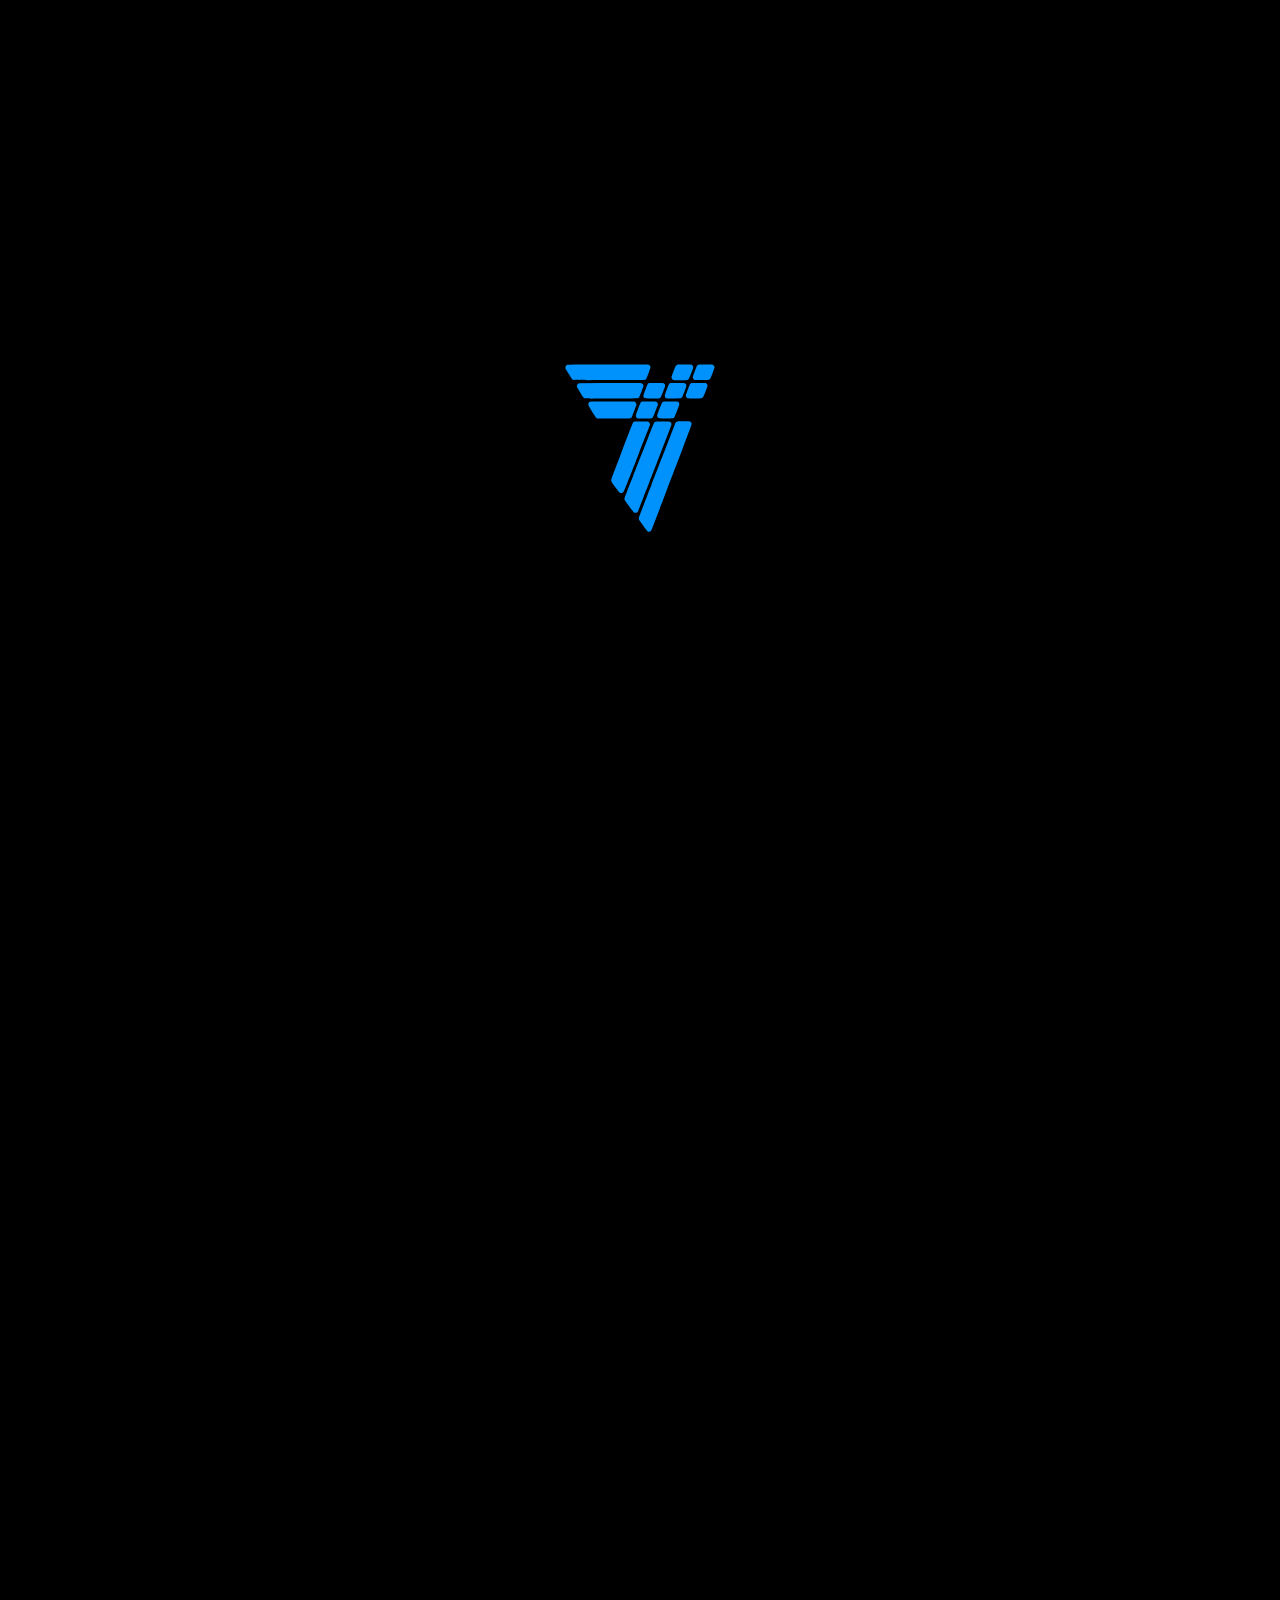
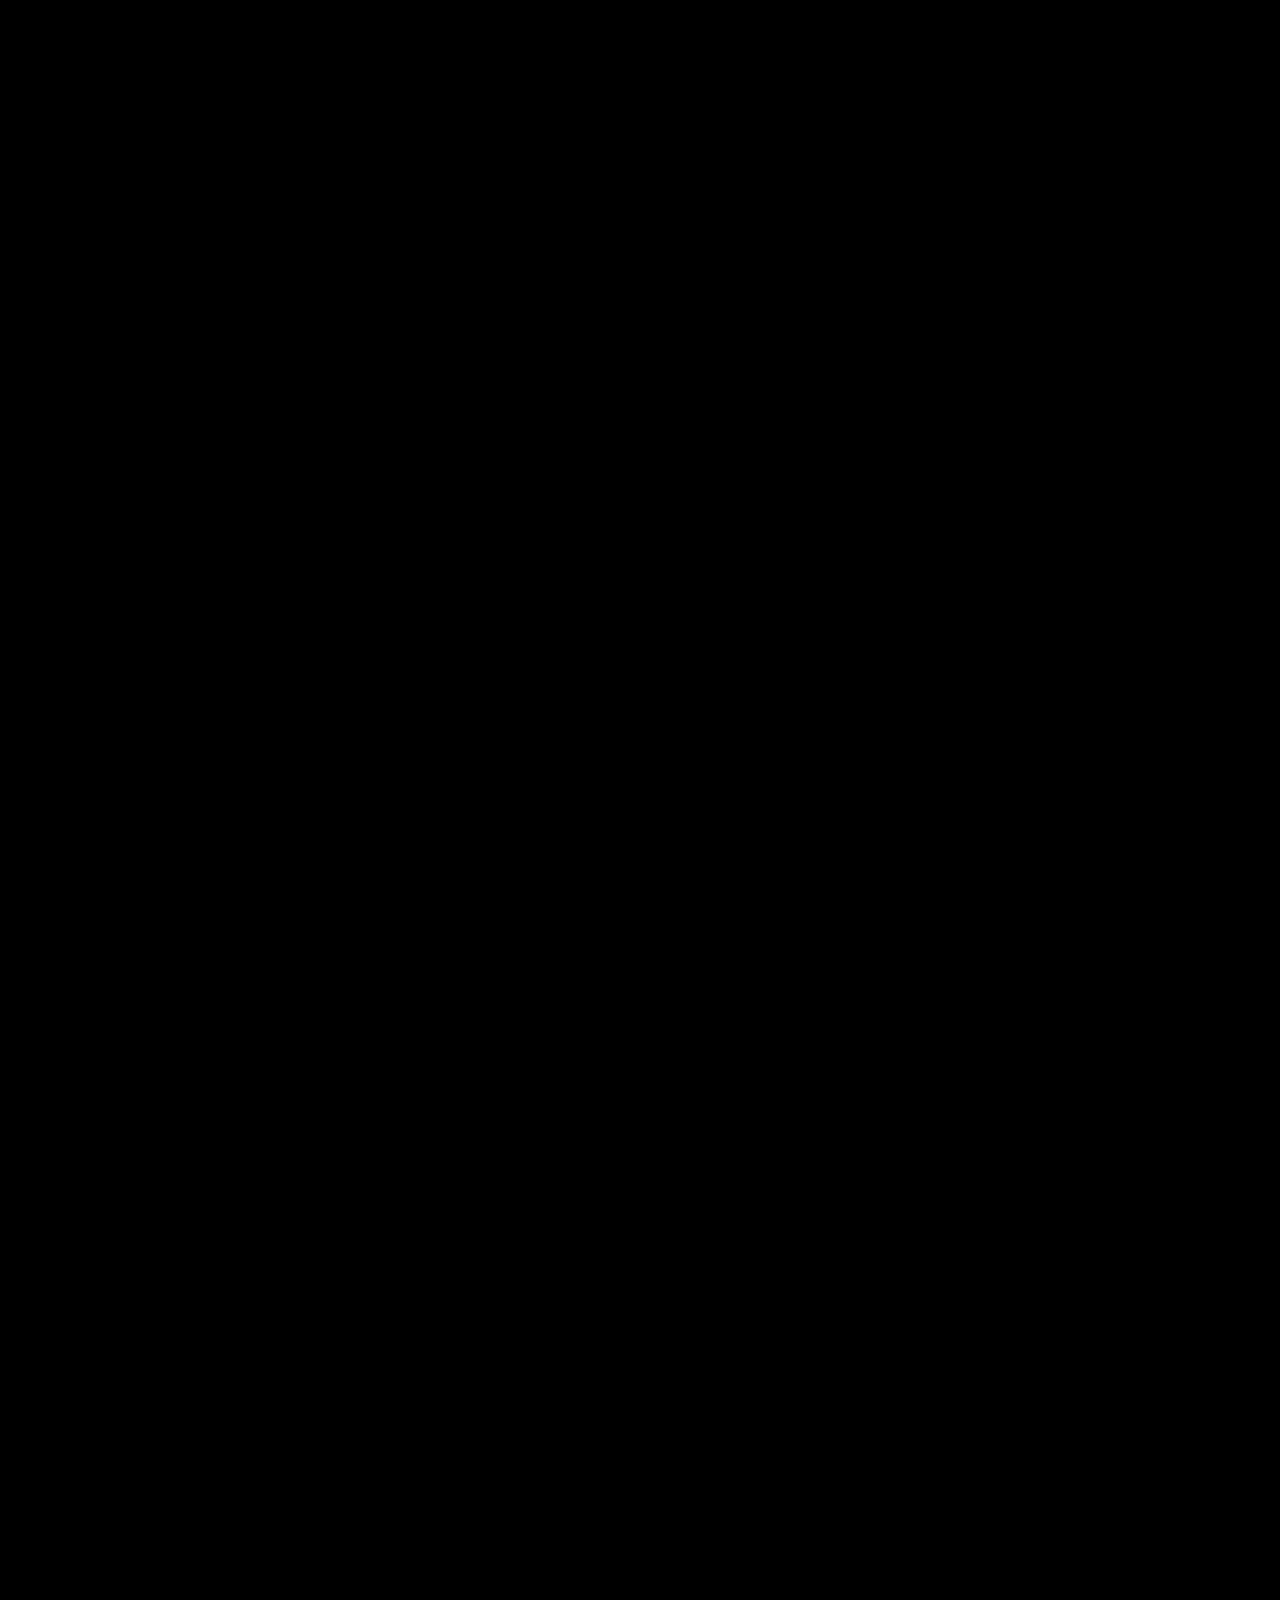
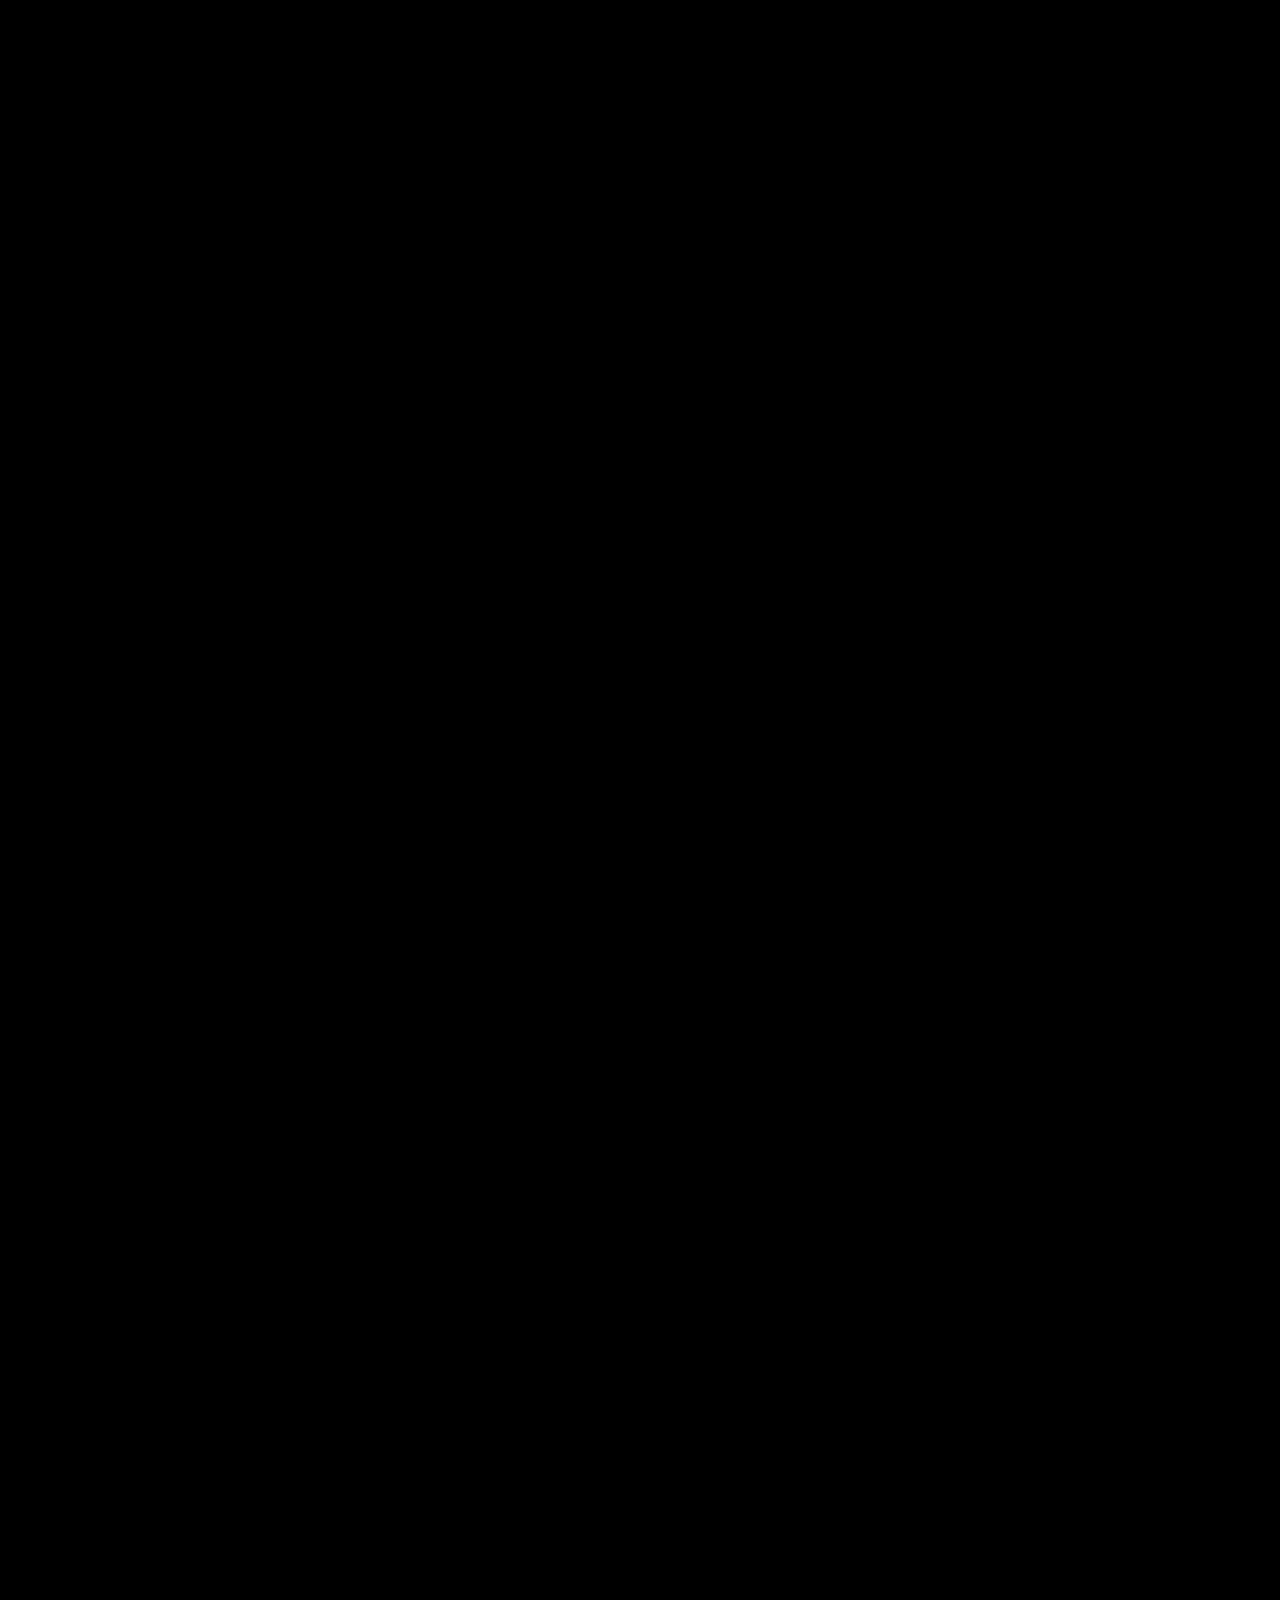
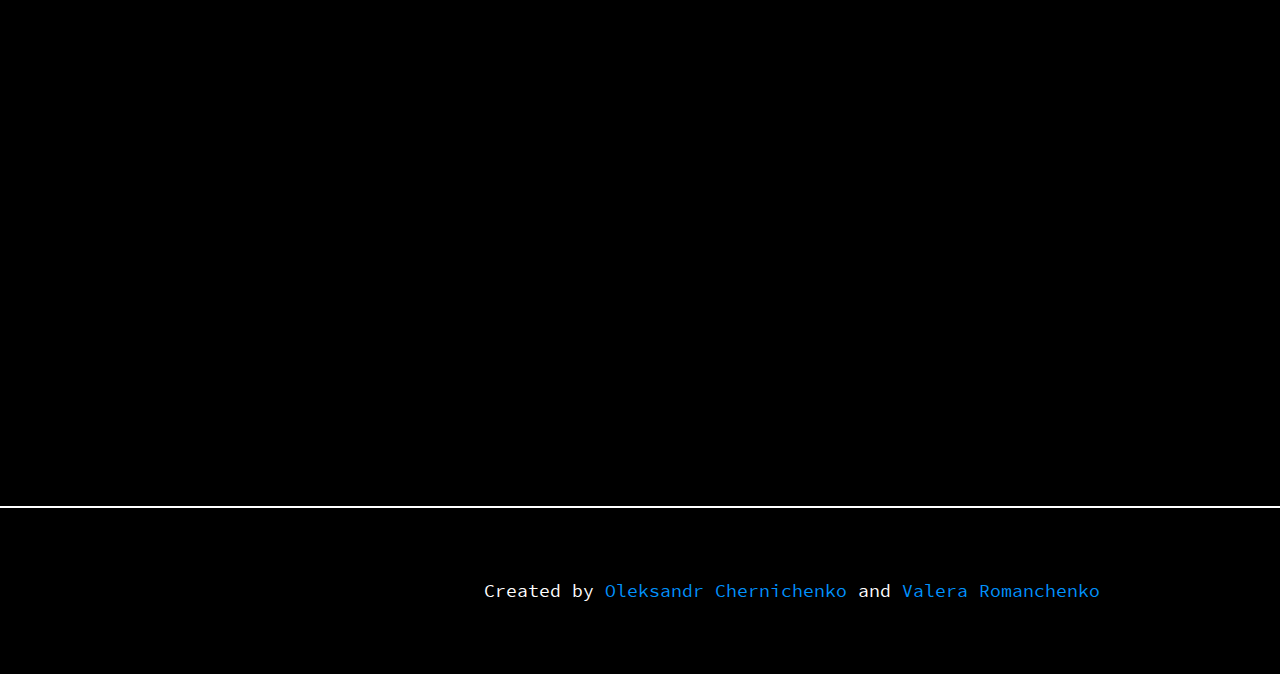
<file: index.html>
<!DOCTYPE html>
<html lang="en">
  <head>
    <meta charset="utf-8" />
    <link rel="shortcut icon" href="img/logo.ico" />
    <link rel="stylesheet" href="css/style.bundle.css" />
    <meta name="viewport" content="width=device-width,initial-scale=1,shrink-to-fit=no" />
    <meta name="theme-color" content="#000000" />
    <title>7even</title>
    <meta name="description" content="IT Roadmap" />
  </head>
  <body data-barba="wrapper">
    <div class="up">
      <svg
        version="1.1"
        id="Layer_1"
        xmlns="http://www.w3.org/2000/svg"
        xmlns:xlink="http://www.w3.org/1999/xlink"
        x="0px"
        y="0px"
        viewBox="0 0 38 72"
        style="enable-background: new 0 0 38 72"
        xml:space="preserve"
      >
        <polygon class="st0" points="0,25 18,0 38,21 25,26 28,72 10,67 13,27 " />
      </svg>
    </div>
    <div class="preloader">
      <div class="logo-wrap">
        <svg
          version="1.1"
          id="logo"
          xmlns="http://www.w3.org/2000/svg"
          xmlns:xlink="http://www.w3.org/1999/xlink"
          x="0px"
          y="0px"
          viewBox="0 0 762 854"
          style="enable-background: new 0 0 762 854"
          xml:space="preserve"
        >
          <g id="top_x5F_lines">
            <path
              class="logo-top-1"
              d="M92.5,3C33.8,3.4,11,3.8,9.5,4.7c-4.8,2.7-6.9,6.2-7.2,12.1l-0.4,5.7l17.4,27.9c13.8,22.1,18.1,28.4,20.8,29.8
            c3.3,1.8,9.4,1.9,183.9,1.6c169.9-0.3,180.7-0.4,183.7-2.1c1.8-1,4-2.9,4.9-4.2c3.4-5.2,21.8-55,21.8-59.2c0.1-4.5-2-8.2-6.8-11.7
            c-2.7-2.1-3.1-2.1-128.4-2.1C230.1,2.5,137.1,2.7,92.5,3z"
            />
            <path
              class="logo-top-2"
              d="M189.5,97l-119,0.5L67,99.7c-6.5,4.1-8.6,10.6-5.5,17.8c1.5,3.8,29.8,49.8,32.4,52.9c0.9,1,3.4,2.7,5.6,3.9
            c4,2,4.4,2,136.9,1.3c140.7-0.8,135.6-0.6,139.8-5.3c2-2.2,22.8-56.3,22.8-59.3c0-3.1-2.5-8.2-5.1-10.6c-4.8-4.3-7.8-4.6-47.7-4.2
            C325.5,96.3,255,96.7,189.5,97z"
            />
            <path
              class="logo-top-3"
              d="M155.3,191c-26.5,0.5-28.3,0.6-31,2.6c-4.1,3-6.5,8.1-6,12.9c0.6,5.6,37.7,65.7,42.3,68.6c3,1.8,5.8,1.9,85.8,1.9
            c89.3,0,87,0.1,91.3-5.3c2.7-3.4,24.4-60.1,25-65.3c0.7-5.4-1.9-10.7-6.6-13.6l-3.6-2.3H268C221.5,190.5,170.8,190.7,155.3,191z"
            />
          </g>
          <g id="mid">
            <path
              class="logo-romb-1"
              d="M568.1,4.8c-1.9,0.9-4.3,2.8-5.3,4.2C560,12.8,541,63.8,541,67.4c0,5,3.1,9.8,8,12.3c4.3,2.2,5.2,2.3,36.5,2.3
            c34.5,0,38.2-0.4,42.5-4.9c2.8-3.1,23-53.3,23.7-59.1c0.5-4.5-2.2-9.8-6.6-12.7C641.7,3,641.4,3,606.6,3
            C575.2,3,571.1,3.2,568.1,4.8z"
            />
            <path
              class="logo-romb-2"
              d="M680.8,2.9c-4.3,0.9-8.2,3.3-10.2,6.4c-0.8,1.2-5.9,13.7-11.2,27.7c-10.8,28.2-11.6,32.1-7.5,37.9
            c4.7,6.6,4.9,6.6,43.1,6.6c34.5,0,34.5,0,38.3-2.3c2.1-1.3,4.5-3.8,5.3-5.4c4-7.7,21.4-54.3,21.4-57.2c0-3.7-3.2-8.9-7.3-12
            c-2.7-2-4-2.1-35.5-2.2C699.2,2.3,682.9,2.5,680.8,2.9z"
            />
            <path
              class="logo-romb-3"
              d="M427.6,97c-3.3,1-7.2,4.5-9.1,8c-0.7,1.4-5.6,14-11,28c-10.5,27.7-10.9,29.9-6.5,36.1c4.1,5.7,5.6,5.9,42.5,5.9
            c36.4,0,38.2-0.2,42.3-5.4c2.8-3.7,22.3-53.1,22.9-58.1c0.6-5.6-2.2-10.4-7.7-13.3c-4.3-2.2-5.1-2.2-37.5-2.1
            C445.4,96.1,429.2,96.6,427.6,97z"
            />
            <path
              class="logo-romb-4"
              d="M535,97.1c-3.2,1.3-6.8,4.7-8.5,7.9c-0.7,1.4-5.4,13.3-10.4,26.6c-10,26.3-10.8,30.8-7.1,36.9c4,6.4,5.6,6.6,44.1,6.3
            l34.6-0.3l3.6-2.5c4.2-2.8,4.6-3.7,17.6-37.3c8.8-22.7,9.5-26.3,5.8-31.8c-4.5-6.8-5.3-6.9-43.2-6.8
            C551.4,96.1,536.5,96.5,535,97.1z"
            />
            <path
              class="logo-romb-5"
              d="M640,98.2c-1.8,1.3-4.1,3.4-5.1,4.8c-1,1.4-6.4,14.5-11.9,29.2c-9.5,25.4-10,27-9,30.7c1.4,5.4,5.4,9.8,9.8,11.1
            c5.1,1.4,64.5,1.3,69.7-0.1c7.1-2,9.1-5.4,20.3-34c5.8-14.9,10.2-27.8,10.2-29.7c0-4-1.9-7.9-5.5-11.2l-2.7-2.5l-36.2-0.3
            l-36.2-0.3L640,98.2z"
            />
            <path
              class="logo-romb-6"
              d="M391.5,191c-6.1,1.9-8,5.3-20,36.8c-12.6,33-13.3,36.2-9.2,42.3c4.5,6.7,5.4,6.9,41.7,6.9c29.7,0,32.9-0.2,36.7-1.9
            c2.3-1.1,4.9-3.1,5.9-4.5c2.4-3.8,25.3-62.7,25.4-65.3c0-4-3.1-10.3-6.4-12.6c-3-2.2-3.6-2.2-37.1-2.4
            C409.8,190.2,393.1,190.5,391.5,191z"
            />
            <path
              class="logo-romb-7"
              d="M498.5,191.9c-1.6,1-3.8,2.7-4.7,3.8c-3,3.4-25,60.2-25.5,65.8c-0.5,6.4,1.9,10.4,8,13.4c4.4,2.1,5.3,2.2,37.9,1.9
            c36.3-0.3,37.6-0.5,41.4-6.3c2.9-4.4,25.3-62.9,25.4-66c0-4.3-3-9.6-6.9-12.2c-3.4-2.3-3.7-2.3-38-2.3
            C504.2,190,501.3,190.2,498.5,191.9z"
            />
          </g>
          <g id="bot_x5F_lines">
            <path
              class="logo-bottom-1"
              d="M350.3,294c-5.7,3.4,1.1-13.4-72.6,179.5c-32.9,86-34.7,90.6-39.3,103.5c-5.3,14.8-5.2,16.6,1.1,26
            c11.6,17.2,35.5,48.7,38.5,50.8c6.1,4.1,15.4,2.1,19.5-4.2c1-1.4,5.4-11.9,10-23.3c4.6-11.5,9.9-24.6,11.8-29.3
            c1.9-4.7,8.6-21.8,15-38c6.4-16.2,18.2-46,26.1-66.3c8-20.2,14.9-38,15.2-39.5c0.6-2.5,23.1-60.3,46.4-119c5.1-12.9,9.4-25,9.7-27
            c0.5-4.6-2.2-9.9-6.7-13c-3.3-2.2-3.7-2.2-37.4-2.2C355.6,292,353.3,292.1,350.3,294z"
            />
            <path
              class="logo-bottom-2"
              d="M479.5,292c-21.3,0.5-22.9,0.9-26.3,5.7c-1,1.6-15.4,37.2-32,79.3S381.6,477.5,370,506.7c-11.5,29.3-21,53.9-21,54.6
            c0,1.3-12.3,32.4-14,35.5c-0.5,0.9-8,19.7-16.6,41.7c-9.9,25.1-15.9,41.8-16.2,44.8c-0.5,6-0.8,5.5,24.6,40.6
            c12.2,16.8,21.8,29.1,23.6,30.2c6.1,3.7,16.6,1.5,19.6-4.1c1.1-2,4.6-11,29.1-74.5c6.6-17,13.1-33.3,14.4-36.1
            c1.3-2.9,3.3-7.9,4.3-11.1c1.1-3.2,6.2-16.6,11.5-29.8c14.4-36.3,40.8-104.5,42.2-109c0.7-2.2,16.6-43.5,35.4-91.8
            c25-64.3,34.1-88.9,34.1-91.9c0-4.9-2.7-9.6-7.1-12.2C530.3,291.5,516.6,291.1,479.5,292z"
            />
            <path
              class="logo-bottom-3"
              d="M571.5,292c-4.2,0.9-8.4,3.8-9.9,6.9c-0.8,1.4-6,14.5-11.6,29.1c-5.7,14.6-12.7,32.6-15.5,40c-2.9,7.4-11.8,30.4-19.8,51
            s-17.9,46-22,56.5c-11,28.2-46.8,120.8-53.2,138c-3.2,8.2-7.2,18.6-9,23c-1.9,4.4-8.5,21.5-14.8,38c-6.4,16.5-18.2,47.1-26.3,68
            c-17.5,44.8-17.3,43.7-9.9,54.1c29.5,41.8,37.4,52.1,41.4,53.9c6.4,2.8,13.9,0.8,17.5-4.8c1.3-1.9,62.8-162,69.1-179.7
            c1.3-3.6,5-13.5,8.3-22c11.7-30.3,47.5-124,87.7-229.7c44.4-116.8,42.4-110.6,37-117.2c-5-5.9-6.5-6.1-37.7-6
            C587.2,291.2,573.1,291.6,571.5,292z"
            />
          </g>
        </svg>
      </div>
    </div>
    <header>
      <div class="container flex space-between middle">
        <a href="/" class="logo-wrap"
          ><svg
            version="1.1"
            id="logo"
            xmlns="http://www.w3.org/2000/svg"
            xmlns:xlink="http://www.w3.org/1999/xlink"
            x="0px"
            y="0px"
            viewBox="0 0 762 854"
            style="enable-background: new 0 0 762 854"
            xml:space="preserve"
          >
            <g id="top_x5F_lines">
              <path
                class="logo-top-1"
                d="M92.5,3C33.8,3.4,11,3.8,9.5,4.7c-4.8,2.7-6.9,6.2-7.2,12.1l-0.4,5.7l17.4,27.9c13.8,22.1,18.1,28.4,20.8,29.8
              c3.3,1.8,9.4,1.9,183.9,1.6c169.9-0.3,180.7-0.4,183.7-2.1c1.8-1,4-2.9,4.9-4.2c3.4-5.2,21.8-55,21.8-59.2c0.1-4.5-2-8.2-6.8-11.7
              c-2.7-2.1-3.1-2.1-128.4-2.1C230.1,2.5,137.1,2.7,92.5,3z"
              />
              <path
                class="logo-top-2"
                d="M189.5,97l-119,0.5L67,99.7c-6.5,4.1-8.6,10.6-5.5,17.8c1.5,3.8,29.8,49.8,32.4,52.9c0.9,1,3.4,2.7,5.6,3.9
              c4,2,4.4,2,136.9,1.3c140.7-0.8,135.6-0.6,139.8-5.3c2-2.2,22.8-56.3,22.8-59.3c0-3.1-2.5-8.2-5.1-10.6c-4.8-4.3-7.8-4.6-47.7-4.2
              C325.5,96.3,255,96.7,189.5,97z"
              />
              <path
                class="logo-top-3"
                d="M155.3,191c-26.5,0.5-28.3,0.6-31,2.6c-4.1,3-6.5,8.1-6,12.9c0.6,5.6,37.7,65.7,42.3,68.6c3,1.8,5.8,1.9,85.8,1.9
              c89.3,0,87,0.1,91.3-5.3c2.7-3.4,24.4-60.1,25-65.3c0.7-5.4-1.9-10.7-6.6-13.6l-3.6-2.3H268C221.5,190.5,170.8,190.7,155.3,191z"
              />
            </g>
            <g id="mid">
              <path
                class="logo-romb-1"
                d="M568.1,4.8c-1.9,0.9-4.3,2.8-5.3,4.2C560,12.8,541,63.8,541,67.4c0,5,3.1,9.8,8,12.3c4.3,2.2,5.2,2.3,36.5,2.3
              c34.5,0,38.2-0.4,42.5-4.9c2.8-3.1,23-53.3,23.7-59.1c0.5-4.5-2.2-9.8-6.6-12.7C641.7,3,641.4,3,606.6,3
              C575.2,3,571.1,3.2,568.1,4.8z"
              />
              <path
                class="logo-romb-2"
                d="M680.8,2.9c-4.3,0.9-8.2,3.3-10.2,6.4c-0.8,1.2-5.9,13.7-11.2,27.7c-10.8,28.2-11.6,32.1-7.5,37.9
              c4.7,6.6,4.9,6.6,43.1,6.6c34.5,0,34.5,0,38.3-2.3c2.1-1.3,4.5-3.8,5.3-5.4c4-7.7,21.4-54.3,21.4-57.2c0-3.7-3.2-8.9-7.3-12
              c-2.7-2-4-2.1-35.5-2.2C699.2,2.3,682.9,2.5,680.8,2.9z"
              />
              <path
                class="logo-romb-3"
                d="M427.6,97c-3.3,1-7.2,4.5-9.1,8c-0.7,1.4-5.6,14-11,28c-10.5,27.7-10.9,29.9-6.5,36.1c4.1,5.7,5.6,5.9,42.5,5.9
              c36.4,0,38.2-0.2,42.3-5.4c2.8-3.7,22.3-53.1,22.9-58.1c0.6-5.6-2.2-10.4-7.7-13.3c-4.3-2.2-5.1-2.2-37.5-2.1
              C445.4,96.1,429.2,96.6,427.6,97z"
              />
              <path
                class="logo-romb-4"
                d="M535,97.1c-3.2,1.3-6.8,4.7-8.5,7.9c-0.7,1.4-5.4,13.3-10.4,26.6c-10,26.3-10.8,30.8-7.1,36.9c4,6.4,5.6,6.6,44.1,6.3
              l34.6-0.3l3.6-2.5c4.2-2.8,4.6-3.7,17.6-37.3c8.8-22.7,9.5-26.3,5.8-31.8c-4.5-6.8-5.3-6.9-43.2-6.8
              C551.4,96.1,536.5,96.5,535,97.1z"
              />
              <path
                class="logo-romb-5"
                d="M640,98.2c-1.8,1.3-4.1,3.4-5.1,4.8c-1,1.4-6.4,14.5-11.9,29.2c-9.5,25.4-10,27-9,30.7c1.4,5.4,5.4,9.8,9.8,11.1
              c5.1,1.4,64.5,1.3,69.7-0.1c7.1-2,9.1-5.4,20.3-34c5.8-14.9,10.2-27.8,10.2-29.7c0-4-1.9-7.9-5.5-11.2l-2.7-2.5l-36.2-0.3
              l-36.2-0.3L640,98.2z"
              />
              <path
                class="logo-romb-6"
                d="M391.5,191c-6.1,1.9-8,5.3-20,36.8c-12.6,33-13.3,36.2-9.2,42.3c4.5,6.7,5.4,6.9,41.7,6.9c29.7,0,32.9-0.2,36.7-1.9
              c2.3-1.1,4.9-3.1,5.9-4.5c2.4-3.8,25.3-62.7,25.4-65.3c0-4-3.1-10.3-6.4-12.6c-3-2.2-3.6-2.2-37.1-2.4
              C409.8,190.2,393.1,190.5,391.5,191z"
              />
              <path
                class="logo-romb-7"
                d="M498.5,191.9c-1.6,1-3.8,2.7-4.7,3.8c-3,3.4-25,60.2-25.5,65.8c-0.5,6.4,1.9,10.4,8,13.4c4.4,2.1,5.3,2.2,37.9,1.9
              c36.3-0.3,37.6-0.5,41.4-6.3c2.9-4.4,25.3-62.9,25.4-66c0-4.3-3-9.6-6.9-12.2c-3.4-2.3-3.7-2.3-38-2.3
              C504.2,190,501.3,190.2,498.5,191.9z"
              />
            </g>
            <g id="bot_x5F_lines">
              <path
                class="logo-bottom-1"
                d="M350.3,294c-5.7,3.4,1.1-13.4-72.6,179.5c-32.9,86-34.7,90.6-39.3,103.5c-5.3,14.8-5.2,16.6,1.1,26
              c11.6,17.2,35.5,48.7,38.5,50.8c6.1,4.1,15.4,2.1,19.5-4.2c1-1.4,5.4-11.9,10-23.3c4.6-11.5,9.9-24.6,11.8-29.3
              c1.9-4.7,8.6-21.8,15-38c6.4-16.2,18.2-46,26.1-66.3c8-20.2,14.9-38,15.2-39.5c0.6-2.5,23.1-60.3,46.4-119c5.1-12.9,9.4-25,9.7-27
              c0.5-4.6-2.2-9.9-6.7-13c-3.3-2.2-3.7-2.2-37.4-2.2C355.6,292,353.3,292.1,350.3,294z"
              />
              <path
                class="logo-bottom-2"
                d="M479.5,292c-21.3,0.5-22.9,0.9-26.3,5.7c-1,1.6-15.4,37.2-32,79.3S381.6,477.5,370,506.7c-11.5,29.3-21,53.9-21,54.6
              c0,1.3-12.3,32.4-14,35.5c-0.5,0.9-8,19.7-16.6,41.7c-9.9,25.1-15.9,41.8-16.2,44.8c-0.5,6-0.8,5.5,24.6,40.6
              c12.2,16.8,21.8,29.1,23.6,30.2c6.1,3.7,16.6,1.5,19.6-4.1c1.1-2,4.6-11,29.1-74.5c6.6-17,13.1-33.3,14.4-36.1
              c1.3-2.9,3.3-7.9,4.3-11.1c1.1-3.2,6.2-16.6,11.5-29.8c14.4-36.3,40.8-104.5,42.2-109c0.7-2.2,16.6-43.5,35.4-91.8
              c25-64.3,34.1-88.9,34.1-91.9c0-4.9-2.7-9.6-7.1-12.2C530.3,291.5,516.6,291.1,479.5,292z"
              />
              <path
                class="logo-bottom-3"
                d="M571.5,292c-4.2,0.9-8.4,3.8-9.9,6.9c-0.8,1.4-6,14.5-11.6,29.1c-5.7,14.6-12.7,32.6-15.5,40c-2.9,7.4-11.8,30.4-19.8,51
              s-17.9,46-22,56.5c-11,28.2-46.8,120.8-53.2,138c-3.2,8.2-7.2,18.6-9,23c-1.9,4.4-8.5,21.5-14.8,38c-6.4,16.5-18.2,47.1-26.3,68
              c-17.5,44.8-17.3,43.7-9.9,54.1c29.5,41.8,37.4,52.1,41.4,53.9c6.4,2.8,13.9,0.8,17.5-4.8c1.3-1.9,62.8-162,69.1-179.7
              c1.3-3.6,5-13.5,8.3-22c11.7-30.3,47.5-124,87.7-229.7c44.4-116.8,42.4-110.6,37-117.2c-5-5.9-6.5-6.1-37.7-6
              C587.2,291.2,573.1,291.6,571.5,292z"
              />
            </g></svg
        ></a>
        <div class="right-col">
          <div class="menu-wrap">
            <ul>
              <li><a href="html-page.html">HTML</a></li>
              <li><a href="css-page.html">CSS</a></li>
              <li><a href="verstka-page.html">Верстка</a></li>
              <li><a href="js-page.html">JavaScript</a></li>
              <li><a href="react-page.html">React</a></li>
              <li><a href="other-page.html">Інше</a></li>
              <li><a href="final-page.html">Фінал</a></li>
            </ul>
          </div>
          <div class="burger-wrap">
            <div class="burger">
              <label for="check"><input type="checkbox" id="check" /> <span></span> <span></span> <span></span></label>
            </div>
          </div>
        </div>
      </div>
    </header>
    <div class="mob-menu">
      <div class="menu-wrap">
        <ul>
          <li><a href="html-page.html">HTML</a></li>
          <li><a href="css-page.html">CSS</a></li>
          <li><a href="verstka-page.html">Верстка</a></li>
          <li><a href="js-page.html">JavaScript</a></li>
          <li><a href="react-page.html">React</a></li>
          <li><a href="other-page.html">Інше</a></li>
          <li><a href="final-page.html">Фінал</a></li>
        </ul>
      </div>
      <div class="back"></div>
    </div>
    <div class="rombs-wrap">
      <div class="romb romb1" data-rellax-speed="6"><div class="inner"></div></div>
      <div class="romb romb2" data-rellax-speed="3"><div class="inner"></div></div>
      <div class="romb romb3" data-rellax-speed="2"><div class="inner"></div></div>
      <div class="romb romb4" data-rellax-speed="-4"><div class="inner"></div></div>
      <div class="romb romb5" data-rellax-speed="3"><div class="inner"></div></div>
    </div>
    <main data-barba="container" data-barba-namespace="home" class="main">
      <div class="mainpage">
        <div class="container">
          <div class="block myAnimate dialog right dialog-index-1">
            <div class="info">
              <svg
                version="1.1"
                id="Layer_1"
                xmlns="http://www.w3.org/2000/svg"
                xmlns:xlink="http://www.w3.org/1999/xlink"
                x="0px"
                y="0px"
                viewBox="0 0 558 109"
                style="enable-background: new 0 0 558 109"
                xml:space="preserve"
              >
                <polygon class="st0" points="20,104 528,83 549,69 532,69 527,14 5,5 " />
              </svg>
              <p>
                Привіт! Мене звати Che! Тепер я буду твоїм віртуальним провідником в світ ІТ. Пропоную до твого відома
                сайт, де я зібрав всю актуальну БЕЗКОШТОВНУ інформацію, яка тобі допоможе якнайшвидше досягнути
                результату. Давай для початку подивимось відео, яке покаже, що ж воно взагалі таке те «програмування»?
              </p>
            </div>
            <div class="image-wrap">
              <div class="img-wrap"><img src="img/hi.png" alt="" /></div>
            </div>
          </div>
          <div class="block myAnimate video-wrap">
            <div class="iframe-wrap">
              <iframe
                width="560"
                height="315"
                src="https://www.youtube.com/embed/NOVaNe3jx6c"
                title="YouTube video player"
                frameborder="0"
                allow="accelerometer; autoplay; clipboard-write; encrypted-media; gyroscope; picture-in-picture"
                allowfullscreen
              ></iframe>
            </div>
          </div>
          <div class="block myAnimate dialog left dialog-index-2">
            <div class="image-wrap">
              <div class="img-wrap"><img src="img/fear3.png" alt="" /></div>
            </div>
            <div class="info">
              <svg
                version="1.1"
                id="Layer_1"
                xmlns="http://www.w3.org/2000/svg"
                xmlns:xlink="http://www.w3.org/1999/xlink"
                x="0px"
                y="0px"
                viewBox="0 0 725.2 172.1"
                style="enable-background: new 0 0 725.2 172.1"
                xml:space="preserve"
              >
                <polygon class="st0" points="718.8,170.6 685.8,1.6 1.8,18.6 50.8,41.6 80.8,147.6 " />
              </svg>
              <p>
                Світ програмування дуже великий. Є сила силенна різних мов програмуваннь та велика кількість напрямків.
                На даному сайті я пропоную один з них - Web, а саме Frontend. Однак, навіть, вибравши, мову чи напрям
                новачку дуже легко заплутатись у всьому цьому, так як кількість технологій, фреймворків зростає з кожним
                днем. Ось, наприклад, road map фронтенд:
              </p>
            </div>
          </div>
          <div class="block myAnimate image"><img src="img/roadmap.png" /></div>
          <div class="block myAnimate dialog right dialog-index-3">
            <div class="info">
              <svg
                version="1.1"
                id="Layer_1"
                xmlns="http://www.w3.org/2000/svg"
                xmlns:xlink="http://www.w3.org/1999/xlink"
                x="0px"
                y="0px"
                viewBox="0 0 725.2 172.1"
                style="enable-background: new 0 0 725.2 172.1"
                xml:space="preserve"
              >
                <polygon class="st0" points="1.8,1.6 34.8,170.6 718.8,153.6 669.8,130.6 639.8,24.6 " />
              </svg>
              <p>
                Страшненько, чи не так? Але для отримання першої роботи аж ніяк не обов’язково знати абсолютно все. Плюс
                до того там є багато альтернативних пунктів і, не маючи достатньо досвіду, важко обрати «правильну»
                технологію. Тут тобі на допомогу приходжу я. Для найшвидшого старту я вже підібрав потрібні курси та
                книги.
              </p>
            </div>
            <div class="image-wrap">
              <div class="img-wrap"><img src="img/fear.png" alt="" /></div>
            </div>
          </div>
          <div class="block myAnimate dialog left dialog-index-4">
            <div class="image-wrap">
              <div class="img-wrap"><img src="img/learning.png" alt="" /></div>
            </div>
            <div class="info">
              <svg
                version="1.1"
                id="Layer_1"
                xmlns="http://www.w3.org/2000/svg"
                xmlns:xlink="http://www.w3.org/1999/xlink"
                x="0px"
                y="0px"
                viewBox="0 0 725.2 172.1"
                style="enable-background: new 0 0 725.2 172.1"
                xml:space="preserve"
              >
                <polygon class="st0" points="80.8,24.6 50.8,130.6 1.8,153.6 685.8,170.6 718.8,1.6 " />
              </svg>
              <p>
                Вчитися ми будемо по курсах з Youtube, книжках та статтях. Як показує практика, суміщення різних типів
                навчання дає найкращий результат. Тобто, комбінуючи, курси, книги, статті по одній з тем і, працюючи,
                над ними одночасно, розкривається повна картина розуміння опрацьованого.
              </p>
            </div>
          </div>
          <div class="block myAnimate dialog right dialog-index-5">
            <div class="info">
              <svg
                version="1.1"
                id="Layer_1"
                xmlns="http://www.w3.org/2000/svg"
                xmlns:xlink="http://www.w3.org/1999/xlink"
                x="0px"
                y="0px"
                viewBox="0 0 826 125"
                style="enable-background: new 0 0 826 125"
                xml:space="preserve"
              >
                <polygon class="st0" points="13,8 46,119 811,105 758,85 721,27 " />
              </svg>
              <p>
                Для початку рекомендую скачати редактор коду. Найкращим варіантом для новачка буде VS Code від Microsoft
              </p>
            </div>
            <div class="image-wrap">
              <div class="img-wrap"><img src="img/ill_do_it.png" alt="" /></div>
            </div>
          </div>
          <div class="block myAnimate">
            <div class="link">
              <a href="https://code.visualstudio.com/" target="_black"
                ><span>Download Visual Studio Code</span>
                <svg
                  class="cursor"
                  xmlns="http://www.w3.org/2000/svg"
                  xmlns:xlink="http://www.w3.org/1999/xlink"
                  version="1.1"
                  id="Layer_1"
                  x="0px"
                  y="0px"
                  viewBox="0 0 511.995 511.995"
                  style="enable-background: new 0 0 511.995 511.995"
                  xml:space="preserve"
                  width="512"
                  height="512"
                >
                  <path
                    d="M346.999,511.995c-22.429,0.001-44.06-12.513-54.479-33.798l-30.156-56.463l-17.107,32.654  c-0.438,0.838-0.937,1.644-1.489,2.411c-11.227,15.58-29.699,21.117-43.375,21.117c-0.11,0-0.22,0-0.331-0.001  c-15.284-0.101-30.503-6.659-41.752-17.995c-11.683-11.772-18.116-27.399-18.116-44.005V156.961  c0-23.619,13.308-44.471,34.729-54.419c21.218-9.854,45.475-6.722,63.469,8.149l131.747,98.111  c8.859,6.597,10.692,19.127,4.096,27.986c-6.598,8.859-19.127,10.692-27.986,4.095l-132.191-98.442  c-0.327-0.244-0.647-0.497-0.959-0.761c-9.047-7.64-18.61-4.12-21.328-2.859c-2.716,1.261-11.576,6.296-11.576,18.14v258.955  c0,12.887,10.609,21.938,20.132,22c0.03,0,0.062,0,0.092,0c3.892,0,8.171-1.612,10.303-3.798l33.758-64.438  c3.438-6.564,10.226-10.689,17.636-10.719c0.027,0,0.054,0,0.08,0c7.38,0,14.163,4.064,17.642,10.578l48.151,90.155  c0.136,0.254,0.266,0.511,0.39,0.771c4.8,10.002,16.898,14.354,26.966,9.693c5.013-2.318,8.795-6.458,10.652-11.658  c1.801-5.041,1.57-10.458-0.641-15.31l-48.596-86.476c-3.48-6.193-3.414-13.767,0.174-19.898c3.587-6.131,10.158-9.899,17.262-9.899  h68.568c11.604-0.593,16.237-9.731,17.387-12.539c1.18-2.879,4.385-12.958-3.896-21.741c-7.577-8.037-7.205-20.694,0.831-28.272  c8.037-7.578,20.695-7.204,28.272,0.832c16.41,17.405,20.936,42.059,11.809,64.342c-9.076,22.16-29.471,36.477-53.225,37.364  c-0.248,0.01-0.497,0.014-0.746,0.014h-34.819l32.196,57.293c0.197,0.352,0.385,0.709,0.561,1.072  c7.131,14.706,8.03,31.282,2.532,46.673c-5.497,15.392-16.693,27.647-31.527,34.508C364.016,510.216,355.45,511.994,346.999,511.995  z M162.808,78.542c9.686-5.311,13.231-17.468,7.92-27.153l-17-31c-5.311-9.685-17.466-13.23-27.152-7.919  c-9.686,5.311-13.231,17.468-7.92,27.153l17,31c3.638,6.634,10.486,10.387,17.554,10.387  C156.46,81.01,159.758,80.216,162.808,78.542z M120.515,124.023c4.427-10.12-0.188-21.913-10.307-26.34l-32-14  c-10.12-4.428-21.912,0.188-26.34,10.307c-4.427,10.12,0.188,21.913,10.307,26.34l32,14c2.609,1.142,5.329,1.682,8.006,1.682  C109.886,136.011,117.229,131.533,120.515,124.023z M245.166,59.331l11-33c3.493-10.479-2.17-21.806-12.649-25.298  c-10.475-3.495-21.806,2.17-25.298,12.649l-11,33c-3.493,10.479,2.17,21.806,12.649,25.298c2.098,0.7,4.23,1.032,6.327,1.032  C234.568,73.012,242.373,67.711,245.166,59.331z M298.096,110.078l27-20c8.876-6.575,10.741-19.1,4.167-27.976  c-6.575-8.876-19.101-10.741-27.976-4.167l-27,20c-8.876,6.575-10.741,19.1-4.167,27.976c3.924,5.297,9.966,8.097,16.087,8.097  C290.344,114.008,294.517,112.729,298.096,110.078z M79.62,222.576l30-12c10.256-4.102,15.244-15.742,11.142-25.997  c-4.103-10.257-15.744-15.245-25.997-11.142l-30,12c-10.256,4.102-15.244,15.742-11.142,25.997  c3.128,7.82,10.638,12.578,18.575,12.578C74.671,224.012,77.184,223.55,79.62,222.576z"
                  />
                </svg>
                <svg
                  class="back"
                  version="1.1"
                  id="Layer_1"
                  xmlns="http://www.w3.org/2000/svg"
                  xmlns:xlink="http://www.w3.org/1999/xlink"
                  x="0px"
                  y="0px"
                  viewBox="0 0 283 45"
                  style="enable-background: new 0 0 283 45"
                  xml:space="preserve"
                >
                  <polygon class="st0" points="4.5,45 279.5,42 270,5 21.5,0 " /></svg
              ></a>
            </div>
          </div>
          <div class="block myAnimate dialog left dialog-index-6">
            <div class="image-wrap">
              <div class="img-wrap"><img src="img/genius.png" alt="" /></div>
            </div>
            <div class="info">
              <svg
                version="1.1"
                id="Layer_1"
                xmlns="http://www.w3.org/2000/svg"
                xmlns:xlink="http://www.w3.org/1999/xlink"
                x="0px"
                y="0px"
                viewBox="0 0 417 96"
                style="enable-background: new 0 0 417 96"
                xml:space="preserve"
              >
                <polygon class="st0" points="20.5,81.5 364.5,75.5 402,12 61.5,34.5 47.5,67.5 " />
              </svg>
              <p>
                Коли ти будеш більш продвиненим програмістом можеш глянути ось це відео. Там є дуже детальна інформація
                про кастомізацію VS Code
              </p>
            </div>
          </div>
          <div class="block myAnimate video-wrap">
            <div class="iframe-wrap">
              <iframe
                width="560"
                height="315"
                src="https://www.youtube.com/embed/nxCLXMBl4e4"
                title="YouTube video player"
                frameborder="0"
                allow="accelerometer; autoplay; clipboard-write; encrypted-media; gyroscope; picture-in-picture"
                allowfullscreen
              ></iframe>
            </div>
          </div>
        </div>
      </div>
    </main>
    <script src="js/bundle.js"></script>
    <footer>
      <div class="container">
        <p>Created by <span>Oleksandr Chernichenko</span> and <span>Valera Romanchenko</span></p>
      </div>
    </footer>
  </body>
</html>
</file>
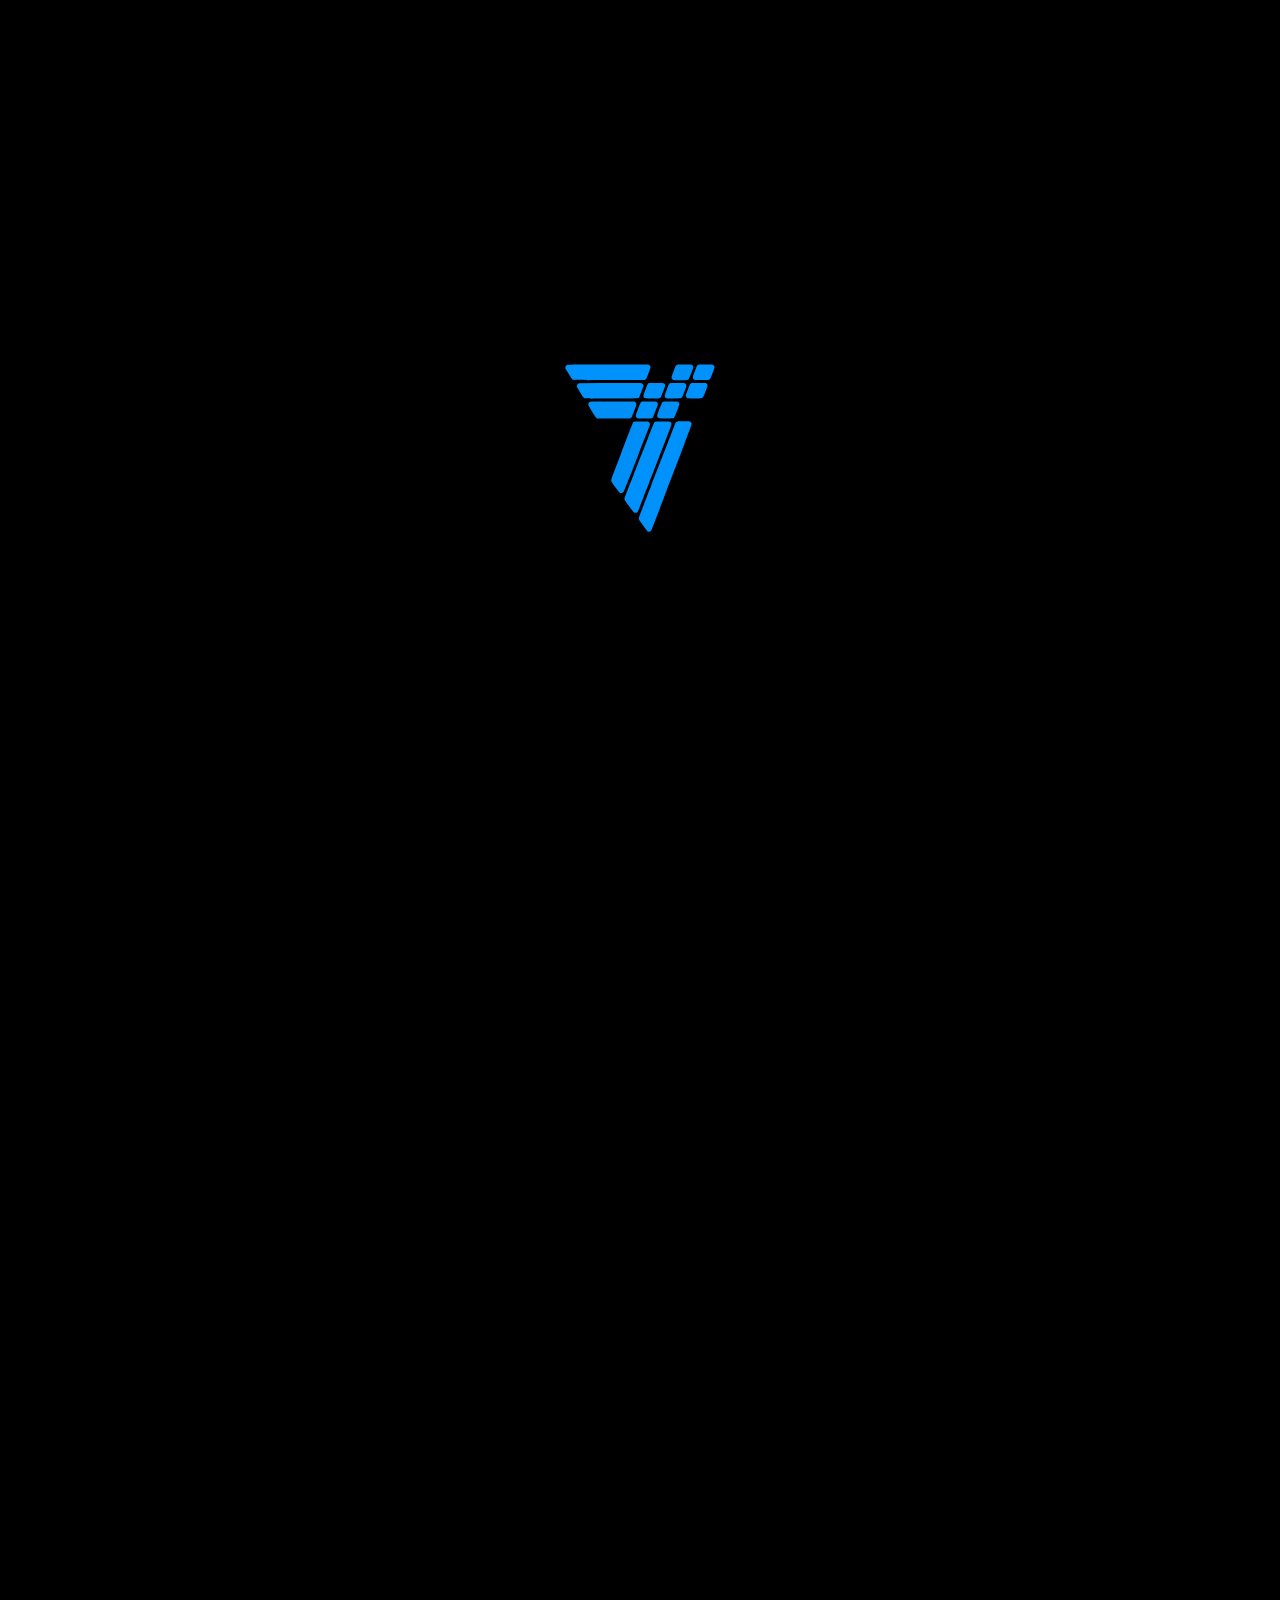
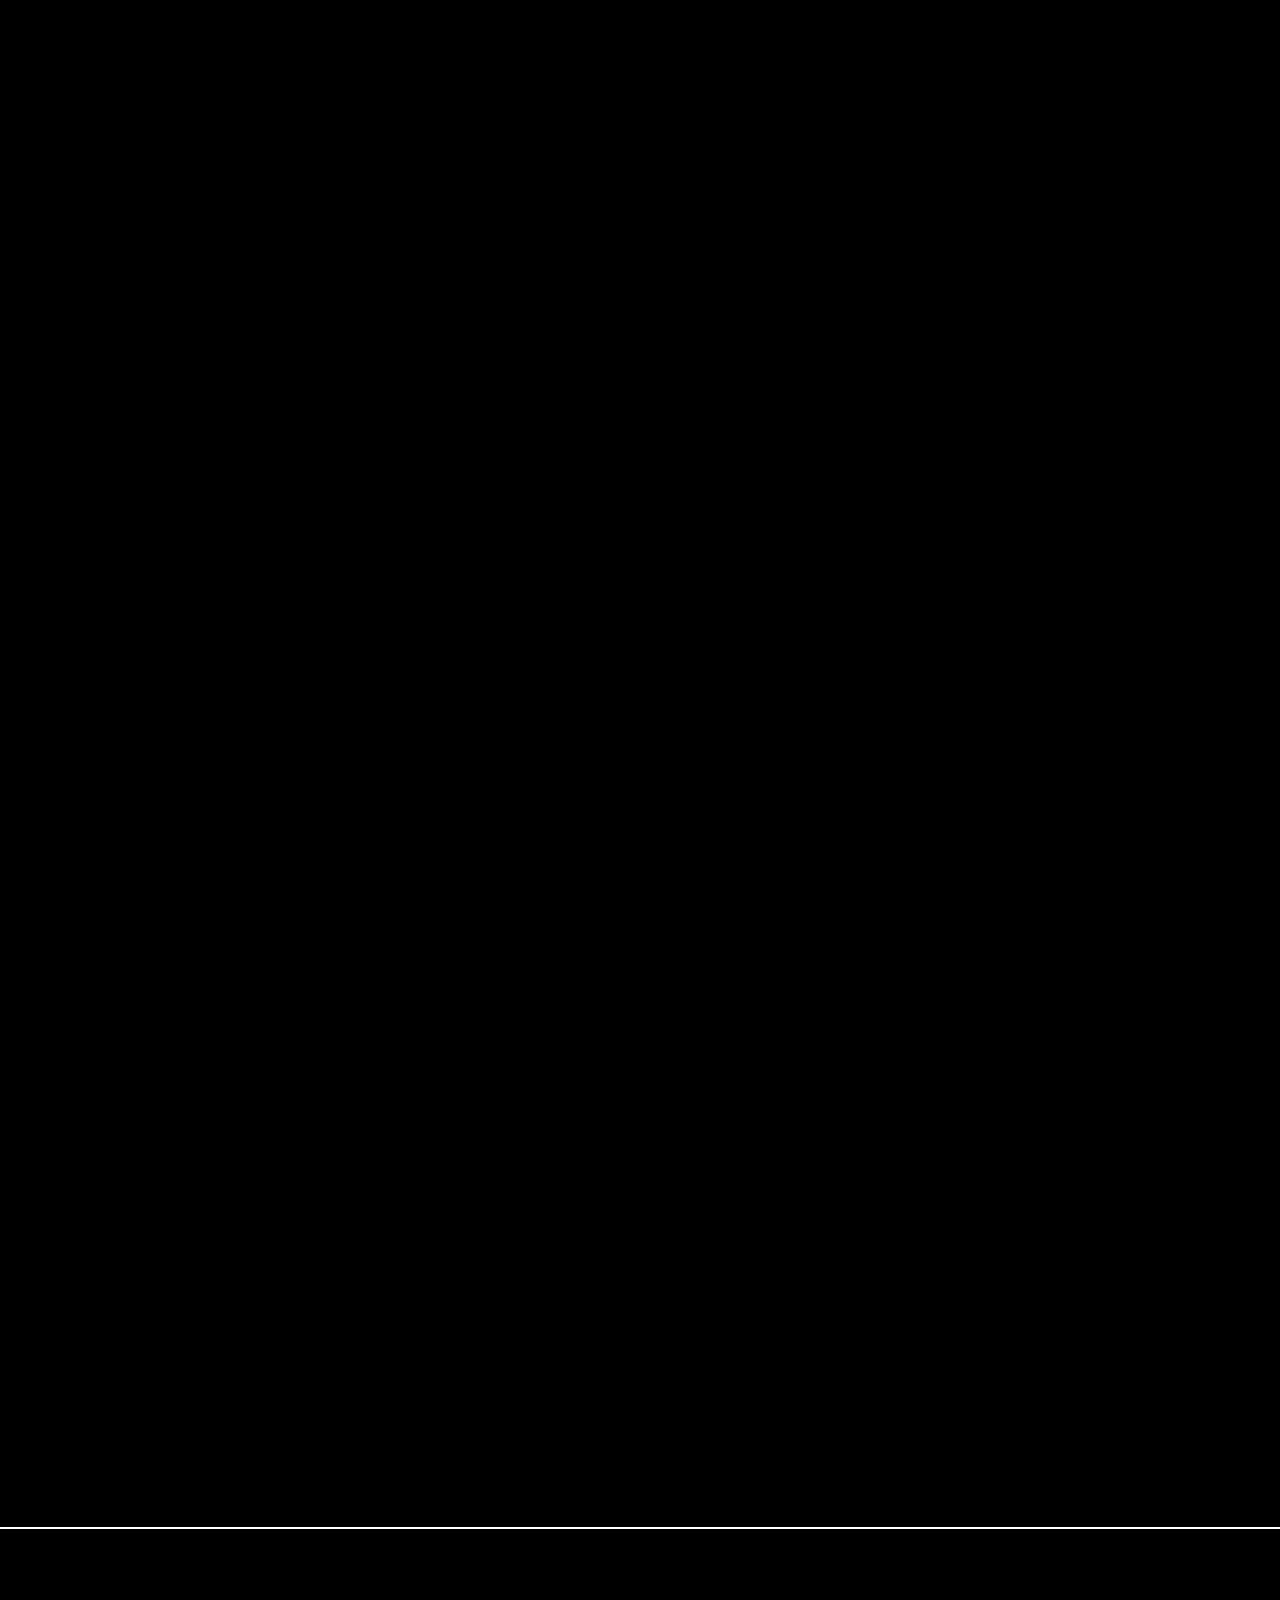
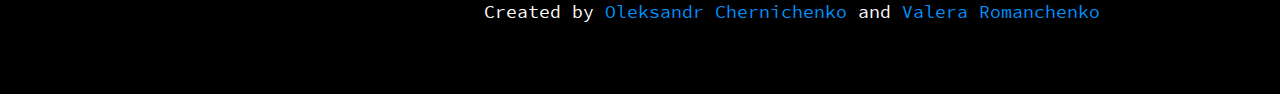
<file: css-page.html>
<!DOCTYPE html>
<html lang="en">
  <head>
    <meta charset="utf-8" />
    <link rel="shortcut icon" href="img/logo.ico" />
    <link rel="stylesheet" href="css/style.bundle.css" />
    <meta name="viewport" content="width=device-width,initial-scale=1,shrink-to-fit=no" />
    <meta name="theme-color" content="#000000" />
    <title>7even - CSS</title>
    <meta name="description" content="IT Roadmap" />
  </head>
  <body data-barba="wrapper">
    <div class="up">
      <svg
        version="1.1"
        id="Layer_1"
        xmlns="http://www.w3.org/2000/svg"
        xmlns:xlink="http://www.w3.org/1999/xlink"
        x="0px"
        y="0px"
        viewBox="0 0 38 72"
        style="enable-background: new 0 0 38 72"
        xml:space="preserve"
      >
        <polygon class="st0" points="0,25 18,0 38,21 25,26 28,72 10,67 13,27 " />
      </svg>
    </div>
    <div class="preloader">
      <div class="logo-wrap">
        <svg
          version="1.1"
          id="logo"
          xmlns="http://www.w3.org/2000/svg"
          xmlns:xlink="http://www.w3.org/1999/xlink"
          x="0px"
          y="0px"
          viewBox="0 0 762 854"
          style="enable-background: new 0 0 762 854"
          xml:space="preserve"
        >
          <g id="top_x5F_lines">
            <path
              class="logo-top-1"
              d="M92.5,3C33.8,3.4,11,3.8,9.5,4.7c-4.8,2.7-6.9,6.2-7.2,12.1l-0.4,5.7l17.4,27.9c13.8,22.1,18.1,28.4,20.8,29.8
            c3.3,1.8,9.4,1.9,183.9,1.6c169.9-0.3,180.7-0.4,183.7-2.1c1.8-1,4-2.9,4.9-4.2c3.4-5.2,21.8-55,21.8-59.2c0.1-4.5-2-8.2-6.8-11.7
            c-2.7-2.1-3.1-2.1-128.4-2.1C230.1,2.5,137.1,2.7,92.5,3z"
            />
            <path
              class="logo-top-2"
              d="M189.5,97l-119,0.5L67,99.7c-6.5,4.1-8.6,10.6-5.5,17.8c1.5,3.8,29.8,49.8,32.4,52.9c0.9,1,3.4,2.7,5.6,3.9
            c4,2,4.4,2,136.9,1.3c140.7-0.8,135.6-0.6,139.8-5.3c2-2.2,22.8-56.3,22.8-59.3c0-3.1-2.5-8.2-5.1-10.6c-4.8-4.3-7.8-4.6-47.7-4.2
            C325.5,96.3,255,96.7,189.5,97z"
            />
            <path
              class="logo-top-3"
              d="M155.3,191c-26.5,0.5-28.3,0.6-31,2.6c-4.1,3-6.5,8.1-6,12.9c0.6,5.6,37.7,65.7,42.3,68.6c3,1.8,5.8,1.9,85.8,1.9
            c89.3,0,87,0.1,91.3-5.3c2.7-3.4,24.4-60.1,25-65.3c0.7-5.4-1.9-10.7-6.6-13.6l-3.6-2.3H268C221.5,190.5,170.8,190.7,155.3,191z"
            />
          </g>
          <g id="mid">
            <path
              class="logo-romb-1"
              d="M568.1,4.8c-1.9,0.9-4.3,2.8-5.3,4.2C560,12.8,541,63.8,541,67.4c0,5,3.1,9.8,8,12.3c4.3,2.2,5.2,2.3,36.5,2.3
            c34.5,0,38.2-0.4,42.5-4.9c2.8-3.1,23-53.3,23.7-59.1c0.5-4.5-2.2-9.8-6.6-12.7C641.7,3,641.4,3,606.6,3
            C575.2,3,571.1,3.2,568.1,4.8z"
            />
            <path
              class="logo-romb-2"
              d="M680.8,2.9c-4.3,0.9-8.2,3.3-10.2,6.4c-0.8,1.2-5.9,13.7-11.2,27.7c-10.8,28.2-11.6,32.1-7.5,37.9
            c4.7,6.6,4.9,6.6,43.1,6.6c34.5,0,34.5,0,38.3-2.3c2.1-1.3,4.5-3.8,5.3-5.4c4-7.7,21.4-54.3,21.4-57.2c0-3.7-3.2-8.9-7.3-12
            c-2.7-2-4-2.1-35.5-2.2C699.2,2.3,682.9,2.5,680.8,2.9z"
            />
            <path
              class="logo-romb-3"
              d="M427.6,97c-3.3,1-7.2,4.5-9.1,8c-0.7,1.4-5.6,14-11,28c-10.5,27.7-10.9,29.9-6.5,36.1c4.1,5.7,5.6,5.9,42.5,5.9
            c36.4,0,38.2-0.2,42.3-5.4c2.8-3.7,22.3-53.1,22.9-58.1c0.6-5.6-2.2-10.4-7.7-13.3c-4.3-2.2-5.1-2.2-37.5-2.1
            C445.4,96.1,429.2,96.6,427.6,97z"
            />
            <path
              class="logo-romb-4"
              d="M535,97.1c-3.2,1.3-6.8,4.7-8.5,7.9c-0.7,1.4-5.4,13.3-10.4,26.6c-10,26.3-10.8,30.8-7.1,36.9c4,6.4,5.6,6.6,44.1,6.3
            l34.6-0.3l3.6-2.5c4.2-2.8,4.6-3.7,17.6-37.3c8.8-22.7,9.5-26.3,5.8-31.8c-4.5-6.8-5.3-6.9-43.2-6.8
            C551.4,96.1,536.5,96.5,535,97.1z"
            />
            <path
              class="logo-romb-5"
              d="M640,98.2c-1.8,1.3-4.1,3.4-5.1,4.8c-1,1.4-6.4,14.5-11.9,29.2c-9.5,25.4-10,27-9,30.7c1.4,5.4,5.4,9.8,9.8,11.1
            c5.1,1.4,64.5,1.3,69.7-0.1c7.1-2,9.1-5.4,20.3-34c5.8-14.9,10.2-27.8,10.2-29.7c0-4-1.9-7.9-5.5-11.2l-2.7-2.5l-36.2-0.3
            l-36.2-0.3L640,98.2z"
            />
            <path
              class="logo-romb-6"
              d="M391.5,191c-6.1,1.9-8,5.3-20,36.8c-12.6,33-13.3,36.2-9.2,42.3c4.5,6.7,5.4,6.9,41.7,6.9c29.7,0,32.9-0.2,36.7-1.9
            c2.3-1.1,4.9-3.1,5.9-4.5c2.4-3.8,25.3-62.7,25.4-65.3c0-4-3.1-10.3-6.4-12.6c-3-2.2-3.6-2.2-37.1-2.4
            C409.8,190.2,393.1,190.5,391.5,191z"
            />
            <path
              class="logo-romb-7"
              d="M498.5,191.9c-1.6,1-3.8,2.7-4.7,3.8c-3,3.4-25,60.2-25.5,65.8c-0.5,6.4,1.9,10.4,8,13.4c4.4,2.1,5.3,2.2,37.9,1.9
            c36.3-0.3,37.6-0.5,41.4-6.3c2.9-4.4,25.3-62.9,25.4-66c0-4.3-3-9.6-6.9-12.2c-3.4-2.3-3.7-2.3-38-2.3
            C504.2,190,501.3,190.2,498.5,191.9z"
            />
          </g>
          <g id="bot_x5F_lines">
            <path
              class="logo-bottom-1"
              d="M350.3,294c-5.7,3.4,1.1-13.4-72.6,179.5c-32.9,86-34.7,90.6-39.3,103.5c-5.3,14.8-5.2,16.6,1.1,26
            c11.6,17.2,35.5,48.7,38.5,50.8c6.1,4.1,15.4,2.1,19.5-4.2c1-1.4,5.4-11.9,10-23.3c4.6-11.5,9.9-24.6,11.8-29.3
            c1.9-4.7,8.6-21.8,15-38c6.4-16.2,18.2-46,26.1-66.3c8-20.2,14.9-38,15.2-39.5c0.6-2.5,23.1-60.3,46.4-119c5.1-12.9,9.4-25,9.7-27
            c0.5-4.6-2.2-9.9-6.7-13c-3.3-2.2-3.7-2.2-37.4-2.2C355.6,292,353.3,292.1,350.3,294z"
            />
            <path
              class="logo-bottom-2"
              d="M479.5,292c-21.3,0.5-22.9,0.9-26.3,5.7c-1,1.6-15.4,37.2-32,79.3S381.6,477.5,370,506.7c-11.5,29.3-21,53.9-21,54.6
            c0,1.3-12.3,32.4-14,35.5c-0.5,0.9-8,19.7-16.6,41.7c-9.9,25.1-15.9,41.8-16.2,44.8c-0.5,6-0.8,5.5,24.6,40.6
            c12.2,16.8,21.8,29.1,23.6,30.2c6.1,3.7,16.6,1.5,19.6-4.1c1.1-2,4.6-11,29.1-74.5c6.6-17,13.1-33.3,14.4-36.1
            c1.3-2.9,3.3-7.9,4.3-11.1c1.1-3.2,6.2-16.6,11.5-29.8c14.4-36.3,40.8-104.5,42.2-109c0.7-2.2,16.6-43.5,35.4-91.8
            c25-64.3,34.1-88.9,34.1-91.9c0-4.9-2.7-9.6-7.1-12.2C530.3,291.5,516.6,291.1,479.5,292z"
            />
            <path
              class="logo-bottom-3"
              d="M571.5,292c-4.2,0.9-8.4,3.8-9.9,6.9c-0.8,1.4-6,14.5-11.6,29.1c-5.7,14.6-12.7,32.6-15.5,40c-2.9,7.4-11.8,30.4-19.8,51
            s-17.9,46-22,56.5c-11,28.2-46.8,120.8-53.2,138c-3.2,8.2-7.2,18.6-9,23c-1.9,4.4-8.5,21.5-14.8,38c-6.4,16.5-18.2,47.1-26.3,68
            c-17.5,44.8-17.3,43.7-9.9,54.1c29.5,41.8,37.4,52.1,41.4,53.9c6.4,2.8,13.9,0.8,17.5-4.8c1.3-1.9,62.8-162,69.1-179.7
            c1.3-3.6,5-13.5,8.3-22c11.7-30.3,47.5-124,87.7-229.7c44.4-116.8,42.4-110.6,37-117.2c-5-5.9-6.5-6.1-37.7-6
            C587.2,291.2,573.1,291.6,571.5,292z"
            />
          </g>
        </svg>
      </div>
    </div>
    <header>
      <div class="container flex space-between middle">
        <a href="/" class="logo-wrap"
          ><svg
            version="1.1"
            id="logo"
            xmlns="http://www.w3.org/2000/svg"
            xmlns:xlink="http://www.w3.org/1999/xlink"
            x="0px"
            y="0px"
            viewBox="0 0 762 854"
            style="enable-background: new 0 0 762 854"
            xml:space="preserve"
          >
            <g id="top_x5F_lines">
              <path
                class="logo-top-1"
                d="M92.5,3C33.8,3.4,11,3.8,9.5,4.7c-4.8,2.7-6.9,6.2-7.2,12.1l-0.4,5.7l17.4,27.9c13.8,22.1,18.1,28.4,20.8,29.8
              c3.3,1.8,9.4,1.9,183.9,1.6c169.9-0.3,180.7-0.4,183.7-2.1c1.8-1,4-2.9,4.9-4.2c3.4-5.2,21.8-55,21.8-59.2c0.1-4.5-2-8.2-6.8-11.7
              c-2.7-2.1-3.1-2.1-128.4-2.1C230.1,2.5,137.1,2.7,92.5,3z"
              />
              <path
                class="logo-top-2"
                d="M189.5,97l-119,0.5L67,99.7c-6.5,4.1-8.6,10.6-5.5,17.8c1.5,3.8,29.8,49.8,32.4,52.9c0.9,1,3.4,2.7,5.6,3.9
              c4,2,4.4,2,136.9,1.3c140.7-0.8,135.6-0.6,139.8-5.3c2-2.2,22.8-56.3,22.8-59.3c0-3.1-2.5-8.2-5.1-10.6c-4.8-4.3-7.8-4.6-47.7-4.2
              C325.5,96.3,255,96.7,189.5,97z"
              />
              <path
                class="logo-top-3"
                d="M155.3,191c-26.5,0.5-28.3,0.6-31,2.6c-4.1,3-6.5,8.1-6,12.9c0.6,5.6,37.7,65.7,42.3,68.6c3,1.8,5.8,1.9,85.8,1.9
              c89.3,0,87,0.1,91.3-5.3c2.7-3.4,24.4-60.1,25-65.3c0.7-5.4-1.9-10.7-6.6-13.6l-3.6-2.3H268C221.5,190.5,170.8,190.7,155.3,191z"
              />
            </g>
            <g id="mid">
              <path
                class="logo-romb-1"
                d="M568.1,4.8c-1.9,0.9-4.3,2.8-5.3,4.2C560,12.8,541,63.8,541,67.4c0,5,3.1,9.8,8,12.3c4.3,2.2,5.2,2.3,36.5,2.3
              c34.5,0,38.2-0.4,42.5-4.9c2.8-3.1,23-53.3,23.7-59.1c0.5-4.5-2.2-9.8-6.6-12.7C641.7,3,641.4,3,606.6,3
              C575.2,3,571.1,3.2,568.1,4.8z"
              />
              <path
                class="logo-romb-2"
                d="M680.8,2.9c-4.3,0.9-8.2,3.3-10.2,6.4c-0.8,1.2-5.9,13.7-11.2,27.7c-10.8,28.2-11.6,32.1-7.5,37.9
              c4.7,6.6,4.9,6.6,43.1,6.6c34.5,0,34.5,0,38.3-2.3c2.1-1.3,4.5-3.8,5.3-5.4c4-7.7,21.4-54.3,21.4-57.2c0-3.7-3.2-8.9-7.3-12
              c-2.7-2-4-2.1-35.5-2.2C699.2,2.3,682.9,2.5,680.8,2.9z"
              />
              <path
                class="logo-romb-3"
                d="M427.6,97c-3.3,1-7.2,4.5-9.1,8c-0.7,1.4-5.6,14-11,28c-10.5,27.7-10.9,29.9-6.5,36.1c4.1,5.7,5.6,5.9,42.5,5.9
              c36.4,0,38.2-0.2,42.3-5.4c2.8-3.7,22.3-53.1,22.9-58.1c0.6-5.6-2.2-10.4-7.7-13.3c-4.3-2.2-5.1-2.2-37.5-2.1
              C445.4,96.1,429.2,96.6,427.6,97z"
              />
              <path
                class="logo-romb-4"
                d="M535,97.1c-3.2,1.3-6.8,4.7-8.5,7.9c-0.7,1.4-5.4,13.3-10.4,26.6c-10,26.3-10.8,30.8-7.1,36.9c4,6.4,5.6,6.6,44.1,6.3
              l34.6-0.3l3.6-2.5c4.2-2.8,4.6-3.7,17.6-37.3c8.8-22.7,9.5-26.3,5.8-31.8c-4.5-6.8-5.3-6.9-43.2-6.8
              C551.4,96.1,536.5,96.5,535,97.1z"
              />
              <path
                class="logo-romb-5"
                d="M640,98.2c-1.8,1.3-4.1,3.4-5.1,4.8c-1,1.4-6.4,14.5-11.9,29.2c-9.5,25.4-10,27-9,30.7c1.4,5.4,5.4,9.8,9.8,11.1
              c5.1,1.4,64.5,1.3,69.7-0.1c7.1-2,9.1-5.4,20.3-34c5.8-14.9,10.2-27.8,10.2-29.7c0-4-1.9-7.9-5.5-11.2l-2.7-2.5l-36.2-0.3
              l-36.2-0.3L640,98.2z"
              />
              <path
                class="logo-romb-6"
                d="M391.5,191c-6.1,1.9-8,5.3-20,36.8c-12.6,33-13.3,36.2-9.2,42.3c4.5,6.7,5.4,6.9,41.7,6.9c29.7,0,32.9-0.2,36.7-1.9
              c2.3-1.1,4.9-3.1,5.9-4.5c2.4-3.8,25.3-62.7,25.4-65.3c0-4-3.1-10.3-6.4-12.6c-3-2.2-3.6-2.2-37.1-2.4
              C409.8,190.2,393.1,190.5,391.5,191z"
              />
              <path
                class="logo-romb-7"
                d="M498.5,191.9c-1.6,1-3.8,2.7-4.7,3.8c-3,3.4-25,60.2-25.5,65.8c-0.5,6.4,1.9,10.4,8,13.4c4.4,2.1,5.3,2.2,37.9,1.9
              c36.3-0.3,37.6-0.5,41.4-6.3c2.9-4.4,25.3-62.9,25.4-66c0-4.3-3-9.6-6.9-12.2c-3.4-2.3-3.7-2.3-38-2.3
              C504.2,190,501.3,190.2,498.5,191.9z"
              />
            </g>
            <g id="bot_x5F_lines">
              <path
                class="logo-bottom-1"
                d="M350.3,294c-5.7,3.4,1.1-13.4-72.6,179.5c-32.9,86-34.7,90.6-39.3,103.5c-5.3,14.8-5.2,16.6,1.1,26
              c11.6,17.2,35.5,48.7,38.5,50.8c6.1,4.1,15.4,2.1,19.5-4.2c1-1.4,5.4-11.9,10-23.3c4.6-11.5,9.9-24.6,11.8-29.3
              c1.9-4.7,8.6-21.8,15-38c6.4-16.2,18.2-46,26.1-66.3c8-20.2,14.9-38,15.2-39.5c0.6-2.5,23.1-60.3,46.4-119c5.1-12.9,9.4-25,9.7-27
              c0.5-4.6-2.2-9.9-6.7-13c-3.3-2.2-3.7-2.2-37.4-2.2C355.6,292,353.3,292.1,350.3,294z"
              />
              <path
                class="logo-bottom-2"
                d="M479.5,292c-21.3,0.5-22.9,0.9-26.3,5.7c-1,1.6-15.4,37.2-32,79.3S381.6,477.5,370,506.7c-11.5,29.3-21,53.9-21,54.6
              c0,1.3-12.3,32.4-14,35.5c-0.5,0.9-8,19.7-16.6,41.7c-9.9,25.1-15.9,41.8-16.2,44.8c-0.5,6-0.8,5.5,24.6,40.6
              c12.2,16.8,21.8,29.1,23.6,30.2c6.1,3.7,16.6,1.5,19.6-4.1c1.1-2,4.6-11,29.1-74.5c6.6-17,13.1-33.3,14.4-36.1
              c1.3-2.9,3.3-7.9,4.3-11.1c1.1-3.2,6.2-16.6,11.5-29.8c14.4-36.3,40.8-104.5,42.2-109c0.7-2.2,16.6-43.5,35.4-91.8
              c25-64.3,34.1-88.9,34.1-91.9c0-4.9-2.7-9.6-7.1-12.2C530.3,291.5,516.6,291.1,479.5,292z"
              />
              <path
                class="logo-bottom-3"
                d="M571.5,292c-4.2,0.9-8.4,3.8-9.9,6.9c-0.8,1.4-6,14.5-11.6,29.1c-5.7,14.6-12.7,32.6-15.5,40c-2.9,7.4-11.8,30.4-19.8,51
              s-17.9,46-22,56.5c-11,28.2-46.8,120.8-53.2,138c-3.2,8.2-7.2,18.6-9,23c-1.9,4.4-8.5,21.5-14.8,38c-6.4,16.5-18.2,47.1-26.3,68
              c-17.5,44.8-17.3,43.7-9.9,54.1c29.5,41.8,37.4,52.1,41.4,53.9c6.4,2.8,13.9,0.8,17.5-4.8c1.3-1.9,62.8-162,69.1-179.7
              c1.3-3.6,5-13.5,8.3-22c11.7-30.3,47.5-124,87.7-229.7c44.4-116.8,42.4-110.6,37-117.2c-5-5.9-6.5-6.1-37.7-6
              C587.2,291.2,573.1,291.6,571.5,292z"
              />
            </g></svg
        ></a>
        <div class="right-col">
          <div class="menu-wrap">
            <ul>
              <li><a href="html-page.html">HTML</a></li>
              <li><a href="css-page.html">CSS</a></li>
              <li><a href="verstka-page.html">Верстка</a></li>
              <li><a href="js-page.html">JavaScript</a></li>
              <li><a href="react-page.html">React</a></li>
              <li><a href="other-page.html">Інше</a></li>
              <li><a href="final-page.html">Фінал</a></li>
            </ul>
          </div>
          <div class="burger-wrap">
            <div class="burger">
              <label for="check"><input type="checkbox" id="check" /> <span></span> <span></span> <span></span></label>
            </div>
          </div>
        </div>
      </div>
    </header>
    <div class="mob-menu">
      <div class="menu-wrap">
        <ul>
          <li><a href="html-page.html">HTML</a></li>
          <li><a href="css-page.html">CSS</a></li>
          <li><a href="verstka-page.html">Верстка</a></li>
          <li><a href="js-page.html">JavaScript</a></li>
          <li><a href="react-page.html">React</a></li>
          <li><a href="other-page.html">Інше</a></li>
          <li><a href="final-page.html">Фінал</a></li>
        </ul>
      </div>
      <div class="back"></div>
    </div>
    <div class="rombs-wrap">
      <div class="romb romb1" data-rellax-speed="6"><div class="inner"></div></div>
      <div class="romb romb2" data-rellax-speed="3"><div class="inner"></div></div>
      <div class="romb romb3" data-rellax-speed="2"><div class="inner"></div></div>
      <div class="romb romb4" data-rellax-speed="-4"><div class="inner"></div></div>
      <div class="romb romb5" data-rellax-speed="3"><div class="inner"></div></div>
    </div>
    <main data-barba="container" data-barba-namespace="home" class="main">
      <div class="mainpage">
        <div class="container">
          <div class="block myAnimate dialog right dialog-css-1">
            <div class="info">
              <svg
                version="1.1"
                id="Layer_1"
                xmlns="http://www.w3.org/2000/svg"
                xmlns:xlink="http://www.w3.org/1999/xlink"
                x="0px"
                y="0px"
                viewBox="0 0 849 148"
                style="enable-background: new 0 0 849 148"
                xml:space="preserve"
              >
                <polygon class="st0" points="16,12.5 42,139.5 777,119.5 834,91.5 777.5,95 737,22.5 " />
              </svg>
              <p>Ну що, джедай HTML-у, як тобі?</p>
            </div>
            <div class="image-wrap">
              <div class="img-wrap"><img src="img/css1.png" alt="" /></div>
            </div>
          </div>
          <div class="block myAnimate dialog left dialog-css-2">
            <div class="image-wrap">
              <div class="img-wrap"><img src="img/student3.png" alt="" /></div>
            </div>
            <div class="info">
              <svg
                version="1.1"
                id="Layer_1"
                xmlns="http://www.w3.org/2000/svg"
                xmlns:xlink="http://www.w3.org/1999/xlink"
                x="0px"
                y="0px"
                viewBox="0 0 417 96"
                style="enable-background: new 0 0 417 96"
                xml:space="preserve"
              >
                <polygon class="st0" points="20.5,81.5 364.5,75.5 402,12 61.5,34.5 47.5,67.5 " />
              </svg>
              <p>Це дійсно легше, ніж я думав.</p>
            </div>
          </div>
          <div class="block myAnimate dialog right dialog-css-3">
            <div class="info">
              <svg
                version="1.1"
                id="Layer_1"
                xmlns="http://www.w3.org/2000/svg"
                xmlns:xlink="http://www.w3.org/1999/xlink"
                x="0px"
                y="0px"
                viewBox="0 0 558 109"
                style="enable-background: new 0 0 558 109"
                xml:space="preserve"
              >
                <polygon class="st0" points="20,104 528,83 549,69 532,69 527,14 5,5 " />
              </svg>
              <p>
                Тепер давай навчимося кастомізувати наш HTML каркас сайту. Для цього пропоную тобі почати опрацьовувати
                книгу(в ідеальному випадку опрацювати її протягом місяця)
              </p>
            </div>
            <div class="image-wrap">
              <div class="img-wrap"><img src="img/css2.png" alt="" /></div>
            </div>
          </div>
          <div class="block myAnimate">
            <div class="link">
              <a
                href="https://drive.google.com/file/d/11z7KfSiWpJ7aJTdTfu7pDUWT8Esg-2Kl/view?usp=sharing"
                target="_black"
                ><span>Завантажити книгу про CSS</span>
                <svg
                  class="cursor"
                  xmlns="http://www.w3.org/2000/svg"
                  xmlns:xlink="http://www.w3.org/1999/xlink"
                  version="1.1"
                  id="Layer_1"
                  x="0px"
                  y="0px"
                  viewBox="0 0 511.995 511.995"
                  style="enable-background: new 0 0 511.995 511.995"
                  xml:space="preserve"
                  width="512"
                  height="512"
                >
                  <path
                    d="M346.999,511.995c-22.429,0.001-44.06-12.513-54.479-33.798l-30.156-56.463l-17.107,32.654  c-0.438,0.838-0.937,1.644-1.489,2.411c-11.227,15.58-29.699,21.117-43.375,21.117c-0.11,0-0.22,0-0.331-0.001  c-15.284-0.101-30.503-6.659-41.752-17.995c-11.683-11.772-18.116-27.399-18.116-44.005V156.961  c0-23.619,13.308-44.471,34.729-54.419c21.218-9.854,45.475-6.722,63.469,8.149l131.747,98.111  c8.859,6.597,10.692,19.127,4.096,27.986c-6.598,8.859-19.127,10.692-27.986,4.095l-132.191-98.442  c-0.327-0.244-0.647-0.497-0.959-0.761c-9.047-7.64-18.61-4.12-21.328-2.859c-2.716,1.261-11.576,6.296-11.576,18.14v258.955  c0,12.887,10.609,21.938,20.132,22c0.03,0,0.062,0,0.092,0c3.892,0,8.171-1.612,10.303-3.798l33.758-64.438  c3.438-6.564,10.226-10.689,17.636-10.719c0.027,0,0.054,0,0.08,0c7.38,0,14.163,4.064,17.642,10.578l48.151,90.155  c0.136,0.254,0.266,0.511,0.39,0.771c4.8,10.002,16.898,14.354,26.966,9.693c5.013-2.318,8.795-6.458,10.652-11.658  c1.801-5.041,1.57-10.458-0.641-15.31l-48.596-86.476c-3.48-6.193-3.414-13.767,0.174-19.898c3.587-6.131,10.158-9.899,17.262-9.899  h68.568c11.604-0.593,16.237-9.731,17.387-12.539c1.18-2.879,4.385-12.958-3.896-21.741c-7.577-8.037-7.205-20.694,0.831-28.272  c8.037-7.578,20.695-7.204,28.272,0.832c16.41,17.405,20.936,42.059,11.809,64.342c-9.076,22.16-29.471,36.477-53.225,37.364  c-0.248,0.01-0.497,0.014-0.746,0.014h-34.819l32.196,57.293c0.197,0.352,0.385,0.709,0.561,1.072  c7.131,14.706,8.03,31.282,2.532,46.673c-5.497,15.392-16.693,27.647-31.527,34.508C364.016,510.216,355.45,511.994,346.999,511.995  z M162.808,78.542c9.686-5.311,13.231-17.468,7.92-27.153l-17-31c-5.311-9.685-17.466-13.23-27.152-7.919  c-9.686,5.311-13.231,17.468-7.92,27.153l17,31c3.638,6.634,10.486,10.387,17.554,10.387  C156.46,81.01,159.758,80.216,162.808,78.542z M120.515,124.023c4.427-10.12-0.188-21.913-10.307-26.34l-32-14  c-10.12-4.428-21.912,0.188-26.34,10.307c-4.427,10.12,0.188,21.913,10.307,26.34l32,14c2.609,1.142,5.329,1.682,8.006,1.682  C109.886,136.011,117.229,131.533,120.515,124.023z M245.166,59.331l11-33c3.493-10.479-2.17-21.806-12.649-25.298  c-10.475-3.495-21.806,2.17-25.298,12.649l-11,33c-3.493,10.479,2.17,21.806,12.649,25.298c2.098,0.7,4.23,1.032,6.327,1.032  C234.568,73.012,242.373,67.711,245.166,59.331z M298.096,110.078l27-20c8.876-6.575,10.741-19.1,4.167-27.976  c-6.575-8.876-19.101-10.741-27.976-4.167l-27,20c-8.876,6.575-10.741,19.1-4.167,27.976c3.924,5.297,9.966,8.097,16.087,8.097  C290.344,114.008,294.517,112.729,298.096,110.078z M79.62,222.576l30-12c10.256-4.102,15.244-15.742,11.142-25.997  c-4.103-10.257-15.744-15.245-25.997-11.142l-30,12c-10.256,4.102-15.244,15.742-11.142,25.997  c3.128,7.82,10.638,12.578,18.575,12.578C74.671,224.012,77.184,223.55,79.62,222.576z"
                  />
                </svg>
                <svg
                  class="back"
                  version="1.1"
                  id="Layer_1"
                  xmlns="http://www.w3.org/2000/svg"
                  xmlns:xlink="http://www.w3.org/1999/xlink"
                  x="0px"
                  y="0px"
                  viewBox="0 0 283 45"
                  style="enable-background: new 0 0 283 45"
                  xml:space="preserve"
                >
                  <polygon class="st0" points="4.5,45 279.5,42 270,5 21.5,0 " /></svg
              ></a>
            </div>
          </div>
          <div class="block myAnimate dialog right dialog-css-4">
            <div class="info">
              <svg
                version="1.1"
                id="Layer_1"
                xmlns="http://www.w3.org/2000/svg"
                xmlns:xlink="http://www.w3.org/1999/xlink"
                x="0px"
                y="0px"
                viewBox="0 0 826 125"
                style="enable-background: new 0 0 826 125"
                xml:space="preserve"
              >
                <polygon class="st0" points="13,8 46,119 811,105 758,85 721,27 " />
              </svg>
              <p>І паралельно з книгою можна починати дивитись курс</p>
            </div>
            <div class="image-wrap">
              <div class="img-wrap"><img src="img/css3.png" alt="" /></div>
            </div>
          </div>
          <div class="block myAnimate video-wrap playlist">
            <div class="svg-wrap">
              <svg
                class="svg-dialog"
                version="1.1"
                id="Layer_1"
                xmlns="http://www.w3.org/2000/svg"
                xmlns:xlink="http://www.w3.org/1999/xlink"
                x="0px"
                y="0px"
                viewBox="0 0 220 96"
                style="enable-background: new 0 0 220 96"
                xml:space="preserve"
              >
                <polygon class="st0" points="0,0 220,21 208,72 154,96 167,71 19,64 " />
              </svg>
              <div class="svg-info"><p>Плейлист</p></div>
            </div>
            <div class="image-wrap"><img src="img/playlist.png" alt="" /></div>
            <div class="iframe-wrap">
              <iframe
                width="560"
                height="315"
                src="https://www.youtube.com/embed/videoseries?list=PLNkWIWHIRwMHUawuIEpPI_tOG7Mfhs_sA"
                title="YouTube video player"
                frameborder="0"
                allow="accelerometer; autoplay; clipboard-write; encrypted-media; gyroscope; picture-in-picture"
                allowfullscreen
              ></iframe>
            </div>
          </div>
          <div class="block myAnimate video-wrap playlist">
            <div class="svg-wrap">
              <svg
                class="svg-dialog"
                version="1.1"
                id="Layer_1"
                xmlns="http://www.w3.org/2000/svg"
                xmlns:xlink="http://www.w3.org/1999/xlink"
                x="0px"
                y="0px"
                viewBox="0 0 220 96"
                style="enable-background: new 0 0 220 96"
                xml:space="preserve"
              >
                <polygon class="st0" points="0,0 220,21 208,72 154,96 167,71 19,64 " />
              </svg>
              <div class="svg-info"><p>Плейлист</p></div>
            </div>
            <div class="image-wrap"><img src="img/playlist.png" alt="" /></div>
            <div class="iframe-wrap">
              <iframe
                width="560"
                height="315"
                src="https://www.youtube.com/embed/videoseries?list=PLNkWIWHIRwMG0EUBS8rvTRVNL9IcxcawW"
                title="YouTube video player"
                frameborder="0"
                allow="accelerometer; autoplay; clipboard-write; encrypted-media; gyroscope; picture-in-picture"
                allowfullscreen
              ></iframe>
            </div>
          </div>
          <div class="block myAnimate dialog right dialog-css-5">
            <div class="info">
              <svg
                version="1.1"
                id="Layer_1"
                xmlns="http://www.w3.org/2000/svg"
                xmlns:xlink="http://www.w3.org/1999/xlink"
                x="0px"
                y="0px"
                viewBox="0 0 558 109"
                style="enable-background: new 0 0 558 109"
                xml:space="preserve"
              >
                <polygon class="st0" points="20,104 528,83 549,69 532,69 527,14 5,5 " />
              </svg>
              <p>
                Тепер ти вмієш кастомізувати свої сайти. Але, щоб щоразу не писати всі стилі самотужки давай розберемо
                твій перший CSS фреймворк, а саме: Bootstrap
              </p>
            </div>
            <div class="image-wrap">
              <div class="img-wrap"><img src="img/css4.png" alt="" /></div>
            </div>
          </div>
          <div class="block myAnimate video-wrap">
            <div class="iframe-wrap">
              <iframe
                width="560"
                height="315"
                src="https://www.youtube.com/embed/Xoo5WT5tW2I"
                title="YouTube video player"
                frameborder="0"
                allow="accelerometer; autoplay; clipboard-write; encrypted-media; gyroscope; picture-in-picture"
                allowfullscreen
              ></iframe>
            </div>
          </div>
        </div>
      </div>
    </main>
    <script src="js/bundle.js"></script>
    <footer>
      <div class="container">
        <p>Created by <span>Oleksandr Chernichenko</span> and <span>Valera Romanchenko</span></p>
      </div>
    </footer>
  </body>
</html>
</file>
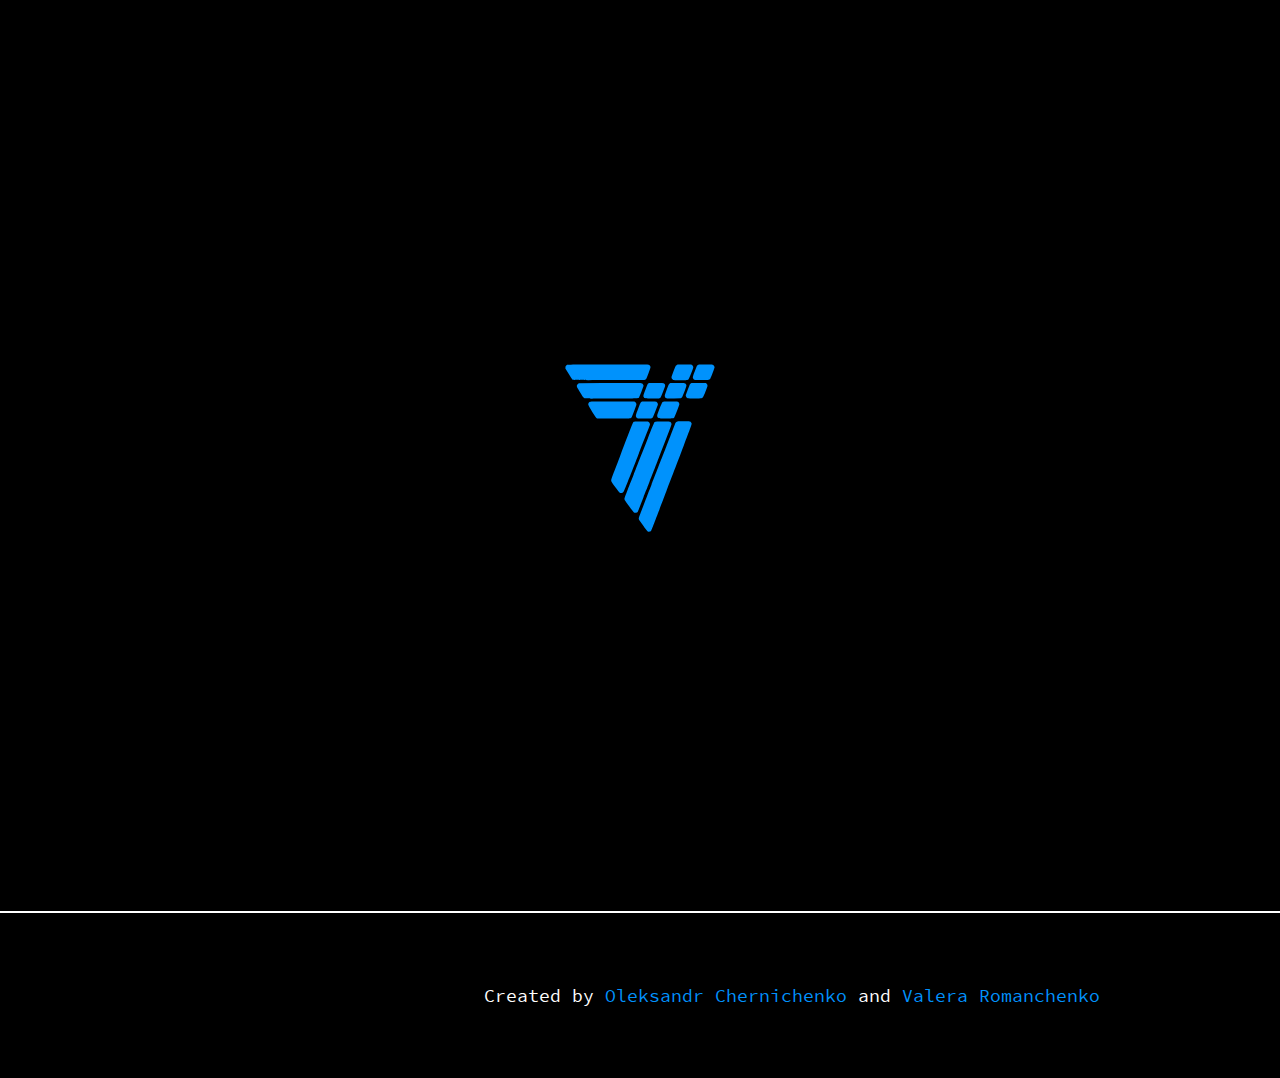
<file: final-page.html>
<!DOCTYPE html>
<html lang="en">
  <head>
    <meta charset="utf-8" />
    <link rel="shortcut icon" href="img/logo.ico" />
    <link rel="stylesheet" href="css/style.bundle.css" />
    <meta name="viewport" content="width=device-width,initial-scale=1,shrink-to-fit=no" />
    <meta name="theme-color" content="#000000" />
    <title>7even - Фінал</title>
    <meta name="description" content="IT Roadmap" />
  </head>
  <body data-barba="wrapper">
    <div class="up">
      <svg
        version="1.1"
        id="Layer_1"
        xmlns="http://www.w3.org/2000/svg"
        xmlns:xlink="http://www.w3.org/1999/xlink"
        x="0px"
        y="0px"
        viewBox="0 0 38 72"
        style="enable-background: new 0 0 38 72"
        xml:space="preserve"
      >
        <polygon class="st0" points="0,25 18,0 38,21 25,26 28,72 10,67 13,27 " />
      </svg>
    </div>
    <div class="preloader">
      <div class="logo-wrap">
        <svg
          version="1.1"
          id="logo"
          xmlns="http://www.w3.org/2000/svg"
          xmlns:xlink="http://www.w3.org/1999/xlink"
          x="0px"
          y="0px"
          viewBox="0 0 762 854"
          style="enable-background: new 0 0 762 854"
          xml:space="preserve"
        >
          <g id="top_x5F_lines">
            <path
              class="logo-top-1"
              d="M92.5,3C33.8,3.4,11,3.8,9.5,4.7c-4.8,2.7-6.9,6.2-7.2,12.1l-0.4,5.7l17.4,27.9c13.8,22.1,18.1,28.4,20.8,29.8
            c3.3,1.8,9.4,1.9,183.9,1.6c169.9-0.3,180.7-0.4,183.7-2.1c1.8-1,4-2.9,4.9-4.2c3.4-5.2,21.8-55,21.8-59.2c0.1-4.5-2-8.2-6.8-11.7
            c-2.7-2.1-3.1-2.1-128.4-2.1C230.1,2.5,137.1,2.7,92.5,3z"
            />
            <path
              class="logo-top-2"
              d="M189.5,97l-119,0.5L67,99.7c-6.5,4.1-8.6,10.6-5.5,17.8c1.5,3.8,29.8,49.8,32.4,52.9c0.9,1,3.4,2.7,5.6,3.9
            c4,2,4.4,2,136.9,1.3c140.7-0.8,135.6-0.6,139.8-5.3c2-2.2,22.8-56.3,22.8-59.3c0-3.1-2.5-8.2-5.1-10.6c-4.8-4.3-7.8-4.6-47.7-4.2
            C325.5,96.3,255,96.7,189.5,97z"
            />
            <path
              class="logo-top-3"
              d="M155.3,191c-26.5,0.5-28.3,0.6-31,2.6c-4.1,3-6.5,8.1-6,12.9c0.6,5.6,37.7,65.7,42.3,68.6c3,1.8,5.8,1.9,85.8,1.9
            c89.3,0,87,0.1,91.3-5.3c2.7-3.4,24.4-60.1,25-65.3c0.7-5.4-1.9-10.7-6.6-13.6l-3.6-2.3H268C221.5,190.5,170.8,190.7,155.3,191z"
            />
          </g>
          <g id="mid">
            <path
              class="logo-romb-1"
              d="M568.1,4.8c-1.9,0.9-4.3,2.8-5.3,4.2C560,12.8,541,63.8,541,67.4c0,5,3.1,9.8,8,12.3c4.3,2.2,5.2,2.3,36.5,2.3
            c34.5,0,38.2-0.4,42.5-4.9c2.8-3.1,23-53.3,23.7-59.1c0.5-4.5-2.2-9.8-6.6-12.7C641.7,3,641.4,3,606.6,3
            C575.2,3,571.1,3.2,568.1,4.8z"
            />
            <path
              class="logo-romb-2"
              d="M680.8,2.9c-4.3,0.9-8.2,3.3-10.2,6.4c-0.8,1.2-5.9,13.7-11.2,27.7c-10.8,28.2-11.6,32.1-7.5,37.9
            c4.7,6.6,4.9,6.6,43.1,6.6c34.5,0,34.5,0,38.3-2.3c2.1-1.3,4.5-3.8,5.3-5.4c4-7.7,21.4-54.3,21.4-57.2c0-3.7-3.2-8.9-7.3-12
            c-2.7-2-4-2.1-35.5-2.2C699.2,2.3,682.9,2.5,680.8,2.9z"
            />
            <path
              class="logo-romb-3"
              d="M427.6,97c-3.3,1-7.2,4.5-9.1,8c-0.7,1.4-5.6,14-11,28c-10.5,27.7-10.9,29.9-6.5,36.1c4.1,5.7,5.6,5.9,42.5,5.9
            c36.4,0,38.2-0.2,42.3-5.4c2.8-3.7,22.3-53.1,22.9-58.1c0.6-5.6-2.2-10.4-7.7-13.3c-4.3-2.2-5.1-2.2-37.5-2.1
            C445.4,96.1,429.2,96.6,427.6,97z"
            />
            <path
              class="logo-romb-4"
              d="M535,97.1c-3.2,1.3-6.8,4.7-8.5,7.9c-0.7,1.4-5.4,13.3-10.4,26.6c-10,26.3-10.8,30.8-7.1,36.9c4,6.4,5.6,6.6,44.1,6.3
            l34.6-0.3l3.6-2.5c4.2-2.8,4.6-3.7,17.6-37.3c8.8-22.7,9.5-26.3,5.8-31.8c-4.5-6.8-5.3-6.9-43.2-6.8
            C551.4,96.1,536.5,96.5,535,97.1z"
            />
            <path
              class="logo-romb-5"
              d="M640,98.2c-1.8,1.3-4.1,3.4-5.1,4.8c-1,1.4-6.4,14.5-11.9,29.2c-9.5,25.4-10,27-9,30.7c1.4,5.4,5.4,9.8,9.8,11.1
            c5.1,1.4,64.5,1.3,69.7-0.1c7.1-2,9.1-5.4,20.3-34c5.8-14.9,10.2-27.8,10.2-29.7c0-4-1.9-7.9-5.5-11.2l-2.7-2.5l-36.2-0.3
            l-36.2-0.3L640,98.2z"
            />
            <path
              class="logo-romb-6"
              d="M391.5,191c-6.1,1.9-8,5.3-20,36.8c-12.6,33-13.3,36.2-9.2,42.3c4.5,6.7,5.4,6.9,41.7,6.9c29.7,0,32.9-0.2,36.7-1.9
            c2.3-1.1,4.9-3.1,5.9-4.5c2.4-3.8,25.3-62.7,25.4-65.3c0-4-3.1-10.3-6.4-12.6c-3-2.2-3.6-2.2-37.1-2.4
            C409.8,190.2,393.1,190.5,391.5,191z"
            />
            <path
              class="logo-romb-7"
              d="M498.5,191.9c-1.6,1-3.8,2.7-4.7,3.8c-3,3.4-25,60.2-25.5,65.8c-0.5,6.4,1.9,10.4,8,13.4c4.4,2.1,5.3,2.2,37.9,1.9
            c36.3-0.3,37.6-0.5,41.4-6.3c2.9-4.4,25.3-62.9,25.4-66c0-4.3-3-9.6-6.9-12.2c-3.4-2.3-3.7-2.3-38-2.3
            C504.2,190,501.3,190.2,498.5,191.9z"
            />
          </g>
          <g id="bot_x5F_lines">
            <path
              class="logo-bottom-1"
              d="M350.3,294c-5.7,3.4,1.1-13.4-72.6,179.5c-32.9,86-34.7,90.6-39.3,103.5c-5.3,14.8-5.2,16.6,1.1,26
            c11.6,17.2,35.5,48.7,38.5,50.8c6.1,4.1,15.4,2.1,19.5-4.2c1-1.4,5.4-11.9,10-23.3c4.6-11.5,9.9-24.6,11.8-29.3
            c1.9-4.7,8.6-21.8,15-38c6.4-16.2,18.2-46,26.1-66.3c8-20.2,14.9-38,15.2-39.5c0.6-2.5,23.1-60.3,46.4-119c5.1-12.9,9.4-25,9.7-27
            c0.5-4.6-2.2-9.9-6.7-13c-3.3-2.2-3.7-2.2-37.4-2.2C355.6,292,353.3,292.1,350.3,294z"
            />
            <path
              class="logo-bottom-2"
              d="M479.5,292c-21.3,0.5-22.9,0.9-26.3,5.7c-1,1.6-15.4,37.2-32,79.3S381.6,477.5,370,506.7c-11.5,29.3-21,53.9-21,54.6
            c0,1.3-12.3,32.4-14,35.5c-0.5,0.9-8,19.7-16.6,41.7c-9.9,25.1-15.9,41.8-16.2,44.8c-0.5,6-0.8,5.5,24.6,40.6
            c12.2,16.8,21.8,29.1,23.6,30.2c6.1,3.7,16.6,1.5,19.6-4.1c1.1-2,4.6-11,29.1-74.5c6.6-17,13.1-33.3,14.4-36.1
            c1.3-2.9,3.3-7.9,4.3-11.1c1.1-3.2,6.2-16.6,11.5-29.8c14.4-36.3,40.8-104.5,42.2-109c0.7-2.2,16.6-43.5,35.4-91.8
            c25-64.3,34.1-88.9,34.1-91.9c0-4.9-2.7-9.6-7.1-12.2C530.3,291.5,516.6,291.1,479.5,292z"
            />
            <path
              class="logo-bottom-3"
              d="M571.5,292c-4.2,0.9-8.4,3.8-9.9,6.9c-0.8,1.4-6,14.5-11.6,29.1c-5.7,14.6-12.7,32.6-15.5,40c-2.9,7.4-11.8,30.4-19.8,51
            s-17.9,46-22,56.5c-11,28.2-46.8,120.8-53.2,138c-3.2,8.2-7.2,18.6-9,23c-1.9,4.4-8.5,21.5-14.8,38c-6.4,16.5-18.2,47.1-26.3,68
            c-17.5,44.8-17.3,43.7-9.9,54.1c29.5,41.8,37.4,52.1,41.4,53.9c6.4,2.8,13.9,0.8,17.5-4.8c1.3-1.9,62.8-162,69.1-179.7
            c1.3-3.6,5-13.5,8.3-22c11.7-30.3,47.5-124,87.7-229.7c44.4-116.8,42.4-110.6,37-117.2c-5-5.9-6.5-6.1-37.7-6
            C587.2,291.2,573.1,291.6,571.5,292z"
            />
          </g>
        </svg>
      </div>
    </div>
    <header>
      <div class="container flex space-between middle">
        <a href="/" class="logo-wrap"
          ><svg
            version="1.1"
            id="logo"
            xmlns="http://www.w3.org/2000/svg"
            xmlns:xlink="http://www.w3.org/1999/xlink"
            x="0px"
            y="0px"
            viewBox="0 0 762 854"
            style="enable-background: new 0 0 762 854"
            xml:space="preserve"
          >
            <g id="top_x5F_lines">
              <path
                class="logo-top-1"
                d="M92.5,3C33.8,3.4,11,3.8,9.5,4.7c-4.8,2.7-6.9,6.2-7.2,12.1l-0.4,5.7l17.4,27.9c13.8,22.1,18.1,28.4,20.8,29.8
              c3.3,1.8,9.4,1.9,183.9,1.6c169.9-0.3,180.7-0.4,183.7-2.1c1.8-1,4-2.9,4.9-4.2c3.4-5.2,21.8-55,21.8-59.2c0.1-4.5-2-8.2-6.8-11.7
              c-2.7-2.1-3.1-2.1-128.4-2.1C230.1,2.5,137.1,2.7,92.5,3z"
              />
              <path
                class="logo-top-2"
                d="M189.5,97l-119,0.5L67,99.7c-6.5,4.1-8.6,10.6-5.5,17.8c1.5,3.8,29.8,49.8,32.4,52.9c0.9,1,3.4,2.7,5.6,3.9
              c4,2,4.4,2,136.9,1.3c140.7-0.8,135.6-0.6,139.8-5.3c2-2.2,22.8-56.3,22.8-59.3c0-3.1-2.5-8.2-5.1-10.6c-4.8-4.3-7.8-4.6-47.7-4.2
              C325.5,96.3,255,96.7,189.5,97z"
              />
              <path
                class="logo-top-3"
                d="M155.3,191c-26.5,0.5-28.3,0.6-31,2.6c-4.1,3-6.5,8.1-6,12.9c0.6,5.6,37.7,65.7,42.3,68.6c3,1.8,5.8,1.9,85.8,1.9
              c89.3,0,87,0.1,91.3-5.3c2.7-3.4,24.4-60.1,25-65.3c0.7-5.4-1.9-10.7-6.6-13.6l-3.6-2.3H268C221.5,190.5,170.8,190.7,155.3,191z"
              />
            </g>
            <g id="mid">
              <path
                class="logo-romb-1"
                d="M568.1,4.8c-1.9,0.9-4.3,2.8-5.3,4.2C560,12.8,541,63.8,541,67.4c0,5,3.1,9.8,8,12.3c4.3,2.2,5.2,2.3,36.5,2.3
              c34.5,0,38.2-0.4,42.5-4.9c2.8-3.1,23-53.3,23.7-59.1c0.5-4.5-2.2-9.8-6.6-12.7C641.7,3,641.4,3,606.6,3
              C575.2,3,571.1,3.2,568.1,4.8z"
              />
              <path
                class="logo-romb-2"
                d="M680.8,2.9c-4.3,0.9-8.2,3.3-10.2,6.4c-0.8,1.2-5.9,13.7-11.2,27.7c-10.8,28.2-11.6,32.1-7.5,37.9
              c4.7,6.6,4.9,6.6,43.1,6.6c34.5,0,34.5,0,38.3-2.3c2.1-1.3,4.5-3.8,5.3-5.4c4-7.7,21.4-54.3,21.4-57.2c0-3.7-3.2-8.9-7.3-12
              c-2.7-2-4-2.1-35.5-2.2C699.2,2.3,682.9,2.5,680.8,2.9z"
              />
              <path
                class="logo-romb-3"
                d="M427.6,97c-3.3,1-7.2,4.5-9.1,8c-0.7,1.4-5.6,14-11,28c-10.5,27.7-10.9,29.9-6.5,36.1c4.1,5.7,5.6,5.9,42.5,5.9
              c36.4,0,38.2-0.2,42.3-5.4c2.8-3.7,22.3-53.1,22.9-58.1c0.6-5.6-2.2-10.4-7.7-13.3c-4.3-2.2-5.1-2.2-37.5-2.1
              C445.4,96.1,429.2,96.6,427.6,97z"
              />
              <path
                class="logo-romb-4"
                d="M535,97.1c-3.2,1.3-6.8,4.7-8.5,7.9c-0.7,1.4-5.4,13.3-10.4,26.6c-10,26.3-10.8,30.8-7.1,36.9c4,6.4,5.6,6.6,44.1,6.3
              l34.6-0.3l3.6-2.5c4.2-2.8,4.6-3.7,17.6-37.3c8.8-22.7,9.5-26.3,5.8-31.8c-4.5-6.8-5.3-6.9-43.2-6.8
              C551.4,96.1,536.5,96.5,535,97.1z"
              />
              <path
                class="logo-romb-5"
                d="M640,98.2c-1.8,1.3-4.1,3.4-5.1,4.8c-1,1.4-6.4,14.5-11.9,29.2c-9.5,25.4-10,27-9,30.7c1.4,5.4,5.4,9.8,9.8,11.1
              c5.1,1.4,64.5,1.3,69.7-0.1c7.1-2,9.1-5.4,20.3-34c5.8-14.9,10.2-27.8,10.2-29.7c0-4-1.9-7.9-5.5-11.2l-2.7-2.5l-36.2-0.3
              l-36.2-0.3L640,98.2z"
              />
              <path
                class="logo-romb-6"
                d="M391.5,191c-6.1,1.9-8,5.3-20,36.8c-12.6,33-13.3,36.2-9.2,42.3c4.5,6.7,5.4,6.9,41.7,6.9c29.7,0,32.9-0.2,36.7-1.9
              c2.3-1.1,4.9-3.1,5.9-4.5c2.4-3.8,25.3-62.7,25.4-65.3c0-4-3.1-10.3-6.4-12.6c-3-2.2-3.6-2.2-37.1-2.4
              C409.8,190.2,393.1,190.5,391.5,191z"
              />
              <path
                class="logo-romb-7"
                d="M498.5,191.9c-1.6,1-3.8,2.7-4.7,3.8c-3,3.4-25,60.2-25.5,65.8c-0.5,6.4,1.9,10.4,8,13.4c4.4,2.1,5.3,2.2,37.9,1.9
              c36.3-0.3,37.6-0.5,41.4-6.3c2.9-4.4,25.3-62.9,25.4-66c0-4.3-3-9.6-6.9-12.2c-3.4-2.3-3.7-2.3-38-2.3
              C504.2,190,501.3,190.2,498.5,191.9z"
              />
            </g>
            <g id="bot_x5F_lines">
              <path
                class="logo-bottom-1"
                d="M350.3,294c-5.7,3.4,1.1-13.4-72.6,179.5c-32.9,86-34.7,90.6-39.3,103.5c-5.3,14.8-5.2,16.6,1.1,26
              c11.6,17.2,35.5,48.7,38.5,50.8c6.1,4.1,15.4,2.1,19.5-4.2c1-1.4,5.4-11.9,10-23.3c4.6-11.5,9.9-24.6,11.8-29.3
              c1.9-4.7,8.6-21.8,15-38c6.4-16.2,18.2-46,26.1-66.3c8-20.2,14.9-38,15.2-39.5c0.6-2.5,23.1-60.3,46.4-119c5.1-12.9,9.4-25,9.7-27
              c0.5-4.6-2.2-9.9-6.7-13c-3.3-2.2-3.7-2.2-37.4-2.2C355.6,292,353.3,292.1,350.3,294z"
              />
              <path
                class="logo-bottom-2"
                d="M479.5,292c-21.3,0.5-22.9,0.9-26.3,5.7c-1,1.6-15.4,37.2-32,79.3S381.6,477.5,370,506.7c-11.5,29.3-21,53.9-21,54.6
              c0,1.3-12.3,32.4-14,35.5c-0.5,0.9-8,19.7-16.6,41.7c-9.9,25.1-15.9,41.8-16.2,44.8c-0.5,6-0.8,5.5,24.6,40.6
              c12.2,16.8,21.8,29.1,23.6,30.2c6.1,3.7,16.6,1.5,19.6-4.1c1.1-2,4.6-11,29.1-74.5c6.6-17,13.1-33.3,14.4-36.1
              c1.3-2.9,3.3-7.9,4.3-11.1c1.1-3.2,6.2-16.6,11.5-29.8c14.4-36.3,40.8-104.5,42.2-109c0.7-2.2,16.6-43.5,35.4-91.8
              c25-64.3,34.1-88.9,34.1-91.9c0-4.9-2.7-9.6-7.1-12.2C530.3,291.5,516.6,291.1,479.5,292z"
              />
              <path
                class="logo-bottom-3"
                d="M571.5,292c-4.2,0.9-8.4,3.8-9.9,6.9c-0.8,1.4-6,14.5-11.6,29.1c-5.7,14.6-12.7,32.6-15.5,40c-2.9,7.4-11.8,30.4-19.8,51
              s-17.9,46-22,56.5c-11,28.2-46.8,120.8-53.2,138c-3.2,8.2-7.2,18.6-9,23c-1.9,4.4-8.5,21.5-14.8,38c-6.4,16.5-18.2,47.1-26.3,68
              c-17.5,44.8-17.3,43.7-9.9,54.1c29.5,41.8,37.4,52.1,41.4,53.9c6.4,2.8,13.9,0.8,17.5-4.8c1.3-1.9,62.8-162,69.1-179.7
              c1.3-3.6,5-13.5,8.3-22c11.7-30.3,47.5-124,87.7-229.7c44.4-116.8,42.4-110.6,37-117.2c-5-5.9-6.5-6.1-37.7-6
              C587.2,291.2,573.1,291.6,571.5,292z"
              />
            </g></svg
        ></a>
        <div class="right-col">
          <div class="menu-wrap">
            <ul>
              <li><a href="html-page.html">HTML</a></li>
              <li><a href="css-page.html">CSS</a></li>
              <li><a href="verstka-page.html">Верстка</a></li>
              <li><a href="js-page.html">JavaScript</a></li>
              <li><a href="react-page.html">React</a></li>
              <li><a href="other-page.html">Інше</a></li>
              <li><a href="final-page.html">Фінал</a></li>
            </ul>
          </div>
          <div class="burger-wrap">
            <div class="burger">
              <label for="check"><input type="checkbox" id="check" /> <span></span> <span></span> <span></span></label>
            </div>
          </div>
        </div>
      </div>
    </header>
    <div class="mob-menu">
      <div class="menu-wrap">
        <ul>
          <li><a href="html-page.html">HTML</a></li>
          <li><a href="css-page.html">CSS</a></li>
          <li><a href="verstka-page.html">Верстка</a></li>
          <li><a href="js-page.html">JavaScript</a></li>
          <li><a href="react-page.html">React</a></li>
          <li><a href="other-page.html">Інше</a></li>
          <li><a href="final-page.html">Фінал</a></li>
        </ul>
      </div>
      <div class="back"></div>
    </div>
    <div class="rombs-wrap">
      <div class="romb romb1" data-rellax-speed="6"><div class="inner"></div></div>
      <div class="romb romb2" data-rellax-speed="3"><div class="inner"></div></div>
      <div class="romb romb3" data-rellax-speed="2"><div class="inner"></div></div>
      <div class="romb romb4" data-rellax-speed="-4"><div class="inner"></div></div>
      <div class="romb romb5" data-rellax-speed="3"><div class="inner"></div></div>
    </div>
    <main data-barba="container" data-barba-namespace="home" class="main">
      <div class="mainpage">
        <div class="container">
          <div class="block myAnimate dialog right dialog-final-1">
            <div class="info">
              <svg
                version="1.1"
                id="Layer_1"
                xmlns="http://www.w3.org/2000/svg"
                xmlns:xlink="http://www.w3.org/1999/xlink"
                x="0px"
                y="0px"
                viewBox="0 0 849 148"
                style="enable-background: new 0 0 849 148"
                xml:space="preserve"
              >
                <polygon class="st0" points="16,12.5 42,139.5 777,119.5 834,91.5 777.5,95 737,22.5 " />
              </svg>
              <p>
                Ось і підійшов наш шлях до кінця. Це був довгий та тернистий шлях, який допоміг тобі досягнути бажаних
                результатів, вирішувати проблеми.
              </p>
            </div>
            <div class="image-wrap">
              <div class="img-wrap"><img src="img/final1.png" alt="" /></div>
            </div>
          </div>
          <div class="block myAnimate dialog left dialog-final-2">
            <div class="image-wrap">
              <div class="img-wrap"><img src="img/final2.png" alt="" /></div>
            </div>
            <div class="info">
              <svg
                version="1.1"
                id="Layer_1"
                xmlns="http://www.w3.org/2000/svg"
                xmlns:xlink="http://www.w3.org/1999/xlink"
                x="0px"
                y="0px"
                viewBox="0 0 725.2 172.1"
                style="enable-background: new 0 0 725.2 172.1"
                xml:space="preserve"
              >
                <polygon class="st0" points="718.8,170.6 685.8,1.6 1.8,18.6 50.8,41.6 80.8,147.6 " />
              </svg>
              <p>
                Детально опрацювавши всю інформацію на сайті, ти отримав дещо більше. Ти навчився вчитися. Не думаю, що
                тепер пошук будь якої інформації для тебе буде проблемою. Провівши багато часу на хабрі, стаковерфлоу і
                інших подібних сервісах, тепер ти розумієш, що в гугла є відповіді на всі твої запитання.
              </p>
            </div>
          </div>
          <div class="block myAnimate dialog right dialog-final-3">
            <div class="info">
              <svg
                version="1.1"
                id="Layer_1"
                xmlns="http://www.w3.org/2000/svg"
                xmlns:xlink="http://www.w3.org/1999/xlink"
                x="0px"
                y="0px"
                viewBox="0 0 558 109"
                style="enable-background: new 0 0 558 109"
                xml:space="preserve"
              >
                <polygon class="st0" points="20,104 528,83 549,69 532,69 527,14 5,5 " />
              </svg>
              <p>
                Ти навчився добре фільтрувати інфу. Тепер ти сам розумієш, де є якісна подача контенту, де актуальна
                інфа, на що потрібно витрачати свій дорогоцінний час, на що ні.
              </p>
            </div>
            <div class="image-wrap">
              <div class="img-wrap"><img src="img/final3.png" alt="" /></div>
            </div>
          </div>
          <div class="block myAnimate dialog left dialog-final-4">
            <div class="image-wrap">
              <div class="img-wrap"><img src="img/final4.png" alt="" /></div>
            </div>
            <div class="info">
              <svg
                version="1.1"
                id="Layer_1"
                xmlns="http://www.w3.org/2000/svg"
                xmlns:xlink="http://www.w3.org/1999/xlink"
                x="0px"
                y="0px"
                viewBox="0 0 417 96"
                style="enable-background: new 0 0 417 96"
                xml:space="preserve"
              >
                <polygon class="st0" points="20.5,81.5 364.5,75.5 402,12 61.5,34.5 47.5,67.5 " />
              </svg>
              <p>
                Я дуже сподіваюсь, що запал в твоїх очах ще не потух і, закривши цю вкладку, ти зрозумієш, що все це
                тільки початок.
              </p>
            </div>
          </div>
        </div>
      </div>
    </main>
    <script src="js/bundle.js"></script>
    <footer>
      <div class="container">
        <p>Created by <span>Oleksandr Chernichenko</span> and <span>Valera Romanchenko</span></p>
      </div>
    </footer>
  </body>
</html>
</file>
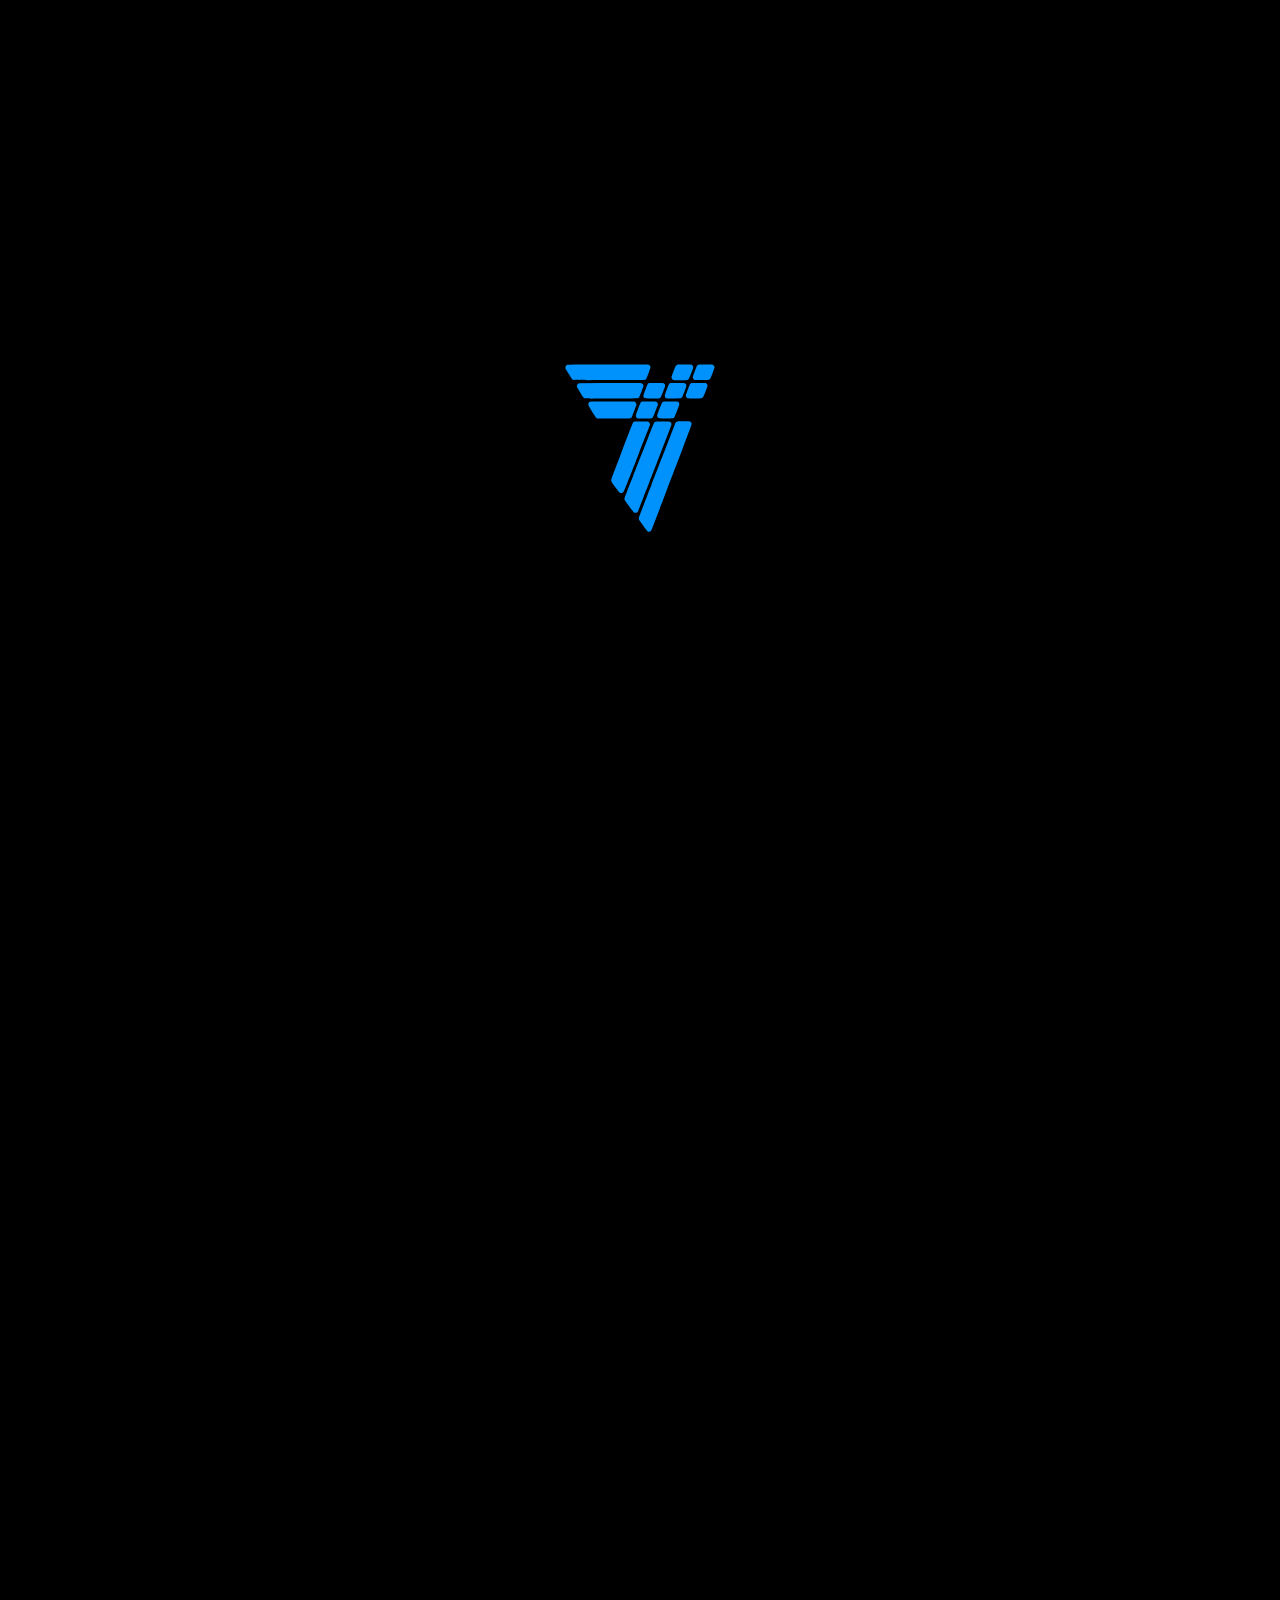
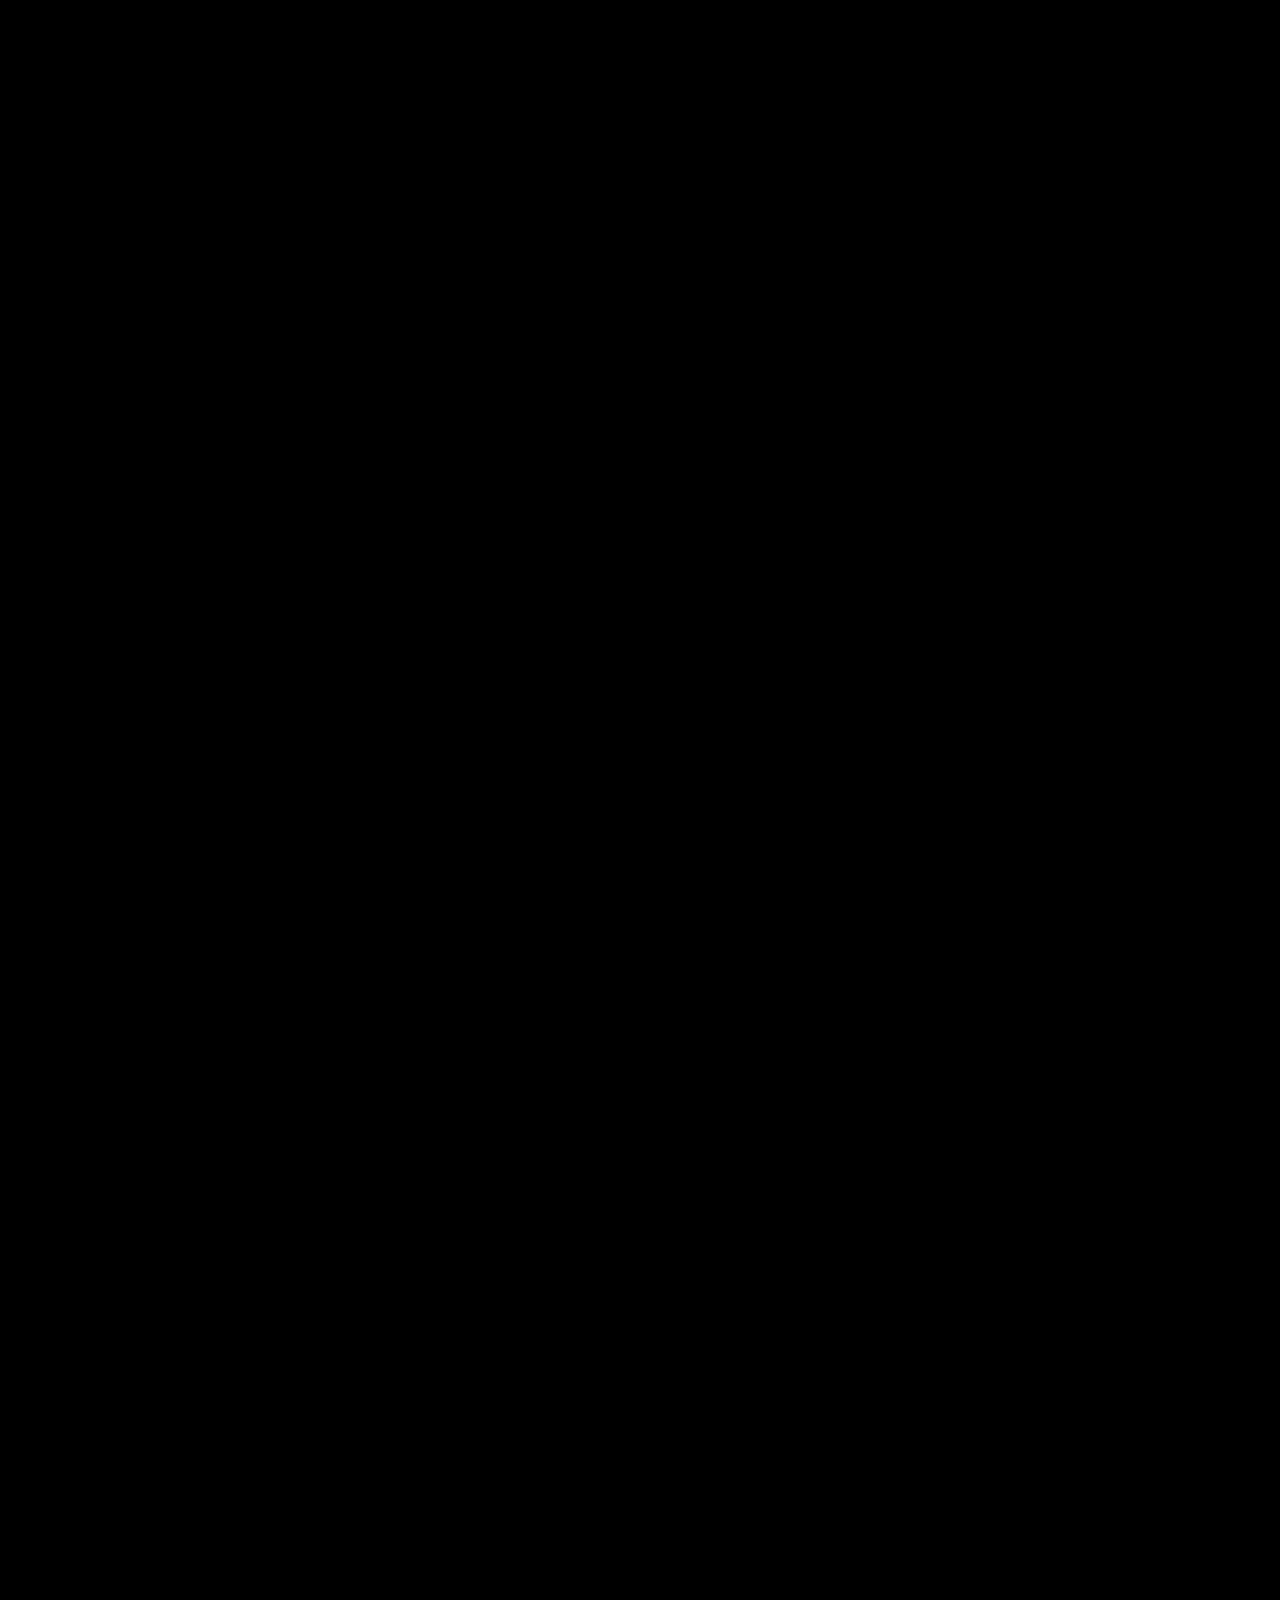
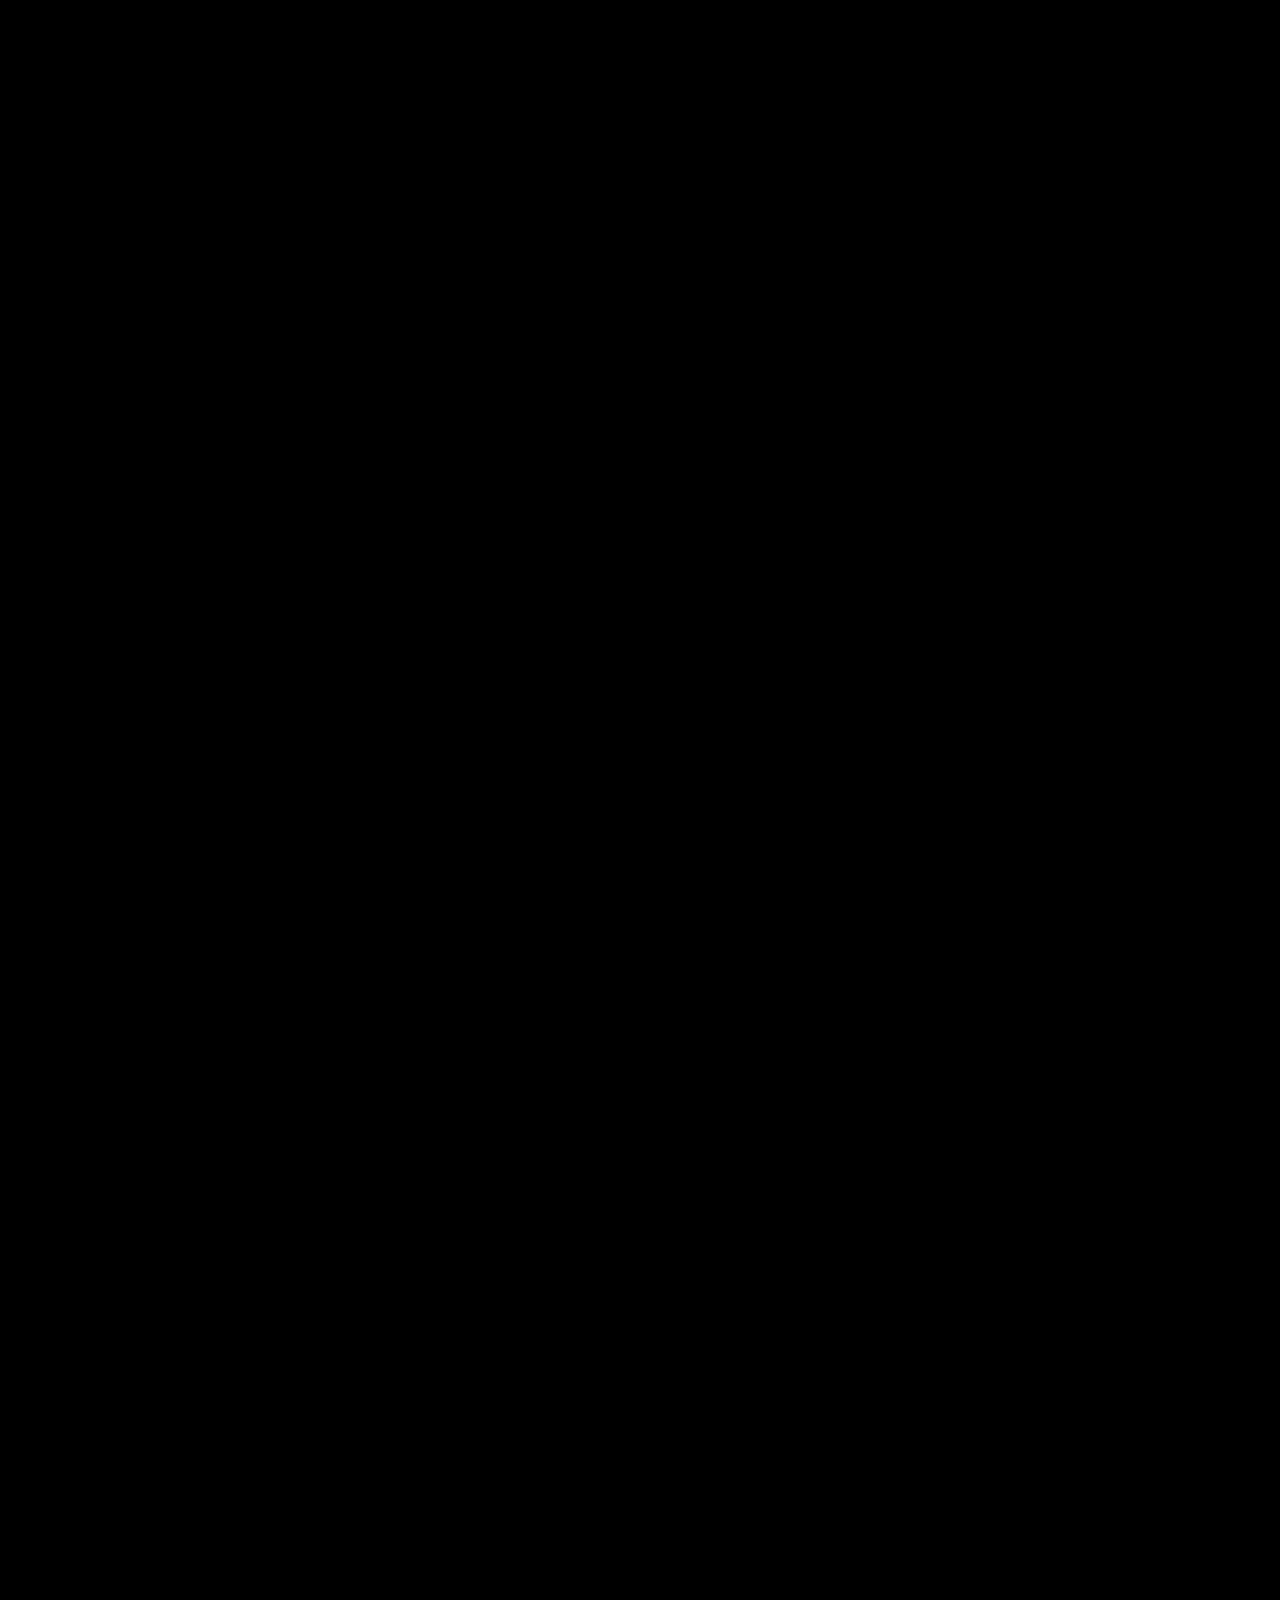
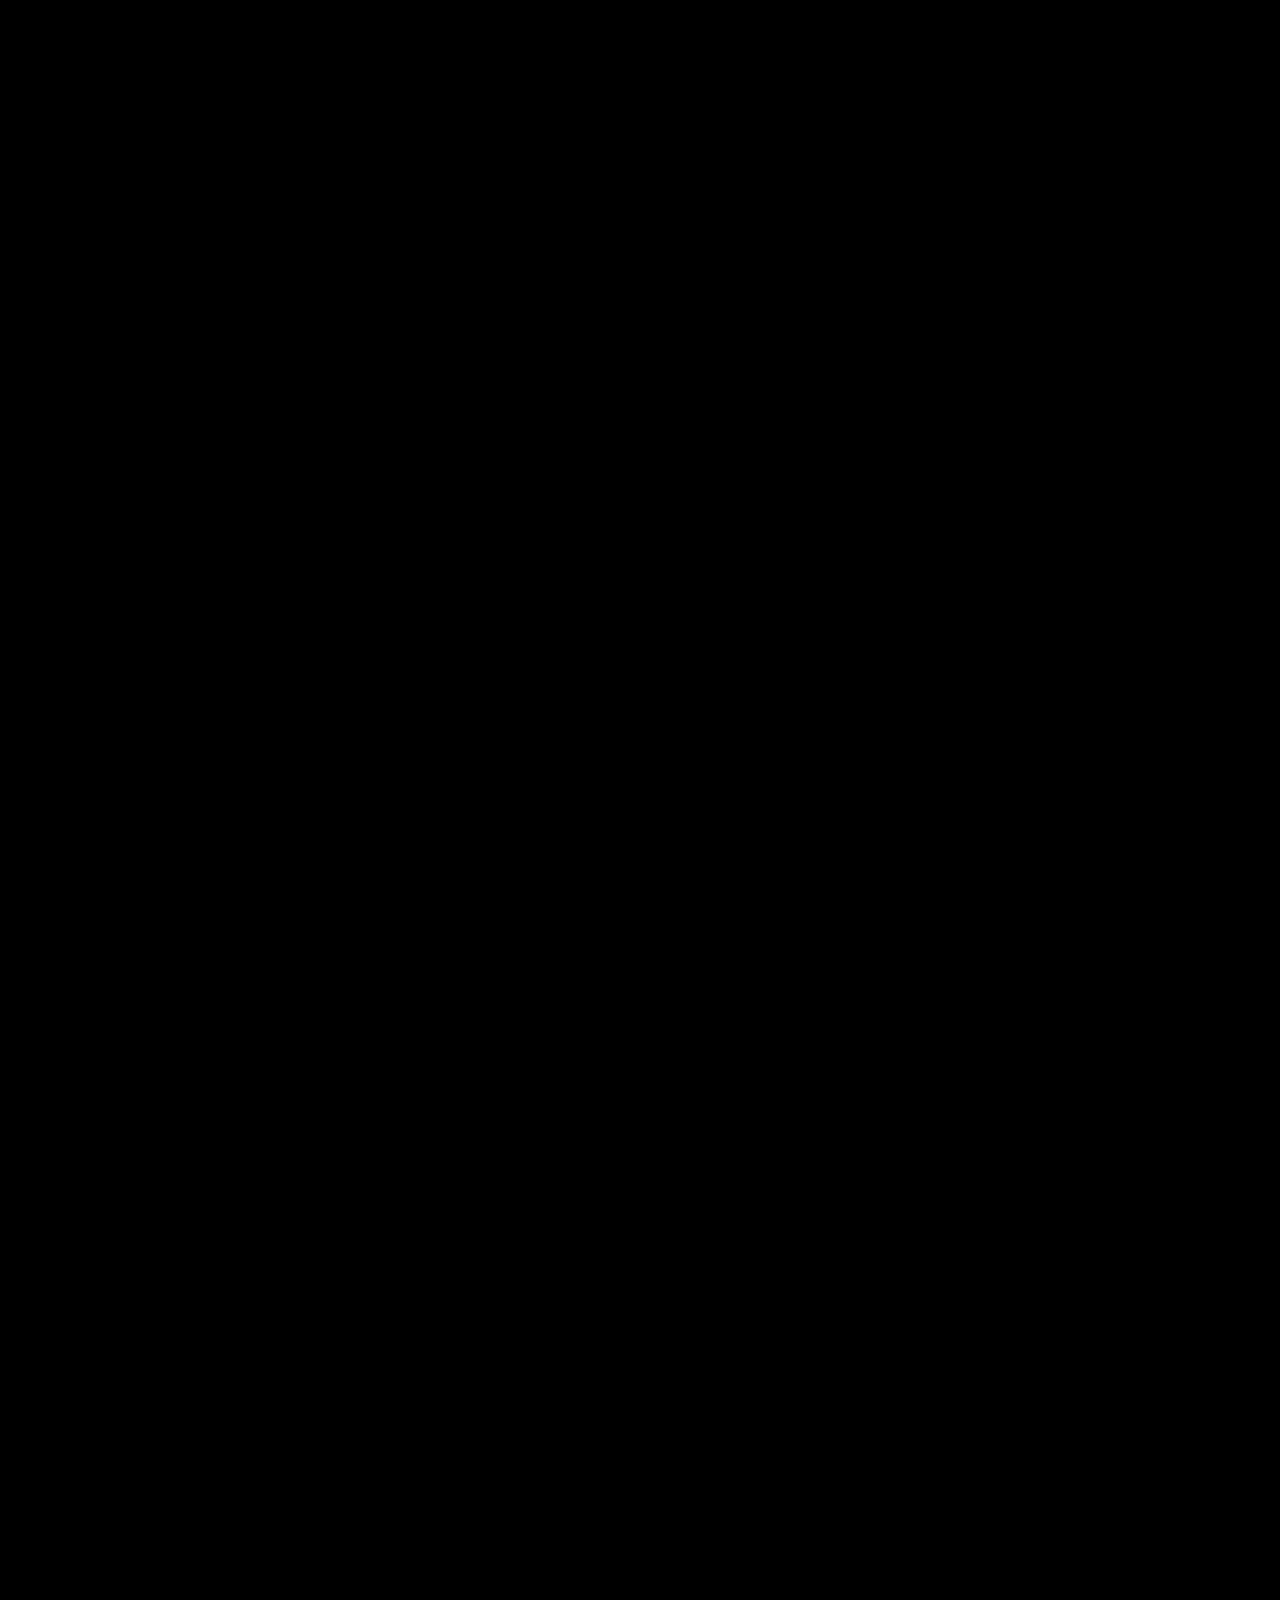
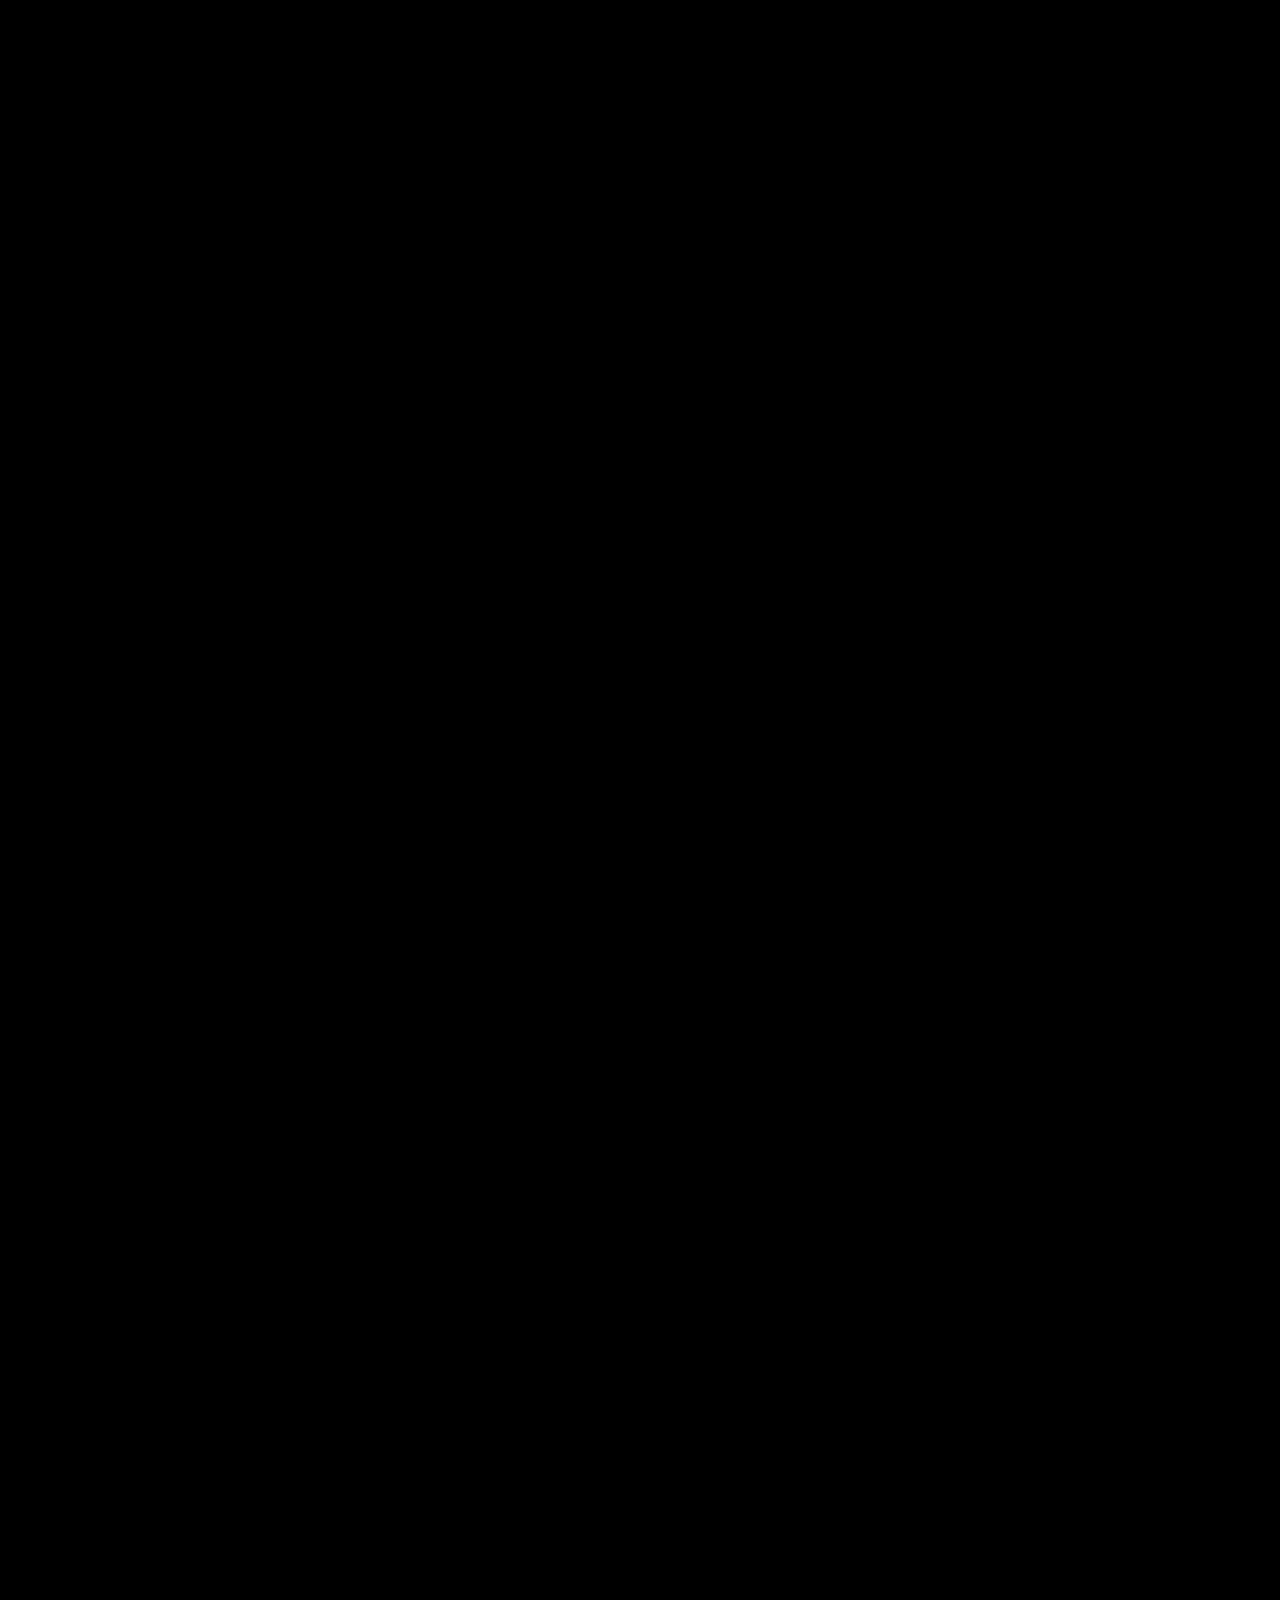
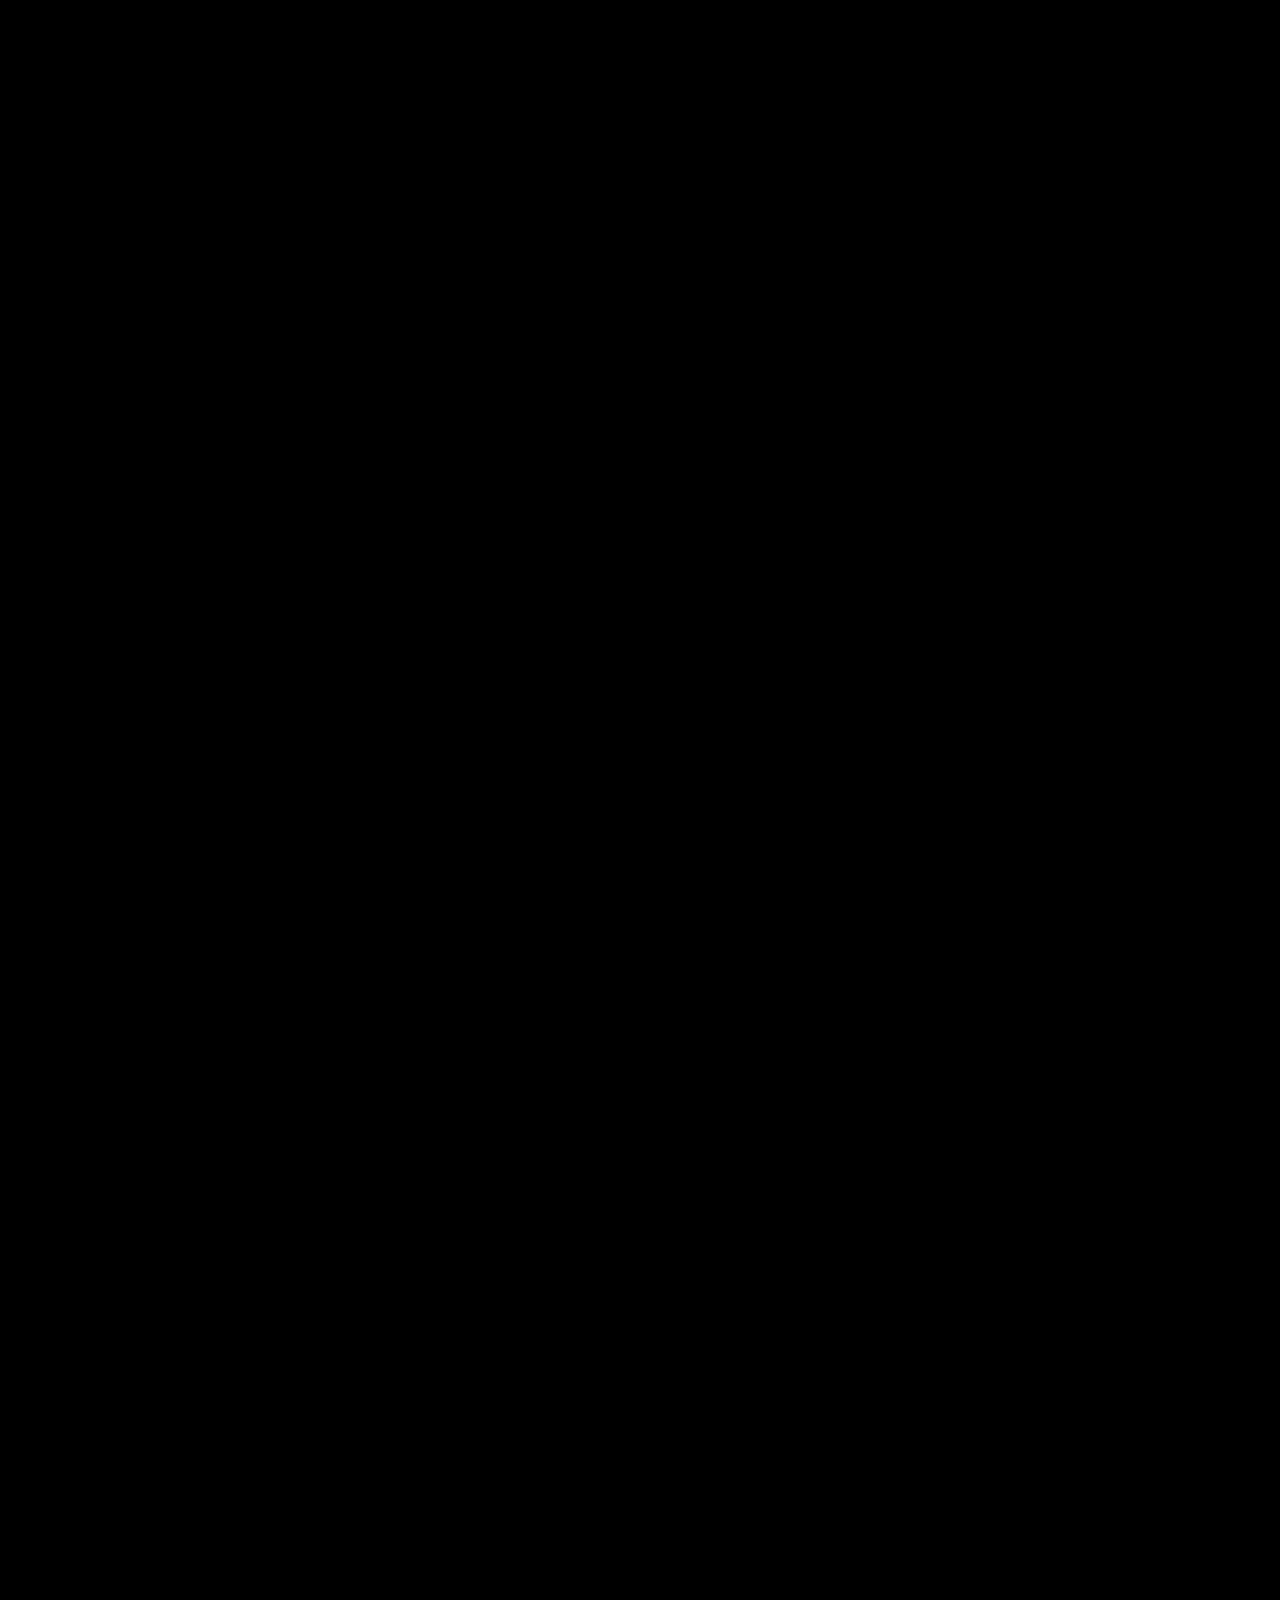
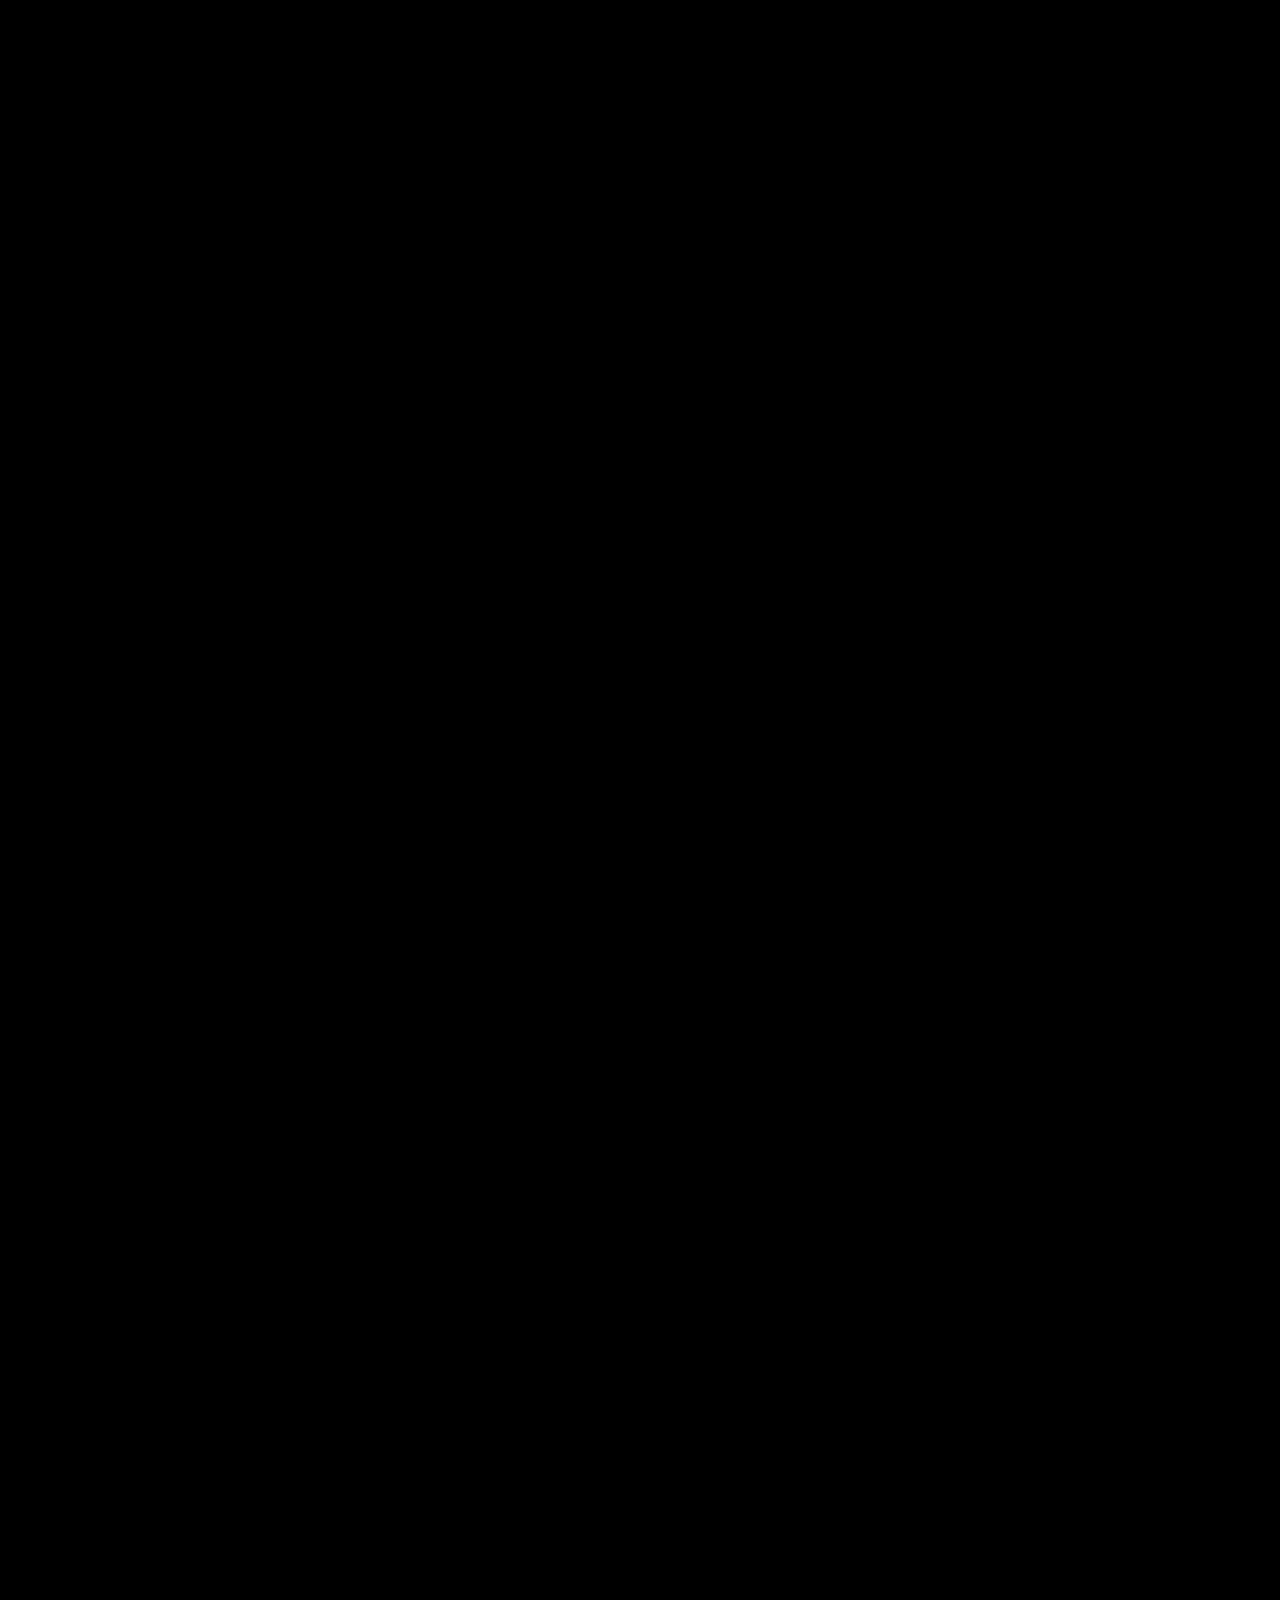
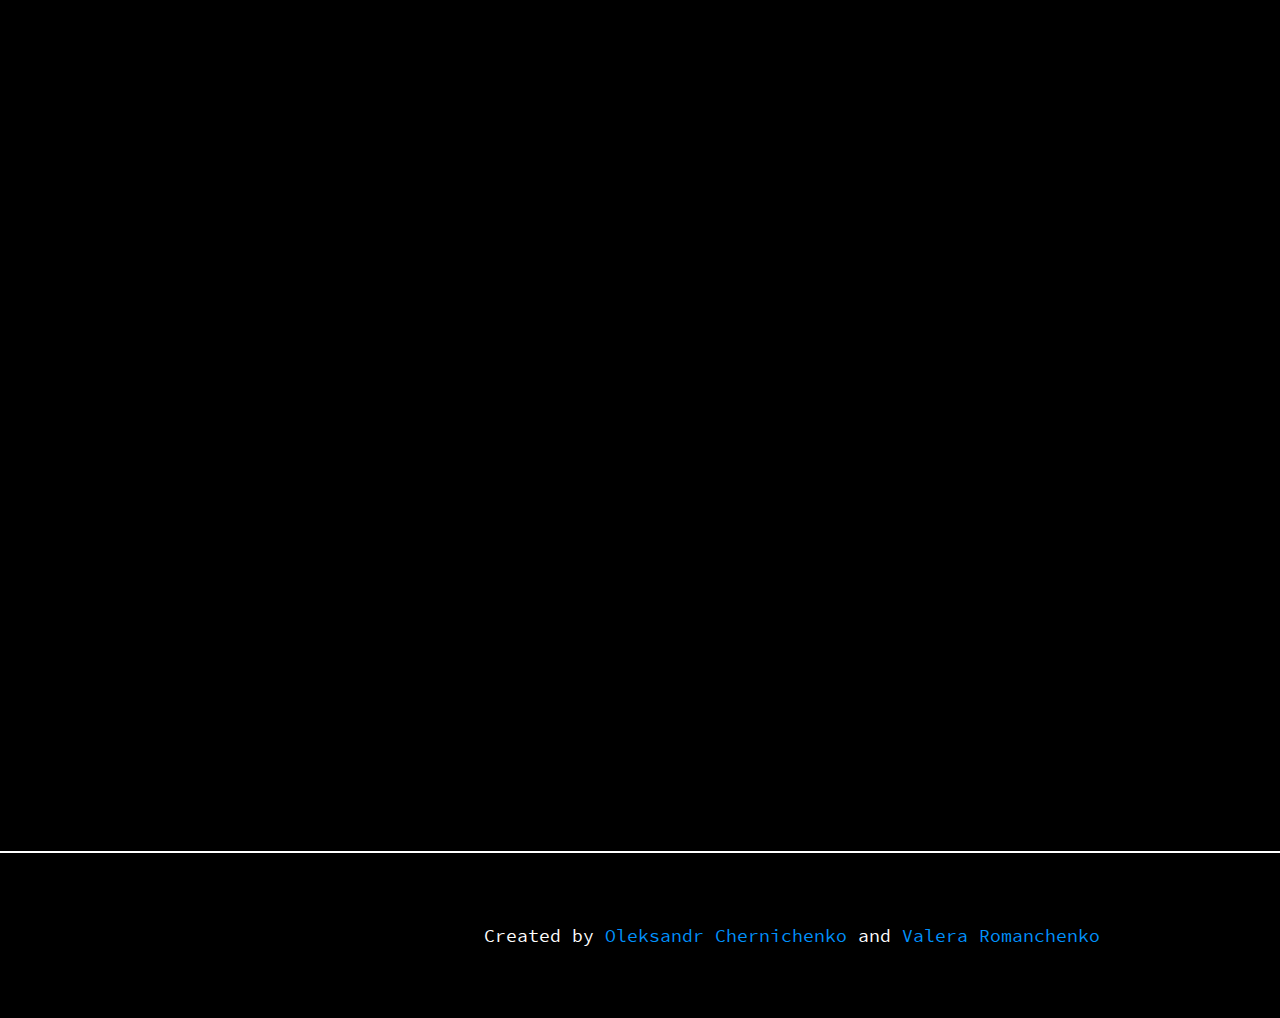
<file: html-page.html>
<!DOCTYPE html>
<html lang="en">
  <head>
    <meta charset="utf-8" />
    <link rel="shortcut icon" href="img/logo.ico" />
    <link rel="stylesheet" href="css/style.bundle.css" />
    <meta name="viewport" content="width=device-width,initial-scale=1,shrink-to-fit=no" />
    <meta name="theme-color" content="#000000" />
    <title>7even - HTML</title>
    <meta name="description" content="IT Roadmap" />
  </head>
  <body data-barba="wrapper">
    <div class="up">
      <svg
        version="1.1"
        id="Layer_1"
        xmlns="http://www.w3.org/2000/svg"
        xmlns:xlink="http://www.w3.org/1999/xlink"
        x="0px"
        y="0px"
        viewBox="0 0 38 72"
        style="enable-background: new 0 0 38 72"
        xml:space="preserve"
      >
        <polygon class="st0" points="0,25 18,0 38,21 25,26 28,72 10,67 13,27 " />
      </svg>
    </div>
    <div class="preloader">
      <div class="logo-wrap">
        <svg
          version="1.1"
          id="logo"
          xmlns="http://www.w3.org/2000/svg"
          xmlns:xlink="http://www.w3.org/1999/xlink"
          x="0px"
          y="0px"
          viewBox="0 0 762 854"
          style="enable-background: new 0 0 762 854"
          xml:space="preserve"
        >
          <g id="top_x5F_lines">
            <path
              class="logo-top-1"
              d="M92.5,3C33.8,3.4,11,3.8,9.5,4.7c-4.8,2.7-6.9,6.2-7.2,12.1l-0.4,5.7l17.4,27.9c13.8,22.1,18.1,28.4,20.8,29.8
            c3.3,1.8,9.4,1.9,183.9,1.6c169.9-0.3,180.7-0.4,183.7-2.1c1.8-1,4-2.9,4.9-4.2c3.4-5.2,21.8-55,21.8-59.2c0.1-4.5-2-8.2-6.8-11.7
            c-2.7-2.1-3.1-2.1-128.4-2.1C230.1,2.5,137.1,2.7,92.5,3z"
            />
            <path
              class="logo-top-2"
              d="M189.5,97l-119,0.5L67,99.7c-6.5,4.1-8.6,10.6-5.5,17.8c1.5,3.8,29.8,49.8,32.4,52.9c0.9,1,3.4,2.7,5.6,3.9
            c4,2,4.4,2,136.9,1.3c140.7-0.8,135.6-0.6,139.8-5.3c2-2.2,22.8-56.3,22.8-59.3c0-3.1-2.5-8.2-5.1-10.6c-4.8-4.3-7.8-4.6-47.7-4.2
            C325.5,96.3,255,96.7,189.5,97z"
            />
            <path
              class="logo-top-3"
              d="M155.3,191c-26.5,0.5-28.3,0.6-31,2.6c-4.1,3-6.5,8.1-6,12.9c0.6,5.6,37.7,65.7,42.3,68.6c3,1.8,5.8,1.9,85.8,1.9
            c89.3,0,87,0.1,91.3-5.3c2.7-3.4,24.4-60.1,25-65.3c0.7-5.4-1.9-10.7-6.6-13.6l-3.6-2.3H268C221.5,190.5,170.8,190.7,155.3,191z"
            />
          </g>
          <g id="mid">
            <path
              class="logo-romb-1"
              d="M568.1,4.8c-1.9,0.9-4.3,2.8-5.3,4.2C560,12.8,541,63.8,541,67.4c0,5,3.1,9.8,8,12.3c4.3,2.2,5.2,2.3,36.5,2.3
            c34.5,0,38.2-0.4,42.5-4.9c2.8-3.1,23-53.3,23.7-59.1c0.5-4.5-2.2-9.8-6.6-12.7C641.7,3,641.4,3,606.6,3
            C575.2,3,571.1,3.2,568.1,4.8z"
            />
            <path
              class="logo-romb-2"
              d="M680.8,2.9c-4.3,0.9-8.2,3.3-10.2,6.4c-0.8,1.2-5.9,13.7-11.2,27.7c-10.8,28.2-11.6,32.1-7.5,37.9
            c4.7,6.6,4.9,6.6,43.1,6.6c34.5,0,34.5,0,38.3-2.3c2.1-1.3,4.5-3.8,5.3-5.4c4-7.7,21.4-54.3,21.4-57.2c0-3.7-3.2-8.9-7.3-12
            c-2.7-2-4-2.1-35.5-2.2C699.2,2.3,682.9,2.5,680.8,2.9z"
            />
            <path
              class="logo-romb-3"
              d="M427.6,97c-3.3,1-7.2,4.5-9.1,8c-0.7,1.4-5.6,14-11,28c-10.5,27.7-10.9,29.9-6.5,36.1c4.1,5.7,5.6,5.9,42.5,5.9
            c36.4,0,38.2-0.2,42.3-5.4c2.8-3.7,22.3-53.1,22.9-58.1c0.6-5.6-2.2-10.4-7.7-13.3c-4.3-2.2-5.1-2.2-37.5-2.1
            C445.4,96.1,429.2,96.6,427.6,97z"
            />
            <path
              class="logo-romb-4"
              d="M535,97.1c-3.2,1.3-6.8,4.7-8.5,7.9c-0.7,1.4-5.4,13.3-10.4,26.6c-10,26.3-10.8,30.8-7.1,36.9c4,6.4,5.6,6.6,44.1,6.3
            l34.6-0.3l3.6-2.5c4.2-2.8,4.6-3.7,17.6-37.3c8.8-22.7,9.5-26.3,5.8-31.8c-4.5-6.8-5.3-6.9-43.2-6.8
            C551.4,96.1,536.5,96.5,535,97.1z"
            />
            <path
              class="logo-romb-5"
              d="M640,98.2c-1.8,1.3-4.1,3.4-5.1,4.8c-1,1.4-6.4,14.5-11.9,29.2c-9.5,25.4-10,27-9,30.7c1.4,5.4,5.4,9.8,9.8,11.1
            c5.1,1.4,64.5,1.3,69.7-0.1c7.1-2,9.1-5.4,20.3-34c5.8-14.9,10.2-27.8,10.2-29.7c0-4-1.9-7.9-5.5-11.2l-2.7-2.5l-36.2-0.3
            l-36.2-0.3L640,98.2z"
            />
            <path
              class="logo-romb-6"
              d="M391.5,191c-6.1,1.9-8,5.3-20,36.8c-12.6,33-13.3,36.2-9.2,42.3c4.5,6.7,5.4,6.9,41.7,6.9c29.7,0,32.9-0.2,36.7-1.9
            c2.3-1.1,4.9-3.1,5.9-4.5c2.4-3.8,25.3-62.7,25.4-65.3c0-4-3.1-10.3-6.4-12.6c-3-2.2-3.6-2.2-37.1-2.4
            C409.8,190.2,393.1,190.5,391.5,191z"
            />
            <path
              class="logo-romb-7"
              d="M498.5,191.9c-1.6,1-3.8,2.7-4.7,3.8c-3,3.4-25,60.2-25.5,65.8c-0.5,6.4,1.9,10.4,8,13.4c4.4,2.1,5.3,2.2,37.9,1.9
            c36.3-0.3,37.6-0.5,41.4-6.3c2.9-4.4,25.3-62.9,25.4-66c0-4.3-3-9.6-6.9-12.2c-3.4-2.3-3.7-2.3-38-2.3
            C504.2,190,501.3,190.2,498.5,191.9z"
            />
          </g>
          <g id="bot_x5F_lines">
            <path
              class="logo-bottom-1"
              d="M350.3,294c-5.7,3.4,1.1-13.4-72.6,179.5c-32.9,86-34.7,90.6-39.3,103.5c-5.3,14.8-5.2,16.6,1.1,26
            c11.6,17.2,35.5,48.7,38.5,50.8c6.1,4.1,15.4,2.1,19.5-4.2c1-1.4,5.4-11.9,10-23.3c4.6-11.5,9.9-24.6,11.8-29.3
            c1.9-4.7,8.6-21.8,15-38c6.4-16.2,18.2-46,26.1-66.3c8-20.2,14.9-38,15.2-39.5c0.6-2.5,23.1-60.3,46.4-119c5.1-12.9,9.4-25,9.7-27
            c0.5-4.6-2.2-9.9-6.7-13c-3.3-2.2-3.7-2.2-37.4-2.2C355.6,292,353.3,292.1,350.3,294z"
            />
            <path
              class="logo-bottom-2"
              d="M479.5,292c-21.3,0.5-22.9,0.9-26.3,5.7c-1,1.6-15.4,37.2-32,79.3S381.6,477.5,370,506.7c-11.5,29.3-21,53.9-21,54.6
            c0,1.3-12.3,32.4-14,35.5c-0.5,0.9-8,19.7-16.6,41.7c-9.9,25.1-15.9,41.8-16.2,44.8c-0.5,6-0.8,5.5,24.6,40.6
            c12.2,16.8,21.8,29.1,23.6,30.2c6.1,3.7,16.6,1.5,19.6-4.1c1.1-2,4.6-11,29.1-74.5c6.6-17,13.1-33.3,14.4-36.1
            c1.3-2.9,3.3-7.9,4.3-11.1c1.1-3.2,6.2-16.6,11.5-29.8c14.4-36.3,40.8-104.5,42.2-109c0.7-2.2,16.6-43.5,35.4-91.8
            c25-64.3,34.1-88.9,34.1-91.9c0-4.9-2.7-9.6-7.1-12.2C530.3,291.5,516.6,291.1,479.5,292z"
            />
            <path
              class="logo-bottom-3"
              d="M571.5,292c-4.2,0.9-8.4,3.8-9.9,6.9c-0.8,1.4-6,14.5-11.6,29.1c-5.7,14.6-12.7,32.6-15.5,40c-2.9,7.4-11.8,30.4-19.8,51
            s-17.9,46-22,56.5c-11,28.2-46.8,120.8-53.2,138c-3.2,8.2-7.2,18.6-9,23c-1.9,4.4-8.5,21.5-14.8,38c-6.4,16.5-18.2,47.1-26.3,68
            c-17.5,44.8-17.3,43.7-9.9,54.1c29.5,41.8,37.4,52.1,41.4,53.9c6.4,2.8,13.9,0.8,17.5-4.8c1.3-1.9,62.8-162,69.1-179.7
            c1.3-3.6,5-13.5,8.3-22c11.7-30.3,47.5-124,87.7-229.7c44.4-116.8,42.4-110.6,37-117.2c-5-5.9-6.5-6.1-37.7-6
            C587.2,291.2,573.1,291.6,571.5,292z"
            />
          </g>
        </svg>
      </div>
    </div>
    <header>
      <div class="container flex space-between middle">
        <a href="/" class="logo-wrap"
          ><svg
            version="1.1"
            id="logo"
            xmlns="http://www.w3.org/2000/svg"
            xmlns:xlink="http://www.w3.org/1999/xlink"
            x="0px"
            y="0px"
            viewBox="0 0 762 854"
            style="enable-background: new 0 0 762 854"
            xml:space="preserve"
          >
            <g id="top_x5F_lines">
              <path
                class="logo-top-1"
                d="M92.5,3C33.8,3.4,11,3.8,9.5,4.7c-4.8,2.7-6.9,6.2-7.2,12.1l-0.4,5.7l17.4,27.9c13.8,22.1,18.1,28.4,20.8,29.8
              c3.3,1.8,9.4,1.9,183.9,1.6c169.9-0.3,180.7-0.4,183.7-2.1c1.8-1,4-2.9,4.9-4.2c3.4-5.2,21.8-55,21.8-59.2c0.1-4.5-2-8.2-6.8-11.7
              c-2.7-2.1-3.1-2.1-128.4-2.1C230.1,2.5,137.1,2.7,92.5,3z"
              />
              <path
                class="logo-top-2"
                d="M189.5,97l-119,0.5L67,99.7c-6.5,4.1-8.6,10.6-5.5,17.8c1.5,3.8,29.8,49.8,32.4,52.9c0.9,1,3.4,2.7,5.6,3.9
              c4,2,4.4,2,136.9,1.3c140.7-0.8,135.6-0.6,139.8-5.3c2-2.2,22.8-56.3,22.8-59.3c0-3.1-2.5-8.2-5.1-10.6c-4.8-4.3-7.8-4.6-47.7-4.2
              C325.5,96.3,255,96.7,189.5,97z"
              />
              <path
                class="logo-top-3"
                d="M155.3,191c-26.5,0.5-28.3,0.6-31,2.6c-4.1,3-6.5,8.1-6,12.9c0.6,5.6,37.7,65.7,42.3,68.6c3,1.8,5.8,1.9,85.8,1.9
              c89.3,0,87,0.1,91.3-5.3c2.7-3.4,24.4-60.1,25-65.3c0.7-5.4-1.9-10.7-6.6-13.6l-3.6-2.3H268C221.5,190.5,170.8,190.7,155.3,191z"
              />
            </g>
            <g id="mid">
              <path
                class="logo-romb-1"
                d="M568.1,4.8c-1.9,0.9-4.3,2.8-5.3,4.2C560,12.8,541,63.8,541,67.4c0,5,3.1,9.8,8,12.3c4.3,2.2,5.2,2.3,36.5,2.3
              c34.5,0,38.2-0.4,42.5-4.9c2.8-3.1,23-53.3,23.7-59.1c0.5-4.5-2.2-9.8-6.6-12.7C641.7,3,641.4,3,606.6,3
              C575.2,3,571.1,3.2,568.1,4.8z"
              />
              <path
                class="logo-romb-2"
                d="M680.8,2.9c-4.3,0.9-8.2,3.3-10.2,6.4c-0.8,1.2-5.9,13.7-11.2,27.7c-10.8,28.2-11.6,32.1-7.5,37.9
              c4.7,6.6,4.9,6.6,43.1,6.6c34.5,0,34.5,0,38.3-2.3c2.1-1.3,4.5-3.8,5.3-5.4c4-7.7,21.4-54.3,21.4-57.2c0-3.7-3.2-8.9-7.3-12
              c-2.7-2-4-2.1-35.5-2.2C699.2,2.3,682.9,2.5,680.8,2.9z"
              />
              <path
                class="logo-romb-3"
                d="M427.6,97c-3.3,1-7.2,4.5-9.1,8c-0.7,1.4-5.6,14-11,28c-10.5,27.7-10.9,29.9-6.5,36.1c4.1,5.7,5.6,5.9,42.5,5.9
              c36.4,0,38.2-0.2,42.3-5.4c2.8-3.7,22.3-53.1,22.9-58.1c0.6-5.6-2.2-10.4-7.7-13.3c-4.3-2.2-5.1-2.2-37.5-2.1
              C445.4,96.1,429.2,96.6,427.6,97z"
              />
              <path
                class="logo-romb-4"
                d="M535,97.1c-3.2,1.3-6.8,4.7-8.5,7.9c-0.7,1.4-5.4,13.3-10.4,26.6c-10,26.3-10.8,30.8-7.1,36.9c4,6.4,5.6,6.6,44.1,6.3
              l34.6-0.3l3.6-2.5c4.2-2.8,4.6-3.7,17.6-37.3c8.8-22.7,9.5-26.3,5.8-31.8c-4.5-6.8-5.3-6.9-43.2-6.8
              C551.4,96.1,536.5,96.5,535,97.1z"
              />
              <path
                class="logo-romb-5"
                d="M640,98.2c-1.8,1.3-4.1,3.4-5.1,4.8c-1,1.4-6.4,14.5-11.9,29.2c-9.5,25.4-10,27-9,30.7c1.4,5.4,5.4,9.8,9.8,11.1
              c5.1,1.4,64.5,1.3,69.7-0.1c7.1-2,9.1-5.4,20.3-34c5.8-14.9,10.2-27.8,10.2-29.7c0-4-1.9-7.9-5.5-11.2l-2.7-2.5l-36.2-0.3
              l-36.2-0.3L640,98.2z"
              />
              <path
                class="logo-romb-6"
                d="M391.5,191c-6.1,1.9-8,5.3-20,36.8c-12.6,33-13.3,36.2-9.2,42.3c4.5,6.7,5.4,6.9,41.7,6.9c29.7,0,32.9-0.2,36.7-1.9
              c2.3-1.1,4.9-3.1,5.9-4.5c2.4-3.8,25.3-62.7,25.4-65.3c0-4-3.1-10.3-6.4-12.6c-3-2.2-3.6-2.2-37.1-2.4
              C409.8,190.2,393.1,190.5,391.5,191z"
              />
              <path
                class="logo-romb-7"
                d="M498.5,191.9c-1.6,1-3.8,2.7-4.7,3.8c-3,3.4-25,60.2-25.5,65.8c-0.5,6.4,1.9,10.4,8,13.4c4.4,2.1,5.3,2.2,37.9,1.9
              c36.3-0.3,37.6-0.5,41.4-6.3c2.9-4.4,25.3-62.9,25.4-66c0-4.3-3-9.6-6.9-12.2c-3.4-2.3-3.7-2.3-38-2.3
              C504.2,190,501.3,190.2,498.5,191.9z"
              />
            </g>
            <g id="bot_x5F_lines">
              <path
                class="logo-bottom-1"
                d="M350.3,294c-5.7,3.4,1.1-13.4-72.6,179.5c-32.9,86-34.7,90.6-39.3,103.5c-5.3,14.8-5.2,16.6,1.1,26
              c11.6,17.2,35.5,48.7,38.5,50.8c6.1,4.1,15.4,2.1,19.5-4.2c1-1.4,5.4-11.9,10-23.3c4.6-11.5,9.9-24.6,11.8-29.3
              c1.9-4.7,8.6-21.8,15-38c6.4-16.2,18.2-46,26.1-66.3c8-20.2,14.9-38,15.2-39.5c0.6-2.5,23.1-60.3,46.4-119c5.1-12.9,9.4-25,9.7-27
              c0.5-4.6-2.2-9.9-6.7-13c-3.3-2.2-3.7-2.2-37.4-2.2C355.6,292,353.3,292.1,350.3,294z"
              />
              <path
                class="logo-bottom-2"
                d="M479.5,292c-21.3,0.5-22.9,0.9-26.3,5.7c-1,1.6-15.4,37.2-32,79.3S381.6,477.5,370,506.7c-11.5,29.3-21,53.9-21,54.6
              c0,1.3-12.3,32.4-14,35.5c-0.5,0.9-8,19.7-16.6,41.7c-9.9,25.1-15.9,41.8-16.2,44.8c-0.5,6-0.8,5.5,24.6,40.6
              c12.2,16.8,21.8,29.1,23.6,30.2c6.1,3.7,16.6,1.5,19.6-4.1c1.1-2,4.6-11,29.1-74.5c6.6-17,13.1-33.3,14.4-36.1
              c1.3-2.9,3.3-7.9,4.3-11.1c1.1-3.2,6.2-16.6,11.5-29.8c14.4-36.3,40.8-104.5,42.2-109c0.7-2.2,16.6-43.5,35.4-91.8
              c25-64.3,34.1-88.9,34.1-91.9c0-4.9-2.7-9.6-7.1-12.2C530.3,291.5,516.6,291.1,479.5,292z"
              />
              <path
                class="logo-bottom-3"
                d="M571.5,292c-4.2,0.9-8.4,3.8-9.9,6.9c-0.8,1.4-6,14.5-11.6,29.1c-5.7,14.6-12.7,32.6-15.5,40c-2.9,7.4-11.8,30.4-19.8,51
              s-17.9,46-22,56.5c-11,28.2-46.8,120.8-53.2,138c-3.2,8.2-7.2,18.6-9,23c-1.9,4.4-8.5,21.5-14.8,38c-6.4,16.5-18.2,47.1-26.3,68
              c-17.5,44.8-17.3,43.7-9.9,54.1c29.5,41.8,37.4,52.1,41.4,53.9c6.4,2.8,13.9,0.8,17.5-4.8c1.3-1.9,62.8-162,69.1-179.7
              c1.3-3.6,5-13.5,8.3-22c11.7-30.3,47.5-124,87.7-229.7c44.4-116.8,42.4-110.6,37-117.2c-5-5.9-6.5-6.1-37.7-6
              C587.2,291.2,573.1,291.6,571.5,292z"
              />
            </g></svg
        ></a>
        <div class="right-col">
          <div class="menu-wrap">
            <ul>
              <li><a href="html-page.html">HTML</a></li>
              <li><a href="css-page.html">CSS</a></li>
              <li><a href="verstka-page.html">Верстка</a></li>
              <li><a href="js-page.html">JavaScript</a></li>
              <li><a href="react-page.html">React</a></li>
              <li><a href="other-page.html">Інше</a></li>
              <li><a href="final-page.html">Фінал</a></li>
            </ul>
          </div>
          <div class="burger-wrap">
            <div class="burger">
              <label for="check"><input type="checkbox" id="check" /> <span></span> <span></span> <span></span></label>
            </div>
          </div>
        </div>
      </div>
    </header>
    <div class="mob-menu">
      <div class="menu-wrap">
        <ul>
          <li><a href="html-page.html">HTML</a></li>
          <li><a href="css-page.html">CSS</a></li>
          <li><a href="verstka-page.html">Верстка</a></li>
          <li><a href="js-page.html">JavaScript</a></li>
          <li><a href="react-page.html">React</a></li>
          <li><a href="other-page.html">Інше</a></li>
          <li><a href="final-page.html">Фінал</a></li>
        </ul>
      </div>
      <div class="back"></div>
    </div>
    <div class="rombs-wrap">
      <div class="romb romb1" data-rellax-speed="6"><div class="inner"></div></div>
      <div class="romb romb2" data-rellax-speed="3"><div class="inner"></div></div>
      <div class="romb romb3" data-rellax-speed="2"><div class="inner"></div></div>
      <div class="romb romb4" data-rellax-speed="-4"><div class="inner"></div></div>
      <div class="romb romb5" data-rellax-speed="3"><div class="inner"></div></div>
    </div>
    <main data-barba="container" data-barba-namespace="home" class="main">
      <div class="mainpage">
        <div class="container">
          <div class="block myAnimate dialog right dialog-html-1">
            <div class="info">
              <svg
                version="1.1"
                id="Layer_1"
                xmlns="http://www.w3.org/2000/svg"
                xmlns:xlink="http://www.w3.org/1999/xlink"
                x="0px"
                y="0px"
                viewBox="0 0 849 148"
                style="enable-background: new 0 0 849 148"
                xml:space="preserve"
              >
                <polygon class="st0" points="16,12.5 42,139.5 777,119.5 834,91.5 777.5,95 737,22.5 " />
              </svg>
              <p>
                Ну що ж, почнемо! У Web-і один з найнижчих порогів входу, тому що, добре знаючи лише HTML i CSS, можна
                навчитись дуже гарно верстати сайти. А з цими навичками вже реально знайти свою першу роботу.
              </p>
            </div>
            <div class="image-wrap">
              <div class="img-wrap"><img src="img/html1.png" alt="" /></div>
            </div>
          </div>
          <div class="block myAnimate dialog left dialog-html-2">
            <div class="image-wrap">
              <div class="img-wrap"><img src="img/student1.png" alt="" /></div>
            </div>
            <div class="info">
              <svg
                version="1.1"
                id="Layer_1"
                xmlns="http://www.w3.org/2000/svg"
                xmlns:xlink="http://www.w3.org/1999/xlink"
                x="0px"
                y="0px"
                viewBox="0 0 417 96"
                style="enable-background: new 0 0 417 96"
                xml:space="preserve"
              >
                <polygon class="st0" points="20.5,81.5 364.5,75.5 402,12 61.5,34.5 47.5,67.5 " />
              </svg>
              <p>Що ж воно таке, той HTML?</p>
            </div>
          </div>
          <div class="block myAnimate dialog right dialog-html-3">
            <div class="info">
              <svg
                version="1.1"
                id="Layer_1"
                xmlns="http://www.w3.org/2000/svg"
                xmlns:xlink="http://www.w3.org/1999/xlink"
                x="0px"
                y="0px"
                viewBox="0 0 558 109"
                style="enable-background: new 0 0 558 109"
                xml:space="preserve"
              >
                <polygon class="st0" points="20,104 528,83 549,69 532,69 527,14 5,5 " />
              </svg>
              <p>
                Пропоную переглянути відеокурс по ньому. Просто відкривай текстовий редактор і повторюй все за автором,
                запам’ятовуючи все сказане і слухаючи його поради:
              </p>
            </div>
            <div class="image-wrap">
              <div class="img-wrap"><img src="img/html2.png" alt="" /></div>
            </div>
          </div>
          <div class="block myAnimate video-wrap playlist">
            <div class="svg-wrap">
              <svg
                class="svg-dialog"
                version="1.1"
                id="Layer_1"
                xmlns="http://www.w3.org/2000/svg"
                xmlns:xlink="http://www.w3.org/1999/xlink"
                x="0px"
                y="0px"
                viewBox="0 0 220 96"
                style="enable-background: new 0 0 220 96"
                xml:space="preserve"
              >
                <polygon class="st0" points="0,0 220,21 208,72 154,96 167,71 19,64 " />
              </svg>
              <div class="svg-info"><p>Плейлист</p></div>
            </div>
            <div class="image-wrap"><img src="img/playlist.png" alt="" /></div>
            <div class="iframe-wrap">
              <iframe
                width="560"
                height="315"
                src="https://www.youtube.com/embed/videoseries?list=PLNkWIWHIRwMFtHHg0amAgocYP-kZypbY7"
                title="YouTube video player"
                frameborder="0"
                allow="accelerometer; autoplay; clipboard-write; encrypted-media; gyroscope; picture-in-picture"
                allowfullscreen
              ></iframe>
            </div>
          </div>
          <div class="block myAnimate dialog left dialog-html-4">
            <div class="image-wrap">
              <div class="img-wrap"><img src="img/student2.png" alt="" /></div>
            </div>
            <div class="info">
              <svg
                version="1.1"
                id="Layer_1"
                xmlns="http://www.w3.org/2000/svg"
                xmlns:xlink="http://www.w3.org/1999/xlink"
                x="0px"
                y="0px"
                viewBox="0 0 254 76"
                style="enable-background: new 0 0 254 76"
                xml:space="preserve"
              >
                <polygon class="st0" points="8,67 36,47 229,47 248,7 21,20 18,43 " />
              </svg>
              <p>То я тепер програміст?</p>
            </div>
          </div>
          <div class="block myAnimate dialog right dialog-html-5">
            <div class="info">
              <svg
                version="1.1"
                id="Layer_1"
                xmlns="http://www.w3.org/2000/svg"
                xmlns:xlink="http://www.w3.org/1999/xlink"
                x="0px"
                y="0px"
                viewBox="0 0 826 125"
                style="enable-background: new 0 0 826 125"
                xml:space="preserve"
              >
                <polygon class="st0" points="13,8 46,119 811,105 758,85 721,27 " />
              </svg>
              <p>
                Ще ні. Трошки терпіння, друже. Ти на правильному шляху! Доречі, HTML було вивчити легко, правда ж? Ось
                лінк на сайт, де ти зможеш потім повторити все вивчене.
              </p>
            </div>
            <div class="image-wrap">
              <div class="img-wrap"><img src="img/html3.png" alt="" /></div>
            </div>
          </div>
          <div class="block myAnimate">
            <div class="link">
              <a href="https://html5book.ru/html-html5/" target="_black"
                ><span>HTML документація</span>
                <svg
                  class="cursor"
                  xmlns="http://www.w3.org/2000/svg"
                  xmlns:xlink="http://www.w3.org/1999/xlink"
                  version="1.1"
                  id="Layer_1"
                  x="0px"
                  y="0px"
                  viewBox="0 0 511.995 511.995"
                  style="enable-background: new 0 0 511.995 511.995"
                  xml:space="preserve"
                  width="512"
                  height="512"
                >
                  <path
                    d="M346.999,511.995c-22.429,0.001-44.06-12.513-54.479-33.798l-30.156-56.463l-17.107,32.654  c-0.438,0.838-0.937,1.644-1.489,2.411c-11.227,15.58-29.699,21.117-43.375,21.117c-0.11,0-0.22,0-0.331-0.001  c-15.284-0.101-30.503-6.659-41.752-17.995c-11.683-11.772-18.116-27.399-18.116-44.005V156.961  c0-23.619,13.308-44.471,34.729-54.419c21.218-9.854,45.475-6.722,63.469,8.149l131.747,98.111  c8.859,6.597,10.692,19.127,4.096,27.986c-6.598,8.859-19.127,10.692-27.986,4.095l-132.191-98.442  c-0.327-0.244-0.647-0.497-0.959-0.761c-9.047-7.64-18.61-4.12-21.328-2.859c-2.716,1.261-11.576,6.296-11.576,18.14v258.955  c0,12.887,10.609,21.938,20.132,22c0.03,0,0.062,0,0.092,0c3.892,0,8.171-1.612,10.303-3.798l33.758-64.438  c3.438-6.564,10.226-10.689,17.636-10.719c0.027,0,0.054,0,0.08,0c7.38,0,14.163,4.064,17.642,10.578l48.151,90.155  c0.136,0.254,0.266,0.511,0.39,0.771c4.8,10.002,16.898,14.354,26.966,9.693c5.013-2.318,8.795-6.458,10.652-11.658  c1.801-5.041,1.57-10.458-0.641-15.31l-48.596-86.476c-3.48-6.193-3.414-13.767,0.174-19.898c3.587-6.131,10.158-9.899,17.262-9.899  h68.568c11.604-0.593,16.237-9.731,17.387-12.539c1.18-2.879,4.385-12.958-3.896-21.741c-7.577-8.037-7.205-20.694,0.831-28.272  c8.037-7.578,20.695-7.204,28.272,0.832c16.41,17.405,20.936,42.059,11.809,64.342c-9.076,22.16-29.471,36.477-53.225,37.364  c-0.248,0.01-0.497,0.014-0.746,0.014h-34.819l32.196,57.293c0.197,0.352,0.385,0.709,0.561,1.072  c7.131,14.706,8.03,31.282,2.532,46.673c-5.497,15.392-16.693,27.647-31.527,34.508C364.016,510.216,355.45,511.994,346.999,511.995  z M162.808,78.542c9.686-5.311,13.231-17.468,7.92-27.153l-17-31c-5.311-9.685-17.466-13.23-27.152-7.919  c-9.686,5.311-13.231,17.468-7.92,27.153l17,31c3.638,6.634,10.486,10.387,17.554,10.387  C156.46,81.01,159.758,80.216,162.808,78.542z M120.515,124.023c4.427-10.12-0.188-21.913-10.307-26.34l-32-14  c-10.12-4.428-21.912,0.188-26.34,10.307c-4.427,10.12,0.188,21.913,10.307,26.34l32,14c2.609,1.142,5.329,1.682,8.006,1.682  C109.886,136.011,117.229,131.533,120.515,124.023z M245.166,59.331l11-33c3.493-10.479-2.17-21.806-12.649-25.298  c-10.475-3.495-21.806,2.17-25.298,12.649l-11,33c-3.493,10.479,2.17,21.806,12.649,25.298c2.098,0.7,4.23,1.032,6.327,1.032  C234.568,73.012,242.373,67.711,245.166,59.331z M298.096,110.078l27-20c8.876-6.575,10.741-19.1,4.167-27.976  c-6.575-8.876-19.101-10.741-27.976-4.167l-27,20c-8.876,6.575-10.741,19.1-4.167,27.976c3.924,5.297,9.966,8.097,16.087,8.097  C290.344,114.008,294.517,112.729,298.096,110.078z M79.62,222.576l30-12c10.256-4.102,15.244-15.742,11.142-25.997  c-4.103-10.257-15.744-15.245-25.997-11.142l-30,12c-10.256,4.102-15.244,15.742-11.142,25.997  c3.128,7.82,10.638,12.578,18.575,12.578C74.671,224.012,77.184,223.55,79.62,222.576z"
                  />
                </svg>
                <svg
                  class="back"
                  version="1.1"
                  id="Layer_1"
                  xmlns="http://www.w3.org/2000/svg"
                  xmlns:xlink="http://www.w3.org/1999/xlink"
                  x="0px"
                  y="0px"
                  viewBox="0 0 283 45"
                  style="enable-background: new 0 0 283 45"
                  xml:space="preserve"
                >
                  <polygon class="st0" points="4.5,45 279.5,42 270,5 21.5,0 " /></svg
              ></a>
            </div>
          </div>
          <div class="block myAnimate image"><img src="img/html.png" /></div>
        </div>
      </div>
    </main>
    <script src="js/bundle.js"></script>
    <footer>
      <div class="container">
        <p>Created by <span>Oleksandr Chernichenko</span> and <span>Valera Romanchenko</span></p>
      </div>
    </footer>
  </body>
</html>
</file>
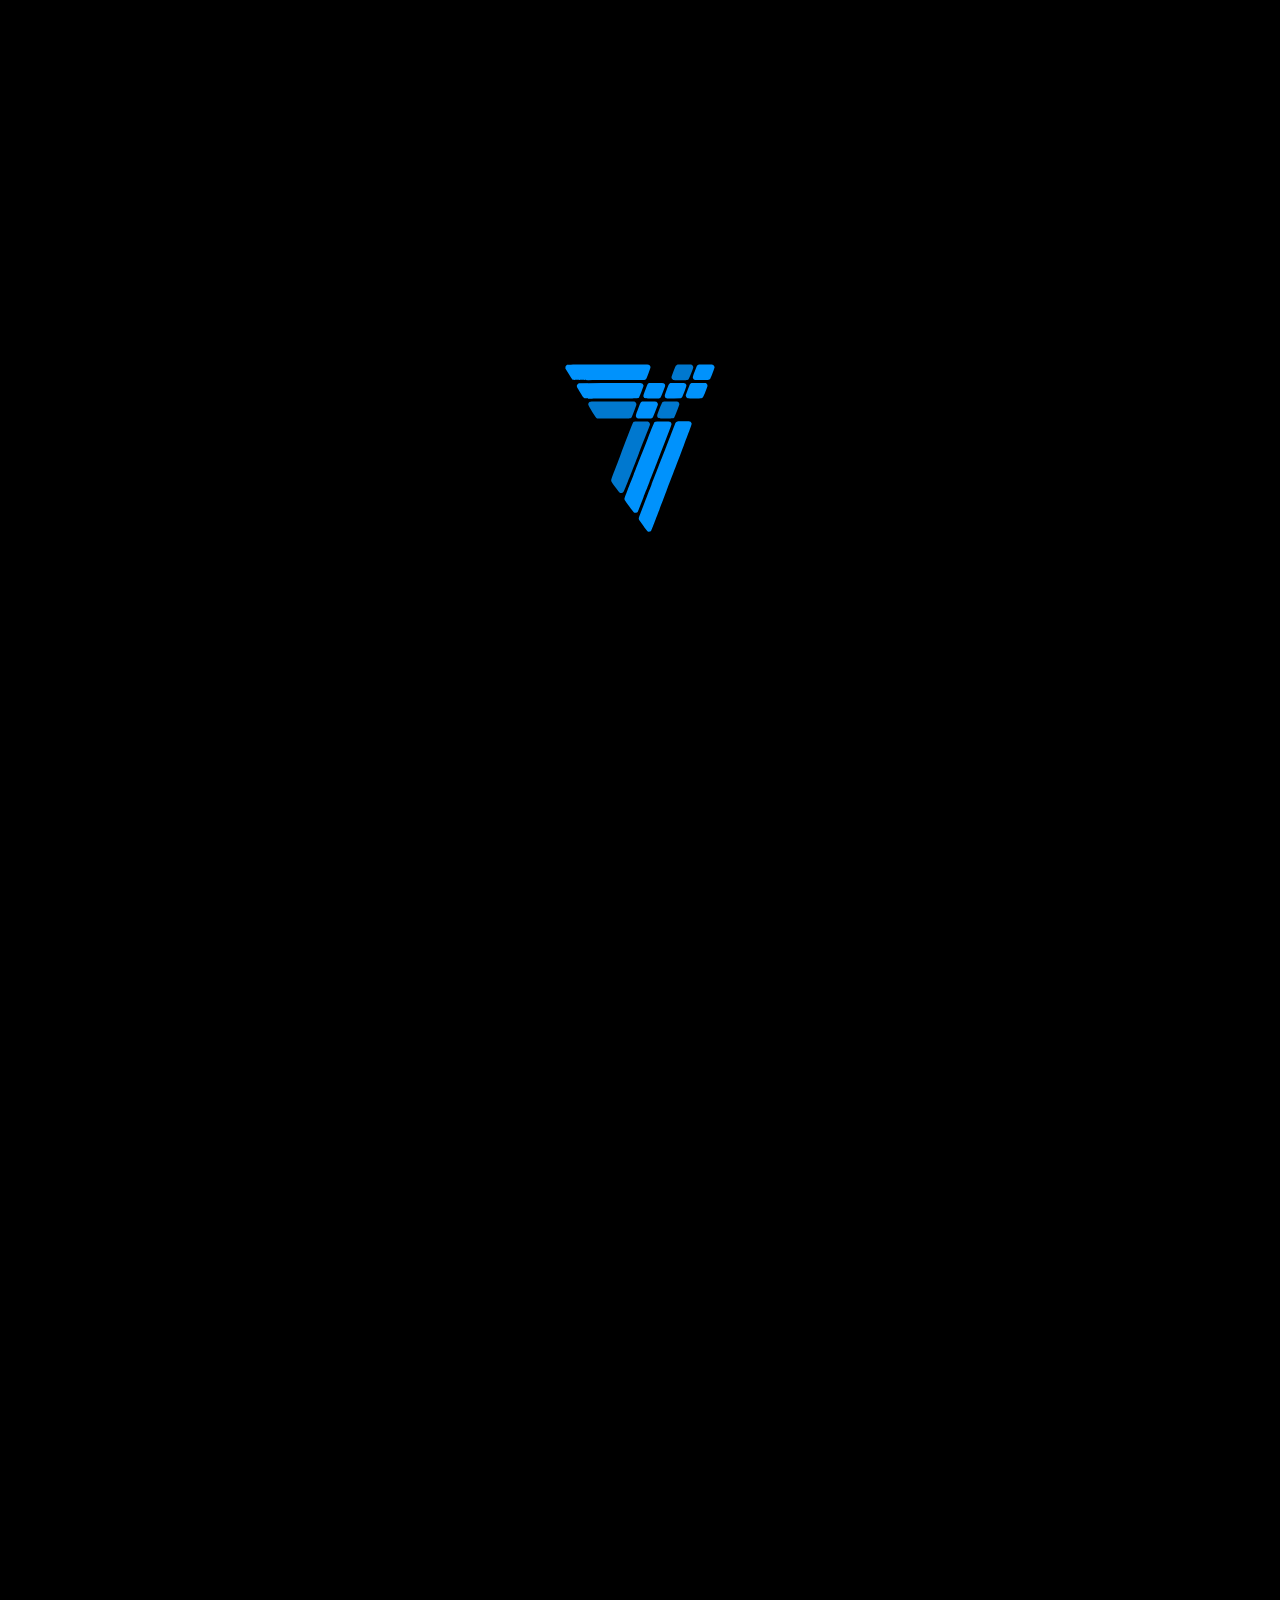
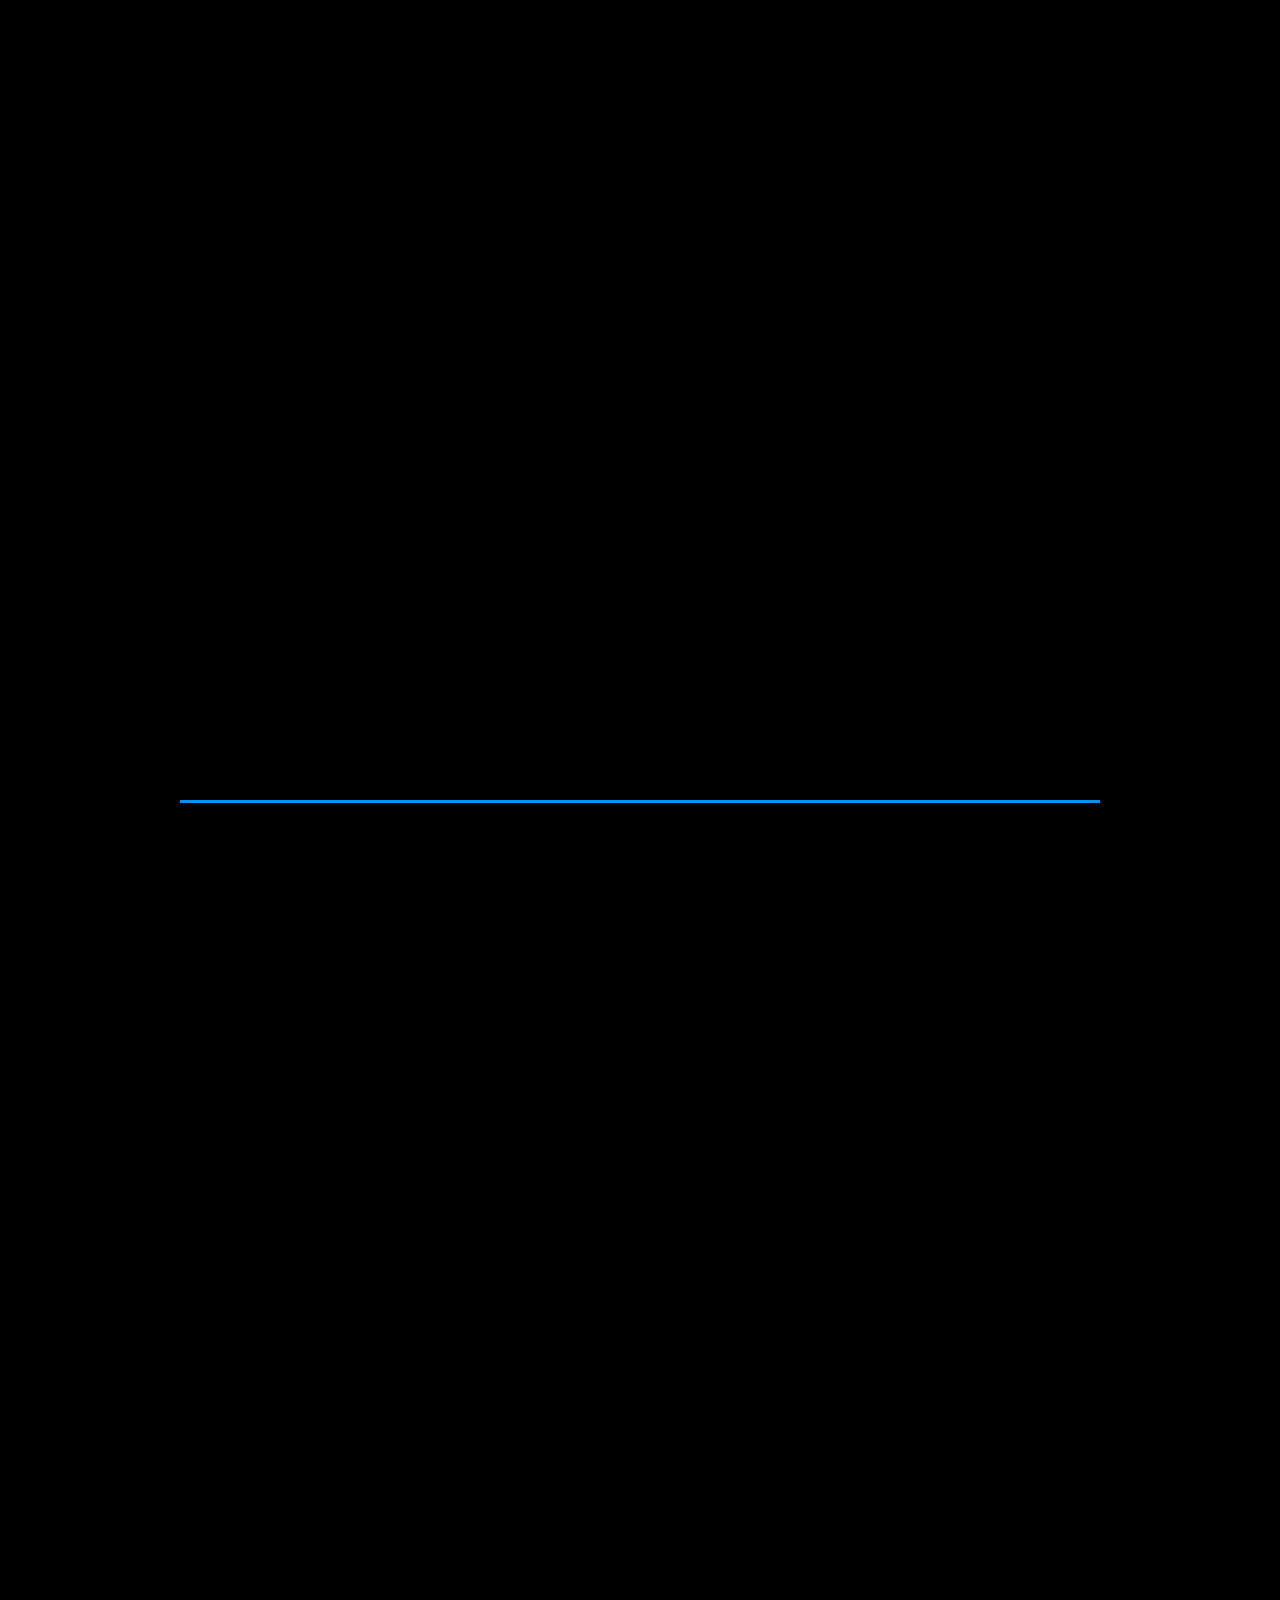
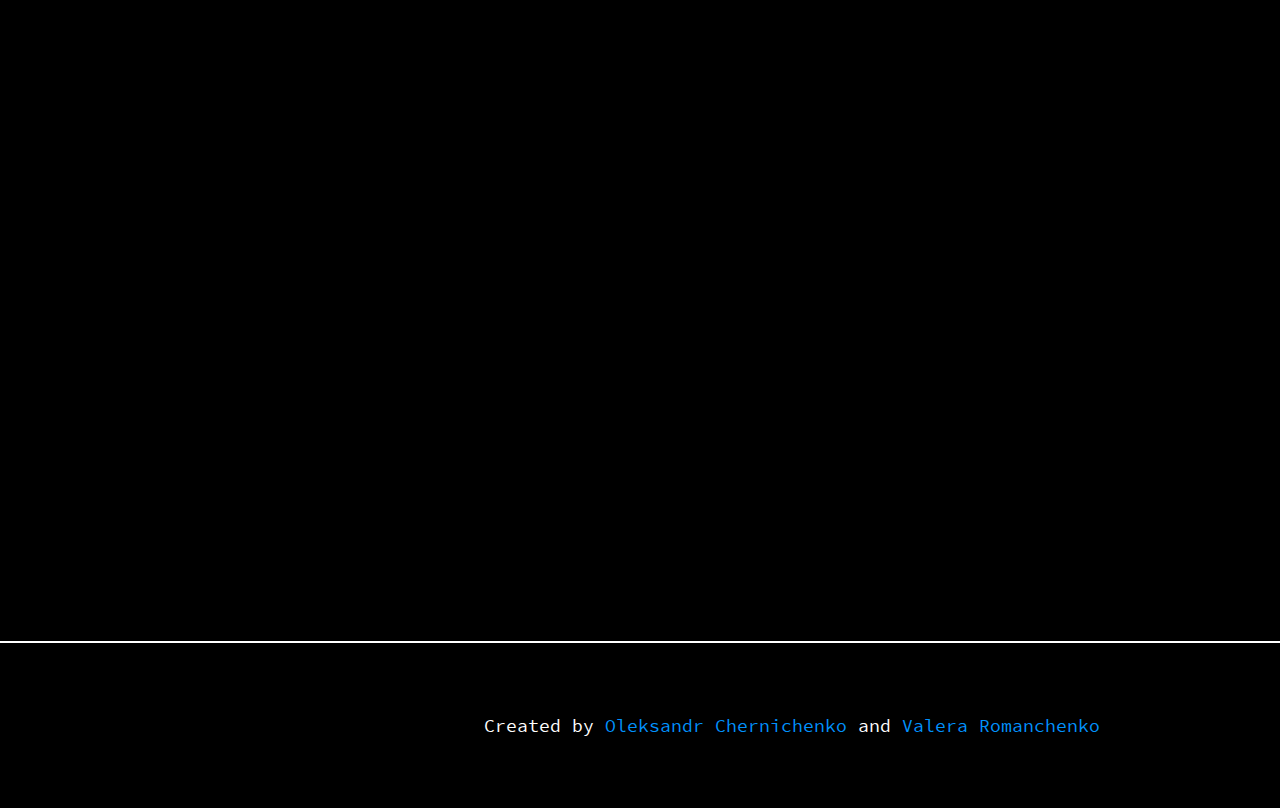
<file: js-page.html>
<!DOCTYPE html>
<html lang="en">
  <head>
    <meta charset="utf-8" />
    <link rel="shortcut icon" href="img/logo.ico" />
    <link rel="stylesheet" href="css/style.bundle.css" />
    <meta name="viewport" content="width=device-width,initial-scale=1,shrink-to-fit=no" />
    <meta name="theme-color" content="#000000" />
    <title>7even - JS</title>
    <meta name="description" content="IT Roadmap" />
  </head>
  <body data-barba="wrapper">
    <div class="up">
      <svg
        version="1.1"
        id="Layer_1"
        xmlns="http://www.w3.org/2000/svg"
        xmlns:xlink="http://www.w3.org/1999/xlink"
        x="0px"
        y="0px"
        viewBox="0 0 38 72"
        style="enable-background: new 0 0 38 72"
        xml:space="preserve"
      >
        <polygon class="st0" points="0,25 18,0 38,21 25,26 28,72 10,67 13,27 " />
      </svg>
    </div>
    <div class="preloader">
      <div class="logo-wrap">
        <svg
          version="1.1"
          id="logo"
          xmlns="http://www.w3.org/2000/svg"
          xmlns:xlink="http://www.w3.org/1999/xlink"
          x="0px"
          y="0px"
          viewBox="0 0 762 854"
          style="enable-background: new 0 0 762 854"
          xml:space="preserve"
        >
          <g id="top_x5F_lines">
            <path
              class="logo-top-1"
              d="M92.5,3C33.8,3.4,11,3.8,9.5,4.7c-4.8,2.7-6.9,6.2-7.2,12.1l-0.4,5.7l17.4,27.9c13.8,22.1,18.1,28.4,20.8,29.8
            c3.3,1.8,9.4,1.9,183.9,1.6c169.9-0.3,180.7-0.4,183.7-2.1c1.8-1,4-2.9,4.9-4.2c3.4-5.2,21.8-55,21.8-59.2c0.1-4.5-2-8.2-6.8-11.7
            c-2.7-2.1-3.1-2.1-128.4-2.1C230.1,2.5,137.1,2.7,92.5,3z"
            />
            <path
              class="logo-top-2"
              d="M189.5,97l-119,0.5L67,99.7c-6.5,4.1-8.6,10.6-5.5,17.8c1.5,3.8,29.8,49.8,32.4,52.9c0.9,1,3.4,2.7,5.6,3.9
            c4,2,4.4,2,136.9,1.3c140.7-0.8,135.6-0.6,139.8-5.3c2-2.2,22.8-56.3,22.8-59.3c0-3.1-2.5-8.2-5.1-10.6c-4.8-4.3-7.8-4.6-47.7-4.2
            C325.5,96.3,255,96.7,189.5,97z"
            />
            <path
              class="logo-top-3"
              d="M155.3,191c-26.5,0.5-28.3,0.6-31,2.6c-4.1,3-6.5,8.1-6,12.9c0.6,5.6,37.7,65.7,42.3,68.6c3,1.8,5.8,1.9,85.8,1.9
            c89.3,0,87,0.1,91.3-5.3c2.7-3.4,24.4-60.1,25-65.3c0.7-5.4-1.9-10.7-6.6-13.6l-3.6-2.3H268C221.5,190.5,170.8,190.7,155.3,191z"
            />
          </g>
          <g id="mid">
            <path
              class="logo-romb-1"
              d="M568.1,4.8c-1.9,0.9-4.3,2.8-5.3,4.2C560,12.8,541,63.8,541,67.4c0,5,3.1,9.8,8,12.3c4.3,2.2,5.2,2.3,36.5,2.3
            c34.5,0,38.2-0.4,42.5-4.9c2.8-3.1,23-53.3,23.7-59.1c0.5-4.5-2.2-9.8-6.6-12.7C641.7,3,641.4,3,606.6,3
            C575.2,3,571.1,3.2,568.1,4.8z"
            />
            <path
              class="logo-romb-2"
              d="M680.8,2.9c-4.3,0.9-8.2,3.3-10.2,6.4c-0.8,1.2-5.9,13.7-11.2,27.7c-10.8,28.2-11.6,32.1-7.5,37.9
            c4.7,6.6,4.9,6.6,43.1,6.6c34.5,0,34.5,0,38.3-2.3c2.1-1.3,4.5-3.8,5.3-5.4c4-7.7,21.4-54.3,21.4-57.2c0-3.7-3.2-8.9-7.3-12
            c-2.7-2-4-2.1-35.5-2.2C699.2,2.3,682.9,2.5,680.8,2.9z"
            />
            <path
              class="logo-romb-3"
              d="M427.6,97c-3.3,1-7.2,4.5-9.1,8c-0.7,1.4-5.6,14-11,28c-10.5,27.7-10.9,29.9-6.5,36.1c4.1,5.7,5.6,5.9,42.5,5.9
            c36.4,0,38.2-0.2,42.3-5.4c2.8-3.7,22.3-53.1,22.9-58.1c0.6-5.6-2.2-10.4-7.7-13.3c-4.3-2.2-5.1-2.2-37.5-2.1
            C445.4,96.1,429.2,96.6,427.6,97z"
            />
            <path
              class="logo-romb-4"
              d="M535,97.1c-3.2,1.3-6.8,4.7-8.5,7.9c-0.7,1.4-5.4,13.3-10.4,26.6c-10,26.3-10.8,30.8-7.1,36.9c4,6.4,5.6,6.6,44.1,6.3
            l34.6-0.3l3.6-2.5c4.2-2.8,4.6-3.7,17.6-37.3c8.8-22.7,9.5-26.3,5.8-31.8c-4.5-6.8-5.3-6.9-43.2-6.8
            C551.4,96.1,536.5,96.5,535,97.1z"
            />
            <path
              class="logo-romb-5"
              d="M640,98.2c-1.8,1.3-4.1,3.4-5.1,4.8c-1,1.4-6.4,14.5-11.9,29.2c-9.5,25.4-10,27-9,30.7c1.4,5.4,5.4,9.8,9.8,11.1
            c5.1,1.4,64.5,1.3,69.7-0.1c7.1-2,9.1-5.4,20.3-34c5.8-14.9,10.2-27.8,10.2-29.7c0-4-1.9-7.9-5.5-11.2l-2.7-2.5l-36.2-0.3
            l-36.2-0.3L640,98.2z"
            />
            <path
              class="logo-romb-6"
              d="M391.5,191c-6.1,1.9-8,5.3-20,36.8c-12.6,33-13.3,36.2-9.2,42.3c4.5,6.7,5.4,6.9,41.7,6.9c29.7,0,32.9-0.2,36.7-1.9
            c2.3-1.1,4.9-3.1,5.9-4.5c2.4-3.8,25.3-62.7,25.4-65.3c0-4-3.1-10.3-6.4-12.6c-3-2.2-3.6-2.2-37.1-2.4
            C409.8,190.2,393.1,190.5,391.5,191z"
            />
            <path
              class="logo-romb-7"
              d="M498.5,191.9c-1.6,1-3.8,2.7-4.7,3.8c-3,3.4-25,60.2-25.5,65.8c-0.5,6.4,1.9,10.4,8,13.4c4.4,2.1,5.3,2.2,37.9,1.9
            c36.3-0.3,37.6-0.5,41.4-6.3c2.9-4.4,25.3-62.9,25.4-66c0-4.3-3-9.6-6.9-12.2c-3.4-2.3-3.7-2.3-38-2.3
            C504.2,190,501.3,190.2,498.5,191.9z"
            />
          </g>
          <g id="bot_x5F_lines">
            <path
              class="logo-bottom-1"
              d="M350.3,294c-5.7,3.4,1.1-13.4-72.6,179.5c-32.9,86-34.7,90.6-39.3,103.5c-5.3,14.8-5.2,16.6,1.1,26
            c11.6,17.2,35.5,48.7,38.5,50.8c6.1,4.1,15.4,2.1,19.5-4.2c1-1.4,5.4-11.9,10-23.3c4.6-11.5,9.9-24.6,11.8-29.3
            c1.9-4.7,8.6-21.8,15-38c6.4-16.2,18.2-46,26.1-66.3c8-20.2,14.9-38,15.2-39.5c0.6-2.5,23.1-60.3,46.4-119c5.1-12.9,9.4-25,9.7-27
            c0.5-4.6-2.2-9.9-6.7-13c-3.3-2.2-3.7-2.2-37.4-2.2C355.6,292,353.3,292.1,350.3,294z"
            />
            <path
              class="logo-bottom-2"
              d="M479.5,292c-21.3,0.5-22.9,0.9-26.3,5.7c-1,1.6-15.4,37.2-32,79.3S381.6,477.5,370,506.7c-11.5,29.3-21,53.9-21,54.6
            c0,1.3-12.3,32.4-14,35.5c-0.5,0.9-8,19.7-16.6,41.7c-9.9,25.1-15.9,41.8-16.2,44.8c-0.5,6-0.8,5.5,24.6,40.6
            c12.2,16.8,21.8,29.1,23.6,30.2c6.1,3.7,16.6,1.5,19.6-4.1c1.1-2,4.6-11,29.1-74.5c6.6-17,13.1-33.3,14.4-36.1
            c1.3-2.9,3.3-7.9,4.3-11.1c1.1-3.2,6.2-16.6,11.5-29.8c14.4-36.3,40.8-104.5,42.2-109c0.7-2.2,16.6-43.5,35.4-91.8
            c25-64.3,34.1-88.9,34.1-91.9c0-4.9-2.7-9.6-7.1-12.2C530.3,291.5,516.6,291.1,479.5,292z"
            />
            <path
              class="logo-bottom-3"
              d="M571.5,292c-4.2,0.9-8.4,3.8-9.9,6.9c-0.8,1.4-6,14.5-11.6,29.1c-5.7,14.6-12.7,32.6-15.5,40c-2.9,7.4-11.8,30.4-19.8,51
            s-17.9,46-22,56.5c-11,28.2-46.8,120.8-53.2,138c-3.2,8.2-7.2,18.6-9,23c-1.9,4.4-8.5,21.5-14.8,38c-6.4,16.5-18.2,47.1-26.3,68
            c-17.5,44.8-17.3,43.7-9.9,54.1c29.5,41.8,37.4,52.1,41.4,53.9c6.4,2.8,13.9,0.8,17.5-4.8c1.3-1.9,62.8-162,69.1-179.7
            c1.3-3.6,5-13.5,8.3-22c11.7-30.3,47.5-124,87.7-229.7c44.4-116.8,42.4-110.6,37-117.2c-5-5.9-6.5-6.1-37.7-6
            C587.2,291.2,573.1,291.6,571.5,292z"
            />
          </g>
        </svg>
      </div>
    </div>
    <header>
      <div class="container flex space-between middle">
        <a href="/" class="logo-wrap"
          ><svg
            version="1.1"
            id="logo"
            xmlns="http://www.w3.org/2000/svg"
            xmlns:xlink="http://www.w3.org/1999/xlink"
            x="0px"
            y="0px"
            viewBox="0 0 762 854"
            style="enable-background: new 0 0 762 854"
            xml:space="preserve"
          >
            <g id="top_x5F_lines">
              <path
                class="logo-top-1"
                d="M92.5,3C33.8,3.4,11,3.8,9.5,4.7c-4.8,2.7-6.9,6.2-7.2,12.1l-0.4,5.7l17.4,27.9c13.8,22.1,18.1,28.4,20.8,29.8
              c3.3,1.8,9.4,1.9,183.9,1.6c169.9-0.3,180.7-0.4,183.7-2.1c1.8-1,4-2.9,4.9-4.2c3.4-5.2,21.8-55,21.8-59.2c0.1-4.5-2-8.2-6.8-11.7
              c-2.7-2.1-3.1-2.1-128.4-2.1C230.1,2.5,137.1,2.7,92.5,3z"
              />
              <path
                class="logo-top-2"
                d="M189.5,97l-119,0.5L67,99.7c-6.5,4.1-8.6,10.6-5.5,17.8c1.5,3.8,29.8,49.8,32.4,52.9c0.9,1,3.4,2.7,5.6,3.9
              c4,2,4.4,2,136.9,1.3c140.7-0.8,135.6-0.6,139.8-5.3c2-2.2,22.8-56.3,22.8-59.3c0-3.1-2.5-8.2-5.1-10.6c-4.8-4.3-7.8-4.6-47.7-4.2
              C325.5,96.3,255,96.7,189.5,97z"
              />
              <path
                class="logo-top-3"
                d="M155.3,191c-26.5,0.5-28.3,0.6-31,2.6c-4.1,3-6.5,8.1-6,12.9c0.6,5.6,37.7,65.7,42.3,68.6c3,1.8,5.8,1.9,85.8,1.9
              c89.3,0,87,0.1,91.3-5.3c2.7-3.4,24.4-60.1,25-65.3c0.7-5.4-1.9-10.7-6.6-13.6l-3.6-2.3H268C221.5,190.5,170.8,190.7,155.3,191z"
              />
            </g>
            <g id="mid">
              <path
                class="logo-romb-1"
                d="M568.1,4.8c-1.9,0.9-4.3,2.8-5.3,4.2C560,12.8,541,63.8,541,67.4c0,5,3.1,9.8,8,12.3c4.3,2.2,5.2,2.3,36.5,2.3
              c34.5,0,38.2-0.4,42.5-4.9c2.8-3.1,23-53.3,23.7-59.1c0.5-4.5-2.2-9.8-6.6-12.7C641.7,3,641.4,3,606.6,3
              C575.2,3,571.1,3.2,568.1,4.8z"
              />
              <path
                class="logo-romb-2"
                d="M680.8,2.9c-4.3,0.9-8.2,3.3-10.2,6.4c-0.8,1.2-5.9,13.7-11.2,27.7c-10.8,28.2-11.6,32.1-7.5,37.9
              c4.7,6.6,4.9,6.6,43.1,6.6c34.5,0,34.5,0,38.3-2.3c2.1-1.3,4.5-3.8,5.3-5.4c4-7.7,21.4-54.3,21.4-57.2c0-3.7-3.2-8.9-7.3-12
              c-2.7-2-4-2.1-35.5-2.2C699.2,2.3,682.9,2.5,680.8,2.9z"
              />
              <path
                class="logo-romb-3"
                d="M427.6,97c-3.3,1-7.2,4.5-9.1,8c-0.7,1.4-5.6,14-11,28c-10.5,27.7-10.9,29.9-6.5,36.1c4.1,5.7,5.6,5.9,42.5,5.9
              c36.4,0,38.2-0.2,42.3-5.4c2.8-3.7,22.3-53.1,22.9-58.1c0.6-5.6-2.2-10.4-7.7-13.3c-4.3-2.2-5.1-2.2-37.5-2.1
              C445.4,96.1,429.2,96.6,427.6,97z"
              />
              <path
                class="logo-romb-4"
                d="M535,97.1c-3.2,1.3-6.8,4.7-8.5,7.9c-0.7,1.4-5.4,13.3-10.4,26.6c-10,26.3-10.8,30.8-7.1,36.9c4,6.4,5.6,6.6,44.1,6.3
              l34.6-0.3l3.6-2.5c4.2-2.8,4.6-3.7,17.6-37.3c8.8-22.7,9.5-26.3,5.8-31.8c-4.5-6.8-5.3-6.9-43.2-6.8
              C551.4,96.1,536.5,96.5,535,97.1z"
              />
              <path
                class="logo-romb-5"
                d="M640,98.2c-1.8,1.3-4.1,3.4-5.1,4.8c-1,1.4-6.4,14.5-11.9,29.2c-9.5,25.4-10,27-9,30.7c1.4,5.4,5.4,9.8,9.8,11.1
              c5.1,1.4,64.5,1.3,69.7-0.1c7.1-2,9.1-5.4,20.3-34c5.8-14.9,10.2-27.8,10.2-29.7c0-4-1.9-7.9-5.5-11.2l-2.7-2.5l-36.2-0.3
              l-36.2-0.3L640,98.2z"
              />
              <path
                class="logo-romb-6"
                d="M391.5,191c-6.1,1.9-8,5.3-20,36.8c-12.6,33-13.3,36.2-9.2,42.3c4.5,6.7,5.4,6.9,41.7,6.9c29.7,0,32.9-0.2,36.7-1.9
              c2.3-1.1,4.9-3.1,5.9-4.5c2.4-3.8,25.3-62.7,25.4-65.3c0-4-3.1-10.3-6.4-12.6c-3-2.2-3.6-2.2-37.1-2.4
              C409.8,190.2,393.1,190.5,391.5,191z"
              />
              <path
                class="logo-romb-7"
                d="M498.5,191.9c-1.6,1-3.8,2.7-4.7,3.8c-3,3.4-25,60.2-25.5,65.8c-0.5,6.4,1.9,10.4,8,13.4c4.4,2.1,5.3,2.2,37.9,1.9
              c36.3-0.3,37.6-0.5,41.4-6.3c2.9-4.4,25.3-62.9,25.4-66c0-4.3-3-9.6-6.9-12.2c-3.4-2.3-3.7-2.3-38-2.3
              C504.2,190,501.3,190.2,498.5,191.9z"
              />
            </g>
            <g id="bot_x5F_lines">
              <path
                class="logo-bottom-1"
                d="M350.3,294c-5.7,3.4,1.1-13.4-72.6,179.5c-32.9,86-34.7,90.6-39.3,103.5c-5.3,14.8-5.2,16.6,1.1,26
              c11.6,17.2,35.5,48.7,38.5,50.8c6.1,4.1,15.4,2.1,19.5-4.2c1-1.4,5.4-11.9,10-23.3c4.6-11.5,9.9-24.6,11.8-29.3
              c1.9-4.7,8.6-21.8,15-38c6.4-16.2,18.2-46,26.1-66.3c8-20.2,14.9-38,15.2-39.5c0.6-2.5,23.1-60.3,46.4-119c5.1-12.9,9.4-25,9.7-27
              c0.5-4.6-2.2-9.9-6.7-13c-3.3-2.2-3.7-2.2-37.4-2.2C355.6,292,353.3,292.1,350.3,294z"
              />
              <path
                class="logo-bottom-2"
                d="M479.5,292c-21.3,0.5-22.9,0.9-26.3,5.7c-1,1.6-15.4,37.2-32,79.3S381.6,477.5,370,506.7c-11.5,29.3-21,53.9-21,54.6
              c0,1.3-12.3,32.4-14,35.5c-0.5,0.9-8,19.7-16.6,41.7c-9.9,25.1-15.9,41.8-16.2,44.8c-0.5,6-0.8,5.5,24.6,40.6
              c12.2,16.8,21.8,29.1,23.6,30.2c6.1,3.7,16.6,1.5,19.6-4.1c1.1-2,4.6-11,29.1-74.5c6.6-17,13.1-33.3,14.4-36.1
              c1.3-2.9,3.3-7.9,4.3-11.1c1.1-3.2,6.2-16.6,11.5-29.8c14.4-36.3,40.8-104.5,42.2-109c0.7-2.2,16.6-43.5,35.4-91.8
              c25-64.3,34.1-88.9,34.1-91.9c0-4.9-2.7-9.6-7.1-12.2C530.3,291.5,516.6,291.1,479.5,292z"
              />
              <path
                class="logo-bottom-3"
                d="M571.5,292c-4.2,0.9-8.4,3.8-9.9,6.9c-0.8,1.4-6,14.5-11.6,29.1c-5.7,14.6-12.7,32.6-15.5,40c-2.9,7.4-11.8,30.4-19.8,51
              s-17.9,46-22,56.5c-11,28.2-46.8,120.8-53.2,138c-3.2,8.2-7.2,18.6-9,23c-1.9,4.4-8.5,21.5-14.8,38c-6.4,16.5-18.2,47.1-26.3,68
              c-17.5,44.8-17.3,43.7-9.9,54.1c29.5,41.8,37.4,52.1,41.4,53.9c6.4,2.8,13.9,0.8,17.5-4.8c1.3-1.9,62.8-162,69.1-179.7
              c1.3-3.6,5-13.5,8.3-22c11.7-30.3,47.5-124,87.7-229.7c44.4-116.8,42.4-110.6,37-117.2c-5-5.9-6.5-6.1-37.7-6
              C587.2,291.2,573.1,291.6,571.5,292z"
              />
            </g></svg
        ></a>
        <div class="right-col">
          <div class="menu-wrap">
            <ul>
              <li><a href="html-page.html">HTML</a></li>
              <li><a href="css-page.html">CSS</a></li>
              <li><a href="verstka-page.html">Верстка</a></li>
              <li><a href="js-page.html">JavaScript</a></li>
              <li><a href="react-page.html">React</a></li>
              <li><a href="other-page.html">Інше</a></li>
              <li><a href="final-page.html">Фінал</a></li>
            </ul>
          </div>
          <div class="burger-wrap">
            <div class="burger">
              <label for="check"><input type="checkbox" id="check" /> <span></span> <span></span> <span></span></label>
            </div>
          </div>
        </div>
      </div>
    </header>
    <div class="mob-menu">
      <div class="menu-wrap">
        <ul>
          <li><a href="html-page.html">HTML</a></li>
          <li><a href="css-page.html">CSS</a></li>
          <li><a href="verstka-page.html">Верстка</a></li>
          <li><a href="js-page.html">JavaScript</a></li>
          <li><a href="react-page.html">React</a></li>
          <li><a href="other-page.html">Інше</a></li>
          <li><a href="final-page.html">Фінал</a></li>
        </ul>
      </div>
      <div class="back"></div>
    </div>
    <div class="rombs-wrap">
      <div class="romb romb1" data-rellax-speed="6"><div class="inner"></div></div>
      <div class="romb romb2" data-rellax-speed="3"><div class="inner"></div></div>
      <div class="romb romb3" data-rellax-speed="2"><div class="inner"></div></div>
      <div class="romb romb4" data-rellax-speed="-4"><div class="inner"></div></div>
      <div class="romb romb5" data-rellax-speed="3"><div class="inner"></div></div>
    </div>
    <main data-barba="container" data-barba-namespace="home" class="main">
      <div class="mainpage">
        <div class="container">
          <div class="block myAnimate dialog right dialog-js-1">
            <div class="info">
              <svg
                version="1.1"
                id="Layer_1"
                xmlns="http://www.w3.org/2000/svg"
                xmlns:xlink="http://www.w3.org/1999/xlink"
                x="0px"
                y="0px"
                viewBox="0 0 725.2 172.1"
                style="enable-background: new 0 0 725.2 172.1"
                xml:space="preserve"
              >
                <polygon class="st0" points="1.8,1.6 34.8,170.6 718.8,153.6 669.8,130.6 639.8,24.6 " />
              </svg>
              <p>
                Нарешті, ми дібрались до найголовнішого. Мабуть, Javascript - стане твоєю першою мовою програмування.І
                без перебільшення скажу, що знань JS цілком достатньо аби знайти, майже, будь-яку роботу в Україні та за
                кордоном, де потрібен Frontend developer.
              </p>
            </div>
            <div class="image-wrap">
              <div class="img-wrap"><img src="img/js1.png" alt="" /></div>
            </div>
          </div>
          <div class="block myAnimate dialog left dialog-js-2">
            <div class="image-wrap">
              <div class="img-wrap"><img src="img/student4.png" alt="" /></div>
            </div>
            <div class="info">
              <svg
                version="1.1"
                id="Layer_1"
                xmlns="http://www.w3.org/2000/svg"
                xmlns:xlink="http://www.w3.org/1999/xlink"
                x="0px"
                y="0px"
                viewBox="0 0 254 76"
                style="enable-background: new 0 0 254 76"
                xml:space="preserve"
              >
                <polygon class="st0" points="8,67 36,47 229,47 248,7 21,20 18,43 " />
              </svg>
              <p>Ще трошечки і я зможу покорити світ?</p>
            </div>
          </div>
          <div class="block myAnimate dialog right dialog-js-3">
            <div class="info">
              <svg
                version="1.1"
                id="Layer_1"
                xmlns="http://www.w3.org/2000/svg"
                xmlns:xlink="http://www.w3.org/1999/xlink"
                x="0px"
                y="0px"
                viewBox="0 0 826 125"
                style="enable-background: new 0 0 826 125"
                xml:space="preserve"
              >
                <polygon class="st0" points="13,8 46,119 811,105 758,85 721,27 " />
              </svg>
              <p>
                Зачекай, не все так відразу. Зараз тебе чекає новий вимір. Вимір нового, цікавого, часом не зрозумілого,
                програмування.
              </p>
            </div>
            <div class="image-wrap">
              <div class="img-wrap"><img src="img/js2.png" alt="" /></div>
            </div>
          </div>
          <div class="block myAnimate dialog right dialog-js-4">
            <div class="info">
              <svg
                version="1.1"
                id="Layer_1"
                xmlns="http://www.w3.org/2000/svg"
                xmlns:xlink="http://www.w3.org/1999/xlink"
                x="0px"
                y="0px"
                viewBox="0 0 849 148"
                style="enable-background: new 0 0 849 148"
                xml:space="preserve"
              >
                <polygon class="st0" points="16,12.5 42,139.5 777,119.5 834,91.5 777.5,95 737,22.5 " />
              </svg>
              <p>І знову ж таки, почнемо з книги, яку будемо опрацьовувати паралельно з курсами:</p>
            </div>
            <div class="image-wrap">
              <div class="img-wrap"><img src="img/js3.png" alt="" /></div>
            </div>
          </div>
          <div class="block myAnimate">
            <div class="link">
              <a
                href="https://drive.google.com/file/d/1s4yXqI1gdHlKa4-WYE13Z4lbSkxO-kz7/view?usp=sharing"
                target="_black"
                ><span>Завантажити книгу про JavaScript</span>
                <svg
                  class="cursor"
                  xmlns="http://www.w3.org/2000/svg"
                  xmlns:xlink="http://www.w3.org/1999/xlink"
                  version="1.1"
                  id="Layer_1"
                  x="0px"
                  y="0px"
                  viewBox="0 0 511.995 511.995"
                  style="enable-background: new 0 0 511.995 511.995"
                  xml:space="preserve"
                  width="512"
                  height="512"
                >
                  <path
                    d="M346.999,511.995c-22.429,0.001-44.06-12.513-54.479-33.798l-30.156-56.463l-17.107,32.654  c-0.438,0.838-0.937,1.644-1.489,2.411c-11.227,15.58-29.699,21.117-43.375,21.117c-0.11,0-0.22,0-0.331-0.001  c-15.284-0.101-30.503-6.659-41.752-17.995c-11.683-11.772-18.116-27.399-18.116-44.005V156.961  c0-23.619,13.308-44.471,34.729-54.419c21.218-9.854,45.475-6.722,63.469,8.149l131.747,98.111  c8.859,6.597,10.692,19.127,4.096,27.986c-6.598,8.859-19.127,10.692-27.986,4.095l-132.191-98.442  c-0.327-0.244-0.647-0.497-0.959-0.761c-9.047-7.64-18.61-4.12-21.328-2.859c-2.716,1.261-11.576,6.296-11.576,18.14v258.955  c0,12.887,10.609,21.938,20.132,22c0.03,0,0.062,0,0.092,0c3.892,0,8.171-1.612,10.303-3.798l33.758-64.438  c3.438-6.564,10.226-10.689,17.636-10.719c0.027,0,0.054,0,0.08,0c7.38,0,14.163,4.064,17.642,10.578l48.151,90.155  c0.136,0.254,0.266,0.511,0.39,0.771c4.8,10.002,16.898,14.354,26.966,9.693c5.013-2.318,8.795-6.458,10.652-11.658  c1.801-5.041,1.57-10.458-0.641-15.31l-48.596-86.476c-3.48-6.193-3.414-13.767,0.174-19.898c3.587-6.131,10.158-9.899,17.262-9.899  h68.568c11.604-0.593,16.237-9.731,17.387-12.539c1.18-2.879,4.385-12.958-3.896-21.741c-7.577-8.037-7.205-20.694,0.831-28.272  c8.037-7.578,20.695-7.204,28.272,0.832c16.41,17.405,20.936,42.059,11.809,64.342c-9.076,22.16-29.471,36.477-53.225,37.364  c-0.248,0.01-0.497,0.014-0.746,0.014h-34.819l32.196,57.293c0.197,0.352,0.385,0.709,0.561,1.072  c7.131,14.706,8.03,31.282,2.532,46.673c-5.497,15.392-16.693,27.647-31.527,34.508C364.016,510.216,355.45,511.994,346.999,511.995  z M162.808,78.542c9.686-5.311,13.231-17.468,7.92-27.153l-17-31c-5.311-9.685-17.466-13.23-27.152-7.919  c-9.686,5.311-13.231,17.468-7.92,27.153l17,31c3.638,6.634,10.486,10.387,17.554,10.387  C156.46,81.01,159.758,80.216,162.808,78.542z M120.515,124.023c4.427-10.12-0.188-21.913-10.307-26.34l-32-14  c-10.12-4.428-21.912,0.188-26.34,10.307c-4.427,10.12,0.188,21.913,10.307,26.34l32,14c2.609,1.142,5.329,1.682,8.006,1.682  C109.886,136.011,117.229,131.533,120.515,124.023z M245.166,59.331l11-33c3.493-10.479-2.17-21.806-12.649-25.298  c-10.475-3.495-21.806,2.17-25.298,12.649l-11,33c-3.493,10.479,2.17,21.806,12.649,25.298c2.098,0.7,4.23,1.032,6.327,1.032  C234.568,73.012,242.373,67.711,245.166,59.331z M298.096,110.078l27-20c8.876-6.575,10.741-19.1,4.167-27.976  c-6.575-8.876-19.101-10.741-27.976-4.167l-27,20c-8.876,6.575-10.741,19.1-4.167,27.976c3.924,5.297,9.966,8.097,16.087,8.097  C290.344,114.008,294.517,112.729,298.096,110.078z M79.62,222.576l30-12c10.256-4.102,15.244-15.742,11.142-25.997  c-4.103-10.257-15.744-15.245-25.997-11.142l-30,12c-10.256,4.102-15.244,15.742-11.142,25.997  c3.128,7.82,10.638,12.578,18.575,12.578C74.671,224.012,77.184,223.55,79.62,222.576z"
                  />
                </svg>
                <svg
                  class="back"
                  version="1.1"
                  id="Layer_1"
                  xmlns="http://www.w3.org/2000/svg"
                  xmlns:xlink="http://www.w3.org/1999/xlink"
                  x="0px"
                  y="0px"
                  viewBox="0 0 283 45"
                  style="enable-background: new 0 0 283 45"
                  xml:space="preserve"
                >
                  <polygon class="st0" points="4.5,45 279.5,42 270,5 21.5,0 " /></svg
              ></a>
            </div>
          </div>
          <div class="block myAnimate video-wrap">
            <div class="iframe-wrap">
              <iframe
                width="560"
                height="315"
                src="https://www.youtube.com/embed/Bluxbh9CaQ0"
                title="YouTube video player"
                frameborder="0"
                allow="accelerometer; autoplay; clipboard-write; encrypted-media; gyroscope; picture-in-picture"
                allowfullscreen
              ></iframe>
            </div>
          </div>
          <div class="block myAnimate video-wrap playlist">
            <div class="svg-wrap">
              <svg
                class="svg-dialog"
                version="1.1"
                id="Layer_1"
                xmlns="http://www.w3.org/2000/svg"
                xmlns:xlink="http://www.w3.org/1999/xlink"
                x="0px"
                y="0px"
                viewBox="0 0 220 96"
                style="enable-background: new 0 0 220 96"
                xml:space="preserve"
              >
                <polygon class="st0" points="0,0 220,21 208,72 154,96 167,71 19,64 " />
              </svg>
              <div class="svg-info"><p>Плейлист</p></div>
            </div>
            <div class="image-wrap"><img src="img/playlist.png" alt="" /></div>
            <div class="iframe-wrap">
              <iframe
                width="560"
                height="315"
                src="https://www.youtube.com/embed/videoseries?list=PLM6XATa8CAG7DDIBjNVd78Fv5Ueo930IV"
                title="YouTube video player"
                frameborder="0"
                allow="accelerometer; autoplay; clipboard-write; encrypted-media; gyroscope; picture-in-picture"
                allowfullscreen
              ></iframe>
            </div>
          </div>
          <div class="block myAnimate dialog right dialog-js-5">
            <div class="info">
              <svg
                version="1.1"
                id="Layer_1"
                xmlns="http://www.w3.org/2000/svg"
                xmlns:xlink="http://www.w3.org/1999/xlink"
                x="0px"
                y="0px"
                viewBox="0 0 558 109"
                style="enable-background: new 0 0 558 109"
                xml:space="preserve"
              >
                <polygon class="st0" points="20,104 528,83 549,69 532,69 527,14 5,5 " />
              </svg>
              <p>
                Так, JS великий, тому доведеться дивитись однотипні курси, можливо, не по одному разу, аби пізнати дзен.
              </p>
            </div>
            <div class="image-wrap">
              <div class="img-wrap"><img src="img/lotos.png" alt="" /></div>
            </div>
          </div>
          <div class="block"><div class="line"></div></div>
          <div class="block myAnimate dialog left dialog-js-6">
            <div class="image-wrap">
              <div class="img-wrap"><img src="img/student5.png" alt="" /></div>
            </div>
            <div class="info">
              <svg
                version="1.1"
                id="Layer_1"
                xmlns="http://www.w3.org/2000/svg"
                xmlns:xlink="http://www.w3.org/1999/xlink"
                x="0px"
                y="0px"
                viewBox="0 0 417 96"
                style="enable-background: new 0 0 417 96"
                xml:space="preserve"
              >
                <polygon class="st0" points="20.5,81.5 364.5,75.5 402,12 61.5,34.5 47.5,67.5 " />
              </svg>
              <p>Окей, босс, я вже знаю ази JS, і відчуваю, що можу рухатись далі.</p>
            </div>
          </div>
          <div class="block myAnimate dialog right dialog-js-7">
            <div class="info">
              <svg
                version="1.1"
                id="Layer_1"
                xmlns="http://www.w3.org/2000/svg"
                xmlns:xlink="http://www.w3.org/1999/xlink"
                x="0px"
                y="0px"
                viewBox="0 0 558 109"
                style="enable-background: new 0 0 558 109"
                xml:space="preserve"
              >
                <polygon class="st0" points="20,104 528,83 549,69 532,69 527,14 5,5 " />
              </svg>
              <p>Добре, давай продивимось курс для більш продвинутих програмістів:</p>
            </div>
            <div class="image-wrap">
              <div class="img-wrap"><img src="img/js5.png" alt="" /></div>
            </div>
          </div>
          <div class="block myAnimate video-wrap playlist">
            <div class="svg-wrap">
              <svg
                class="svg-dialog"
                version="1.1"
                id="Layer_1"
                xmlns="http://www.w3.org/2000/svg"
                xmlns:xlink="http://www.w3.org/1999/xlink"
                x="0px"
                y="0px"
                viewBox="0 0 220 96"
                style="enable-background: new 0 0 220 96"
                xml:space="preserve"
              >
                <polygon class="st0" points="0,0 220,21 208,72 154,96 167,71 19,64 " />
              </svg>
              <div class="svg-info"><p>Плейлист</p></div>
            </div>
            <div class="image-wrap"><img src="img/playlist.png" alt="" /></div>
            <div class="iframe-wrap">
              <iframe
                width="560"
                height="315"
                src="https://www.youtube.com/embed/videoseries?list=PLqKQF2ojwm3l4oPjsB9chrJmlhZ-zOzWT"
                title="YouTube video player"
                frameborder="0"
                allow="accelerometer; autoplay; clipboard-write; encrypted-media; gyroscope; picture-in-picture"
                allowfullscreen
              ></iframe>
            </div>
          </div>
          <div class="block myAnimate dialog right dialog-js-8">
            <div class="info">
              <svg
                version="1.1"
                id="Layer_1"
                xmlns="http://www.w3.org/2000/svg"
                xmlns:xlink="http://www.w3.org/1999/xlink"
                x="0px"
                y="0px"
                viewBox="0 0 826 125"
                style="enable-background: new 0 0 826 125"
                xml:space="preserve"
              >
                <polygon class="st0" points="13,8 46,119 811,105 758,85 721,27 " />
              </svg>
              <p>
                І даю тобі лінк. Це «Біблія» кожного веб-розробника. На цьому сайті міститься ВСЯ інформація про JS.
              </p>
            </div>
            <div class="image-wrap">
              <div class="img-wrap"><img src="img/js6.jpg" alt="" /></div>
            </div>
          </div>
          <div class="block myAnimate">
            <div class="link">
              <a href="https://learn.javascript.ru/" target="_black"
                ><span>Learn JavaScript</span>
                <svg
                  class="cursor"
                  xmlns="http://www.w3.org/2000/svg"
                  xmlns:xlink="http://www.w3.org/1999/xlink"
                  version="1.1"
                  id="Layer_1"
                  x="0px"
                  y="0px"
                  viewBox="0 0 511.995 511.995"
                  style="enable-background: new 0 0 511.995 511.995"
                  xml:space="preserve"
                  width="512"
                  height="512"
                >
                  <path
                    d="M346.999,511.995c-22.429,0.001-44.06-12.513-54.479-33.798l-30.156-56.463l-17.107,32.654  c-0.438,0.838-0.937,1.644-1.489,2.411c-11.227,15.58-29.699,21.117-43.375,21.117c-0.11,0-0.22,0-0.331-0.001  c-15.284-0.101-30.503-6.659-41.752-17.995c-11.683-11.772-18.116-27.399-18.116-44.005V156.961  c0-23.619,13.308-44.471,34.729-54.419c21.218-9.854,45.475-6.722,63.469,8.149l131.747,98.111  c8.859,6.597,10.692,19.127,4.096,27.986c-6.598,8.859-19.127,10.692-27.986,4.095l-132.191-98.442  c-0.327-0.244-0.647-0.497-0.959-0.761c-9.047-7.64-18.61-4.12-21.328-2.859c-2.716,1.261-11.576,6.296-11.576,18.14v258.955  c0,12.887,10.609,21.938,20.132,22c0.03,0,0.062,0,0.092,0c3.892,0,8.171-1.612,10.303-3.798l33.758-64.438  c3.438-6.564,10.226-10.689,17.636-10.719c0.027,0,0.054,0,0.08,0c7.38,0,14.163,4.064,17.642,10.578l48.151,90.155  c0.136,0.254,0.266,0.511,0.39,0.771c4.8,10.002,16.898,14.354,26.966,9.693c5.013-2.318,8.795-6.458,10.652-11.658  c1.801-5.041,1.57-10.458-0.641-15.31l-48.596-86.476c-3.48-6.193-3.414-13.767,0.174-19.898c3.587-6.131,10.158-9.899,17.262-9.899  h68.568c11.604-0.593,16.237-9.731,17.387-12.539c1.18-2.879,4.385-12.958-3.896-21.741c-7.577-8.037-7.205-20.694,0.831-28.272  c8.037-7.578,20.695-7.204,28.272,0.832c16.41,17.405,20.936,42.059,11.809,64.342c-9.076,22.16-29.471,36.477-53.225,37.364  c-0.248,0.01-0.497,0.014-0.746,0.014h-34.819l32.196,57.293c0.197,0.352,0.385,0.709,0.561,1.072  c7.131,14.706,8.03,31.282,2.532,46.673c-5.497,15.392-16.693,27.647-31.527,34.508C364.016,510.216,355.45,511.994,346.999,511.995  z M162.808,78.542c9.686-5.311,13.231-17.468,7.92-27.153l-17-31c-5.311-9.685-17.466-13.23-27.152-7.919  c-9.686,5.311-13.231,17.468-7.92,27.153l17,31c3.638,6.634,10.486,10.387,17.554,10.387  C156.46,81.01,159.758,80.216,162.808,78.542z M120.515,124.023c4.427-10.12-0.188-21.913-10.307-26.34l-32-14  c-10.12-4.428-21.912,0.188-26.34,10.307c-4.427,10.12,0.188,21.913,10.307,26.34l32,14c2.609,1.142,5.329,1.682,8.006,1.682  C109.886,136.011,117.229,131.533,120.515,124.023z M245.166,59.331l11-33c3.493-10.479-2.17-21.806-12.649-25.298  c-10.475-3.495-21.806,2.17-25.298,12.649l-11,33c-3.493,10.479,2.17,21.806,12.649,25.298c2.098,0.7,4.23,1.032,6.327,1.032  C234.568,73.012,242.373,67.711,245.166,59.331z M298.096,110.078l27-20c8.876-6.575,10.741-19.1,4.167-27.976  c-6.575-8.876-19.101-10.741-27.976-4.167l-27,20c-8.876,6.575-10.741,19.1-4.167,27.976c3.924,5.297,9.966,8.097,16.087,8.097  C290.344,114.008,294.517,112.729,298.096,110.078z M79.62,222.576l30-12c10.256-4.102,15.244-15.742,11.142-25.997  c-4.103-10.257-15.744-15.245-25.997-11.142l-30,12c-10.256,4.102-15.244,15.742-11.142,25.997  c3.128,7.82,10.638,12.578,18.575,12.578C74.671,224.012,77.184,223.55,79.62,222.576z"
                  />
                </svg>
                <svg
                  class="back"
                  version="1.1"
                  id="Layer_1"
                  xmlns="http://www.w3.org/2000/svg"
                  xmlns:xlink="http://www.w3.org/1999/xlink"
                  x="0px"
                  y="0px"
                  viewBox="0 0 283 45"
                  style="enable-background: new 0 0 283 45"
                  xml:space="preserve"
                >
                  <polygon class="st0" points="4.5,45 279.5,42 270,5 21.5,0 " /></svg
              ></a>
            </div>
          </div>
        </div>
      </div>
    </main>
    <script src="js/bundle.js"></script>
    <footer>
      <div class="container">
        <p>Created by <span>Oleksandr Chernichenko</span> and <span>Valera Romanchenko</span></p>
      </div>
    </footer>
  </body>
</html>
</file>
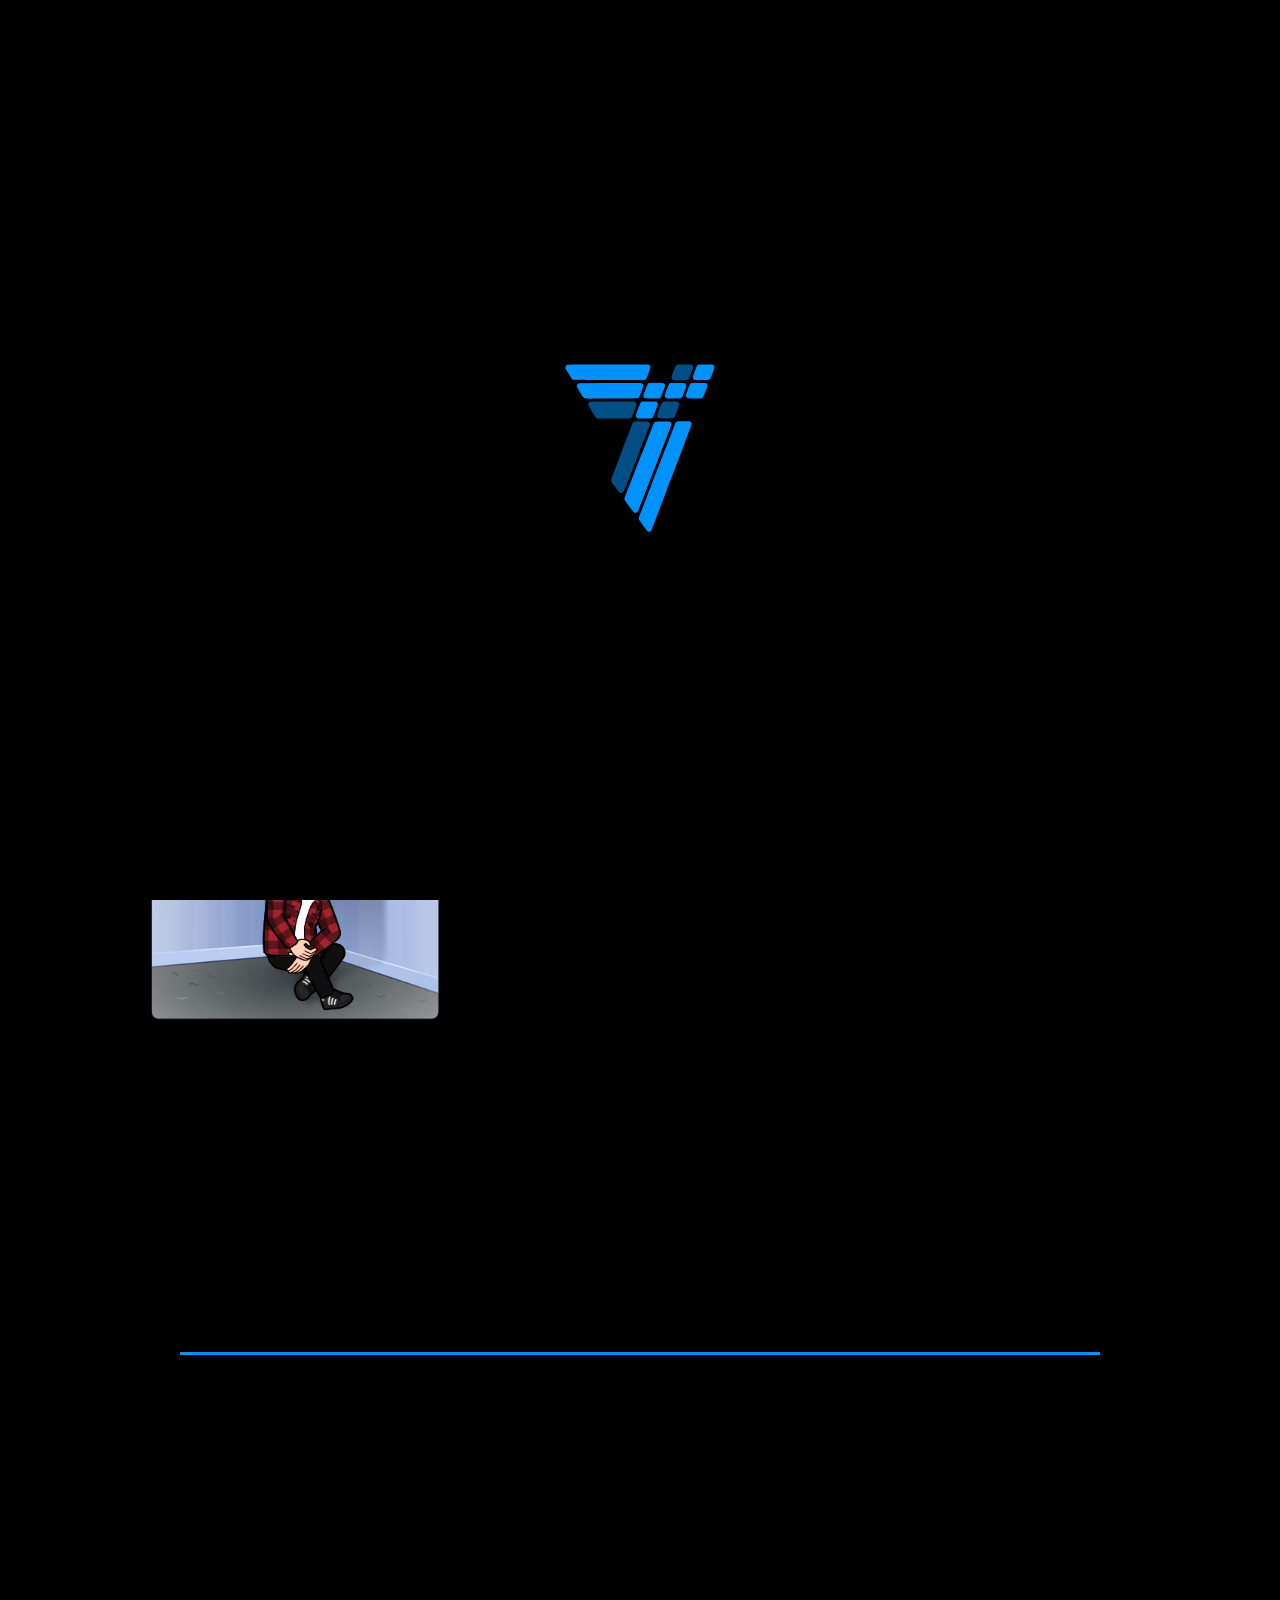
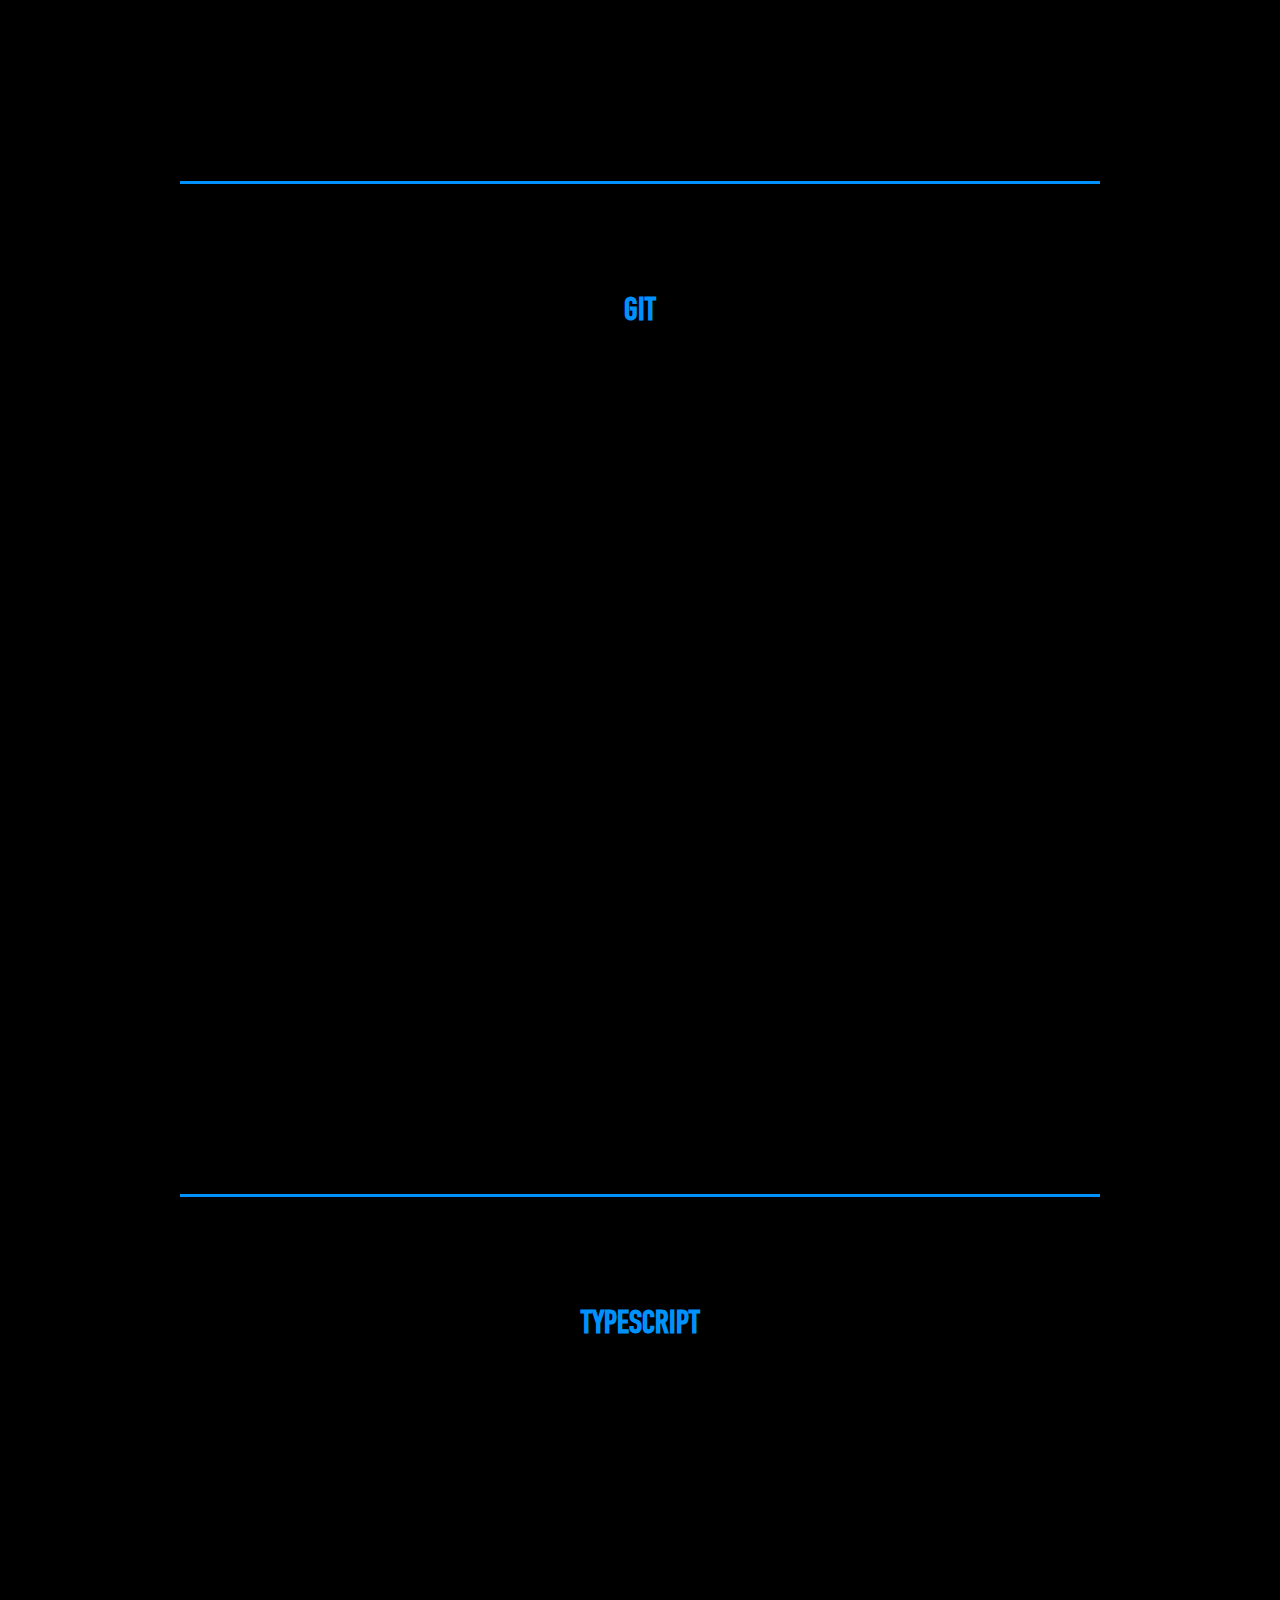
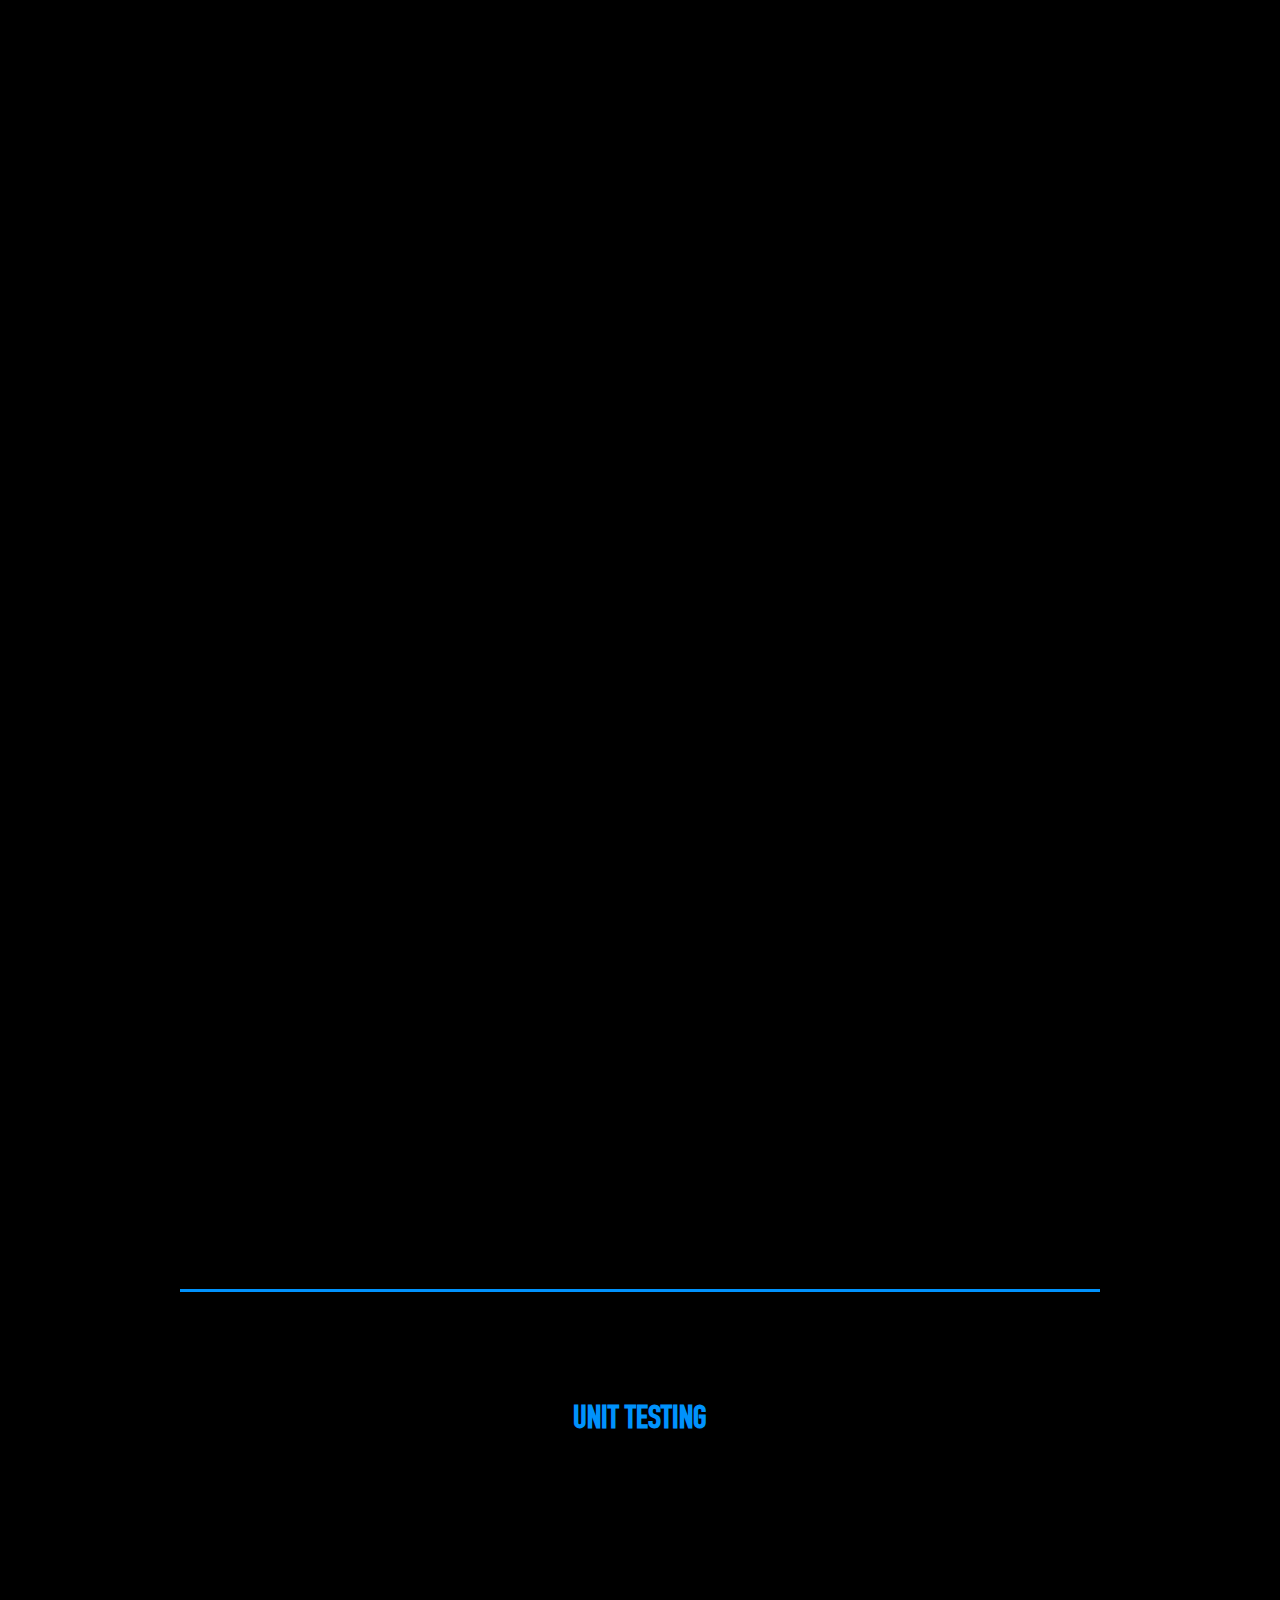
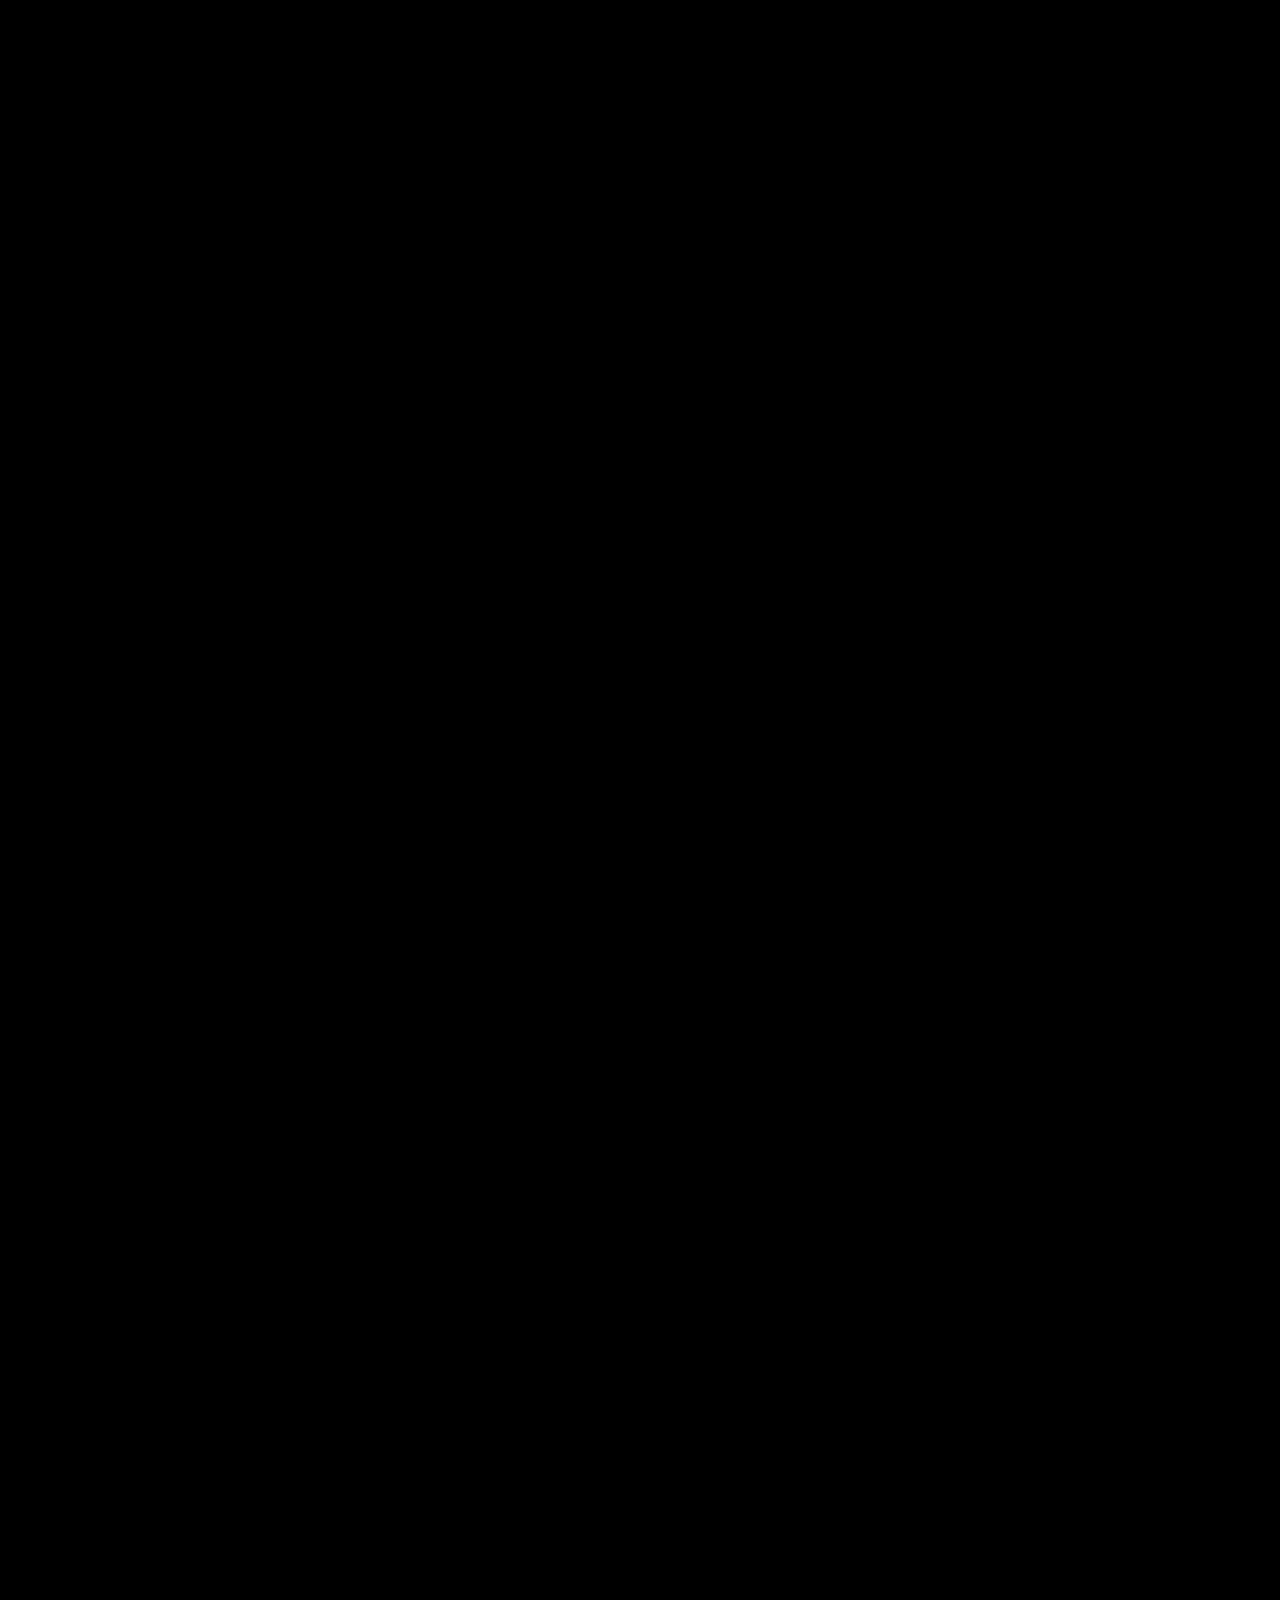
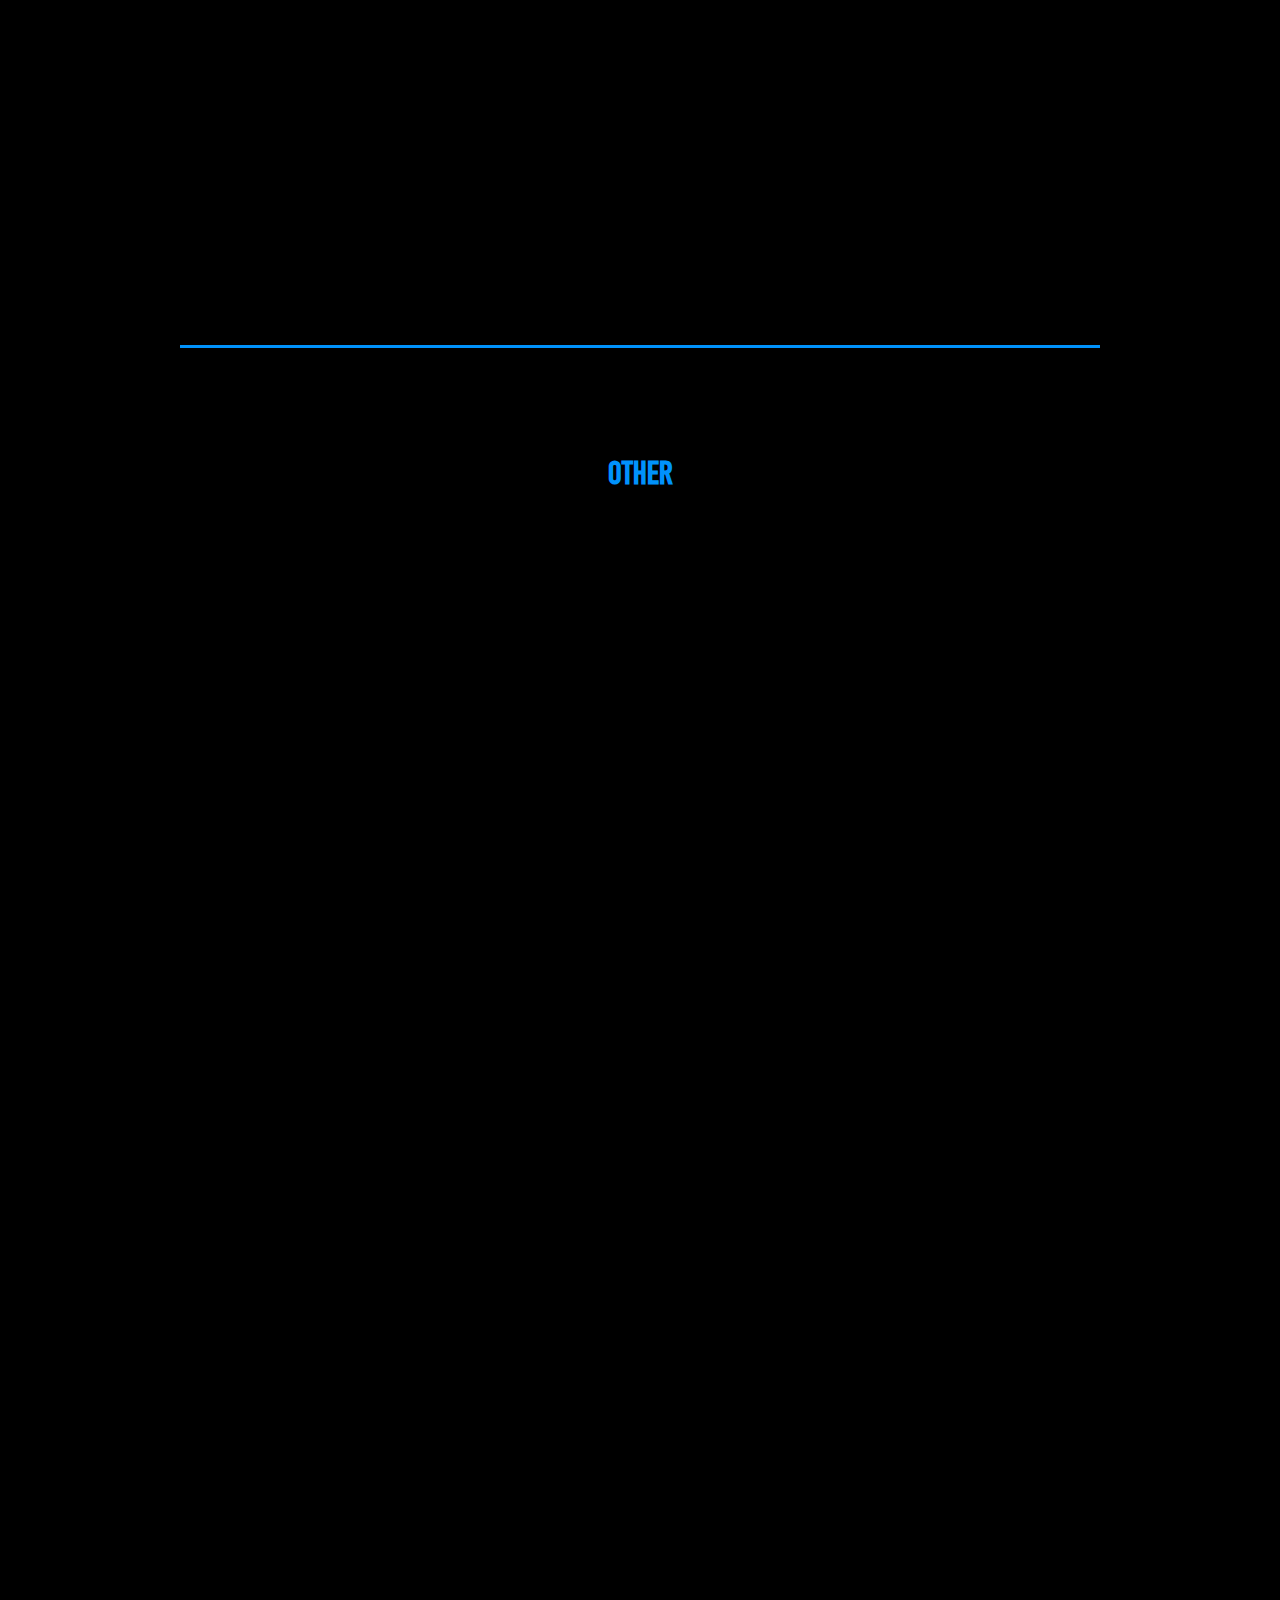
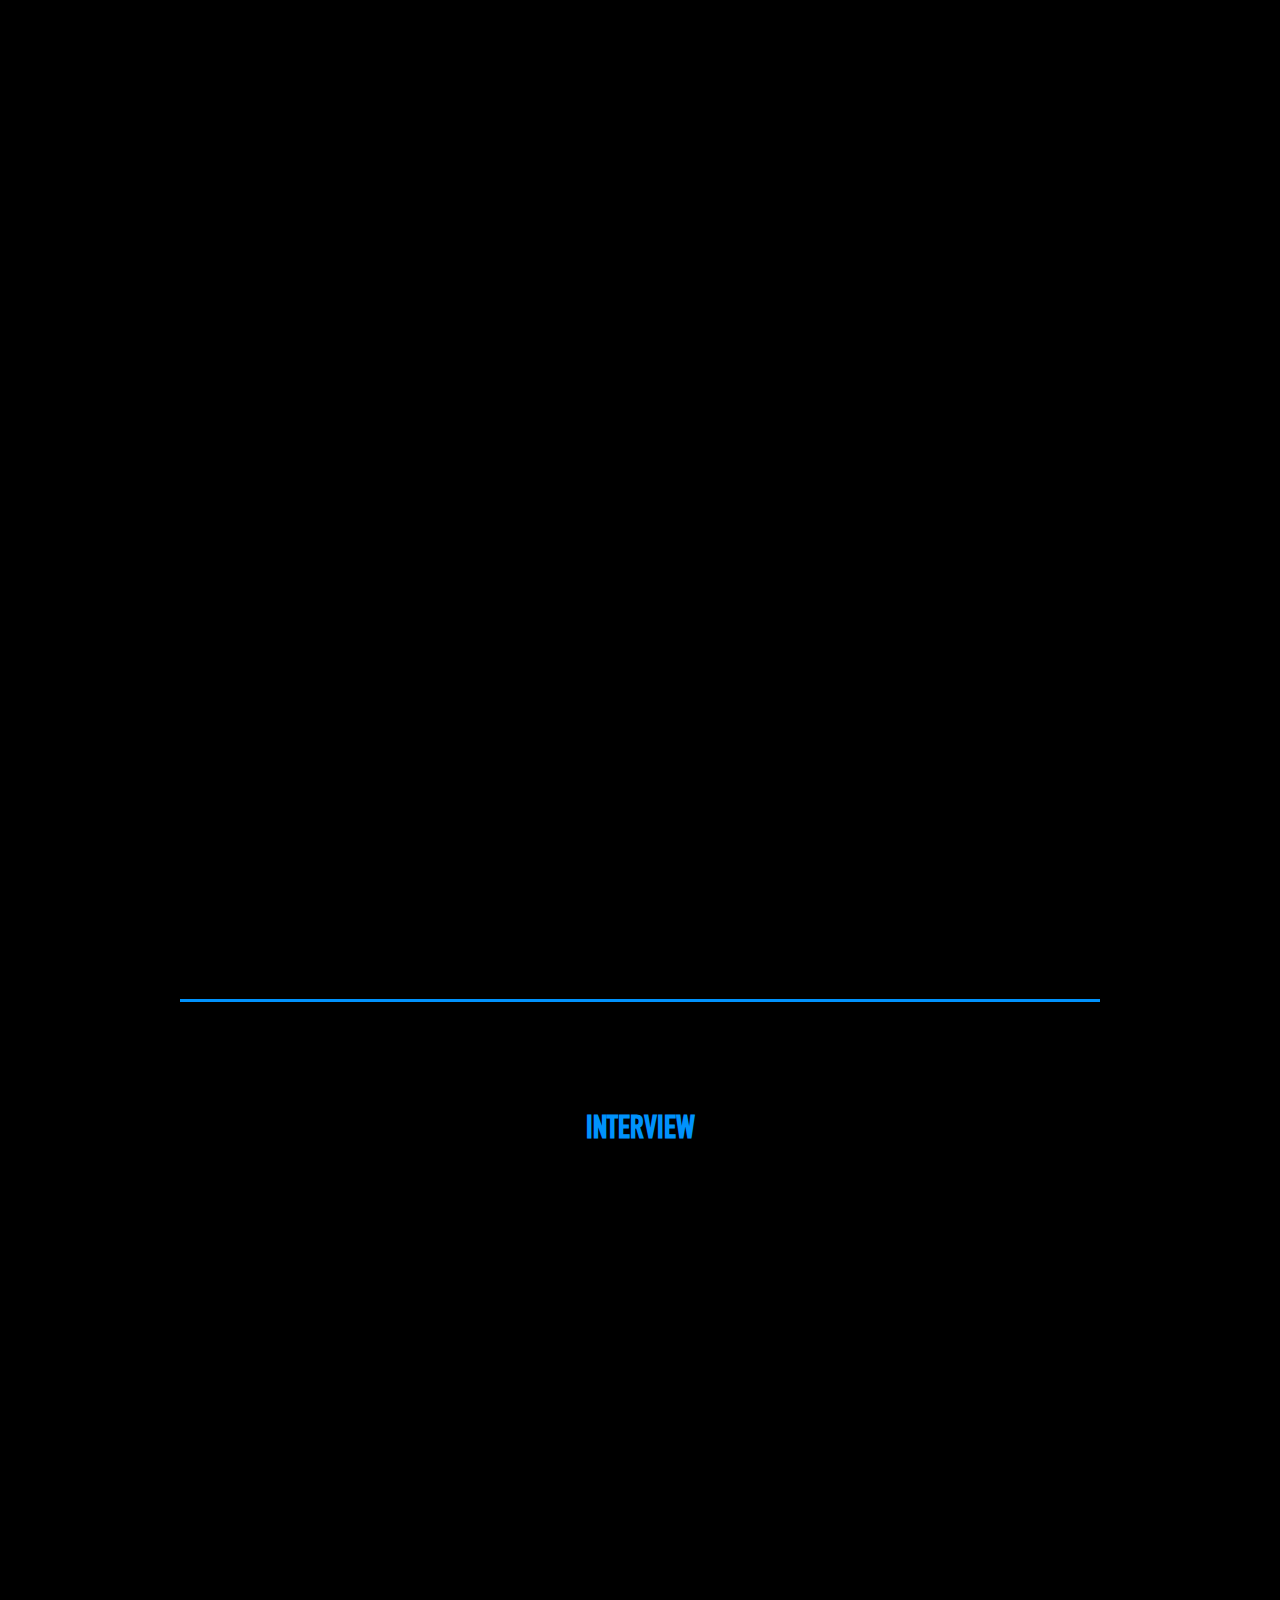
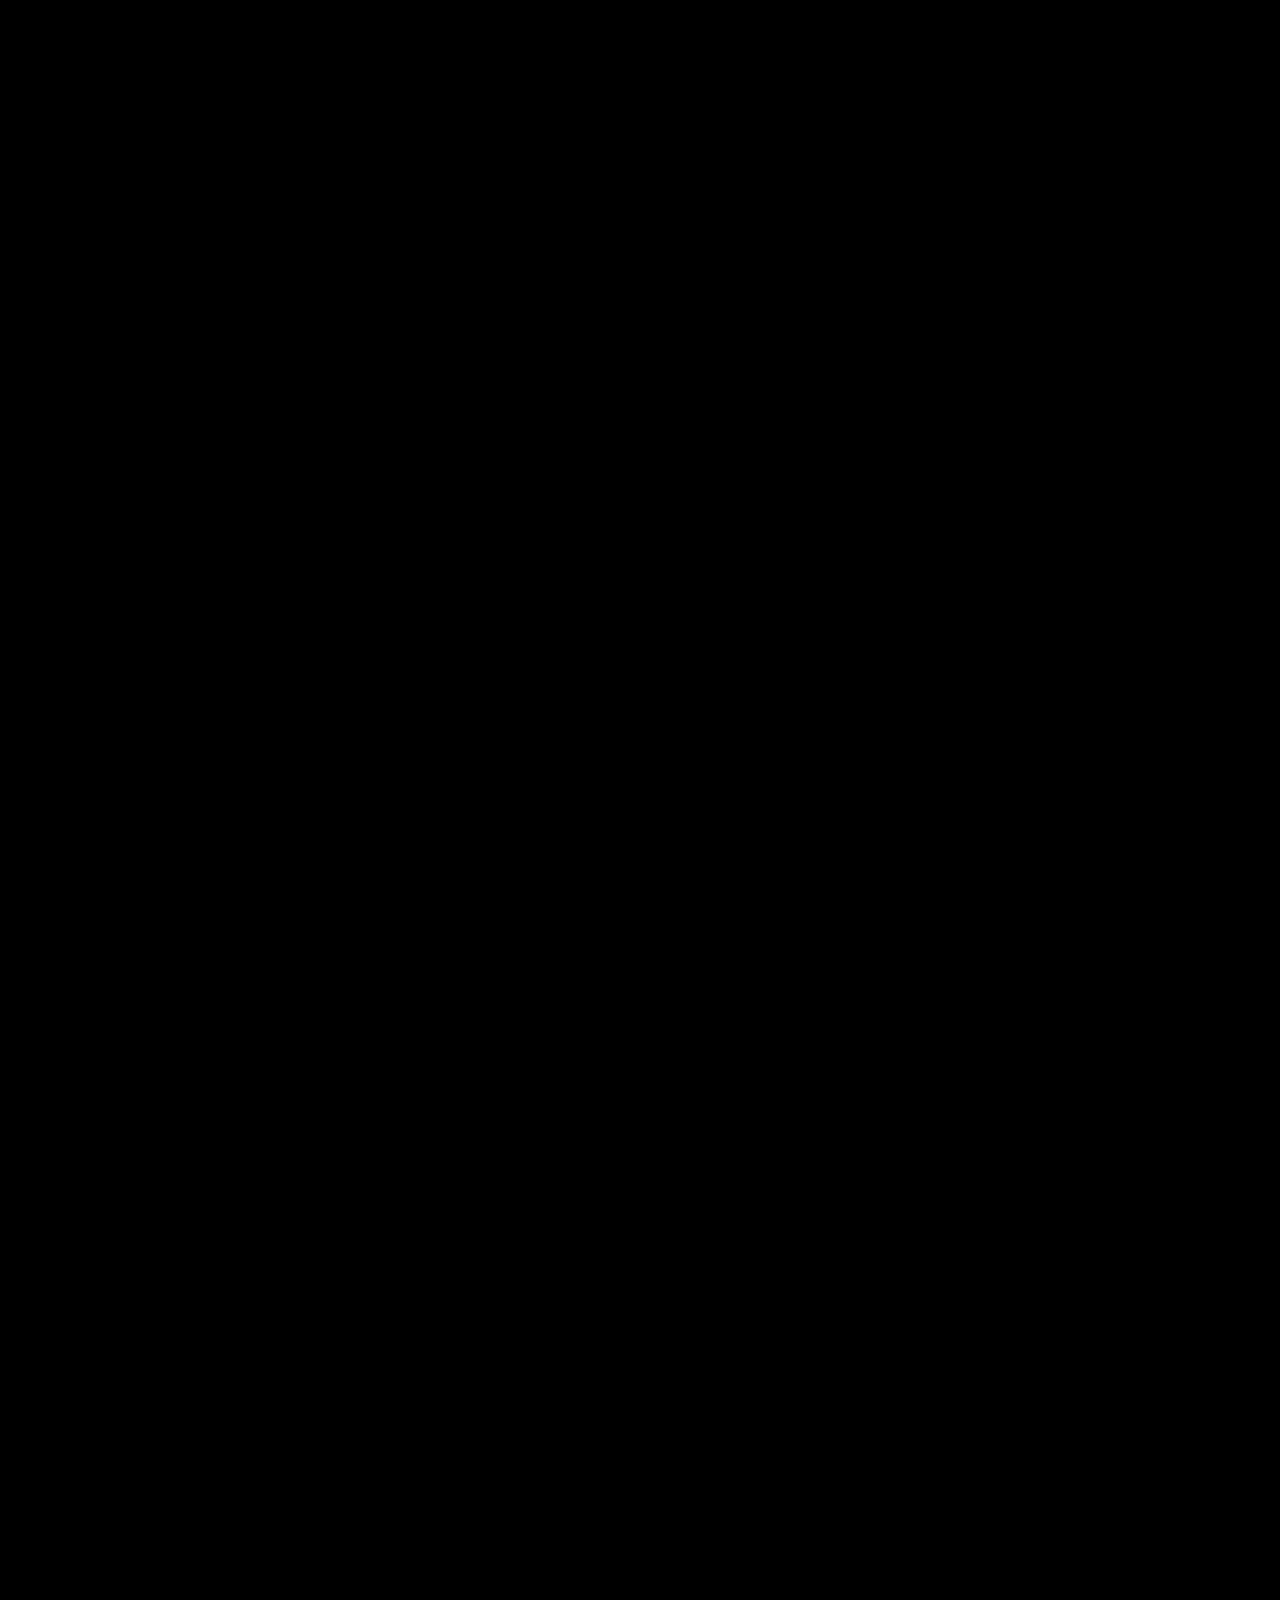
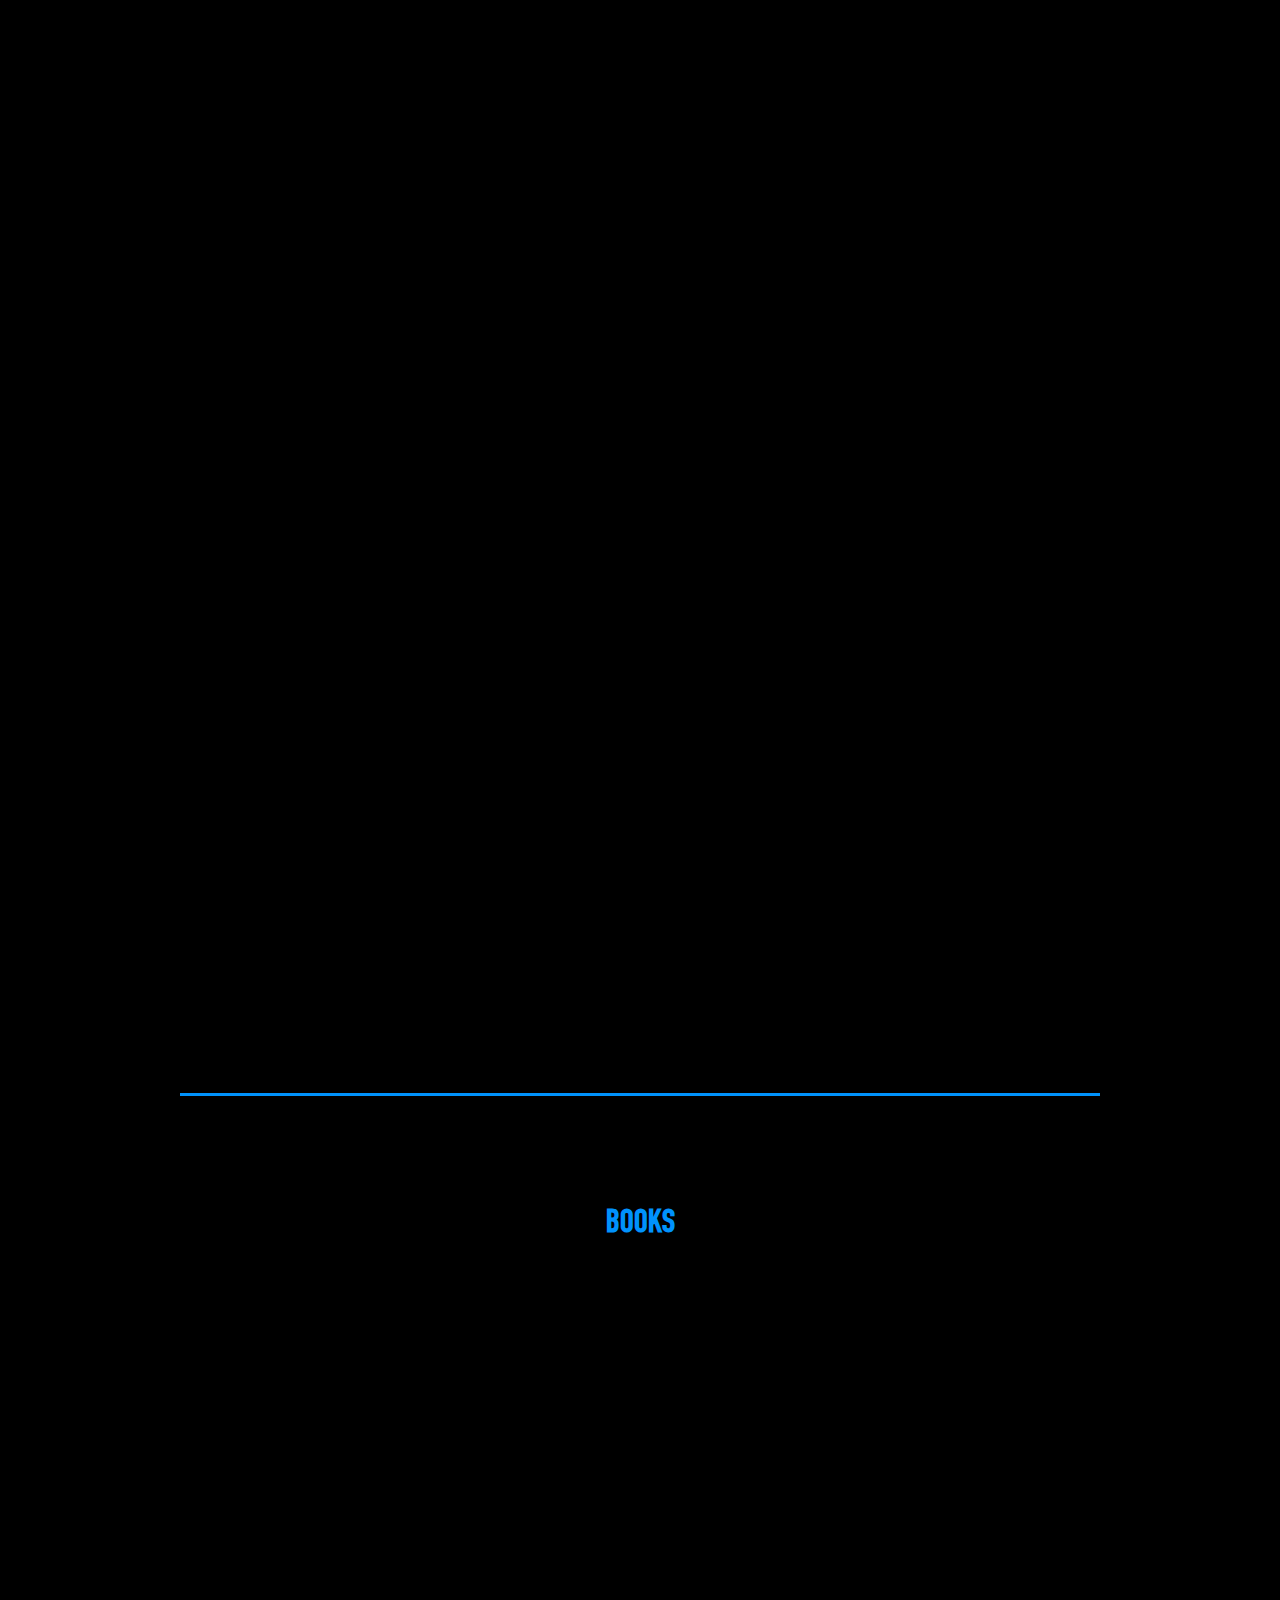
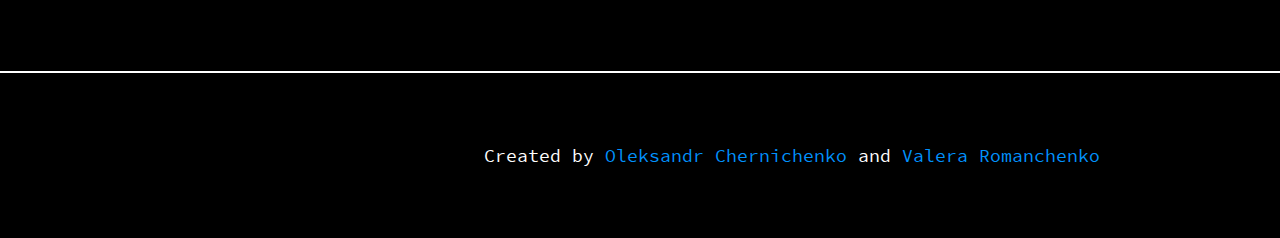
<file: other-page.html>
<!DOCTYPE html>
<html lang="en">
  <head>
    <meta charset="utf-8" />
    <link rel="shortcut icon" href="img/logo.ico" />
    <link rel="stylesheet" href="css/style.bundle.css" />
    <meta name="viewport" content="width=device-width,initial-scale=1,shrink-to-fit=no" />
    <meta name="theme-color" content="#000000" />
    <title>7even - Інше</title>
    <meta name="description" content="IT Roadmap" />
  </head>
  <body data-barba="wrapper">
    <div class="up">
      <svg
        version="1.1"
        id="Layer_1"
        xmlns="http://www.w3.org/2000/svg"
        xmlns:xlink="http://www.w3.org/1999/xlink"
        x="0px"
        y="0px"
        viewBox="0 0 38 72"
        style="enable-background: new 0 0 38 72"
        xml:space="preserve"
      >
        <polygon class="st0" points="0,25 18,0 38,21 25,26 28,72 10,67 13,27 " />
      </svg>
    </div>
    <div class="preloader">
      <div class="logo-wrap">
        <svg
          version="1.1"
          id="logo"
          xmlns="http://www.w3.org/2000/svg"
          xmlns:xlink="http://www.w3.org/1999/xlink"
          x="0px"
          y="0px"
          viewBox="0 0 762 854"
          style="enable-background: new 0 0 762 854"
          xml:space="preserve"
        >
          <g id="top_x5F_lines">
            <path
              class="logo-top-1"
              d="M92.5,3C33.8,3.4,11,3.8,9.5,4.7c-4.8,2.7-6.9,6.2-7.2,12.1l-0.4,5.7l17.4,27.9c13.8,22.1,18.1,28.4,20.8,29.8
            c3.3,1.8,9.4,1.9,183.9,1.6c169.9-0.3,180.7-0.4,183.7-2.1c1.8-1,4-2.9,4.9-4.2c3.4-5.2,21.8-55,21.8-59.2c0.1-4.5-2-8.2-6.8-11.7
            c-2.7-2.1-3.1-2.1-128.4-2.1C230.1,2.5,137.1,2.7,92.5,3z"
            />
            <path
              class="logo-top-2"
              d="M189.5,97l-119,0.5L67,99.7c-6.5,4.1-8.6,10.6-5.5,17.8c1.5,3.8,29.8,49.8,32.4,52.9c0.9,1,3.4,2.7,5.6,3.9
            c4,2,4.4,2,136.9,1.3c140.7-0.8,135.6-0.6,139.8-5.3c2-2.2,22.8-56.3,22.8-59.3c0-3.1-2.5-8.2-5.1-10.6c-4.8-4.3-7.8-4.6-47.7-4.2
            C325.5,96.3,255,96.7,189.5,97z"
            />
            <path
              class="logo-top-3"
              d="M155.3,191c-26.5,0.5-28.3,0.6-31,2.6c-4.1,3-6.5,8.1-6,12.9c0.6,5.6,37.7,65.7,42.3,68.6c3,1.8,5.8,1.9,85.8,1.9
            c89.3,0,87,0.1,91.3-5.3c2.7-3.4,24.4-60.1,25-65.3c0.7-5.4-1.9-10.7-6.6-13.6l-3.6-2.3H268C221.5,190.5,170.8,190.7,155.3,191z"
            />
          </g>
          <g id="mid">
            <path
              class="logo-romb-1"
              d="M568.1,4.8c-1.9,0.9-4.3,2.8-5.3,4.2C560,12.8,541,63.8,541,67.4c0,5,3.1,9.8,8,12.3c4.3,2.2,5.2,2.3,36.5,2.3
            c34.5,0,38.2-0.4,42.5-4.9c2.8-3.1,23-53.3,23.7-59.1c0.5-4.5-2.2-9.8-6.6-12.7C641.7,3,641.4,3,606.6,3
            C575.2,3,571.1,3.2,568.1,4.8z"
            />
            <path
              class="logo-romb-2"
              d="M680.8,2.9c-4.3,0.9-8.2,3.3-10.2,6.4c-0.8,1.2-5.9,13.7-11.2,27.7c-10.8,28.2-11.6,32.1-7.5,37.9
            c4.7,6.6,4.9,6.6,43.1,6.6c34.5,0,34.5,0,38.3-2.3c2.1-1.3,4.5-3.8,5.3-5.4c4-7.7,21.4-54.3,21.4-57.2c0-3.7-3.2-8.9-7.3-12
            c-2.7-2-4-2.1-35.5-2.2C699.2,2.3,682.9,2.5,680.8,2.9z"
            />
            <path
              class="logo-romb-3"
              d="M427.6,97c-3.3,1-7.2,4.5-9.1,8c-0.7,1.4-5.6,14-11,28c-10.5,27.7-10.9,29.9-6.5,36.1c4.1,5.7,5.6,5.9,42.5,5.9
            c36.4,0,38.2-0.2,42.3-5.4c2.8-3.7,22.3-53.1,22.9-58.1c0.6-5.6-2.2-10.4-7.7-13.3c-4.3-2.2-5.1-2.2-37.5-2.1
            C445.4,96.1,429.2,96.6,427.6,97z"
            />
            <path
              class="logo-romb-4"
              d="M535,97.1c-3.2,1.3-6.8,4.7-8.5,7.9c-0.7,1.4-5.4,13.3-10.4,26.6c-10,26.3-10.8,30.8-7.1,36.9c4,6.4,5.6,6.6,44.1,6.3
            l34.6-0.3l3.6-2.5c4.2-2.8,4.6-3.7,17.6-37.3c8.8-22.7,9.5-26.3,5.8-31.8c-4.5-6.8-5.3-6.9-43.2-6.8
            C551.4,96.1,536.5,96.5,535,97.1z"
            />
            <path
              class="logo-romb-5"
              d="M640,98.2c-1.8,1.3-4.1,3.4-5.1,4.8c-1,1.4-6.4,14.5-11.9,29.2c-9.5,25.4-10,27-9,30.7c1.4,5.4,5.4,9.8,9.8,11.1
            c5.1,1.4,64.5,1.3,69.7-0.1c7.1-2,9.1-5.4,20.3-34c5.8-14.9,10.2-27.8,10.2-29.7c0-4-1.9-7.9-5.5-11.2l-2.7-2.5l-36.2-0.3
            l-36.2-0.3L640,98.2z"
            />
            <path
              class="logo-romb-6"
              d="M391.5,191c-6.1,1.9-8,5.3-20,36.8c-12.6,33-13.3,36.2-9.2,42.3c4.5,6.7,5.4,6.9,41.7,6.9c29.7,0,32.9-0.2,36.7-1.9
            c2.3-1.1,4.9-3.1,5.9-4.5c2.4-3.8,25.3-62.7,25.4-65.3c0-4-3.1-10.3-6.4-12.6c-3-2.2-3.6-2.2-37.1-2.4
            C409.8,190.2,393.1,190.5,391.5,191z"
            />
            <path
              class="logo-romb-7"
              d="M498.5,191.9c-1.6,1-3.8,2.7-4.7,3.8c-3,3.4-25,60.2-25.5,65.8c-0.5,6.4,1.9,10.4,8,13.4c4.4,2.1,5.3,2.2,37.9,1.9
            c36.3-0.3,37.6-0.5,41.4-6.3c2.9-4.4,25.3-62.9,25.4-66c0-4.3-3-9.6-6.9-12.2c-3.4-2.3-3.7-2.3-38-2.3
            C504.2,190,501.3,190.2,498.5,191.9z"
            />
          </g>
          <g id="bot_x5F_lines">
            <path
              class="logo-bottom-1"
              d="M350.3,294c-5.7,3.4,1.1-13.4-72.6,179.5c-32.9,86-34.7,90.6-39.3,103.5c-5.3,14.8-5.2,16.6,1.1,26
            c11.6,17.2,35.5,48.7,38.5,50.8c6.1,4.1,15.4,2.1,19.5-4.2c1-1.4,5.4-11.9,10-23.3c4.6-11.5,9.9-24.6,11.8-29.3
            c1.9-4.7,8.6-21.8,15-38c6.4-16.2,18.2-46,26.1-66.3c8-20.2,14.9-38,15.2-39.5c0.6-2.5,23.1-60.3,46.4-119c5.1-12.9,9.4-25,9.7-27
            c0.5-4.6-2.2-9.9-6.7-13c-3.3-2.2-3.7-2.2-37.4-2.2C355.6,292,353.3,292.1,350.3,294z"
            />
            <path
              class="logo-bottom-2"
              d="M479.5,292c-21.3,0.5-22.9,0.9-26.3,5.7c-1,1.6-15.4,37.2-32,79.3S381.6,477.5,370,506.7c-11.5,29.3-21,53.9-21,54.6
            c0,1.3-12.3,32.4-14,35.5c-0.5,0.9-8,19.7-16.6,41.7c-9.9,25.1-15.9,41.8-16.2,44.8c-0.5,6-0.8,5.5,24.6,40.6
            c12.2,16.8,21.8,29.1,23.6,30.2c6.1,3.7,16.6,1.5,19.6-4.1c1.1-2,4.6-11,29.1-74.5c6.6-17,13.1-33.3,14.4-36.1
            c1.3-2.9,3.3-7.9,4.3-11.1c1.1-3.2,6.2-16.6,11.5-29.8c14.4-36.3,40.8-104.5,42.2-109c0.7-2.2,16.6-43.5,35.4-91.8
            c25-64.3,34.1-88.9,34.1-91.9c0-4.9-2.7-9.6-7.1-12.2C530.3,291.5,516.6,291.1,479.5,292z"
            />
            <path
              class="logo-bottom-3"
              d="M571.5,292c-4.2,0.9-8.4,3.8-9.9,6.9c-0.8,1.4-6,14.5-11.6,29.1c-5.7,14.6-12.7,32.6-15.5,40c-2.9,7.4-11.8,30.4-19.8,51
            s-17.9,46-22,56.5c-11,28.2-46.8,120.8-53.2,138c-3.2,8.2-7.2,18.6-9,23c-1.9,4.4-8.5,21.5-14.8,38c-6.4,16.5-18.2,47.1-26.3,68
            c-17.5,44.8-17.3,43.7-9.9,54.1c29.5,41.8,37.4,52.1,41.4,53.9c6.4,2.8,13.9,0.8,17.5-4.8c1.3-1.9,62.8-162,69.1-179.7
            c1.3-3.6,5-13.5,8.3-22c11.7-30.3,47.5-124,87.7-229.7c44.4-116.8,42.4-110.6,37-117.2c-5-5.9-6.5-6.1-37.7-6
            C587.2,291.2,573.1,291.6,571.5,292z"
            />
          </g>
        </svg>
      </div>
    </div>
    <header>
      <div class="container flex space-between middle">
        <a href="/" class="logo-wrap"
          ><svg
            version="1.1"
            id="logo"
            xmlns="http://www.w3.org/2000/svg"
            xmlns:xlink="http://www.w3.org/1999/xlink"
            x="0px"
            y="0px"
            viewBox="0 0 762 854"
            style="enable-background: new 0 0 762 854"
            xml:space="preserve"
          >
            <g id="top_x5F_lines">
              <path
                class="logo-top-1"
                d="M92.5,3C33.8,3.4,11,3.8,9.5,4.7c-4.8,2.7-6.9,6.2-7.2,12.1l-0.4,5.7l17.4,27.9c13.8,22.1,18.1,28.4,20.8,29.8
              c3.3,1.8,9.4,1.9,183.9,1.6c169.9-0.3,180.7-0.4,183.7-2.1c1.8-1,4-2.9,4.9-4.2c3.4-5.2,21.8-55,21.8-59.2c0.1-4.5-2-8.2-6.8-11.7
              c-2.7-2.1-3.1-2.1-128.4-2.1C230.1,2.5,137.1,2.7,92.5,3z"
              />
              <path
                class="logo-top-2"
                d="M189.5,97l-119,0.5L67,99.7c-6.5,4.1-8.6,10.6-5.5,17.8c1.5,3.8,29.8,49.8,32.4,52.9c0.9,1,3.4,2.7,5.6,3.9
              c4,2,4.4,2,136.9,1.3c140.7-0.8,135.6-0.6,139.8-5.3c2-2.2,22.8-56.3,22.8-59.3c0-3.1-2.5-8.2-5.1-10.6c-4.8-4.3-7.8-4.6-47.7-4.2
              C325.5,96.3,255,96.7,189.5,97z"
              />
              <path
                class="logo-top-3"
                d="M155.3,191c-26.5,0.5-28.3,0.6-31,2.6c-4.1,3-6.5,8.1-6,12.9c0.6,5.6,37.7,65.7,42.3,68.6c3,1.8,5.8,1.9,85.8,1.9
              c89.3,0,87,0.1,91.3-5.3c2.7-3.4,24.4-60.1,25-65.3c0.7-5.4-1.9-10.7-6.6-13.6l-3.6-2.3H268C221.5,190.5,170.8,190.7,155.3,191z"
              />
            </g>
            <g id="mid">
              <path
                class="logo-romb-1"
                d="M568.1,4.8c-1.9,0.9-4.3,2.8-5.3,4.2C560,12.8,541,63.8,541,67.4c0,5,3.1,9.8,8,12.3c4.3,2.2,5.2,2.3,36.5,2.3
              c34.5,0,38.2-0.4,42.5-4.9c2.8-3.1,23-53.3,23.7-59.1c0.5-4.5-2.2-9.8-6.6-12.7C641.7,3,641.4,3,606.6,3
              C575.2,3,571.1,3.2,568.1,4.8z"
              />
              <path
                class="logo-romb-2"
                d="M680.8,2.9c-4.3,0.9-8.2,3.3-10.2,6.4c-0.8,1.2-5.9,13.7-11.2,27.7c-10.8,28.2-11.6,32.1-7.5,37.9
              c4.7,6.6,4.9,6.6,43.1,6.6c34.5,0,34.5,0,38.3-2.3c2.1-1.3,4.5-3.8,5.3-5.4c4-7.7,21.4-54.3,21.4-57.2c0-3.7-3.2-8.9-7.3-12
              c-2.7-2-4-2.1-35.5-2.2C699.2,2.3,682.9,2.5,680.8,2.9z"
              />
              <path
                class="logo-romb-3"
                d="M427.6,97c-3.3,1-7.2,4.5-9.1,8c-0.7,1.4-5.6,14-11,28c-10.5,27.7-10.9,29.9-6.5,36.1c4.1,5.7,5.6,5.9,42.5,5.9
              c36.4,0,38.2-0.2,42.3-5.4c2.8-3.7,22.3-53.1,22.9-58.1c0.6-5.6-2.2-10.4-7.7-13.3c-4.3-2.2-5.1-2.2-37.5-2.1
              C445.4,96.1,429.2,96.6,427.6,97z"
              />
              <path
                class="logo-romb-4"
                d="M535,97.1c-3.2,1.3-6.8,4.7-8.5,7.9c-0.7,1.4-5.4,13.3-10.4,26.6c-10,26.3-10.8,30.8-7.1,36.9c4,6.4,5.6,6.6,44.1,6.3
              l34.6-0.3l3.6-2.5c4.2-2.8,4.6-3.7,17.6-37.3c8.8-22.7,9.5-26.3,5.8-31.8c-4.5-6.8-5.3-6.9-43.2-6.8
              C551.4,96.1,536.5,96.5,535,97.1z"
              />
              <path
                class="logo-romb-5"
                d="M640,98.2c-1.8,1.3-4.1,3.4-5.1,4.8c-1,1.4-6.4,14.5-11.9,29.2c-9.5,25.4-10,27-9,30.7c1.4,5.4,5.4,9.8,9.8,11.1
              c5.1,1.4,64.5,1.3,69.7-0.1c7.1-2,9.1-5.4,20.3-34c5.8-14.9,10.2-27.8,10.2-29.7c0-4-1.9-7.9-5.5-11.2l-2.7-2.5l-36.2-0.3
              l-36.2-0.3L640,98.2z"
              />
              <path
                class="logo-romb-6"
                d="M391.5,191c-6.1,1.9-8,5.3-20,36.8c-12.6,33-13.3,36.2-9.2,42.3c4.5,6.7,5.4,6.9,41.7,6.9c29.7,0,32.9-0.2,36.7-1.9
              c2.3-1.1,4.9-3.1,5.9-4.5c2.4-3.8,25.3-62.7,25.4-65.3c0-4-3.1-10.3-6.4-12.6c-3-2.2-3.6-2.2-37.1-2.4
              C409.8,190.2,393.1,190.5,391.5,191z"
              />
              <path
                class="logo-romb-7"
                d="M498.5,191.9c-1.6,1-3.8,2.7-4.7,3.8c-3,3.4-25,60.2-25.5,65.8c-0.5,6.4,1.9,10.4,8,13.4c4.4,2.1,5.3,2.2,37.9,1.9
              c36.3-0.3,37.6-0.5,41.4-6.3c2.9-4.4,25.3-62.9,25.4-66c0-4.3-3-9.6-6.9-12.2c-3.4-2.3-3.7-2.3-38-2.3
              C504.2,190,501.3,190.2,498.5,191.9z"
              />
            </g>
            <g id="bot_x5F_lines">
              <path
                class="logo-bottom-1"
                d="M350.3,294c-5.7,3.4,1.1-13.4-72.6,179.5c-32.9,86-34.7,90.6-39.3,103.5c-5.3,14.8-5.2,16.6,1.1,26
              c11.6,17.2,35.5,48.7,38.5,50.8c6.1,4.1,15.4,2.1,19.5-4.2c1-1.4,5.4-11.9,10-23.3c4.6-11.5,9.9-24.6,11.8-29.3
              c1.9-4.7,8.6-21.8,15-38c6.4-16.2,18.2-46,26.1-66.3c8-20.2,14.9-38,15.2-39.5c0.6-2.5,23.1-60.3,46.4-119c5.1-12.9,9.4-25,9.7-27
              c0.5-4.6-2.2-9.9-6.7-13c-3.3-2.2-3.7-2.2-37.4-2.2C355.6,292,353.3,292.1,350.3,294z"
              />
              <path
                class="logo-bottom-2"
                d="M479.5,292c-21.3,0.5-22.9,0.9-26.3,5.7c-1,1.6-15.4,37.2-32,79.3S381.6,477.5,370,506.7c-11.5,29.3-21,53.9-21,54.6
              c0,1.3-12.3,32.4-14,35.5c-0.5,0.9-8,19.7-16.6,41.7c-9.9,25.1-15.9,41.8-16.2,44.8c-0.5,6-0.8,5.5,24.6,40.6
              c12.2,16.8,21.8,29.1,23.6,30.2c6.1,3.7,16.6,1.5,19.6-4.1c1.1-2,4.6-11,29.1-74.5c6.6-17,13.1-33.3,14.4-36.1
              c1.3-2.9,3.3-7.9,4.3-11.1c1.1-3.2,6.2-16.6,11.5-29.8c14.4-36.3,40.8-104.5,42.2-109c0.7-2.2,16.6-43.5,35.4-91.8
              c25-64.3,34.1-88.9,34.1-91.9c0-4.9-2.7-9.6-7.1-12.2C530.3,291.5,516.6,291.1,479.5,292z"
              />
              <path
                class="logo-bottom-3"
                d="M571.5,292c-4.2,0.9-8.4,3.8-9.9,6.9c-0.8,1.4-6,14.5-11.6,29.1c-5.7,14.6-12.7,32.6-15.5,40c-2.9,7.4-11.8,30.4-19.8,51
              s-17.9,46-22,56.5c-11,28.2-46.8,120.8-53.2,138c-3.2,8.2-7.2,18.6-9,23c-1.9,4.4-8.5,21.5-14.8,38c-6.4,16.5-18.2,47.1-26.3,68
              c-17.5,44.8-17.3,43.7-9.9,54.1c29.5,41.8,37.4,52.1,41.4,53.9c6.4,2.8,13.9,0.8,17.5-4.8c1.3-1.9,62.8-162,69.1-179.7
              c1.3-3.6,5-13.5,8.3-22c11.7-30.3,47.5-124,87.7-229.7c44.4-116.8,42.4-110.6,37-117.2c-5-5.9-6.5-6.1-37.7-6
              C587.2,291.2,573.1,291.6,571.5,292z"
              />
            </g></svg
        ></a>
        <div class="right-col">
          <div class="menu-wrap">
            <ul>
              <li><a href="html-page.html">HTML</a></li>
              <li><a href="css-page.html">CSS</a></li>
              <li><a href="verstka-page.html">Верстка</a></li>
              <li><a href="js-page.html">JavaScript</a></li>
              <li><a href="react-page.html">React</a></li>
              <li><a href="other-page.html">Інше</a></li>
              <li><a href="final-page.html">Фінал</a></li>
            </ul>
          </div>
          <div class="burger-wrap">
            <div class="burger">
              <label for="check"><input type="checkbox" id="check" /> <span></span> <span></span> <span></span></label>
            </div>
          </div>
        </div>
      </div>
    </header>
    <div class="mob-menu">
      <div class="menu-wrap">
        <ul>
          <li><a href="html-page.html">HTML</a></li>
          <li><a href="css-page.html">CSS</a></li>
          <li><a href="verstka-page.html">Верстка</a></li>
          <li><a href="js-page.html">JavaScript</a></li>
          <li><a href="react-page.html">React</a></li>
          <li><a href="other-page.html">Інше</a></li>
          <li><a href="final-page.html">Фінал</a></li>
        </ul>
      </div>
      <div class="back"></div>
    </div>
    <div class="rombs-wrap">
      <div class="romb romb1" data-rellax-speed="6"><div class="inner"></div></div>
      <div class="romb romb2" data-rellax-speed="3"><div class="inner"></div></div>
      <div class="romb romb3" data-rellax-speed="2"><div class="inner"></div></div>
      <div class="romb romb4" data-rellax-speed="-4"><div class="inner"></div></div>
      <div class="romb romb5" data-rellax-speed="3"><div class="inner"></div></div>
    </div>
    <main data-barba="container" data-barba-namespace="home" class="main">
      <div class="mainpage">
        <div class="container">
          <div class="block"><h1>English</h1></div>
          <div class="block myAnimate dialog left dialog-other-1">
            <div class="image-wrap">
              <div class="img-wrap"><img src="img/student6.png" alt="" /></div>
            </div>
            <div class="info">
              <svg
                version="1.1"
                id="Layer_1"
                xmlns="http://www.w3.org/2000/svg"
                xmlns:xlink="http://www.w3.org/1999/xlink"
                x="0px"
                y="0px"
                viewBox="0 0 417 96"
                style="enable-background: new 0 0 417 96"
                xml:space="preserve"
              >
                <polygon class="st0" points="20.5,81.5 364.5,75.5 402,12 61.5,34.5 47.5,67.5 " />
              </svg>
              <p>Окей, Che, а чи потрібні мені знання англійської мови на старті?</p>
            </div>
          </div>
          <div class="block myAnimate dialog right dialog-other-2">
            <div class="info">
              <svg
                version="1.1"
                id="Layer_1"
                xmlns="http://www.w3.org/2000/svg"
                xmlns:xlink="http://www.w3.org/1999/xlink"
                x="0px"
                y="0px"
                viewBox="0 0 725.2 172.1"
                style="enable-background: new 0 0 725.2 172.1"
                xml:space="preserve"
              >
                <polygon class="st0" points="1.8,1.6 34.8,170.6 718.8,153.6 669.8,130.6 639.8,24.6 " />
              </svg>
              <p>
                Гарне питання. На початку знання англійської мови не критичні, так як є достатньо інформації на
                російській мові. Однак, для рівня вище - англійська необхідна, тому, бажано б, почати її вчити майже на
                початку своєї кар’єри. Це допоможе в майбутньому отримувати інформацію набагато швидше, читати
                документації, книги, спілкуватися з замовниками, проходити співбесіди.
              </p>
            </div>
            <div class="image-wrap">
              <div class="img-wrap"><img src="img/other1.png" alt="" /></div>
            </div>
          </div>
          <div class="block myAnimate dialog left dialog-other-3">
            <div class="image-wrap">
              <div class="img-wrap"><img src="img/student7.png" alt="" /></div>
            </div>
            <div class="info">
              <svg
                version="1.1"
                id="Layer_1"
                xmlns="http://www.w3.org/2000/svg"
                xmlns:xlink="http://www.w3.org/1999/xlink"
                x="0px"
                y="0px"
                viewBox="0 0 254 76"
                style="enable-background: new 0 0 254 76"
                xml:space="preserve"
              >
                <polygon class="st0" points="8,67 36,47 229,47 248,7 21,20 18,43 " />
              </svg>
              <p>Ех, то це мені доведеться ще й заучувати таблиці з дванадцятьма часовими формами?(</p>
            </div>
          </div>
          <div class="block myAnimate dialog right dialog-other-4">
            <div class="info">
              <svg
                version="1.1"
                id="Layer_1"
                xmlns="http://www.w3.org/2000/svg"
                xmlns:xlink="http://www.w3.org/1999/xlink"
                x="0px"
                y="0px"
                viewBox="0 0 558 109"
                style="enable-background: new 0 0 558 109"
                xml:space="preserve"
              >
                <polygon class="st0" points="20,104 528,83 549,69 532,69 527,14 5,5 " />
              </svg>
              <p>
                Ні. Технічна англійська дуже проста і 3-4 часових форм буде цілком достатньо. В мене є дві книжки, знань
                в яких буде цілком достатньо для стрімкого старту кар’єри в ІТ.
              </p>
            </div>
            <div class="image-wrap">
              <div class="img-wrap"><img src="img/other2.png" alt="" /></div>
            </div>
          </div>
          <div class="block myAnimate">
            <div class="link">
              <a
                href="https://drive.google.com/file/d/1YFqLdiYImIyoRYtaiUA9REYhgXG8oLu1/view?usp=sharing"
                target="_black"
                ><span>Essential Grammar in Use</span>
                <svg
                  class="cursor"
                  xmlns="http://www.w3.org/2000/svg"
                  xmlns:xlink="http://www.w3.org/1999/xlink"
                  version="1.1"
                  id="Layer_1"
                  x="0px"
                  y="0px"
                  viewBox="0 0 511.995 511.995"
                  style="enable-background: new 0 0 511.995 511.995"
                  xml:space="preserve"
                  width="512"
                  height="512"
                >
                  <path
                    d="M346.999,511.995c-22.429,0.001-44.06-12.513-54.479-33.798l-30.156-56.463l-17.107,32.654  c-0.438,0.838-0.937,1.644-1.489,2.411c-11.227,15.58-29.699,21.117-43.375,21.117c-0.11,0-0.22,0-0.331-0.001  c-15.284-0.101-30.503-6.659-41.752-17.995c-11.683-11.772-18.116-27.399-18.116-44.005V156.961  c0-23.619,13.308-44.471,34.729-54.419c21.218-9.854,45.475-6.722,63.469,8.149l131.747,98.111  c8.859,6.597,10.692,19.127,4.096,27.986c-6.598,8.859-19.127,10.692-27.986,4.095l-132.191-98.442  c-0.327-0.244-0.647-0.497-0.959-0.761c-9.047-7.64-18.61-4.12-21.328-2.859c-2.716,1.261-11.576,6.296-11.576,18.14v258.955  c0,12.887,10.609,21.938,20.132,22c0.03,0,0.062,0,0.092,0c3.892,0,8.171-1.612,10.303-3.798l33.758-64.438  c3.438-6.564,10.226-10.689,17.636-10.719c0.027,0,0.054,0,0.08,0c7.38,0,14.163,4.064,17.642,10.578l48.151,90.155  c0.136,0.254,0.266,0.511,0.39,0.771c4.8,10.002,16.898,14.354,26.966,9.693c5.013-2.318,8.795-6.458,10.652-11.658  c1.801-5.041,1.57-10.458-0.641-15.31l-48.596-86.476c-3.48-6.193-3.414-13.767,0.174-19.898c3.587-6.131,10.158-9.899,17.262-9.899  h68.568c11.604-0.593,16.237-9.731,17.387-12.539c1.18-2.879,4.385-12.958-3.896-21.741c-7.577-8.037-7.205-20.694,0.831-28.272  c8.037-7.578,20.695-7.204,28.272,0.832c16.41,17.405,20.936,42.059,11.809,64.342c-9.076,22.16-29.471,36.477-53.225,37.364  c-0.248,0.01-0.497,0.014-0.746,0.014h-34.819l32.196,57.293c0.197,0.352,0.385,0.709,0.561,1.072  c7.131,14.706,8.03,31.282,2.532,46.673c-5.497,15.392-16.693,27.647-31.527,34.508C364.016,510.216,355.45,511.994,346.999,511.995  z M162.808,78.542c9.686-5.311,13.231-17.468,7.92-27.153l-17-31c-5.311-9.685-17.466-13.23-27.152-7.919  c-9.686,5.311-13.231,17.468-7.92,27.153l17,31c3.638,6.634,10.486,10.387,17.554,10.387  C156.46,81.01,159.758,80.216,162.808,78.542z M120.515,124.023c4.427-10.12-0.188-21.913-10.307-26.34l-32-14  c-10.12-4.428-21.912,0.188-26.34,10.307c-4.427,10.12,0.188,21.913,10.307,26.34l32,14c2.609,1.142,5.329,1.682,8.006,1.682  C109.886,136.011,117.229,131.533,120.515,124.023z M245.166,59.331l11-33c3.493-10.479-2.17-21.806-12.649-25.298  c-10.475-3.495-21.806,2.17-25.298,12.649l-11,33c-3.493,10.479,2.17,21.806,12.649,25.298c2.098,0.7,4.23,1.032,6.327,1.032  C234.568,73.012,242.373,67.711,245.166,59.331z M298.096,110.078l27-20c8.876-6.575,10.741-19.1,4.167-27.976  c-6.575-8.876-19.101-10.741-27.976-4.167l-27,20c-8.876,6.575-10.741,19.1-4.167,27.976c3.924,5.297,9.966,8.097,16.087,8.097  C290.344,114.008,294.517,112.729,298.096,110.078z M79.62,222.576l30-12c10.256-4.102,15.244-15.742,11.142-25.997  c-4.103-10.257-15.744-15.245-25.997-11.142l-30,12c-10.256,4.102-15.244,15.742-11.142,25.997  c3.128,7.82,10.638,12.578,18.575,12.578C74.671,224.012,77.184,223.55,79.62,222.576z"
                  />
                </svg>
                <svg
                  class="back"
                  version="1.1"
                  id="Layer_1"
                  xmlns="http://www.w3.org/2000/svg"
                  xmlns:xlink="http://www.w3.org/1999/xlink"
                  x="0px"
                  y="0px"
                  viewBox="0 0 283 45"
                  style="enable-background: new 0 0 283 45"
                  xml:space="preserve"
                >
                  <polygon class="st0" points="4.5,45 279.5,42 270,5 21.5,0 " /></svg
              ></a>
            </div>
          </div>
          <div class="block myAnimate">
            <div class="link">
              <a
                href="https://drive.google.com/file/d/1r9yMiKinbgh2ay_Sn88Xv4xzKXeQM3qZ/view?usp=sharing"
                target="_black"
                ><span>Grammar in Use</span>
                <svg
                  class="cursor"
                  xmlns="http://www.w3.org/2000/svg"
                  xmlns:xlink="http://www.w3.org/1999/xlink"
                  version="1.1"
                  id="Layer_1"
                  x="0px"
                  y="0px"
                  viewBox="0 0 511.995 511.995"
                  style="enable-background: new 0 0 511.995 511.995"
                  xml:space="preserve"
                  width="512"
                  height="512"
                >
                  <path
                    d="M346.999,511.995c-22.429,0.001-44.06-12.513-54.479-33.798l-30.156-56.463l-17.107,32.654  c-0.438,0.838-0.937,1.644-1.489,2.411c-11.227,15.58-29.699,21.117-43.375,21.117c-0.11,0-0.22,0-0.331-0.001  c-15.284-0.101-30.503-6.659-41.752-17.995c-11.683-11.772-18.116-27.399-18.116-44.005V156.961  c0-23.619,13.308-44.471,34.729-54.419c21.218-9.854,45.475-6.722,63.469,8.149l131.747,98.111  c8.859,6.597,10.692,19.127,4.096,27.986c-6.598,8.859-19.127,10.692-27.986,4.095l-132.191-98.442  c-0.327-0.244-0.647-0.497-0.959-0.761c-9.047-7.64-18.61-4.12-21.328-2.859c-2.716,1.261-11.576,6.296-11.576,18.14v258.955  c0,12.887,10.609,21.938,20.132,22c0.03,0,0.062,0,0.092,0c3.892,0,8.171-1.612,10.303-3.798l33.758-64.438  c3.438-6.564,10.226-10.689,17.636-10.719c0.027,0,0.054,0,0.08,0c7.38,0,14.163,4.064,17.642,10.578l48.151,90.155  c0.136,0.254,0.266,0.511,0.39,0.771c4.8,10.002,16.898,14.354,26.966,9.693c5.013-2.318,8.795-6.458,10.652-11.658  c1.801-5.041,1.57-10.458-0.641-15.31l-48.596-86.476c-3.48-6.193-3.414-13.767,0.174-19.898c3.587-6.131,10.158-9.899,17.262-9.899  h68.568c11.604-0.593,16.237-9.731,17.387-12.539c1.18-2.879,4.385-12.958-3.896-21.741c-7.577-8.037-7.205-20.694,0.831-28.272  c8.037-7.578,20.695-7.204,28.272,0.832c16.41,17.405,20.936,42.059,11.809,64.342c-9.076,22.16-29.471,36.477-53.225,37.364  c-0.248,0.01-0.497,0.014-0.746,0.014h-34.819l32.196,57.293c0.197,0.352,0.385,0.709,0.561,1.072  c7.131,14.706,8.03,31.282,2.532,46.673c-5.497,15.392-16.693,27.647-31.527,34.508C364.016,510.216,355.45,511.994,346.999,511.995  z M162.808,78.542c9.686-5.311,13.231-17.468,7.92-27.153l-17-31c-5.311-9.685-17.466-13.23-27.152-7.919  c-9.686,5.311-13.231,17.468-7.92,27.153l17,31c3.638,6.634,10.486,10.387,17.554,10.387  C156.46,81.01,159.758,80.216,162.808,78.542z M120.515,124.023c4.427-10.12-0.188-21.913-10.307-26.34l-32-14  c-10.12-4.428-21.912,0.188-26.34,10.307c-4.427,10.12,0.188,21.913,10.307,26.34l32,14c2.609,1.142,5.329,1.682,8.006,1.682  C109.886,136.011,117.229,131.533,120.515,124.023z M245.166,59.331l11-33c3.493-10.479-2.17-21.806-12.649-25.298  c-10.475-3.495-21.806,2.17-25.298,12.649l-11,33c-3.493,10.479,2.17,21.806,12.649,25.298c2.098,0.7,4.23,1.032,6.327,1.032  C234.568,73.012,242.373,67.711,245.166,59.331z M298.096,110.078l27-20c8.876-6.575,10.741-19.1,4.167-27.976  c-6.575-8.876-19.101-10.741-27.976-4.167l-27,20c-8.876,6.575-10.741,19.1-4.167,27.976c3.924,5.297,9.966,8.097,16.087,8.097  C290.344,114.008,294.517,112.729,298.096,110.078z M79.62,222.576l30-12c10.256-4.102,15.244-15.742,11.142-25.997  c-4.103-10.257-15.744-15.245-25.997-11.142l-30,12c-10.256,4.102-15.244,15.742-11.142,25.997  c3.128,7.82,10.638,12.578,18.575,12.578C74.671,224.012,77.184,223.55,79.62,222.576z"
                  />
                </svg>
                <svg
                  class="back"
                  version="1.1"
                  id="Layer_1"
                  xmlns="http://www.w3.org/2000/svg"
                  xmlns:xlink="http://www.w3.org/1999/xlink"
                  x="0px"
                  y="0px"
                  viewBox="0 0 283 45"
                  style="enable-background: new 0 0 283 45"
                  xml:space="preserve"
                >
                  <polygon class="st0" points="4.5,45 279.5,42 270,5 21.5,0 " /></svg
              ></a>
            </div>
          </div>
          <div class="block"><div class="line"></div></div>
          <div class="block myAnimate dialog right dialog-other-5">
            <div class="info">
              <svg
                version="1.1"
                id="Layer_1"
                xmlns="http://www.w3.org/2000/svg"
                xmlns:xlink="http://www.w3.org/1999/xlink"
                x="0px"
                y="0px"
                viewBox="0 0 826 125"
                style="enable-background: new 0 0 826 125"
                xml:space="preserve"
              >
                <polygon class="st0" points="13,8 46,119 811,105 758,85 721,27 " />
              </svg>
              <p>
                Коли справа дійде до пошуку серйозної роботи, де потрібна буде англійська, зверни увагу на цей лінк:
              </p>
            </div>
            <div class="image-wrap">
              <div class="img-wrap"><img src="img/other3.png" alt="" /></div>
            </div>
          </div>
          <div class="block myAnimate">
            <div class="link">
              <a href="https://dou.ua/lenta/articles/interview-in-english/" target="_black"
                ><span>Job interview in English</span>
                <svg
                  class="cursor"
                  xmlns="http://www.w3.org/2000/svg"
                  xmlns:xlink="http://www.w3.org/1999/xlink"
                  version="1.1"
                  id="Layer_1"
                  x="0px"
                  y="0px"
                  viewBox="0 0 511.995 511.995"
                  style="enable-background: new 0 0 511.995 511.995"
                  xml:space="preserve"
                  width="512"
                  height="512"
                >
                  <path
                    d="M346.999,511.995c-22.429,0.001-44.06-12.513-54.479-33.798l-30.156-56.463l-17.107,32.654  c-0.438,0.838-0.937,1.644-1.489,2.411c-11.227,15.58-29.699,21.117-43.375,21.117c-0.11,0-0.22,0-0.331-0.001  c-15.284-0.101-30.503-6.659-41.752-17.995c-11.683-11.772-18.116-27.399-18.116-44.005V156.961  c0-23.619,13.308-44.471,34.729-54.419c21.218-9.854,45.475-6.722,63.469,8.149l131.747,98.111  c8.859,6.597,10.692,19.127,4.096,27.986c-6.598,8.859-19.127,10.692-27.986,4.095l-132.191-98.442  c-0.327-0.244-0.647-0.497-0.959-0.761c-9.047-7.64-18.61-4.12-21.328-2.859c-2.716,1.261-11.576,6.296-11.576,18.14v258.955  c0,12.887,10.609,21.938,20.132,22c0.03,0,0.062,0,0.092,0c3.892,0,8.171-1.612,10.303-3.798l33.758-64.438  c3.438-6.564,10.226-10.689,17.636-10.719c0.027,0,0.054,0,0.08,0c7.38,0,14.163,4.064,17.642,10.578l48.151,90.155  c0.136,0.254,0.266,0.511,0.39,0.771c4.8,10.002,16.898,14.354,26.966,9.693c5.013-2.318,8.795-6.458,10.652-11.658  c1.801-5.041,1.57-10.458-0.641-15.31l-48.596-86.476c-3.48-6.193-3.414-13.767,0.174-19.898c3.587-6.131,10.158-9.899,17.262-9.899  h68.568c11.604-0.593,16.237-9.731,17.387-12.539c1.18-2.879,4.385-12.958-3.896-21.741c-7.577-8.037-7.205-20.694,0.831-28.272  c8.037-7.578,20.695-7.204,28.272,0.832c16.41,17.405,20.936,42.059,11.809,64.342c-9.076,22.16-29.471,36.477-53.225,37.364  c-0.248,0.01-0.497,0.014-0.746,0.014h-34.819l32.196,57.293c0.197,0.352,0.385,0.709,0.561,1.072  c7.131,14.706,8.03,31.282,2.532,46.673c-5.497,15.392-16.693,27.647-31.527,34.508C364.016,510.216,355.45,511.994,346.999,511.995  z M162.808,78.542c9.686-5.311,13.231-17.468,7.92-27.153l-17-31c-5.311-9.685-17.466-13.23-27.152-7.919  c-9.686,5.311-13.231,17.468-7.92,27.153l17,31c3.638,6.634,10.486,10.387,17.554,10.387  C156.46,81.01,159.758,80.216,162.808,78.542z M120.515,124.023c4.427-10.12-0.188-21.913-10.307-26.34l-32-14  c-10.12-4.428-21.912,0.188-26.34,10.307c-4.427,10.12,0.188,21.913,10.307,26.34l32,14c2.609,1.142,5.329,1.682,8.006,1.682  C109.886,136.011,117.229,131.533,120.515,124.023z M245.166,59.331l11-33c3.493-10.479-2.17-21.806-12.649-25.298  c-10.475-3.495-21.806,2.17-25.298,12.649l-11,33c-3.493,10.479,2.17,21.806,12.649,25.298c2.098,0.7,4.23,1.032,6.327,1.032  C234.568,73.012,242.373,67.711,245.166,59.331z M298.096,110.078l27-20c8.876-6.575,10.741-19.1,4.167-27.976  c-6.575-8.876-19.101-10.741-27.976-4.167l-27,20c-8.876,6.575-10.741,19.1-4.167,27.976c3.924,5.297,9.966,8.097,16.087,8.097  C290.344,114.008,294.517,112.729,298.096,110.078z M79.62,222.576l30-12c10.256-4.102,15.244-15.742,11.142-25.997  c-4.103-10.257-15.744-15.245-25.997-11.142l-30,12c-10.256,4.102-15.244,15.742-11.142,25.997  c3.128,7.82,10.638,12.578,18.575,12.578C74.671,224.012,77.184,223.55,79.62,222.576z"
                  />
                </svg>
                <svg
                  class="back"
                  version="1.1"
                  id="Layer_1"
                  xmlns="http://www.w3.org/2000/svg"
                  xmlns:xlink="http://www.w3.org/1999/xlink"
                  x="0px"
                  y="0px"
                  viewBox="0 0 283 45"
                  style="enable-background: new 0 0 283 45"
                  xml:space="preserve"
                >
                  <polygon class="st0" points="4.5,45 279.5,42 270,5 21.5,0 " /></svg
              ></a>
            </div>
          </div>
          <div class="block"><div class="line"></div></div>
          <div class="block"><h1>Git</h1></div>
          <div class="block myAnimate dialog right dialog-other-6">
            <div class="info">
              <svg
                version="1.1"
                id="Layer_1"
                xmlns="http://www.w3.org/2000/svg"
                xmlns:xlink="http://www.w3.org/1999/xlink"
                x="0px"
                y="0px"
                viewBox="0 0 849 148"
                style="enable-background: new 0 0 849 148"
                xml:space="preserve"
              >
                <polygon class="st0" points="16,12.5 42,139.5 777,119.5 834,91.5 777.5,95 737,22.5 " />
              </svg>
              <p>
                Програмісти не зберігають програми на флешках, не роблять з папок архіви, та не перекидають їх в
                месенджерах. Для всього цього в людста є Git.
              </p>
            </div>
            <div class="image-wrap">
              <div class="img-wrap"><img src="img/other4.png" alt="" /></div>
            </div>
          </div>
          <div class="block myAnimate video-wrap">
            <div class="iframe-wrap">
              <iframe
                width="560"
                height="315"
                src="https://www.youtube.com/embed/zZBiln_2FhM"
                title="YouTube video player"
                frameborder="0"
                allow="accelerometer; autoplay; clipboard-write; encrypted-media; gyroscope; picture-in-picture"
                allowfullscreen
              ></iframe>
            </div>
          </div>
          <div class="block"><div class="line"></div></div>
          <div class="block"><h1>Typescript</h1></div>
          <div class="block myAnimate dialog right dialog-other-7">
            <div class="info">
              <svg
                version="1.1"
                id="Layer_1"
                xmlns="http://www.w3.org/2000/svg"
                xmlns:xlink="http://www.w3.org/1999/xlink"
                x="0px"
                y="0px"
                viewBox="0 0 558 109"
                style="enable-background: new 0 0 558 109"
                xml:space="preserve"
              >
                <polygon class="st0" points="20,104 528,83 549,69 532,69 527,14 5,5 " />
              </svg>
              <p>Те, що в JS немає типізації вважається недоліком мови. Але на допомогу приходить він:</p>
            </div>
            <div class="image-wrap">
              <div class="img-wrap"><img src="img/other5.png" alt="" /></div>
            </div>
          </div>
          <div class="block myAnimate video-wrap playlist">
            <div class="svg-wrap">
              <svg
                class="svg-dialog"
                version="1.1"
                id="Layer_1"
                xmlns="http://www.w3.org/2000/svg"
                xmlns:xlink="http://www.w3.org/1999/xlink"
                x="0px"
                y="0px"
                viewBox="0 0 220 96"
                style="enable-background: new 0 0 220 96"
                xml:space="preserve"
              >
                <polygon class="st0" points="0,0 220,21 208,72 154,96 167,71 19,64 " />
              </svg>
              <div class="svg-info"><p>Плейлист</p></div>
            </div>
            <div class="image-wrap"><img src="img/playlist.png" alt="" /></div>
            <div class="iframe-wrap">
              <iframe
                width="560"
                height="315"
                src="https://www.youtube.com/embed/videoseries?list=PLNkWIWHIRwMEm1FgiLjHqSky27x5rXvQa"
                title="YouTube video player"
                frameborder="0"
                allow="accelerometer; autoplay; clipboard-write; encrypted-media; gyroscope; picture-in-picture"
                allowfullscreen
              ></iframe>
            </div>
          </div>
          <div class="block myAnimate video-wrap playlist">
            <div class="svg-wrap">
              <svg
                class="svg-dialog"
                version="1.1"
                id="Layer_1"
                xmlns="http://www.w3.org/2000/svg"
                xmlns:xlink="http://www.w3.org/1999/xlink"
                x="0px"
                y="0px"
                viewBox="0 0 220 96"
                style="enable-background: new 0 0 220 96"
                xml:space="preserve"
              >
                <polygon class="st0" points="0,0 220,21 208,72 154,96 167,71 19,64 " />
              </svg>
              <div class="svg-info"><p>Плейлист</p></div>
            </div>
            <div class="image-wrap"><img src="img/playlist.png" alt="" /></div>
            <div class="iframe-wrap">
              <iframe
                width="560"
                height="315"
                src="https://www.youtube.com/embed/videoseries?list=PLNkWIWHIRwMFQBDhZ6HfwO9NL09X3N3Gq"
                title="YouTube video player"
                frameborder="0"
                allow="accelerometer; autoplay; clipboard-write; encrypted-media; gyroscope; picture-in-picture"
                allowfullscreen
              ></iframe>
            </div>
          </div>
          <div class="block"><div class="line"></div></div>
          <div class="block"><h1>Unit Testing</h1></div>
          <div class="block myAnimate dialog right dialog-other-8">
            <div class="info">
              <svg
                version="1.1"
                id="Layer_1"
                xmlns="http://www.w3.org/2000/svg"
                xmlns:xlink="http://www.w3.org/1999/xlink"
                x="0px"
                y="0px"
                viewBox="0 0 826 125"
                style="enable-background: new 0 0 826 125"
                xml:space="preserve"
              >
                <polygon class="st0" points="13,8 46,119 811,105 758,85 721,27 " />
              </svg>
              <p>
                Більшість девелоперів в Україні не вміють писати unit тести. Тому, якщо хочеш виділитись з команди і
                показати свої знання, скілл тестування не буде зайвим
              </p>
            </div>
            <div class="image-wrap">
              <div class="img-wrap"><img src="img/other6.png" alt="" /></div>
            </div>
          </div>
          <div class="block myAnimate video-wrap">
            <div class="iframe-wrap">
              <iframe
                width="560"
                height="315"
                src="https://www.youtube.com/embed/IEDe8jl5efU"
                title="YouTube video player"
                frameborder="0"
                allow="accelerometer; autoplay; clipboard-write; encrypted-media; gyroscope; picture-in-picture"
                allowfullscreen
              ></iframe>
            </div>
          </div>
          <div class="block myAnimate video-wrap playlist">
            <div class="svg-wrap">
              <svg
                class="svg-dialog"
                version="1.1"
                id="Layer_1"
                xmlns="http://www.w3.org/2000/svg"
                xmlns:xlink="http://www.w3.org/1999/xlink"
                x="0px"
                y="0px"
                viewBox="0 0 220 96"
                style="enable-background: new 0 0 220 96"
                xml:space="preserve"
              >
                <polygon class="st0" points="0,0 220,21 208,72 154,96 167,71 19,64 " />
              </svg>
              <div class="svg-info"><p>Плейлист</p></div>
            </div>
            <div class="image-wrap"><img src="img/playlist.png" alt="" /></div>
            <div class="iframe-wrap">
              <iframe
                width="560"
                height="315"
                src="https://www.youtube.com/embed/videoseries?list=PLNkWIWHIRwMFPcbK0AJVBYyNveXmMZhMS"
                title="YouTube video player"
                frameborder="0"
                allow="accelerometer; autoplay; clipboard-write; encrypted-media; gyroscope; picture-in-picture"
                allowfullscreen
              ></iframe>
            </div>
          </div>
          <div class="block myAnimate video-wrap playlist">
            <div class="svg-wrap">
              <svg
                class="svg-dialog"
                version="1.1"
                id="Layer_1"
                xmlns="http://www.w3.org/2000/svg"
                xmlns:xlink="http://www.w3.org/1999/xlink"
                x="0px"
                y="0px"
                viewBox="0 0 220 96"
                style="enable-background: new 0 0 220 96"
                xml:space="preserve"
              >
                <polygon class="st0" points="0,0 220,21 208,72 154,96 167,71 19,64 " />
              </svg>
              <div class="svg-info"><p>Плейлист</p></div>
            </div>
            <div class="image-wrap"><img src="img/playlist.png" alt="" /></div>
            <div class="iframe-wrap">
              <iframe
                width="560"
                height="315"
                src="https://www.youtube.com/embed/videoseries?list=PLNkWIWHIRwMEsMUc0B-lYb7DTLroWlKLK"
                title="YouTube video player"
                frameborder="0"
                allow="accelerometer; autoplay; clipboard-write; encrypted-media; gyroscope; picture-in-picture"
                allowfullscreen
              ></iframe>
            </div>
          </div>
          <div class="block"><div class="line"></div></div>
          <div class="block"><h1>Other</h1></div>
          <div class="block myAnimate dialog right dialog-other-9">
            <div class="info">
              <svg
                version="1.1"
                id="Layer_1"
                xmlns="http://www.w3.org/2000/svg"
                xmlns:xlink="http://www.w3.org/1999/xlink"
                x="0px"
                y="0px"
                viewBox="0 0 849 148"
                style="enable-background: new 0 0 849 148"
                xml:space="preserve"
              >
                <polygon class="st0" points="16,12.5 42,139.5 777,119.5 834,91.5 777.5,95 737,22.5 " />
              </svg>
              <p>Ось декілька цікавих відео, які допоможуть вибитись з сірої маси девелоперів:</p>
            </div>
            <div class="image-wrap">
              <div class="img-wrap"><img src="img/other7.png" alt="" /></div>
            </div>
          </div>
          <div class="block myAnimate video-wrap">
            <div class="iframe-wrap">
              <iframe
                width="560"
                height="315"
                src="https://www.youtube.com/embed/eSaF8NXeNsA"
                title="YouTube video player"
                frameborder="0"
                allow="accelerometer; autoplay; clipboard-write; encrypted-media; gyroscope; picture-in-picture"
                allowfullscreen
              ></iframe>
            </div>
          </div>
          <div class="block myAnimate video-wrap">
            <div class="iframe-wrap">
              <iframe
                width="560"
                height="315"
                src="https://www.youtube.com/embed/YJVj4XNASDk"
                title="YouTube video player"
                frameborder="0"
                allow="accelerometer; autoplay; clipboard-write; encrypted-media; gyroscope; picture-in-picture"
                allowfullscreen
              ></iframe>
            </div>
          </div>
          <div class="block myAnimate video-wrap">
            <div class="iframe-wrap">
              <iframe
                width="560"
                height="315"
                src="https://www.youtube.com/embed/GMJNSBur-lM"
                title="YouTube video player"
                frameborder="0"
                allow="accelerometer; autoplay; clipboard-write; encrypted-media; gyroscope; picture-in-picture"
                allowfullscreen
              ></iframe>
            </div>
          </div>
          <div class="block myAnimate">
            <div class="link">
              <a
                href="https://drive.google.com/file/d/1haqZKvxnV5pbUIVMemN5X0SgjRfWxY6m/view?usp=sharing"
                target="_black"
                ><span>Завантажити книгу про алгоритми</span>
                <svg
                  class="cursor"
                  xmlns="http://www.w3.org/2000/svg"
                  xmlns:xlink="http://www.w3.org/1999/xlink"
                  version="1.1"
                  id="Layer_1"
                  x="0px"
                  y="0px"
                  viewBox="0 0 511.995 511.995"
                  style="enable-background: new 0 0 511.995 511.995"
                  xml:space="preserve"
                  width="512"
                  height="512"
                >
                  <path
                    d="M346.999,511.995c-22.429,0.001-44.06-12.513-54.479-33.798l-30.156-56.463l-17.107,32.654  c-0.438,0.838-0.937,1.644-1.489,2.411c-11.227,15.58-29.699,21.117-43.375,21.117c-0.11,0-0.22,0-0.331-0.001  c-15.284-0.101-30.503-6.659-41.752-17.995c-11.683-11.772-18.116-27.399-18.116-44.005V156.961  c0-23.619,13.308-44.471,34.729-54.419c21.218-9.854,45.475-6.722,63.469,8.149l131.747,98.111  c8.859,6.597,10.692,19.127,4.096,27.986c-6.598,8.859-19.127,10.692-27.986,4.095l-132.191-98.442  c-0.327-0.244-0.647-0.497-0.959-0.761c-9.047-7.64-18.61-4.12-21.328-2.859c-2.716,1.261-11.576,6.296-11.576,18.14v258.955  c0,12.887,10.609,21.938,20.132,22c0.03,0,0.062,0,0.092,0c3.892,0,8.171-1.612,10.303-3.798l33.758-64.438  c3.438-6.564,10.226-10.689,17.636-10.719c0.027,0,0.054,0,0.08,0c7.38,0,14.163,4.064,17.642,10.578l48.151,90.155  c0.136,0.254,0.266,0.511,0.39,0.771c4.8,10.002,16.898,14.354,26.966,9.693c5.013-2.318,8.795-6.458,10.652-11.658  c1.801-5.041,1.57-10.458-0.641-15.31l-48.596-86.476c-3.48-6.193-3.414-13.767,0.174-19.898c3.587-6.131,10.158-9.899,17.262-9.899  h68.568c11.604-0.593,16.237-9.731,17.387-12.539c1.18-2.879,4.385-12.958-3.896-21.741c-7.577-8.037-7.205-20.694,0.831-28.272  c8.037-7.578,20.695-7.204,28.272,0.832c16.41,17.405,20.936,42.059,11.809,64.342c-9.076,22.16-29.471,36.477-53.225,37.364  c-0.248,0.01-0.497,0.014-0.746,0.014h-34.819l32.196,57.293c0.197,0.352,0.385,0.709,0.561,1.072  c7.131,14.706,8.03,31.282,2.532,46.673c-5.497,15.392-16.693,27.647-31.527,34.508C364.016,510.216,355.45,511.994,346.999,511.995  z M162.808,78.542c9.686-5.311,13.231-17.468,7.92-27.153l-17-31c-5.311-9.685-17.466-13.23-27.152-7.919  c-9.686,5.311-13.231,17.468-7.92,27.153l17,31c3.638,6.634,10.486,10.387,17.554,10.387  C156.46,81.01,159.758,80.216,162.808,78.542z M120.515,124.023c4.427-10.12-0.188-21.913-10.307-26.34l-32-14  c-10.12-4.428-21.912,0.188-26.34,10.307c-4.427,10.12,0.188,21.913,10.307,26.34l32,14c2.609,1.142,5.329,1.682,8.006,1.682  C109.886,136.011,117.229,131.533,120.515,124.023z M245.166,59.331l11-33c3.493-10.479-2.17-21.806-12.649-25.298  c-10.475-3.495-21.806,2.17-25.298,12.649l-11,33c-3.493,10.479,2.17,21.806,12.649,25.298c2.098,0.7,4.23,1.032,6.327,1.032  C234.568,73.012,242.373,67.711,245.166,59.331z M298.096,110.078l27-20c8.876-6.575,10.741-19.1,4.167-27.976  c-6.575-8.876-19.101-10.741-27.976-4.167l-27,20c-8.876,6.575-10.741,19.1-4.167,27.976c3.924,5.297,9.966,8.097,16.087,8.097  C290.344,114.008,294.517,112.729,298.096,110.078z M79.62,222.576l30-12c10.256-4.102,15.244-15.742,11.142-25.997  c-4.103-10.257-15.744-15.245-25.997-11.142l-30,12c-10.256,4.102-15.244,15.742-11.142,25.997  c3.128,7.82,10.638,12.578,18.575,12.578C74.671,224.012,77.184,223.55,79.62,222.576z"
                  />
                </svg>
                <svg
                  class="back"
                  version="1.1"
                  id="Layer_1"
                  xmlns="http://www.w3.org/2000/svg"
                  xmlns:xlink="http://www.w3.org/1999/xlink"
                  x="0px"
                  y="0px"
                  viewBox="0 0 283 45"
                  style="enable-background: new 0 0 283 45"
                  xml:space="preserve"
                >
                  <polygon class="st0" points="4.5,45 279.5,42 270,5 21.5,0 " /></svg
              ></a>
            </div>
          </div>
          <div class="block"><div class="line"></div></div>
          <div class="block"><h1>Interview</h1></div>
          <div class="block myAnimate dialog right dialog-other-10">
            <div class="info">
              <svg
                version="1.1"
                id="Layer_1"
                xmlns="http://www.w3.org/2000/svg"
                xmlns:xlink="http://www.w3.org/1999/xlink"
                x="0px"
                y="0px"
                viewBox="0 0 558 109"
                style="enable-background: new 0 0 558 109"
                xml:space="preserve"
              >
                <polygon class="st0" points="20,104 528,83 549,69 532,69 527,14 5,5 " />
              </svg>
              <p>Проходження технічної співбесіди це також скілл. Це окремий скілл, який потрібно прокачувати. Чому?</p>
            </div>
            <div class="image-wrap">
              <div class="img-wrap"><img src="img/other8.png" alt="" /></div>
            </div>
          </div>
          <div class="block myAnimate video-wrap">
            <div class="iframe-wrap">
              <iframe
                width="560"
                height="315"
                src="https://www.youtube.com/embed/Gc5YLJohNf0"
                title="YouTube video player"
                frameborder="0"
                allow="accelerometer; autoplay; clipboard-write; encrypted-media; gyroscope; picture-in-picture"
                allowfullscreen
              ></iframe>
            </div>
          </div>
          <div class="block myAnimate dialog right dialog-other-11">
            <div class="info">
              <svg
                version="1.1"
                id="Layer_1"
                xmlns="http://www.w3.org/2000/svg"
                xmlns:xlink="http://www.w3.org/1999/xlink"
                x="0px"
                y="0px"
                viewBox="0 0 826 125"
                style="enable-background: new 0 0 826 125"
                xml:space="preserve"
              >
                <polygon class="st0" points="13,8 46,119 811,105 758,85 721,27 " />
              </svg>
              <p>Ось декілька відео, які допоможуть тобі підготуватися до інтерв’ю:</p>
            </div>
            <div class="image-wrap">
              <div class="img-wrap"><img src="img/other9.png" alt="" /></div>
            </div>
          </div>
          <div class="block myAnimate video-wrap">
            <div class="iframe-wrap">
              <iframe
                width="560"
                height="315"
                src="https://www.youtube.com/embed/M_pclb-58ZY"
                title="YouTube video player"
                frameborder="0"
                allow="accelerometer; autoplay; clipboard-write; encrypted-media; gyroscope; picture-in-picture"
                allowfullscreen
              ></iframe>
            </div>
          </div>
          <div class="block myAnimate video-wrap">
            <div class="iframe-wrap">
              <iframe
                width="560"
                height="315"
                src="https://www.youtube.com/embed/-cZOdWjFwXw"
                title="YouTube video player"
                frameborder="0"
                allow="accelerometer; autoplay; clipboard-write; encrypted-media; gyroscope; picture-in-picture"
                allowfullscreen
              ></iframe>
            </div>
          </div>
          <div class="block myAnimate video-wrap playlist">
            <div class="svg-wrap">
              <svg
                class="svg-dialog"
                version="1.1"
                id="Layer_1"
                xmlns="http://www.w3.org/2000/svg"
                xmlns:xlink="http://www.w3.org/1999/xlink"
                x="0px"
                y="0px"
                viewBox="0 0 220 96"
                style="enable-background: new 0 0 220 96"
                xml:space="preserve"
              >
                <polygon class="st0" points="0,0 220,21 208,72 154,96 167,71 19,64 " />
              </svg>
              <div class="svg-info"><p>Плейлист</p></div>
            </div>
            <div class="image-wrap"><img src="img/playlist.png" alt="" /></div>
            <div class="iframe-wrap">
              <iframe
                width="560"
                height="315"
                src="https://www.youtube.com/embed/videoseries?list=PLNkWIWHIRwMFSLI9wBuHxuGI5lAZ7QNUg"
                title="YouTube video player"
                frameborder="0"
                allow="accelerometer; autoplay; clipboard-write; encrypted-media; gyroscope; picture-in-picture"
                allowfullscreen
              ></iframe>
            </div>
          </div>
          <div class="block myAnimate dialog right dialog-other-12">
            <div class="info">
              <svg
                version="1.1"
                id="Layer_1"
                xmlns="http://www.w3.org/2000/svg"
                xmlns:xlink="http://www.w3.org/1999/xlink"
                x="0px"
                y="0px"
                viewBox="0 0 849 148"
                style="enable-background: new 0 0 849 148"
                xml:space="preserve"
              >
                <polygon class="st0" points="16,12.5 42,139.5 777,119.5 834,91.5 777.5,95 737,22.5 " />
              </svg>
              <p>
                І знову «Біблія» для тих фронтендерів, які готуються до інтерв’ю. Тут перелік більше ніж 300-от питань,
                відповівши на які, ти неодмінно отримаєш оффер.
              </p>
            </div>
            <div class="image-wrap">
              <div class="img-wrap"><img src="img/other10.png" alt="" /></div>
            </div>
          </div>
          <div class="block myAnimate">
            <div class="link">
              <a href="https://dou.ua/lenta/articles/interview-questions-javascript-developer/" target="_black"
                ><span>Питання на інтерв’ю</span>
                <svg
                  class="cursor"
                  xmlns="http://www.w3.org/2000/svg"
                  xmlns:xlink="http://www.w3.org/1999/xlink"
                  version="1.1"
                  id="Layer_1"
                  x="0px"
                  y="0px"
                  viewBox="0 0 511.995 511.995"
                  style="enable-background: new 0 0 511.995 511.995"
                  xml:space="preserve"
                  width="512"
                  height="512"
                >
                  <path
                    d="M346.999,511.995c-22.429,0.001-44.06-12.513-54.479-33.798l-30.156-56.463l-17.107,32.654  c-0.438,0.838-0.937,1.644-1.489,2.411c-11.227,15.58-29.699,21.117-43.375,21.117c-0.11,0-0.22,0-0.331-0.001  c-15.284-0.101-30.503-6.659-41.752-17.995c-11.683-11.772-18.116-27.399-18.116-44.005V156.961  c0-23.619,13.308-44.471,34.729-54.419c21.218-9.854,45.475-6.722,63.469,8.149l131.747,98.111  c8.859,6.597,10.692,19.127,4.096,27.986c-6.598,8.859-19.127,10.692-27.986,4.095l-132.191-98.442  c-0.327-0.244-0.647-0.497-0.959-0.761c-9.047-7.64-18.61-4.12-21.328-2.859c-2.716,1.261-11.576,6.296-11.576,18.14v258.955  c0,12.887,10.609,21.938,20.132,22c0.03,0,0.062,0,0.092,0c3.892,0,8.171-1.612,10.303-3.798l33.758-64.438  c3.438-6.564,10.226-10.689,17.636-10.719c0.027,0,0.054,0,0.08,0c7.38,0,14.163,4.064,17.642,10.578l48.151,90.155  c0.136,0.254,0.266,0.511,0.39,0.771c4.8,10.002,16.898,14.354,26.966,9.693c5.013-2.318,8.795-6.458,10.652-11.658  c1.801-5.041,1.57-10.458-0.641-15.31l-48.596-86.476c-3.48-6.193-3.414-13.767,0.174-19.898c3.587-6.131,10.158-9.899,17.262-9.899  h68.568c11.604-0.593,16.237-9.731,17.387-12.539c1.18-2.879,4.385-12.958-3.896-21.741c-7.577-8.037-7.205-20.694,0.831-28.272  c8.037-7.578,20.695-7.204,28.272,0.832c16.41,17.405,20.936,42.059,11.809,64.342c-9.076,22.16-29.471,36.477-53.225,37.364  c-0.248,0.01-0.497,0.014-0.746,0.014h-34.819l32.196,57.293c0.197,0.352,0.385,0.709,0.561,1.072  c7.131,14.706,8.03,31.282,2.532,46.673c-5.497,15.392-16.693,27.647-31.527,34.508C364.016,510.216,355.45,511.994,346.999,511.995  z M162.808,78.542c9.686-5.311,13.231-17.468,7.92-27.153l-17-31c-5.311-9.685-17.466-13.23-27.152-7.919  c-9.686,5.311-13.231,17.468-7.92,27.153l17,31c3.638,6.634,10.486,10.387,17.554,10.387  C156.46,81.01,159.758,80.216,162.808,78.542z M120.515,124.023c4.427-10.12-0.188-21.913-10.307-26.34l-32-14  c-10.12-4.428-21.912,0.188-26.34,10.307c-4.427,10.12,0.188,21.913,10.307,26.34l32,14c2.609,1.142,5.329,1.682,8.006,1.682  C109.886,136.011,117.229,131.533,120.515,124.023z M245.166,59.331l11-33c3.493-10.479-2.17-21.806-12.649-25.298  c-10.475-3.495-21.806,2.17-25.298,12.649l-11,33c-3.493,10.479,2.17,21.806,12.649,25.298c2.098,0.7,4.23,1.032,6.327,1.032  C234.568,73.012,242.373,67.711,245.166,59.331z M298.096,110.078l27-20c8.876-6.575,10.741-19.1,4.167-27.976  c-6.575-8.876-19.101-10.741-27.976-4.167l-27,20c-8.876,6.575-10.741,19.1-4.167,27.976c3.924,5.297,9.966,8.097,16.087,8.097  C290.344,114.008,294.517,112.729,298.096,110.078z M79.62,222.576l30-12c10.256-4.102,15.244-15.742,11.142-25.997  c-4.103-10.257-15.744-15.245-25.997-11.142l-30,12c-10.256,4.102-15.244,15.742-11.142,25.997  c3.128,7.82,10.638,12.578,18.575,12.578C74.671,224.012,77.184,223.55,79.62,222.576z"
                  />
                </svg>
                <svg
                  class="back"
                  version="1.1"
                  id="Layer_1"
                  xmlns="http://www.w3.org/2000/svg"
                  xmlns:xlink="http://www.w3.org/1999/xlink"
                  x="0px"
                  y="0px"
                  viewBox="0 0 283 45"
                  style="enable-background: new 0 0 283 45"
                  xml:space="preserve"
                >
                  <polygon class="st0" points="4.5,45 279.5,42 270,5 21.5,0 " /></svg
              ></a>
            </div>
          </div>
          <div class="block"><div class="line"></div></div>
          <div class="block"><h1>Books</h1></div>
          <div class="block myAnimate dialog right dialog-other-13">
            <div class="info">
              <svg
                version="1.1"
                id="Layer_1"
                xmlns="http://www.w3.org/2000/svg"
                xmlns:xlink="http://www.w3.org/1999/xlink"
                x="0px"
                y="0px"
                viewBox="0 0 725.2 172.1"
                style="enable-background: new 0 0 725.2 172.1"
                xml:space="preserve"
              >
                <polygon class="st0" points="1.8,1.6 34.8,170.6 718.8,153.6 669.8,130.6 639.8,24.6 " />
              </svg>
              <p>
                Є багато «науч поп» книжок про програмування. В них не розбирають якісь мови чи фреймворки. Зазвичай, в
                таких книжках є інформація про робочі процеси, софт скіли, про те, як вирішувати будь-якого роду задачі,
                конфлікти. І все, з чим може пересіктись програміст на своєму кар’єрному шляху.
              </p>
            </div>
            <div class="image-wrap">
              <div class="img-wrap"><img src="img/other11.png" alt="" /></div>
            </div>
          </div>
          <div class="block myAnimate">
            <div class="link">
              <a href="https://habr.com/ru/post/504276/" target="_black"
                ><span>Книги для програміста</span>
                <svg
                  class="cursor"
                  xmlns="http://www.w3.org/2000/svg"
                  xmlns:xlink="http://www.w3.org/1999/xlink"
                  version="1.1"
                  id="Layer_1"
                  x="0px"
                  y="0px"
                  viewBox="0 0 511.995 511.995"
                  style="enable-background: new 0 0 511.995 511.995"
                  xml:space="preserve"
                  width="512"
                  height="512"
                >
                  <path
                    d="M346.999,511.995c-22.429,0.001-44.06-12.513-54.479-33.798l-30.156-56.463l-17.107,32.654  c-0.438,0.838-0.937,1.644-1.489,2.411c-11.227,15.58-29.699,21.117-43.375,21.117c-0.11,0-0.22,0-0.331-0.001  c-15.284-0.101-30.503-6.659-41.752-17.995c-11.683-11.772-18.116-27.399-18.116-44.005V156.961  c0-23.619,13.308-44.471,34.729-54.419c21.218-9.854,45.475-6.722,63.469,8.149l131.747,98.111  c8.859,6.597,10.692,19.127,4.096,27.986c-6.598,8.859-19.127,10.692-27.986,4.095l-132.191-98.442  c-0.327-0.244-0.647-0.497-0.959-0.761c-9.047-7.64-18.61-4.12-21.328-2.859c-2.716,1.261-11.576,6.296-11.576,18.14v258.955  c0,12.887,10.609,21.938,20.132,22c0.03,0,0.062,0,0.092,0c3.892,0,8.171-1.612,10.303-3.798l33.758-64.438  c3.438-6.564,10.226-10.689,17.636-10.719c0.027,0,0.054,0,0.08,0c7.38,0,14.163,4.064,17.642,10.578l48.151,90.155  c0.136,0.254,0.266,0.511,0.39,0.771c4.8,10.002,16.898,14.354,26.966,9.693c5.013-2.318,8.795-6.458,10.652-11.658  c1.801-5.041,1.57-10.458-0.641-15.31l-48.596-86.476c-3.48-6.193-3.414-13.767,0.174-19.898c3.587-6.131,10.158-9.899,17.262-9.899  h68.568c11.604-0.593,16.237-9.731,17.387-12.539c1.18-2.879,4.385-12.958-3.896-21.741c-7.577-8.037-7.205-20.694,0.831-28.272  c8.037-7.578,20.695-7.204,28.272,0.832c16.41,17.405,20.936,42.059,11.809,64.342c-9.076,22.16-29.471,36.477-53.225,37.364  c-0.248,0.01-0.497,0.014-0.746,0.014h-34.819l32.196,57.293c0.197,0.352,0.385,0.709,0.561,1.072  c7.131,14.706,8.03,31.282,2.532,46.673c-5.497,15.392-16.693,27.647-31.527,34.508C364.016,510.216,355.45,511.994,346.999,511.995  z M162.808,78.542c9.686-5.311,13.231-17.468,7.92-27.153l-17-31c-5.311-9.685-17.466-13.23-27.152-7.919  c-9.686,5.311-13.231,17.468-7.92,27.153l17,31c3.638,6.634,10.486,10.387,17.554,10.387  C156.46,81.01,159.758,80.216,162.808,78.542z M120.515,124.023c4.427-10.12-0.188-21.913-10.307-26.34l-32-14  c-10.12-4.428-21.912,0.188-26.34,10.307c-4.427,10.12,0.188,21.913,10.307,26.34l32,14c2.609,1.142,5.329,1.682,8.006,1.682  C109.886,136.011,117.229,131.533,120.515,124.023z M245.166,59.331l11-33c3.493-10.479-2.17-21.806-12.649-25.298  c-10.475-3.495-21.806,2.17-25.298,12.649l-11,33c-3.493,10.479,2.17,21.806,12.649,25.298c2.098,0.7,4.23,1.032,6.327,1.032  C234.568,73.012,242.373,67.711,245.166,59.331z M298.096,110.078l27-20c8.876-6.575,10.741-19.1,4.167-27.976  c-6.575-8.876-19.101-10.741-27.976-4.167l-27,20c-8.876,6.575-10.741,19.1-4.167,27.976c3.924,5.297,9.966,8.097,16.087,8.097  C290.344,114.008,294.517,112.729,298.096,110.078z M79.62,222.576l30-12c10.256-4.102,15.244-15.742,11.142-25.997  c-4.103-10.257-15.744-15.245-25.997-11.142l-30,12c-10.256,4.102-15.244,15.742-11.142,25.997  c3.128,7.82,10.638,12.578,18.575,12.578C74.671,224.012,77.184,223.55,79.62,222.576z"
                  />
                </svg>
                <svg
                  class="back"
                  version="1.1"
                  id="Layer_1"
                  xmlns="http://www.w3.org/2000/svg"
                  xmlns:xlink="http://www.w3.org/1999/xlink"
                  x="0px"
                  y="0px"
                  viewBox="0 0 283 45"
                  style="enable-background: new 0 0 283 45"
                  xml:space="preserve"
                >
                  <polygon class="st0" points="4.5,45 279.5,42 270,5 21.5,0 " /></svg
              ></a>
            </div>
          </div>
        </div>
      </div>
    </main>
    <script src="js/bundle.js"></script>
    <footer>
      <div class="container">
        <p>Created by <span>Oleksandr Chernichenko</span> and <span>Valera Romanchenko</span></p>
      </div>
    </footer>
  </body>
</html>
</file>
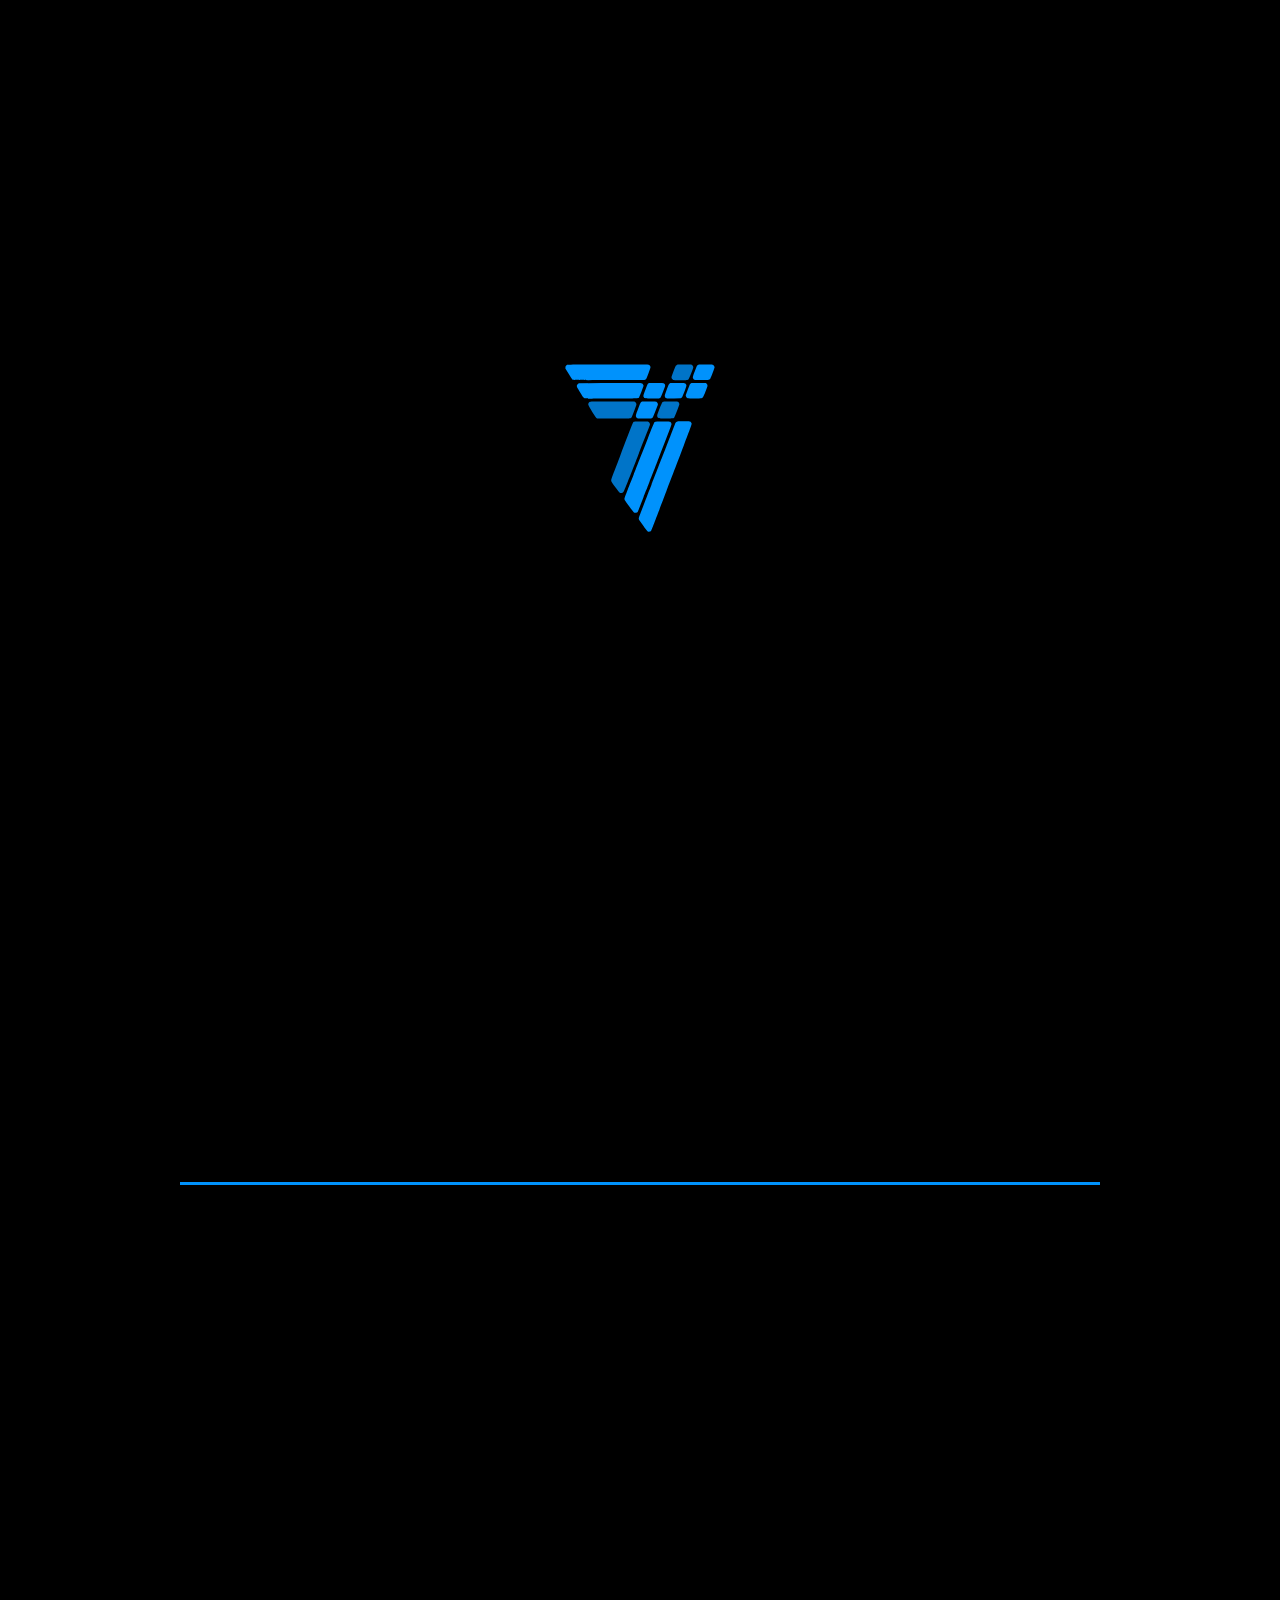
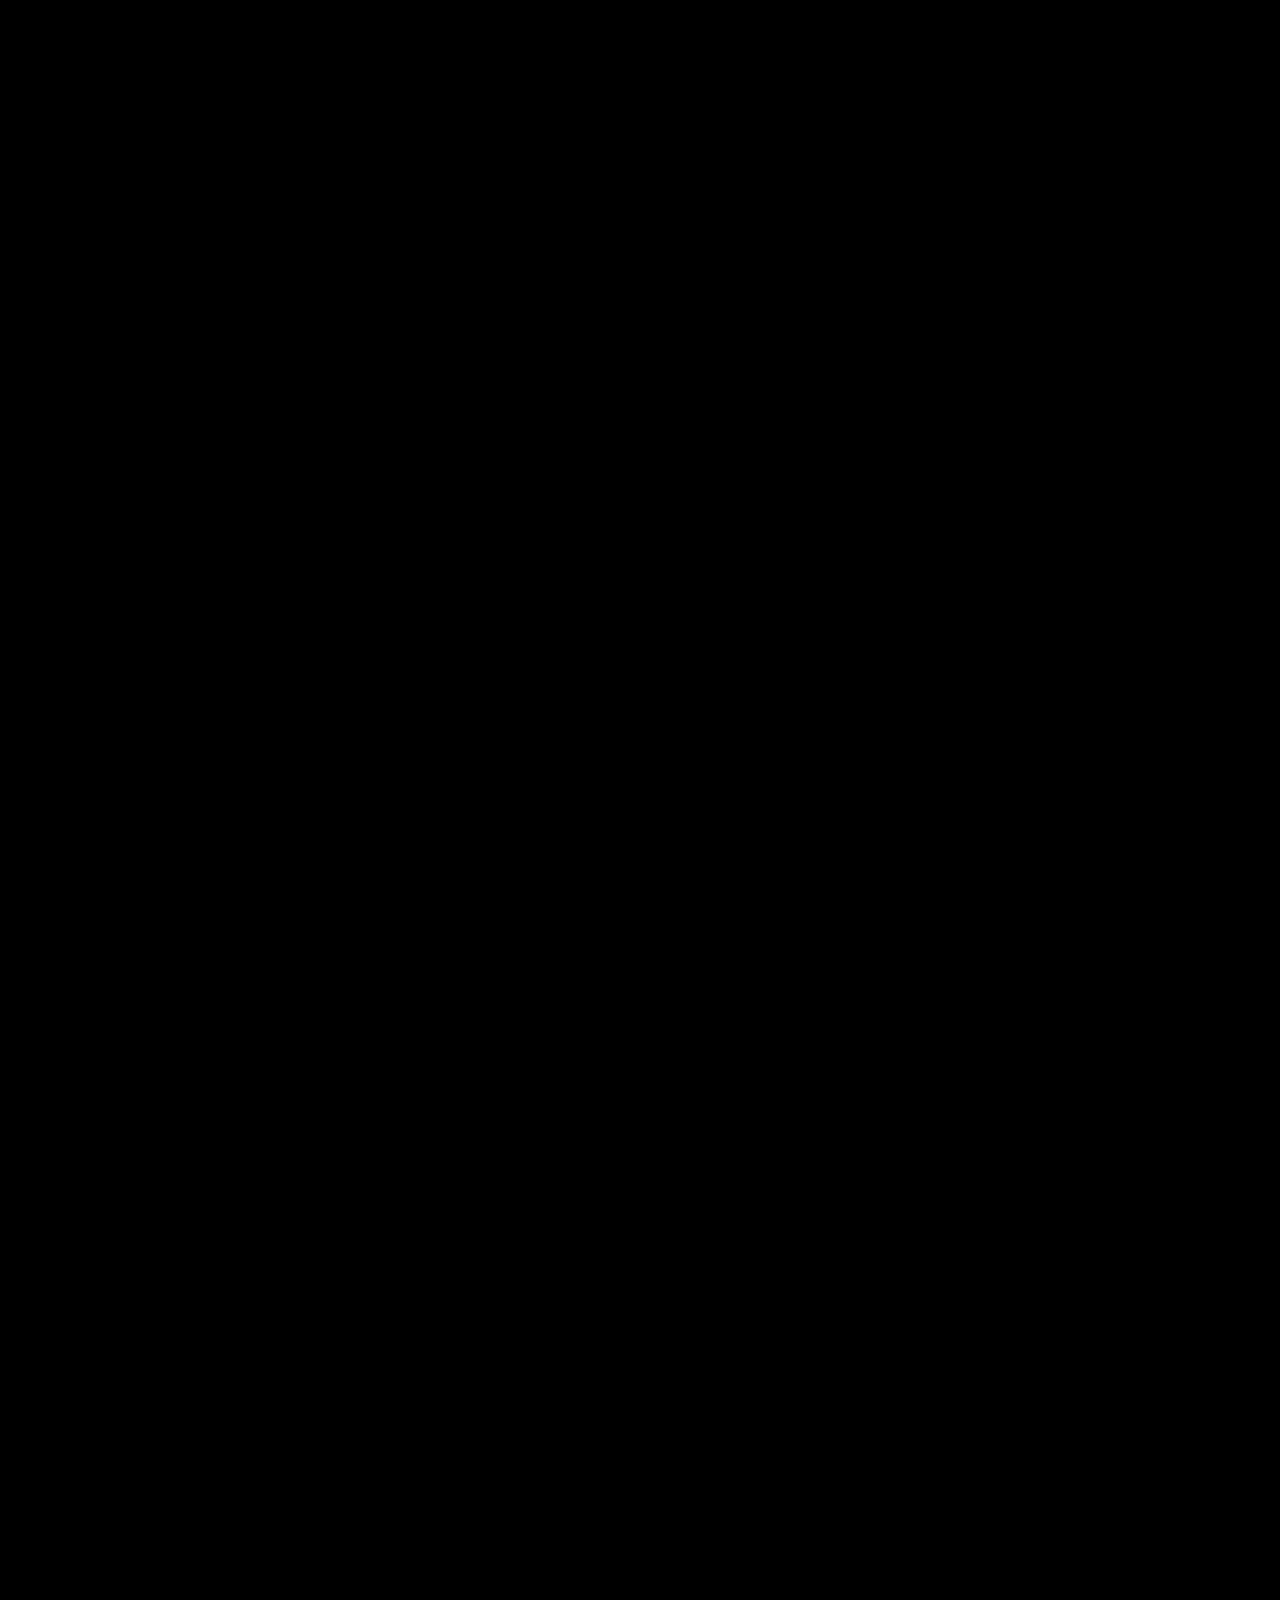
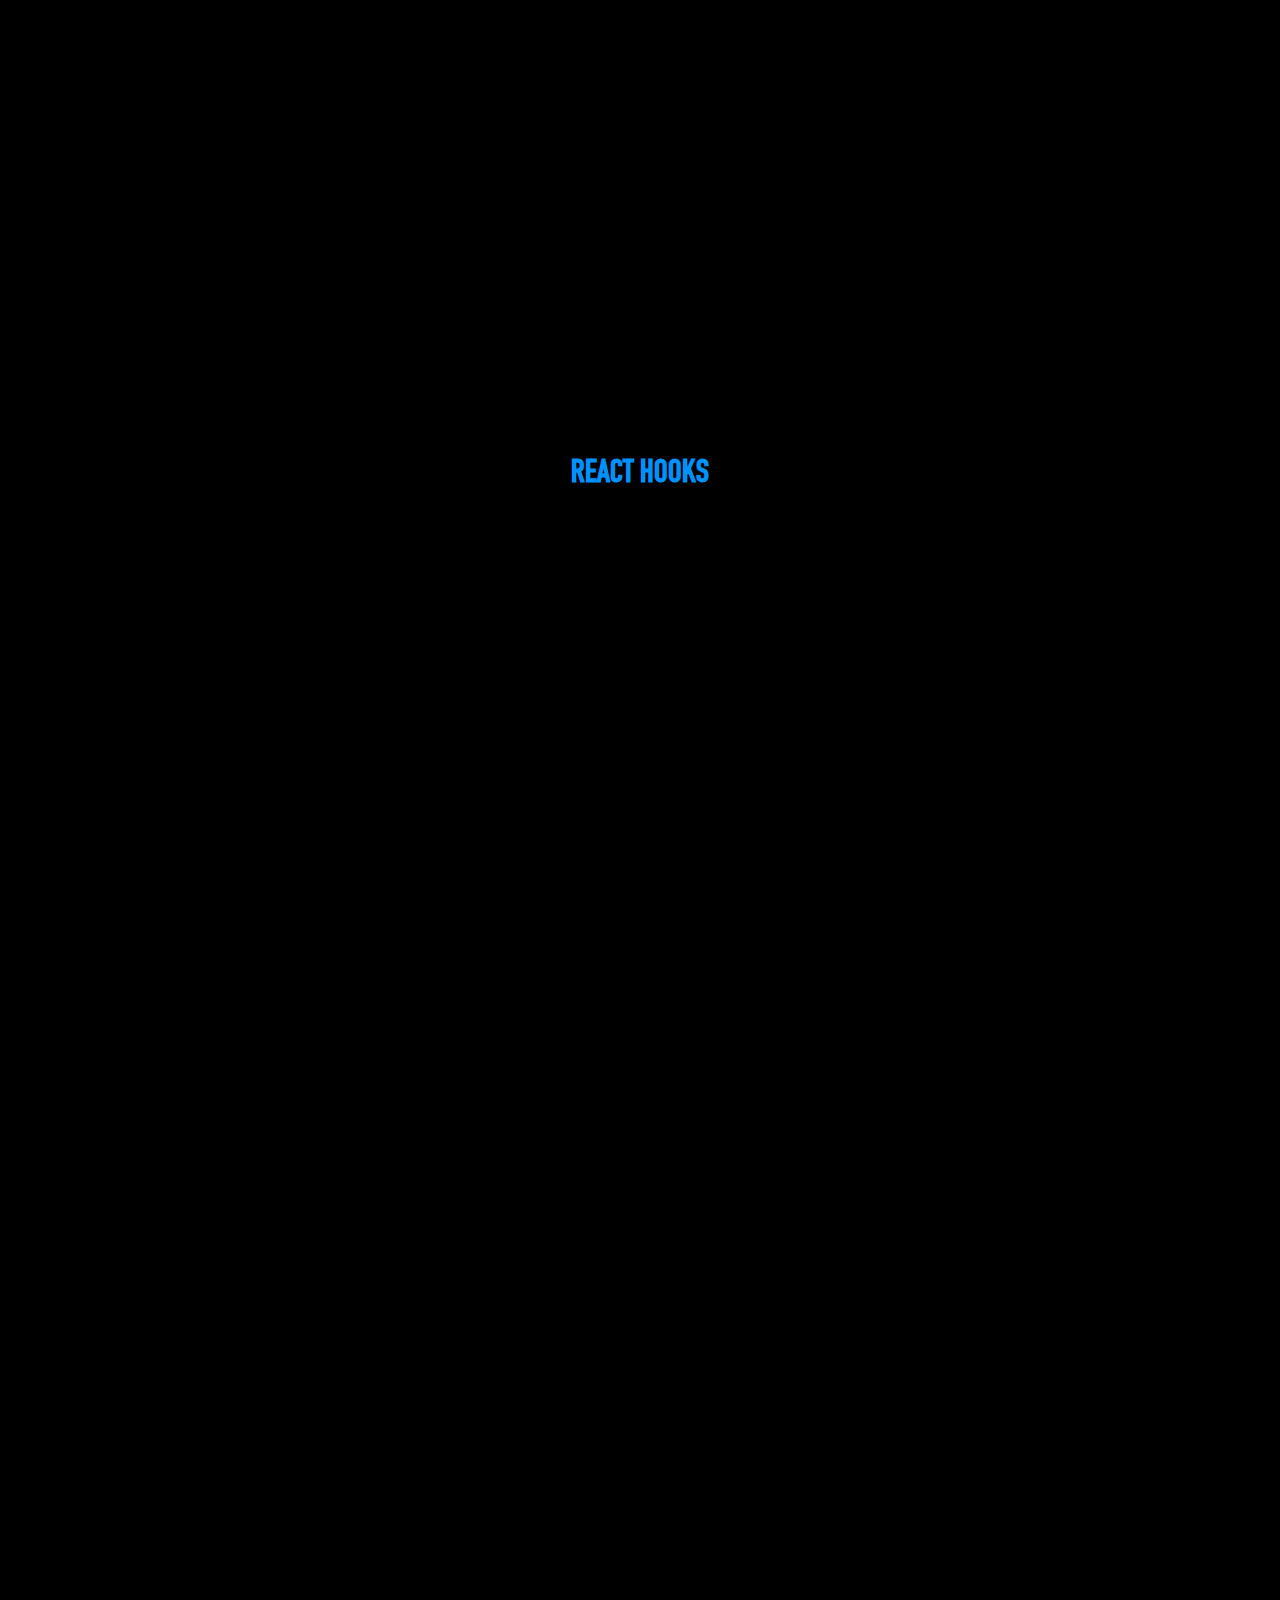
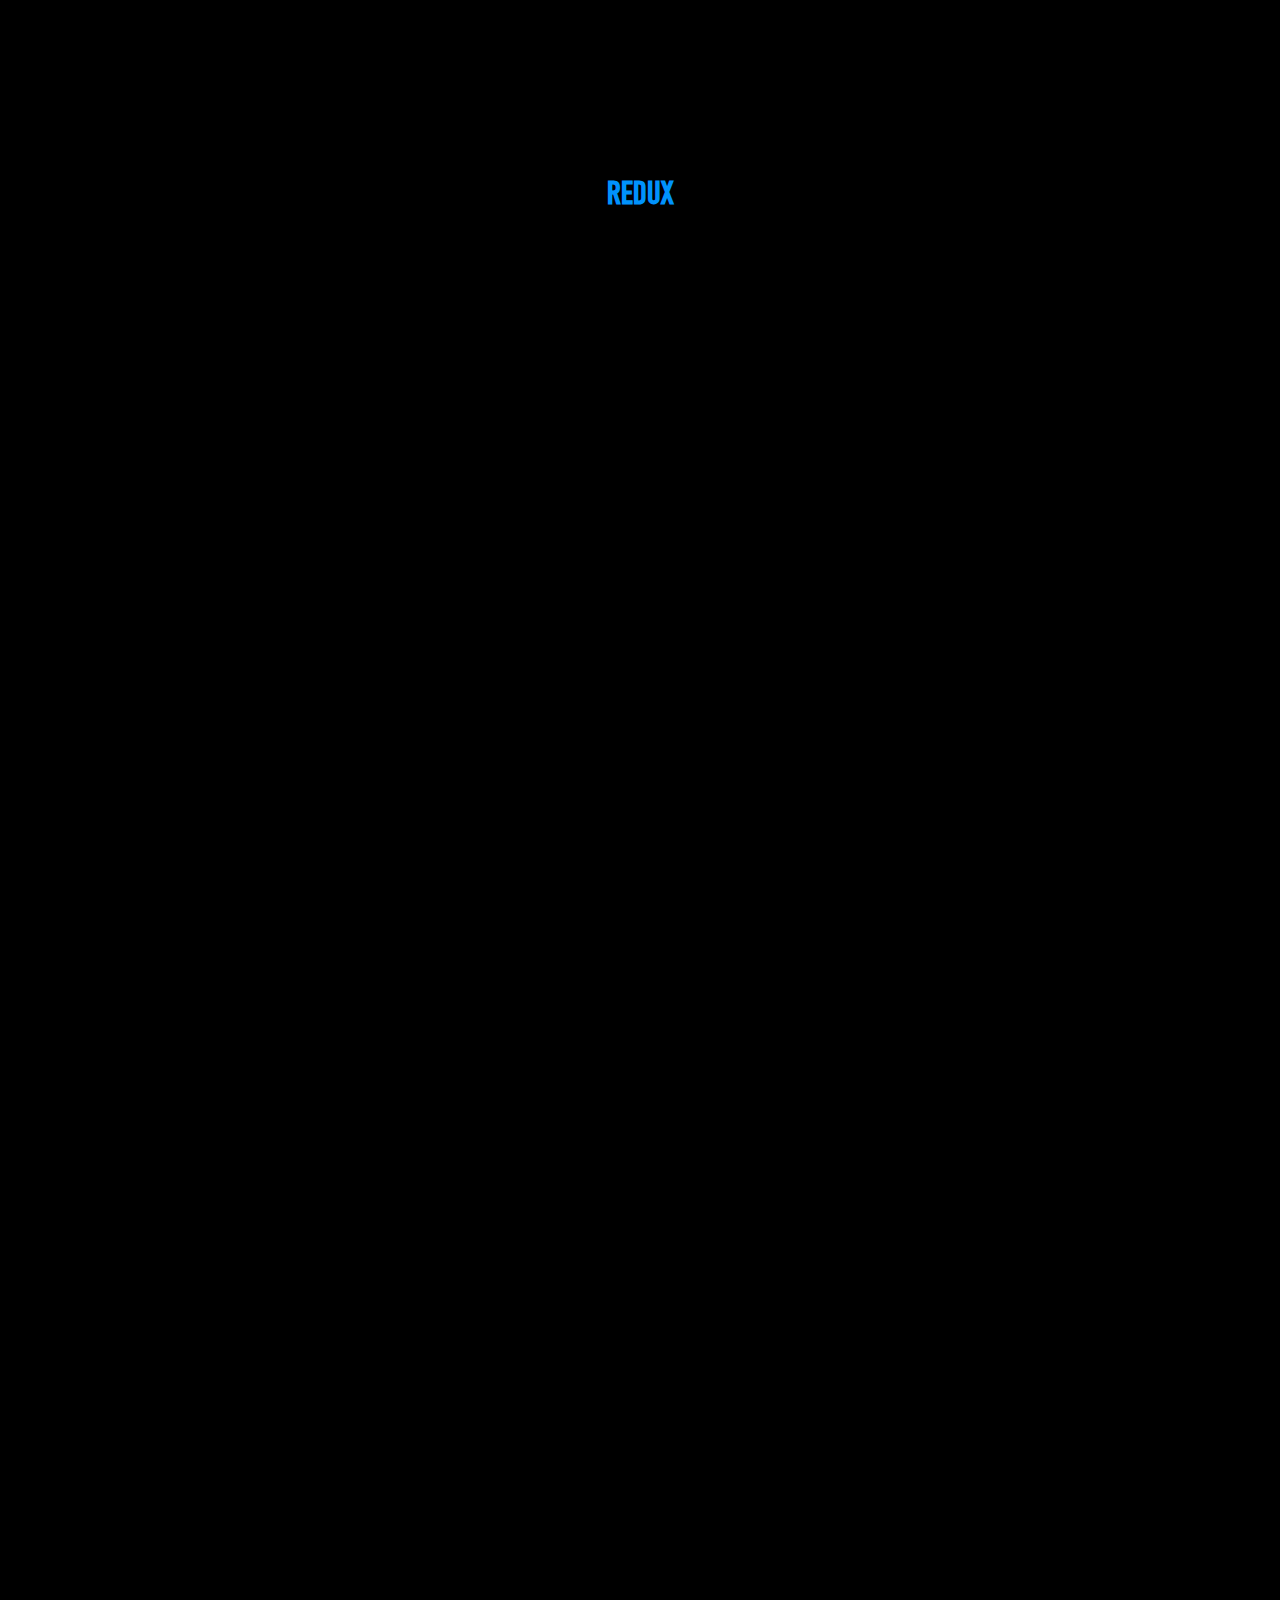
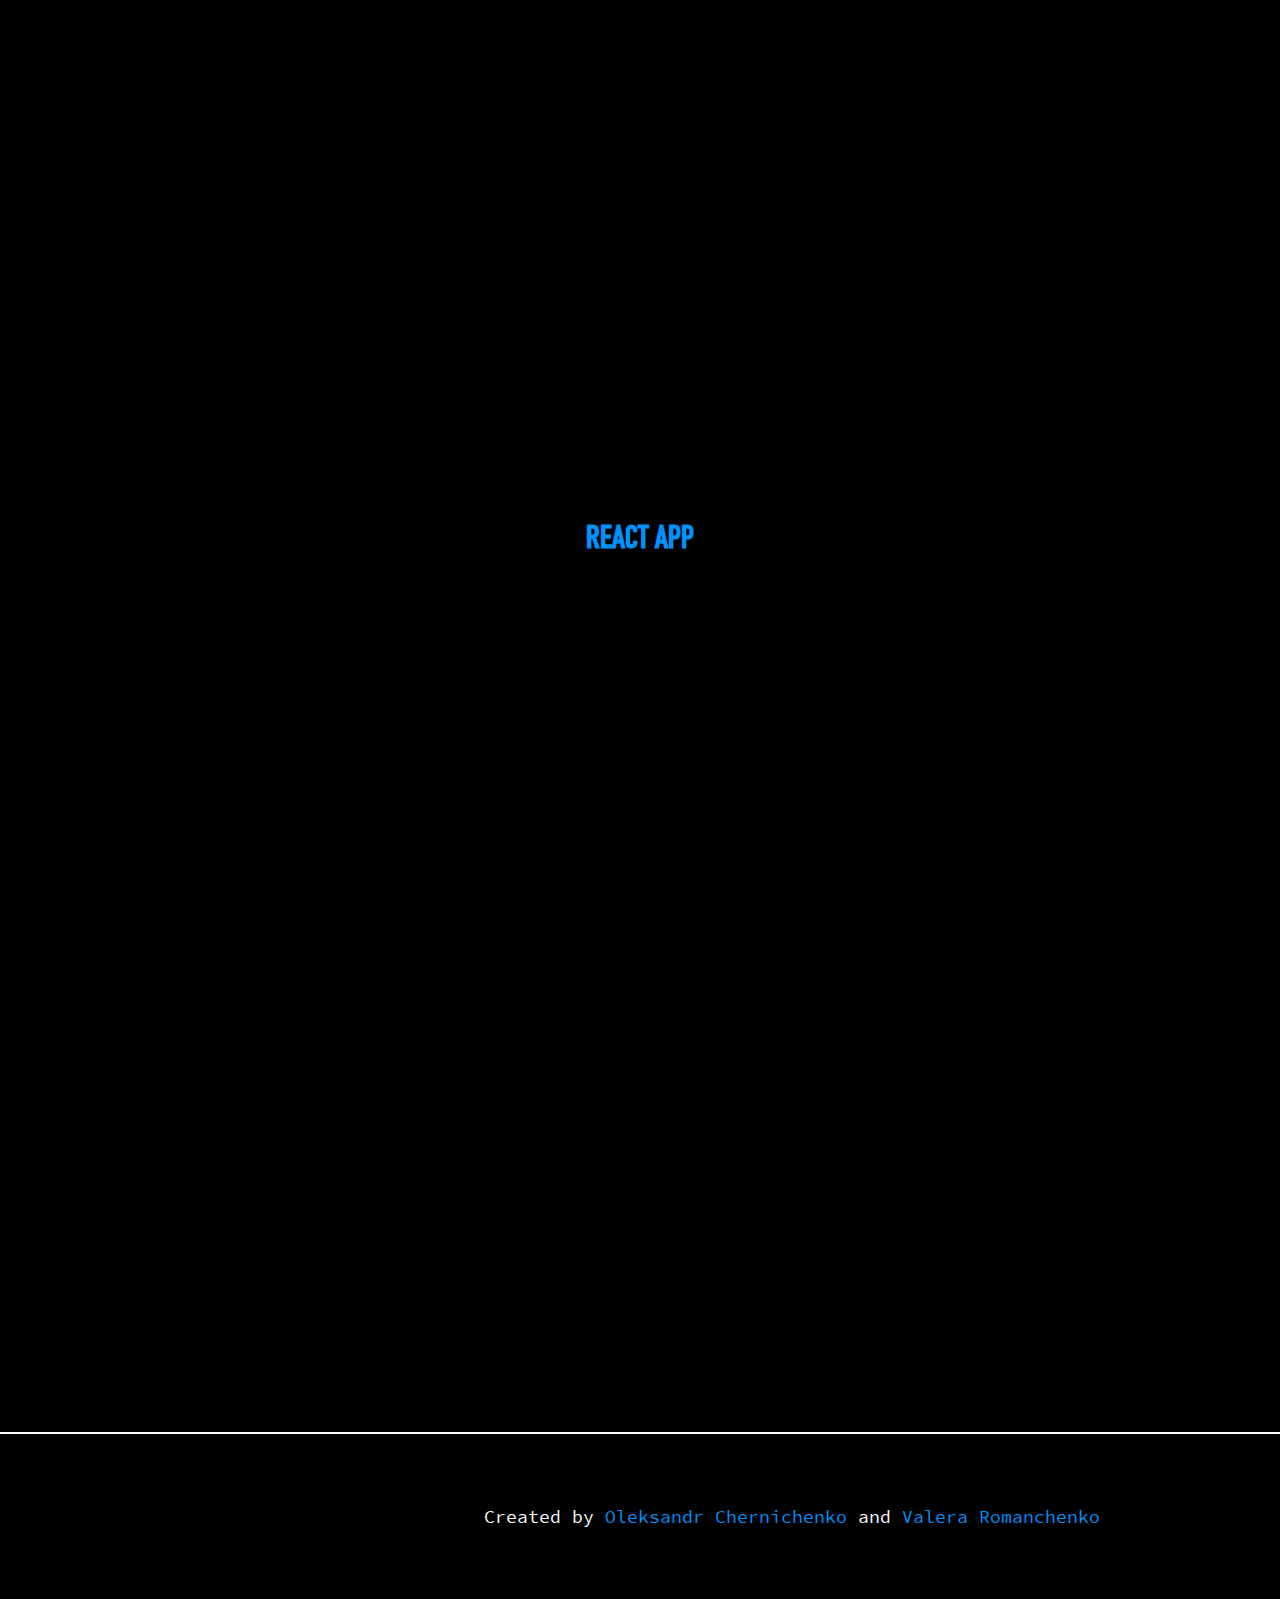
<file: react-page.html>
<!DOCTYPE html>
<html lang="en">
  <head>
    <meta charset="utf-8" />
    <link rel="shortcut icon" href="img/logo.ico" />
    <link rel="stylesheet" href="css/style.bundle.css" />
    <meta name="viewport" content="width=device-width,initial-scale=1,shrink-to-fit=no" />
    <meta name="theme-color" content="#000000" />
    <title>7even - React</title>
    <meta name="description" content="IT Roadmap" />
  </head>
  <body data-barba="wrapper">
    <div class="up">
      <svg
        version="1.1"
        id="Layer_1"
        xmlns="http://www.w3.org/2000/svg"
        xmlns:xlink="http://www.w3.org/1999/xlink"
        x="0px"
        y="0px"
        viewBox="0 0 38 72"
        style="enable-background: new 0 0 38 72"
        xml:space="preserve"
      >
        <polygon class="st0" points="0,25 18,0 38,21 25,26 28,72 10,67 13,27 " />
      </svg>
    </div>
    <div class="preloader">
      <div class="logo-wrap">
        <svg
          version="1.1"
          id="logo"
          xmlns="http://www.w3.org/2000/svg"
          xmlns:xlink="http://www.w3.org/1999/xlink"
          x="0px"
          y="0px"
          viewBox="0 0 762 854"
          style="enable-background: new 0 0 762 854"
          xml:space="preserve"
        >
          <g id="top_x5F_lines">
            <path
              class="logo-top-1"
              d="M92.5,3C33.8,3.4,11,3.8,9.5,4.7c-4.8,2.7-6.9,6.2-7.2,12.1l-0.4,5.7l17.4,27.9c13.8,22.1,18.1,28.4,20.8,29.8
            c3.3,1.8,9.4,1.9,183.9,1.6c169.9-0.3,180.7-0.4,183.7-2.1c1.8-1,4-2.9,4.9-4.2c3.4-5.2,21.8-55,21.8-59.2c0.1-4.5-2-8.2-6.8-11.7
            c-2.7-2.1-3.1-2.1-128.4-2.1C230.1,2.5,137.1,2.7,92.5,3z"
            />
            <path
              class="logo-top-2"
              d="M189.5,97l-119,0.5L67,99.7c-6.5,4.1-8.6,10.6-5.5,17.8c1.5,3.8,29.8,49.8,32.4,52.9c0.9,1,3.4,2.7,5.6,3.9
            c4,2,4.4,2,136.9,1.3c140.7-0.8,135.6-0.6,139.8-5.3c2-2.2,22.8-56.3,22.8-59.3c0-3.1-2.5-8.2-5.1-10.6c-4.8-4.3-7.8-4.6-47.7-4.2
            C325.5,96.3,255,96.7,189.5,97z"
            />
            <path
              class="logo-top-3"
              d="M155.3,191c-26.5,0.5-28.3,0.6-31,2.6c-4.1,3-6.5,8.1-6,12.9c0.6,5.6,37.7,65.7,42.3,68.6c3,1.8,5.8,1.9,85.8,1.9
            c89.3,0,87,0.1,91.3-5.3c2.7-3.4,24.4-60.1,25-65.3c0.7-5.4-1.9-10.7-6.6-13.6l-3.6-2.3H268C221.5,190.5,170.8,190.7,155.3,191z"
            />
          </g>
          <g id="mid">
            <path
              class="logo-romb-1"
              d="M568.1,4.8c-1.9,0.9-4.3,2.8-5.3,4.2C560,12.8,541,63.8,541,67.4c0,5,3.1,9.8,8,12.3c4.3,2.2,5.2,2.3,36.5,2.3
            c34.5,0,38.2-0.4,42.5-4.9c2.8-3.1,23-53.3,23.7-59.1c0.5-4.5-2.2-9.8-6.6-12.7C641.7,3,641.4,3,606.6,3
            C575.2,3,571.1,3.2,568.1,4.8z"
            />
            <path
              class="logo-romb-2"
              d="M680.8,2.9c-4.3,0.9-8.2,3.3-10.2,6.4c-0.8,1.2-5.9,13.7-11.2,27.7c-10.8,28.2-11.6,32.1-7.5,37.9
            c4.7,6.6,4.9,6.6,43.1,6.6c34.5,0,34.5,0,38.3-2.3c2.1-1.3,4.5-3.8,5.3-5.4c4-7.7,21.4-54.3,21.4-57.2c0-3.7-3.2-8.9-7.3-12
            c-2.7-2-4-2.1-35.5-2.2C699.2,2.3,682.9,2.5,680.8,2.9z"
            />
            <path
              class="logo-romb-3"
              d="M427.6,97c-3.3,1-7.2,4.5-9.1,8c-0.7,1.4-5.6,14-11,28c-10.5,27.7-10.9,29.9-6.5,36.1c4.1,5.7,5.6,5.9,42.5,5.9
            c36.4,0,38.2-0.2,42.3-5.4c2.8-3.7,22.3-53.1,22.9-58.1c0.6-5.6-2.2-10.4-7.7-13.3c-4.3-2.2-5.1-2.2-37.5-2.1
            C445.4,96.1,429.2,96.6,427.6,97z"
            />
            <path
              class="logo-romb-4"
              d="M535,97.1c-3.2,1.3-6.8,4.7-8.5,7.9c-0.7,1.4-5.4,13.3-10.4,26.6c-10,26.3-10.8,30.8-7.1,36.9c4,6.4,5.6,6.6,44.1,6.3
            l34.6-0.3l3.6-2.5c4.2-2.8,4.6-3.7,17.6-37.3c8.8-22.7,9.5-26.3,5.8-31.8c-4.5-6.8-5.3-6.9-43.2-6.8
            C551.4,96.1,536.5,96.5,535,97.1z"
            />
            <path
              class="logo-romb-5"
              d="M640,98.2c-1.8,1.3-4.1,3.4-5.1,4.8c-1,1.4-6.4,14.5-11.9,29.2c-9.5,25.4-10,27-9,30.7c1.4,5.4,5.4,9.8,9.8,11.1
            c5.1,1.4,64.5,1.3,69.7-0.1c7.1-2,9.1-5.4,20.3-34c5.8-14.9,10.2-27.8,10.2-29.7c0-4-1.9-7.9-5.5-11.2l-2.7-2.5l-36.2-0.3
            l-36.2-0.3L640,98.2z"
            />
            <path
              class="logo-romb-6"
              d="M391.5,191c-6.1,1.9-8,5.3-20,36.8c-12.6,33-13.3,36.2-9.2,42.3c4.5,6.7,5.4,6.9,41.7,6.9c29.7,0,32.9-0.2,36.7-1.9
            c2.3-1.1,4.9-3.1,5.9-4.5c2.4-3.8,25.3-62.7,25.4-65.3c0-4-3.1-10.3-6.4-12.6c-3-2.2-3.6-2.2-37.1-2.4
            C409.8,190.2,393.1,190.5,391.5,191z"
            />
            <path
              class="logo-romb-7"
              d="M498.5,191.9c-1.6,1-3.8,2.7-4.7,3.8c-3,3.4-25,60.2-25.5,65.8c-0.5,6.4,1.9,10.4,8,13.4c4.4,2.1,5.3,2.2,37.9,1.9
            c36.3-0.3,37.6-0.5,41.4-6.3c2.9-4.4,25.3-62.9,25.4-66c0-4.3-3-9.6-6.9-12.2c-3.4-2.3-3.7-2.3-38-2.3
            C504.2,190,501.3,190.2,498.5,191.9z"
            />
          </g>
          <g id="bot_x5F_lines">
            <path
              class="logo-bottom-1"
              d="M350.3,294c-5.7,3.4,1.1-13.4-72.6,179.5c-32.9,86-34.7,90.6-39.3,103.5c-5.3,14.8-5.2,16.6,1.1,26
            c11.6,17.2,35.5,48.7,38.5,50.8c6.1,4.1,15.4,2.1,19.5-4.2c1-1.4,5.4-11.9,10-23.3c4.6-11.5,9.9-24.6,11.8-29.3
            c1.9-4.7,8.6-21.8,15-38c6.4-16.2,18.2-46,26.1-66.3c8-20.2,14.9-38,15.2-39.5c0.6-2.5,23.1-60.3,46.4-119c5.1-12.9,9.4-25,9.7-27
            c0.5-4.6-2.2-9.9-6.7-13c-3.3-2.2-3.7-2.2-37.4-2.2C355.6,292,353.3,292.1,350.3,294z"
            />
            <path
              class="logo-bottom-2"
              d="M479.5,292c-21.3,0.5-22.9,0.9-26.3,5.7c-1,1.6-15.4,37.2-32,79.3S381.6,477.5,370,506.7c-11.5,29.3-21,53.9-21,54.6
            c0,1.3-12.3,32.4-14,35.5c-0.5,0.9-8,19.7-16.6,41.7c-9.9,25.1-15.9,41.8-16.2,44.8c-0.5,6-0.8,5.5,24.6,40.6
            c12.2,16.8,21.8,29.1,23.6,30.2c6.1,3.7,16.6,1.5,19.6-4.1c1.1-2,4.6-11,29.1-74.5c6.6-17,13.1-33.3,14.4-36.1
            c1.3-2.9,3.3-7.9,4.3-11.1c1.1-3.2,6.2-16.6,11.5-29.8c14.4-36.3,40.8-104.5,42.2-109c0.7-2.2,16.6-43.5,35.4-91.8
            c25-64.3,34.1-88.9,34.1-91.9c0-4.9-2.7-9.6-7.1-12.2C530.3,291.5,516.6,291.1,479.5,292z"
            />
            <path
              class="logo-bottom-3"
              d="M571.5,292c-4.2,0.9-8.4,3.8-9.9,6.9c-0.8,1.4-6,14.5-11.6,29.1c-5.7,14.6-12.7,32.6-15.5,40c-2.9,7.4-11.8,30.4-19.8,51
            s-17.9,46-22,56.5c-11,28.2-46.8,120.8-53.2,138c-3.2,8.2-7.2,18.6-9,23c-1.9,4.4-8.5,21.5-14.8,38c-6.4,16.5-18.2,47.1-26.3,68
            c-17.5,44.8-17.3,43.7-9.9,54.1c29.5,41.8,37.4,52.1,41.4,53.9c6.4,2.8,13.9,0.8,17.5-4.8c1.3-1.9,62.8-162,69.1-179.7
            c1.3-3.6,5-13.5,8.3-22c11.7-30.3,47.5-124,87.7-229.7c44.4-116.8,42.4-110.6,37-117.2c-5-5.9-6.5-6.1-37.7-6
            C587.2,291.2,573.1,291.6,571.5,292z"
            />
          </g>
        </svg>
      </div>
    </div>
    <header>
      <div class="container flex space-between middle">
        <a href="/" class="logo-wrap"
          ><svg
            version="1.1"
            id="logo"
            xmlns="http://www.w3.org/2000/svg"
            xmlns:xlink="http://www.w3.org/1999/xlink"
            x="0px"
            y="0px"
            viewBox="0 0 762 854"
            style="enable-background: new 0 0 762 854"
            xml:space="preserve"
          >
            <g id="top_x5F_lines">
              <path
                class="logo-top-1"
                d="M92.5,3C33.8,3.4,11,3.8,9.5,4.7c-4.8,2.7-6.9,6.2-7.2,12.1l-0.4,5.7l17.4,27.9c13.8,22.1,18.1,28.4,20.8,29.8
              c3.3,1.8,9.4,1.9,183.9,1.6c169.9-0.3,180.7-0.4,183.7-2.1c1.8-1,4-2.9,4.9-4.2c3.4-5.2,21.8-55,21.8-59.2c0.1-4.5-2-8.2-6.8-11.7
              c-2.7-2.1-3.1-2.1-128.4-2.1C230.1,2.5,137.1,2.7,92.5,3z"
              />
              <path
                class="logo-top-2"
                d="M189.5,97l-119,0.5L67,99.7c-6.5,4.1-8.6,10.6-5.5,17.8c1.5,3.8,29.8,49.8,32.4,52.9c0.9,1,3.4,2.7,5.6,3.9
              c4,2,4.4,2,136.9,1.3c140.7-0.8,135.6-0.6,139.8-5.3c2-2.2,22.8-56.3,22.8-59.3c0-3.1-2.5-8.2-5.1-10.6c-4.8-4.3-7.8-4.6-47.7-4.2
              C325.5,96.3,255,96.7,189.5,97z"
              />
              <path
                class="logo-top-3"
                d="M155.3,191c-26.5,0.5-28.3,0.6-31,2.6c-4.1,3-6.5,8.1-6,12.9c0.6,5.6,37.7,65.7,42.3,68.6c3,1.8,5.8,1.9,85.8,1.9
              c89.3,0,87,0.1,91.3-5.3c2.7-3.4,24.4-60.1,25-65.3c0.7-5.4-1.9-10.7-6.6-13.6l-3.6-2.3H268C221.5,190.5,170.8,190.7,155.3,191z"
              />
            </g>
            <g id="mid">
              <path
                class="logo-romb-1"
                d="M568.1,4.8c-1.9,0.9-4.3,2.8-5.3,4.2C560,12.8,541,63.8,541,67.4c0,5,3.1,9.8,8,12.3c4.3,2.2,5.2,2.3,36.5,2.3
              c34.5,0,38.2-0.4,42.5-4.9c2.8-3.1,23-53.3,23.7-59.1c0.5-4.5-2.2-9.8-6.6-12.7C641.7,3,641.4,3,606.6,3
              C575.2,3,571.1,3.2,568.1,4.8z"
              />
              <path
                class="logo-romb-2"
                d="M680.8,2.9c-4.3,0.9-8.2,3.3-10.2,6.4c-0.8,1.2-5.9,13.7-11.2,27.7c-10.8,28.2-11.6,32.1-7.5,37.9
              c4.7,6.6,4.9,6.6,43.1,6.6c34.5,0,34.5,0,38.3-2.3c2.1-1.3,4.5-3.8,5.3-5.4c4-7.7,21.4-54.3,21.4-57.2c0-3.7-3.2-8.9-7.3-12
              c-2.7-2-4-2.1-35.5-2.2C699.2,2.3,682.9,2.5,680.8,2.9z"
              />
              <path
                class="logo-romb-3"
                d="M427.6,97c-3.3,1-7.2,4.5-9.1,8c-0.7,1.4-5.6,14-11,28c-10.5,27.7-10.9,29.9-6.5,36.1c4.1,5.7,5.6,5.9,42.5,5.9
              c36.4,0,38.2-0.2,42.3-5.4c2.8-3.7,22.3-53.1,22.9-58.1c0.6-5.6-2.2-10.4-7.7-13.3c-4.3-2.2-5.1-2.2-37.5-2.1
              C445.4,96.1,429.2,96.6,427.6,97z"
              />
              <path
                class="logo-romb-4"
                d="M535,97.1c-3.2,1.3-6.8,4.7-8.5,7.9c-0.7,1.4-5.4,13.3-10.4,26.6c-10,26.3-10.8,30.8-7.1,36.9c4,6.4,5.6,6.6,44.1,6.3
              l34.6-0.3l3.6-2.5c4.2-2.8,4.6-3.7,17.6-37.3c8.8-22.7,9.5-26.3,5.8-31.8c-4.5-6.8-5.3-6.9-43.2-6.8
              C551.4,96.1,536.5,96.5,535,97.1z"
              />
              <path
                class="logo-romb-5"
                d="M640,98.2c-1.8,1.3-4.1,3.4-5.1,4.8c-1,1.4-6.4,14.5-11.9,29.2c-9.5,25.4-10,27-9,30.7c1.4,5.4,5.4,9.8,9.8,11.1
              c5.1,1.4,64.5,1.3,69.7-0.1c7.1-2,9.1-5.4,20.3-34c5.8-14.9,10.2-27.8,10.2-29.7c0-4-1.9-7.9-5.5-11.2l-2.7-2.5l-36.2-0.3
              l-36.2-0.3L640,98.2z"
              />
              <path
                class="logo-romb-6"
                d="M391.5,191c-6.1,1.9-8,5.3-20,36.8c-12.6,33-13.3,36.2-9.2,42.3c4.5,6.7,5.4,6.9,41.7,6.9c29.7,0,32.9-0.2,36.7-1.9
              c2.3-1.1,4.9-3.1,5.9-4.5c2.4-3.8,25.3-62.7,25.4-65.3c0-4-3.1-10.3-6.4-12.6c-3-2.2-3.6-2.2-37.1-2.4
              C409.8,190.2,393.1,190.5,391.5,191z"
              />
              <path
                class="logo-romb-7"
                d="M498.5,191.9c-1.6,1-3.8,2.7-4.7,3.8c-3,3.4-25,60.2-25.5,65.8c-0.5,6.4,1.9,10.4,8,13.4c4.4,2.1,5.3,2.2,37.9,1.9
              c36.3-0.3,37.6-0.5,41.4-6.3c2.9-4.4,25.3-62.9,25.4-66c0-4.3-3-9.6-6.9-12.2c-3.4-2.3-3.7-2.3-38-2.3
              C504.2,190,501.3,190.2,498.5,191.9z"
              />
            </g>
            <g id="bot_x5F_lines">
              <path
                class="logo-bottom-1"
                d="M350.3,294c-5.7,3.4,1.1-13.4-72.6,179.5c-32.9,86-34.7,90.6-39.3,103.5c-5.3,14.8-5.2,16.6,1.1,26
              c11.6,17.2,35.5,48.7,38.5,50.8c6.1,4.1,15.4,2.1,19.5-4.2c1-1.4,5.4-11.9,10-23.3c4.6-11.5,9.9-24.6,11.8-29.3
              c1.9-4.7,8.6-21.8,15-38c6.4-16.2,18.2-46,26.1-66.3c8-20.2,14.9-38,15.2-39.5c0.6-2.5,23.1-60.3,46.4-119c5.1-12.9,9.4-25,9.7-27
              c0.5-4.6-2.2-9.9-6.7-13c-3.3-2.2-3.7-2.2-37.4-2.2C355.6,292,353.3,292.1,350.3,294z"
              />
              <path
                class="logo-bottom-2"
                d="M479.5,292c-21.3,0.5-22.9,0.9-26.3,5.7c-1,1.6-15.4,37.2-32,79.3S381.6,477.5,370,506.7c-11.5,29.3-21,53.9-21,54.6
              c0,1.3-12.3,32.4-14,35.5c-0.5,0.9-8,19.7-16.6,41.7c-9.9,25.1-15.9,41.8-16.2,44.8c-0.5,6-0.8,5.5,24.6,40.6
              c12.2,16.8,21.8,29.1,23.6,30.2c6.1,3.7,16.6,1.5,19.6-4.1c1.1-2,4.6-11,29.1-74.5c6.6-17,13.1-33.3,14.4-36.1
              c1.3-2.9,3.3-7.9,4.3-11.1c1.1-3.2,6.2-16.6,11.5-29.8c14.4-36.3,40.8-104.5,42.2-109c0.7-2.2,16.6-43.5,35.4-91.8
              c25-64.3,34.1-88.9,34.1-91.9c0-4.9-2.7-9.6-7.1-12.2C530.3,291.5,516.6,291.1,479.5,292z"
              />
              <path
                class="logo-bottom-3"
                d="M571.5,292c-4.2,0.9-8.4,3.8-9.9,6.9c-0.8,1.4-6,14.5-11.6,29.1c-5.7,14.6-12.7,32.6-15.5,40c-2.9,7.4-11.8,30.4-19.8,51
              s-17.9,46-22,56.5c-11,28.2-46.8,120.8-53.2,138c-3.2,8.2-7.2,18.6-9,23c-1.9,4.4-8.5,21.5-14.8,38c-6.4,16.5-18.2,47.1-26.3,68
              c-17.5,44.8-17.3,43.7-9.9,54.1c29.5,41.8,37.4,52.1,41.4,53.9c6.4,2.8,13.9,0.8,17.5-4.8c1.3-1.9,62.8-162,69.1-179.7
              c1.3-3.6,5-13.5,8.3-22c11.7-30.3,47.5-124,87.7-229.7c44.4-116.8,42.4-110.6,37-117.2c-5-5.9-6.5-6.1-37.7-6
              C587.2,291.2,573.1,291.6,571.5,292z"
              />
            </g></svg
        ></a>
        <div class="right-col">
          <div class="menu-wrap">
            <ul>
              <li><a href="html-page.html">HTML</a></li>
              <li><a href="css-page.html">CSS</a></li>
              <li><a href="verstka-page.html">Верстка</a></li>
              <li><a href="js-page.html">JavaScript</a></li>
              <li><a href="react-page.html">React</a></li>
              <li><a href="other-page.html">Інше</a></li>
              <li><a href="final-page.html">Фінал</a></li>
            </ul>
          </div>
          <div class="burger-wrap">
            <div class="burger">
              <label for="check"><input type="checkbox" id="check" /> <span></span> <span></span> <span></span></label>
            </div>
          </div>
        </div>
      </div>
    </header>
    <div class="mob-menu">
      <div class="menu-wrap">
        <ul>
          <li><a href="html-page.html">HTML</a></li>
          <li><a href="css-page.html">CSS</a></li>
          <li><a href="verstka-page.html">Верстка</a></li>
          <li><a href="js-page.html">JavaScript</a></li>
          <li><a href="react-page.html">React</a></li>
          <li><a href="other-page.html">Інше</a></li>
          <li><a href="final-page.html">Фінал</a></li>
        </ul>
      </div>
      <div class="back"></div>
    </div>
    <div class="rombs-wrap">
      <div class="romb romb1" data-rellax-speed="6"><div class="inner"></div></div>
      <div class="romb romb2" data-rellax-speed="3"><div class="inner"></div></div>
      <div class="romb romb3" data-rellax-speed="2"><div class="inner"></div></div>
      <div class="romb romb4" data-rellax-speed="-4"><div class="inner"></div></div>
      <div class="romb romb5" data-rellax-speed="3"><div class="inner"></div></div>
    </div>
    <main data-barba="container" data-barba-namespace="home" class="main">
      <div class="mainpage">
        <div class="container">
          <div class="block myAnimate dialog right dialog-react-1">
            <div class="info">
              <svg
                version="1.1"
                id="Layer_1"
                xmlns="http://www.w3.org/2000/svg"
                xmlns:xlink="http://www.w3.org/1999/xlink"
                x="0px"
                y="0px"
                viewBox="0 0 849 148"
                style="enable-background: new 0 0 849 148"
                xml:space="preserve"
              >
                <polygon class="st0" points="16,12.5 42,139.5 777,119.5 834,91.5 777.5,95 737,22.5 " />
              </svg>
              <p>
                І ось ми дійшли до нашої вишеньки на торті, а саме вивчення JS фреймворку. В Україні ринок ІТ кишить
                вакансіями JS розробників по одному з перелічених фреймворків:
              </p>
            </div>
            <div class="image-wrap">
              <div class="img-wrap"><img src="img/react1.png" alt="" /></div>
            </div>
          </div>
          <div class="block myAnimate video-wrap">
            <div class="iframe-wrap">
              <iframe
                width="560"
                height="315"
                src="https://www.youtube.com/embed/Nm8GpLCAgwk"
                title="YouTube video player"
                frameborder="0"
                allow="accelerometer; autoplay; clipboard-write; encrypted-media; gyroscope; picture-in-picture"
                allowfullscreen
              ></iframe>
            </div>
          </div>
          <div class="block myAnimate dialog right dialog-react-2">
            <div class="info">
              <svg
                version="1.1"
                id="Layer_1"
                xmlns="http://www.w3.org/2000/svg"
                xmlns:xlink="http://www.w3.org/1999/xlink"
                x="0px"
                y="0px"
                viewBox="0 0 558 109"
                style="enable-background: new 0 0 558 109"
                xml:space="preserve"
              >
                <polygon class="st0" points="20,104 528,83 549,69 532,69 527,14 5,5 " />
              </svg>
              <p>
                Кількість вакансій на реакт девелопера більша, ніж кількість вакансій на інші фреймворки разом узяті.
                Тому дуже раджу дивитись саме в сторону реакту, так як ці знання будуть актуальні ще 5+ років 100%.
              </p>
            </div>
            <div class="image-wrap">
              <div class="img-wrap"><img src="img/react2.png" alt="" /></div>
            </div>
          </div>
          <div class="block"><div class="line"></div></div>
          <div class="block myAnimate dialog left dialog-react-3">
            <div class="image-wrap">
              <div class="img-wrap"><img src="img/react3.png" alt="" /></div>
            </div>
            <div class="info">
              <svg
                version="1.1"
                id="Layer_1"
                xmlns="http://www.w3.org/2000/svg"
                xmlns:xlink="http://www.w3.org/1999/xlink"
                x="0px"
                y="0px"
                viewBox="0 0 417 96"
                style="enable-background: new 0 0 417 96"
                xml:space="preserve"
              >
                <polygon class="st0" points="20.5,81.5 364.5,75.5 402,12 61.5,34.5 47.5,67.5 " />
              </svg>
              <p>По класиці, почнемо з книги.</p>
            </div>
          </div>
          <div class="block myAnimate">
            <div class="link">
              <a
                href="https://drive.google.com/file/d/1ZSxhppYCxiL793DXPNP65OwwW61VAgGy/view?usp=sharing"
                target="_black"
                ><span>Завантажити книгу про React</span>
                <svg
                  class="cursor"
                  xmlns="http://www.w3.org/2000/svg"
                  xmlns:xlink="http://www.w3.org/1999/xlink"
                  version="1.1"
                  id="Layer_1"
                  x="0px"
                  y="0px"
                  viewBox="0 0 511.995 511.995"
                  style="enable-background: new 0 0 511.995 511.995"
                  xml:space="preserve"
                  width="512"
                  height="512"
                >
                  <path
                    d="M346.999,511.995c-22.429,0.001-44.06-12.513-54.479-33.798l-30.156-56.463l-17.107,32.654  c-0.438,0.838-0.937,1.644-1.489,2.411c-11.227,15.58-29.699,21.117-43.375,21.117c-0.11,0-0.22,0-0.331-0.001  c-15.284-0.101-30.503-6.659-41.752-17.995c-11.683-11.772-18.116-27.399-18.116-44.005V156.961  c0-23.619,13.308-44.471,34.729-54.419c21.218-9.854,45.475-6.722,63.469,8.149l131.747,98.111  c8.859,6.597,10.692,19.127,4.096,27.986c-6.598,8.859-19.127,10.692-27.986,4.095l-132.191-98.442  c-0.327-0.244-0.647-0.497-0.959-0.761c-9.047-7.64-18.61-4.12-21.328-2.859c-2.716,1.261-11.576,6.296-11.576,18.14v258.955  c0,12.887,10.609,21.938,20.132,22c0.03,0,0.062,0,0.092,0c3.892,0,8.171-1.612,10.303-3.798l33.758-64.438  c3.438-6.564,10.226-10.689,17.636-10.719c0.027,0,0.054,0,0.08,0c7.38,0,14.163,4.064,17.642,10.578l48.151,90.155  c0.136,0.254,0.266,0.511,0.39,0.771c4.8,10.002,16.898,14.354,26.966,9.693c5.013-2.318,8.795-6.458,10.652-11.658  c1.801-5.041,1.57-10.458-0.641-15.31l-48.596-86.476c-3.48-6.193-3.414-13.767,0.174-19.898c3.587-6.131,10.158-9.899,17.262-9.899  h68.568c11.604-0.593,16.237-9.731,17.387-12.539c1.18-2.879,4.385-12.958-3.896-21.741c-7.577-8.037-7.205-20.694,0.831-28.272  c8.037-7.578,20.695-7.204,28.272,0.832c16.41,17.405,20.936,42.059,11.809,64.342c-9.076,22.16-29.471,36.477-53.225,37.364  c-0.248,0.01-0.497,0.014-0.746,0.014h-34.819l32.196,57.293c0.197,0.352,0.385,0.709,0.561,1.072  c7.131,14.706,8.03,31.282,2.532,46.673c-5.497,15.392-16.693,27.647-31.527,34.508C364.016,510.216,355.45,511.994,346.999,511.995  z M162.808,78.542c9.686-5.311,13.231-17.468,7.92-27.153l-17-31c-5.311-9.685-17.466-13.23-27.152-7.919  c-9.686,5.311-13.231,17.468-7.92,27.153l17,31c3.638,6.634,10.486,10.387,17.554,10.387  C156.46,81.01,159.758,80.216,162.808,78.542z M120.515,124.023c4.427-10.12-0.188-21.913-10.307-26.34l-32-14  c-10.12-4.428-21.912,0.188-26.34,10.307c-4.427,10.12,0.188,21.913,10.307,26.34l32,14c2.609,1.142,5.329,1.682,8.006,1.682  C109.886,136.011,117.229,131.533,120.515,124.023z M245.166,59.331l11-33c3.493-10.479-2.17-21.806-12.649-25.298  c-10.475-3.495-21.806,2.17-25.298,12.649l-11,33c-3.493,10.479,2.17,21.806,12.649,25.298c2.098,0.7,4.23,1.032,6.327,1.032  C234.568,73.012,242.373,67.711,245.166,59.331z M298.096,110.078l27-20c8.876-6.575,10.741-19.1,4.167-27.976  c-6.575-8.876-19.101-10.741-27.976-4.167l-27,20c-8.876,6.575-10.741,19.1-4.167,27.976c3.924,5.297,9.966,8.097,16.087,8.097  C290.344,114.008,294.517,112.729,298.096,110.078z M79.62,222.576l30-12c10.256-4.102,15.244-15.742,11.142-25.997  c-4.103-10.257-15.744-15.245-25.997-11.142l-30,12c-10.256,4.102-15.244,15.742-11.142,25.997  c3.128,7.82,10.638,12.578,18.575,12.578C74.671,224.012,77.184,223.55,79.62,222.576z"
                  />
                </svg>
                <svg
                  class="back"
                  version="1.1"
                  id="Layer_1"
                  xmlns="http://www.w3.org/2000/svg"
                  xmlns:xlink="http://www.w3.org/1999/xlink"
                  x="0px"
                  y="0px"
                  viewBox="0 0 283 45"
                  style="enable-background: new 0 0 283 45"
                  xml:space="preserve"
                >
                  <polygon class="st0" points="4.5,45 279.5,42 270,5 21.5,0 " /></svg
              ></a>
            </div>
          </div>
          <div class="block myAnimate dialog right dialog-react-4">
            <div class="info">
              <svg
                version="1.1"
                id="Layer_1"
                xmlns="http://www.w3.org/2000/svg"
                xmlns:xlink="http://www.w3.org/1999/xlink"
                x="0px"
                y="0px"
                viewBox="0 0 849 148"
                style="enable-background: new 0 0 849 148"
                xml:space="preserve"
              >
                <polygon class="st0" points="16,12.5 42,139.5 777,119.5 834,91.5 777.5,95 737,22.5 " />
              </svg>
              <p>І ось тримай кучу курсів, опрацювавши які, можна сміло шукати роботу:</p>
            </div>
            <div class="image-wrap">
              <div class="img-wrap"><img src="img/react4.png" alt="" /></div>
            </div>
          </div>
          <div class="block myAnimate video-wrap playlist">
            <div class="svg-wrap">
              <svg
                class="svg-dialog"
                version="1.1"
                id="Layer_1"
                xmlns="http://www.w3.org/2000/svg"
                xmlns:xlink="http://www.w3.org/1999/xlink"
                x="0px"
                y="0px"
                viewBox="0 0 220 96"
                style="enable-background: new 0 0 220 96"
                xml:space="preserve"
              >
                <polygon class="st0" points="0,0 220,21 208,72 154,96 167,71 19,64 " />
              </svg>
              <div class="svg-info"><p>Плейлист</p></div>
            </div>
            <div class="image-wrap"><img src="img/playlist.png" alt="" /></div>
            <div class="iframe-wrap">
              <iframe
                width="560"
                height="315"
                src="https://www.youtube.com/embed/videoseries?list=PLVfMKQXDAhGV90yI1FzsciwEi-11ILfAG"
                title="YouTube video player"
                frameborder="0"
                allow="accelerometer; autoplay; clipboard-write; encrypted-media; gyroscope; picture-in-picture"
                allowfullscreen
              ></iframe>
            </div>
          </div>
          <div class="block myAnimate video-wrap playlist">
            <div class="svg-wrap">
              <svg
                class="svg-dialog"
                version="1.1"
                id="Layer_1"
                xmlns="http://www.w3.org/2000/svg"
                xmlns:xlink="http://www.w3.org/1999/xlink"
                x="0px"
                y="0px"
                viewBox="0 0 220 96"
                style="enable-background: new 0 0 220 96"
                xml:space="preserve"
              >
                <polygon class="st0" points="0,0 220,21 208,72 154,96 167,71 19,64 " />
              </svg>
              <div class="svg-info"><p>Плейлист</p></div>
            </div>
            <div class="image-wrap"><img src="img/playlist.png" alt="" /></div>
            <div class="iframe-wrap">
              <iframe
                width="560"
                height="315"
                src="https://www.youtube.com/embed/videoseries?list=PLVfMKQXDAhGWamOcqqIsMAbsP6pl0vUtW"
                title="YouTube video player"
                frameborder="0"
                allow="accelerometer; autoplay; clipboard-write; encrypted-media; gyroscope; picture-in-picture"
                allowfullscreen
              ></iframe>
            </div>
          </div>
          <div class="block myAnimate video-wrap playlist">
            <div class="svg-wrap">
              <svg
                class="svg-dialog"
                version="1.1"
                id="Layer_1"
                xmlns="http://www.w3.org/2000/svg"
                xmlns:xlink="http://www.w3.org/1999/xlink"
                x="0px"
                y="0px"
                viewBox="0 0 220 96"
                style="enable-background: new 0 0 220 96"
                xml:space="preserve"
              >
                <polygon class="st0" points="0,0 220,21 208,72 154,96 167,71 19,64 " />
              </svg>
              <div class="svg-info"><p>Плейлист</p></div>
            </div>
            <div class="image-wrap"><img src="img/playlist.png" alt="" /></div>
            <div class="iframe-wrap">
              <iframe
                width="560"
                height="315"
                src="https://www.youtube.com/embed/videoseries?list=PLVfMKQXDAhGU3NzGuD_l2f6zaJC8HeOZa"
                title="YouTube video player"
                frameborder="0"
                allow="accelerometer; autoplay; clipboard-write; encrypted-media; gyroscope; picture-in-picture"
                allowfullscreen
              ></iframe>
            </div>
          </div>
          <div class="block"><h1>React Hooks</h1></div>
          <div class="block myAnimate video-wrap playlist">
            <div class="svg-wrap">
              <svg
                class="svg-dialog"
                version="1.1"
                id="Layer_1"
                xmlns="http://www.w3.org/2000/svg"
                xmlns:xlink="http://www.w3.org/1999/xlink"
                x="0px"
                y="0px"
                viewBox="0 0 220 96"
                style="enable-background: new 0 0 220 96"
                xml:space="preserve"
              >
                <polygon class="st0" points="0,0 220,21 208,72 154,96 167,71 19,64 " />
              </svg>
              <div class="svg-info"><p>Плейлист</p></div>
            </div>
            <div class="image-wrap"><img src="img/playlist.png" alt="" /></div>
            <div class="iframe-wrap">
              <iframe
                width="560"
                height="315"
                src="https://www.youtube.com/embed/videoseries?list=PLqKQF2ojwm3n6YO3BDSQIg35GGKn_ImFD"
                title="YouTube video player"
                frameborder="0"
                allow="accelerometer; autoplay; clipboard-write; encrypted-media; gyroscope; picture-in-picture"
                allowfullscreen
              ></iframe>
            </div>
          </div>
          <div class="block myAnimate video-wrap">
            <div class="iframe-wrap">
              <iframe
                width="560"
                height="315"
                src="https://www.youtube.com/embed/9KJxaFHotqI"
                title="YouTube video player"
                frameborder="0"
                allow="accelerometer; autoplay; clipboard-write; encrypted-media; gyroscope; picture-in-picture"
                allowfullscreen
              ></iframe>
            </div>
          </div>
          <div class="block"><h1>Redux</h1></div>
          <div class="block myAnimate video-wrap playlist">
            <div class="svg-wrap">
              <svg
                class="svg-dialog"
                version="1.1"
                id="Layer_1"
                xmlns="http://www.w3.org/2000/svg"
                xmlns:xlink="http://www.w3.org/1999/xlink"
                x="0px"
                y="0px"
                viewBox="0 0 220 96"
                style="enable-background: new 0 0 220 96"
                xml:space="preserve"
              >
                <polygon class="st0" points="0,0 220,21 208,72 154,96 167,71 19,64 " />
              </svg>
              <div class="svg-info"><p>Плейлист</p></div>
            </div>
            <div class="image-wrap"><img src="img/playlist.png" alt="" /></div>
            <div class="iframe-wrap">
              <iframe
                width="560"
                height="315"
                src="https://www.youtube.com/embed/videoseries?list=PL0lO_mIqDDFXaDvwLJ6aMnmIt7sdmujKp"
                title="YouTube video player"
                frameborder="0"
                allow="accelerometer; autoplay; clipboard-write; encrypted-media; gyroscope; picture-in-picture"
                allowfullscreen
              ></iframe>
            </div>
          </div>
          <div class="block myAnimate video-wrap playlist">
            <div class="svg-wrap">
              <svg
                class="svg-dialog"
                version="1.1"
                id="Layer_1"
                xmlns="http://www.w3.org/2000/svg"
                xmlns:xlink="http://www.w3.org/1999/xlink"
                x="0px"
                y="0px"
                viewBox="0 0 220 96"
                style="enable-background: new 0 0 220 96"
                xml:space="preserve"
              >
                <polygon class="st0" points="0,0 220,21 208,72 154,96 167,71 19,64 " />
              </svg>
              <div class="svg-info"><p>Плейлист</p></div>
            </div>
            <div class="image-wrap"><img src="img/playlist.png" alt="" /></div>
            <div class="iframe-wrap">
              <iframe
                width="560"
                height="315"
                src="https://www.youtube.com/embed/videoseries?list=PLNkWIWHIRwME_Gv2vlWAR6TfeSXylYfw4"
                title="YouTube video player"
                frameborder="0"
                allow="accelerometer; autoplay; clipboard-write; encrypted-media; gyroscope; picture-in-picture"
                allowfullscreen
              ></iframe>
            </div>
          </div>
          <div class="block myAnimate video-wrap">
            <div class="iframe-wrap">
              <iframe
                width="560"
                height="315"
                src="https://www.youtube.com/embed/YdYyYMFPa44"
                title="YouTube video player"
                frameborder="0"
                allow="accelerometer; autoplay; clipboard-write; encrypted-media; gyroscope; picture-in-picture"
                allowfullscreen
              ></iframe>
            </div>
          </div>
          <div class="block"><h1>React App</h1></div>
          <div class="block myAnimate video-wrap">
            <div class="iframe-wrap">
              <iframe
                width="560"
                height="315"
                src="https://www.youtube.com/embed/V1rhxheJg4A"
                title="YouTube video player"
                frameborder="0"
                allow="accelerometer; autoplay; clipboard-write; encrypted-media; gyroscope; picture-in-picture"
                allowfullscreen
              ></iframe>
            </div>
          </div>
          <div class="block myAnimate dialog right dialog-react-5">
            <div class="info">
              <svg
                version="1.1"
                id="Layer_1"
                xmlns="http://www.w3.org/2000/svg"
                xmlns:xlink="http://www.w3.org/1999/xlink"
                x="0px"
                y="0px"
                viewBox="0 0 558 109"
                style="enable-background: new 0 0 558 109"
                xml:space="preserve"
              >
                <polygon class="st0" points="20,104 528,83 549,69 532,69 527,14 5,5 " />
              </svg>
              <p>
                І для закріплення всього пройденого пропоную тобі написати власний пет-проект для портфоліо,
                використовуючи отримані знання.
              </p>
            </div>
            <div class="image-wrap">
              <div class="img-wrap"><img src="img/react5.png" alt="" /></div>
            </div>
          </div>
        </div>
      </div>
    </main>
    <script src="js/bundle.js"></script>
    <footer>
      <div class="container">
        <p>Created by <span>Oleksandr Chernichenko</span> and <span>Valera Romanchenko</span></p>
      </div>
    </footer>
  </body>
</html>
</file>
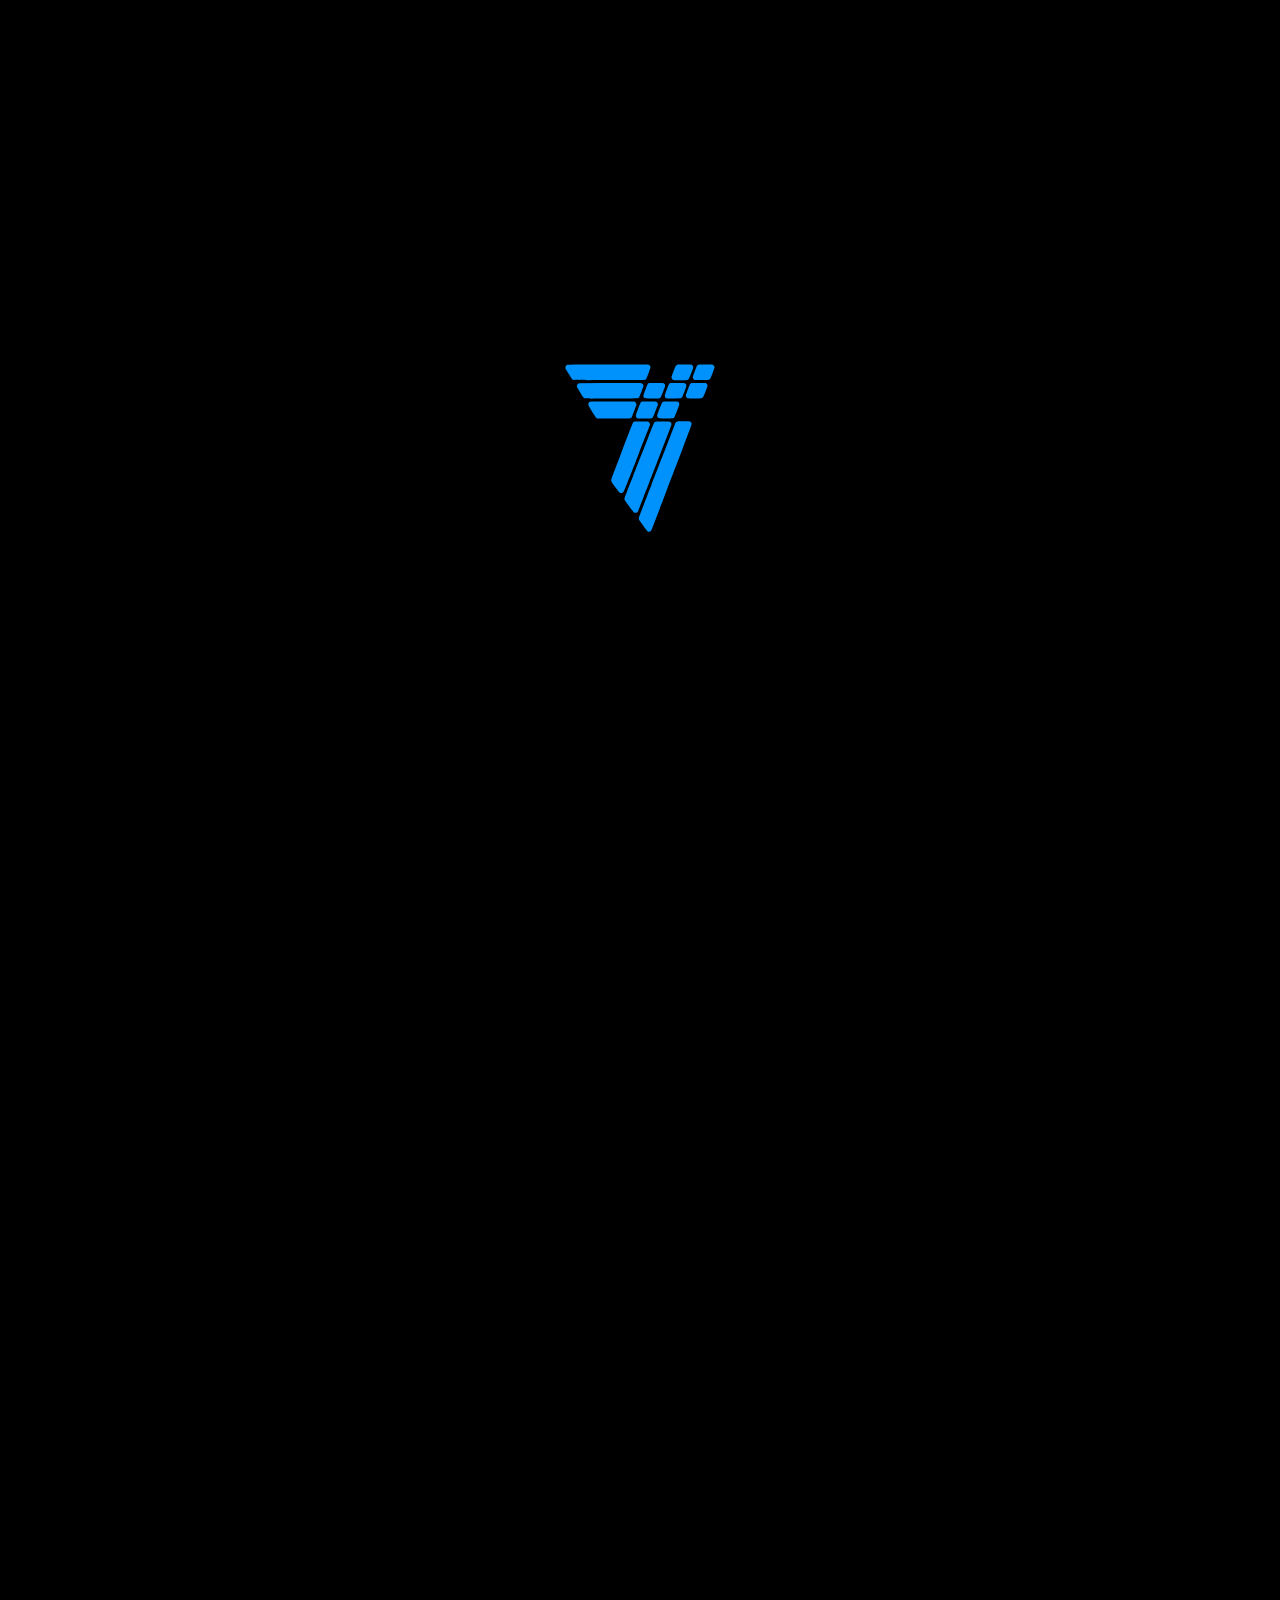
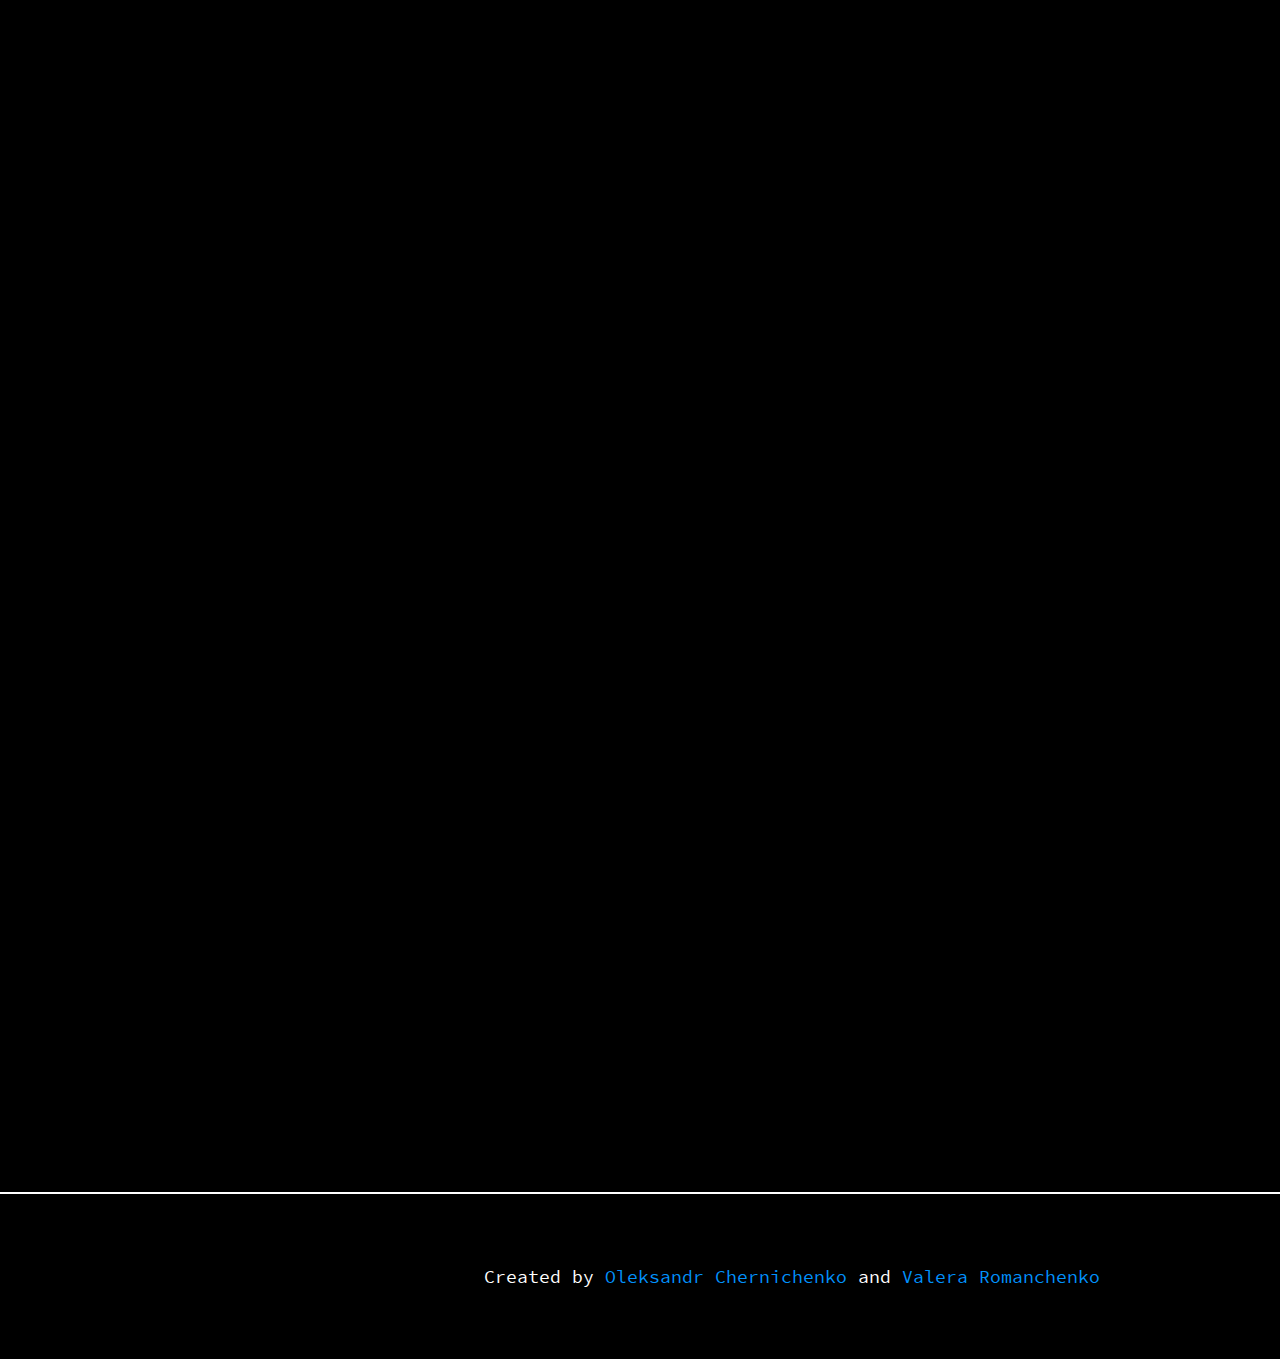
<file: verstka-page.html>
<!DOCTYPE html>
<html lang="en">
  <head>
    <meta charset="utf-8" />
    <link rel="shortcut icon" href="img/logo.ico" />
    <link rel="stylesheet" href="css/style.bundle.css" />
    <meta name="viewport" content="width=device-width,initial-scale=1,shrink-to-fit=no" />
    <meta name="theme-color" content="#000000" />
    <title>7even - Верстка</title>
    <meta name="description" content="IT Roadmap" />
  </head>
  <body data-barba="wrapper">
    <div class="up">
      <svg
        version="1.1"
        id="Layer_1"
        xmlns="http://www.w3.org/2000/svg"
        xmlns:xlink="http://www.w3.org/1999/xlink"
        x="0px"
        y="0px"
        viewBox="0 0 38 72"
        style="enable-background: new 0 0 38 72"
        xml:space="preserve"
      >
        <polygon class="st0" points="0,25 18,0 38,21 25,26 28,72 10,67 13,27 " />
      </svg>
    </div>
    <div class="preloader">
      <div class="logo-wrap">
        <svg
          version="1.1"
          id="logo"
          xmlns="http://www.w3.org/2000/svg"
          xmlns:xlink="http://www.w3.org/1999/xlink"
          x="0px"
          y="0px"
          viewBox="0 0 762 854"
          style="enable-background: new 0 0 762 854"
          xml:space="preserve"
        >
          <g id="top_x5F_lines">
            <path
              class="logo-top-1"
              d="M92.5,3C33.8,3.4,11,3.8,9.5,4.7c-4.8,2.7-6.9,6.2-7.2,12.1l-0.4,5.7l17.4,27.9c13.8,22.1,18.1,28.4,20.8,29.8
            c3.3,1.8,9.4,1.9,183.9,1.6c169.9-0.3,180.7-0.4,183.7-2.1c1.8-1,4-2.9,4.9-4.2c3.4-5.2,21.8-55,21.8-59.2c0.1-4.5-2-8.2-6.8-11.7
            c-2.7-2.1-3.1-2.1-128.4-2.1C230.1,2.5,137.1,2.7,92.5,3z"
            />
            <path
              class="logo-top-2"
              d="M189.5,97l-119,0.5L67,99.7c-6.5,4.1-8.6,10.6-5.5,17.8c1.5,3.8,29.8,49.8,32.4,52.9c0.9,1,3.4,2.7,5.6,3.9
            c4,2,4.4,2,136.9,1.3c140.7-0.8,135.6-0.6,139.8-5.3c2-2.2,22.8-56.3,22.8-59.3c0-3.1-2.5-8.2-5.1-10.6c-4.8-4.3-7.8-4.6-47.7-4.2
            C325.5,96.3,255,96.7,189.5,97z"
            />
            <path
              class="logo-top-3"
              d="M155.3,191c-26.5,0.5-28.3,0.6-31,2.6c-4.1,3-6.5,8.1-6,12.9c0.6,5.6,37.7,65.7,42.3,68.6c3,1.8,5.8,1.9,85.8,1.9
            c89.3,0,87,0.1,91.3-5.3c2.7-3.4,24.4-60.1,25-65.3c0.7-5.4-1.9-10.7-6.6-13.6l-3.6-2.3H268C221.5,190.5,170.8,190.7,155.3,191z"
            />
          </g>
          <g id="mid">
            <path
              class="logo-romb-1"
              d="M568.1,4.8c-1.9,0.9-4.3,2.8-5.3,4.2C560,12.8,541,63.8,541,67.4c0,5,3.1,9.8,8,12.3c4.3,2.2,5.2,2.3,36.5,2.3
            c34.5,0,38.2-0.4,42.5-4.9c2.8-3.1,23-53.3,23.7-59.1c0.5-4.5-2.2-9.8-6.6-12.7C641.7,3,641.4,3,606.6,3
            C575.2,3,571.1,3.2,568.1,4.8z"
            />
            <path
              class="logo-romb-2"
              d="M680.8,2.9c-4.3,0.9-8.2,3.3-10.2,6.4c-0.8,1.2-5.9,13.7-11.2,27.7c-10.8,28.2-11.6,32.1-7.5,37.9
            c4.7,6.6,4.9,6.6,43.1,6.6c34.5,0,34.5,0,38.3-2.3c2.1-1.3,4.5-3.8,5.3-5.4c4-7.7,21.4-54.3,21.4-57.2c0-3.7-3.2-8.9-7.3-12
            c-2.7-2-4-2.1-35.5-2.2C699.2,2.3,682.9,2.5,680.8,2.9z"
            />
            <path
              class="logo-romb-3"
              d="M427.6,97c-3.3,1-7.2,4.5-9.1,8c-0.7,1.4-5.6,14-11,28c-10.5,27.7-10.9,29.9-6.5,36.1c4.1,5.7,5.6,5.9,42.5,5.9
            c36.4,0,38.2-0.2,42.3-5.4c2.8-3.7,22.3-53.1,22.9-58.1c0.6-5.6-2.2-10.4-7.7-13.3c-4.3-2.2-5.1-2.2-37.5-2.1
            C445.4,96.1,429.2,96.6,427.6,97z"
            />
            <path
              class="logo-romb-4"
              d="M535,97.1c-3.2,1.3-6.8,4.7-8.5,7.9c-0.7,1.4-5.4,13.3-10.4,26.6c-10,26.3-10.8,30.8-7.1,36.9c4,6.4,5.6,6.6,44.1,6.3
            l34.6-0.3l3.6-2.5c4.2-2.8,4.6-3.7,17.6-37.3c8.8-22.7,9.5-26.3,5.8-31.8c-4.5-6.8-5.3-6.9-43.2-6.8
            C551.4,96.1,536.5,96.5,535,97.1z"
            />
            <path
              class="logo-romb-5"
              d="M640,98.2c-1.8,1.3-4.1,3.4-5.1,4.8c-1,1.4-6.4,14.5-11.9,29.2c-9.5,25.4-10,27-9,30.7c1.4,5.4,5.4,9.8,9.8,11.1
            c5.1,1.4,64.5,1.3,69.7-0.1c7.1-2,9.1-5.4,20.3-34c5.8-14.9,10.2-27.8,10.2-29.7c0-4-1.9-7.9-5.5-11.2l-2.7-2.5l-36.2-0.3
            l-36.2-0.3L640,98.2z"
            />
            <path
              class="logo-romb-6"
              d="M391.5,191c-6.1,1.9-8,5.3-20,36.8c-12.6,33-13.3,36.2-9.2,42.3c4.5,6.7,5.4,6.9,41.7,6.9c29.7,0,32.9-0.2,36.7-1.9
            c2.3-1.1,4.9-3.1,5.9-4.5c2.4-3.8,25.3-62.7,25.4-65.3c0-4-3.1-10.3-6.4-12.6c-3-2.2-3.6-2.2-37.1-2.4
            C409.8,190.2,393.1,190.5,391.5,191z"
            />
            <path
              class="logo-romb-7"
              d="M498.5,191.9c-1.6,1-3.8,2.7-4.7,3.8c-3,3.4-25,60.2-25.5,65.8c-0.5,6.4,1.9,10.4,8,13.4c4.4,2.1,5.3,2.2,37.9,1.9
            c36.3-0.3,37.6-0.5,41.4-6.3c2.9-4.4,25.3-62.9,25.4-66c0-4.3-3-9.6-6.9-12.2c-3.4-2.3-3.7-2.3-38-2.3
            C504.2,190,501.3,190.2,498.5,191.9z"
            />
          </g>
          <g id="bot_x5F_lines">
            <path
              class="logo-bottom-1"
              d="M350.3,294c-5.7,3.4,1.1-13.4-72.6,179.5c-32.9,86-34.7,90.6-39.3,103.5c-5.3,14.8-5.2,16.6,1.1,26
            c11.6,17.2,35.5,48.7,38.5,50.8c6.1,4.1,15.4,2.1,19.5-4.2c1-1.4,5.4-11.9,10-23.3c4.6-11.5,9.9-24.6,11.8-29.3
            c1.9-4.7,8.6-21.8,15-38c6.4-16.2,18.2-46,26.1-66.3c8-20.2,14.9-38,15.2-39.5c0.6-2.5,23.1-60.3,46.4-119c5.1-12.9,9.4-25,9.7-27
            c0.5-4.6-2.2-9.9-6.7-13c-3.3-2.2-3.7-2.2-37.4-2.2C355.6,292,353.3,292.1,350.3,294z"
            />
            <path
              class="logo-bottom-2"
              d="M479.5,292c-21.3,0.5-22.9,0.9-26.3,5.7c-1,1.6-15.4,37.2-32,79.3S381.6,477.5,370,506.7c-11.5,29.3-21,53.9-21,54.6
            c0,1.3-12.3,32.4-14,35.5c-0.5,0.9-8,19.7-16.6,41.7c-9.9,25.1-15.9,41.8-16.2,44.8c-0.5,6-0.8,5.5,24.6,40.6
            c12.2,16.8,21.8,29.1,23.6,30.2c6.1,3.7,16.6,1.5,19.6-4.1c1.1-2,4.6-11,29.1-74.5c6.6-17,13.1-33.3,14.4-36.1
            c1.3-2.9,3.3-7.9,4.3-11.1c1.1-3.2,6.2-16.6,11.5-29.8c14.4-36.3,40.8-104.5,42.2-109c0.7-2.2,16.6-43.5,35.4-91.8
            c25-64.3,34.1-88.9,34.1-91.9c0-4.9-2.7-9.6-7.1-12.2C530.3,291.5,516.6,291.1,479.5,292z"
            />
            <path
              class="logo-bottom-3"
              d="M571.5,292c-4.2,0.9-8.4,3.8-9.9,6.9c-0.8,1.4-6,14.5-11.6,29.1c-5.7,14.6-12.7,32.6-15.5,40c-2.9,7.4-11.8,30.4-19.8,51
            s-17.9,46-22,56.5c-11,28.2-46.8,120.8-53.2,138c-3.2,8.2-7.2,18.6-9,23c-1.9,4.4-8.5,21.5-14.8,38c-6.4,16.5-18.2,47.1-26.3,68
            c-17.5,44.8-17.3,43.7-9.9,54.1c29.5,41.8,37.4,52.1,41.4,53.9c6.4,2.8,13.9,0.8,17.5-4.8c1.3-1.9,62.8-162,69.1-179.7
            c1.3-3.6,5-13.5,8.3-22c11.7-30.3,47.5-124,87.7-229.7c44.4-116.8,42.4-110.6,37-117.2c-5-5.9-6.5-6.1-37.7-6
            C587.2,291.2,573.1,291.6,571.5,292z"
            />
          </g>
        </svg>
      </div>
    </div>
    <header>
      <div class="container flex space-between middle">
        <a href="/" class="logo-wrap"
          ><svg
            version="1.1"
            id="logo"
            xmlns="http://www.w3.org/2000/svg"
            xmlns:xlink="http://www.w3.org/1999/xlink"
            x="0px"
            y="0px"
            viewBox="0 0 762 854"
            style="enable-background: new 0 0 762 854"
            xml:space="preserve"
          >
            <g id="top_x5F_lines">
              <path
                class="logo-top-1"
                d="M92.5,3C33.8,3.4,11,3.8,9.5,4.7c-4.8,2.7-6.9,6.2-7.2,12.1l-0.4,5.7l17.4,27.9c13.8,22.1,18.1,28.4,20.8,29.8
              c3.3,1.8,9.4,1.9,183.9,1.6c169.9-0.3,180.7-0.4,183.7-2.1c1.8-1,4-2.9,4.9-4.2c3.4-5.2,21.8-55,21.8-59.2c0.1-4.5-2-8.2-6.8-11.7
              c-2.7-2.1-3.1-2.1-128.4-2.1C230.1,2.5,137.1,2.7,92.5,3z"
              />
              <path
                class="logo-top-2"
                d="M189.5,97l-119,0.5L67,99.7c-6.5,4.1-8.6,10.6-5.5,17.8c1.5,3.8,29.8,49.8,32.4,52.9c0.9,1,3.4,2.7,5.6,3.9
              c4,2,4.4,2,136.9,1.3c140.7-0.8,135.6-0.6,139.8-5.3c2-2.2,22.8-56.3,22.8-59.3c0-3.1-2.5-8.2-5.1-10.6c-4.8-4.3-7.8-4.6-47.7-4.2
              C325.5,96.3,255,96.7,189.5,97z"
              />
              <path
                class="logo-top-3"
                d="M155.3,191c-26.5,0.5-28.3,0.6-31,2.6c-4.1,3-6.5,8.1-6,12.9c0.6,5.6,37.7,65.7,42.3,68.6c3,1.8,5.8,1.9,85.8,1.9
              c89.3,0,87,0.1,91.3-5.3c2.7-3.4,24.4-60.1,25-65.3c0.7-5.4-1.9-10.7-6.6-13.6l-3.6-2.3H268C221.5,190.5,170.8,190.7,155.3,191z"
              />
            </g>
            <g id="mid">
              <path
                class="logo-romb-1"
                d="M568.1,4.8c-1.9,0.9-4.3,2.8-5.3,4.2C560,12.8,541,63.8,541,67.4c0,5,3.1,9.8,8,12.3c4.3,2.2,5.2,2.3,36.5,2.3
              c34.5,0,38.2-0.4,42.5-4.9c2.8-3.1,23-53.3,23.7-59.1c0.5-4.5-2.2-9.8-6.6-12.7C641.7,3,641.4,3,606.6,3
              C575.2,3,571.1,3.2,568.1,4.8z"
              />
              <path
                class="logo-romb-2"
                d="M680.8,2.9c-4.3,0.9-8.2,3.3-10.2,6.4c-0.8,1.2-5.9,13.7-11.2,27.7c-10.8,28.2-11.6,32.1-7.5,37.9
              c4.7,6.6,4.9,6.6,43.1,6.6c34.5,0,34.5,0,38.3-2.3c2.1-1.3,4.5-3.8,5.3-5.4c4-7.7,21.4-54.3,21.4-57.2c0-3.7-3.2-8.9-7.3-12
              c-2.7-2-4-2.1-35.5-2.2C699.2,2.3,682.9,2.5,680.8,2.9z"
              />
              <path
                class="logo-romb-3"
                d="M427.6,97c-3.3,1-7.2,4.5-9.1,8c-0.7,1.4-5.6,14-11,28c-10.5,27.7-10.9,29.9-6.5,36.1c4.1,5.7,5.6,5.9,42.5,5.9
              c36.4,0,38.2-0.2,42.3-5.4c2.8-3.7,22.3-53.1,22.9-58.1c0.6-5.6-2.2-10.4-7.7-13.3c-4.3-2.2-5.1-2.2-37.5-2.1
              C445.4,96.1,429.2,96.6,427.6,97z"
              />
              <path
                class="logo-romb-4"
                d="M535,97.1c-3.2,1.3-6.8,4.7-8.5,7.9c-0.7,1.4-5.4,13.3-10.4,26.6c-10,26.3-10.8,30.8-7.1,36.9c4,6.4,5.6,6.6,44.1,6.3
              l34.6-0.3l3.6-2.5c4.2-2.8,4.6-3.7,17.6-37.3c8.8-22.7,9.5-26.3,5.8-31.8c-4.5-6.8-5.3-6.9-43.2-6.8
              C551.4,96.1,536.5,96.5,535,97.1z"
              />
              <path
                class="logo-romb-5"
                d="M640,98.2c-1.8,1.3-4.1,3.4-5.1,4.8c-1,1.4-6.4,14.5-11.9,29.2c-9.5,25.4-10,27-9,30.7c1.4,5.4,5.4,9.8,9.8,11.1
              c5.1,1.4,64.5,1.3,69.7-0.1c7.1-2,9.1-5.4,20.3-34c5.8-14.9,10.2-27.8,10.2-29.7c0-4-1.9-7.9-5.5-11.2l-2.7-2.5l-36.2-0.3
              l-36.2-0.3L640,98.2z"
              />
              <path
                class="logo-romb-6"
                d="M391.5,191c-6.1,1.9-8,5.3-20,36.8c-12.6,33-13.3,36.2-9.2,42.3c4.5,6.7,5.4,6.9,41.7,6.9c29.7,0,32.9-0.2,36.7-1.9
              c2.3-1.1,4.9-3.1,5.9-4.5c2.4-3.8,25.3-62.7,25.4-65.3c0-4-3.1-10.3-6.4-12.6c-3-2.2-3.6-2.2-37.1-2.4
              C409.8,190.2,393.1,190.5,391.5,191z"
              />
              <path
                class="logo-romb-7"
                d="M498.5,191.9c-1.6,1-3.8,2.7-4.7,3.8c-3,3.4-25,60.2-25.5,65.8c-0.5,6.4,1.9,10.4,8,13.4c4.4,2.1,5.3,2.2,37.9,1.9
              c36.3-0.3,37.6-0.5,41.4-6.3c2.9-4.4,25.3-62.9,25.4-66c0-4.3-3-9.6-6.9-12.2c-3.4-2.3-3.7-2.3-38-2.3
              C504.2,190,501.3,190.2,498.5,191.9z"
              />
            </g>
            <g id="bot_x5F_lines">
              <path
                class="logo-bottom-1"
                d="M350.3,294c-5.7,3.4,1.1-13.4-72.6,179.5c-32.9,86-34.7,90.6-39.3,103.5c-5.3,14.8-5.2,16.6,1.1,26
              c11.6,17.2,35.5,48.7,38.5,50.8c6.1,4.1,15.4,2.1,19.5-4.2c1-1.4,5.4-11.9,10-23.3c4.6-11.5,9.9-24.6,11.8-29.3
              c1.9-4.7,8.6-21.8,15-38c6.4-16.2,18.2-46,26.1-66.3c8-20.2,14.9-38,15.2-39.5c0.6-2.5,23.1-60.3,46.4-119c5.1-12.9,9.4-25,9.7-27
              c0.5-4.6-2.2-9.9-6.7-13c-3.3-2.2-3.7-2.2-37.4-2.2C355.6,292,353.3,292.1,350.3,294z"
              />
              <path
                class="logo-bottom-2"
                d="M479.5,292c-21.3,0.5-22.9,0.9-26.3,5.7c-1,1.6-15.4,37.2-32,79.3S381.6,477.5,370,506.7c-11.5,29.3-21,53.9-21,54.6
              c0,1.3-12.3,32.4-14,35.5c-0.5,0.9-8,19.7-16.6,41.7c-9.9,25.1-15.9,41.8-16.2,44.8c-0.5,6-0.8,5.5,24.6,40.6
              c12.2,16.8,21.8,29.1,23.6,30.2c6.1,3.7,16.6,1.5,19.6-4.1c1.1-2,4.6-11,29.1-74.5c6.6-17,13.1-33.3,14.4-36.1
              c1.3-2.9,3.3-7.9,4.3-11.1c1.1-3.2,6.2-16.6,11.5-29.8c14.4-36.3,40.8-104.5,42.2-109c0.7-2.2,16.6-43.5,35.4-91.8
              c25-64.3,34.1-88.9,34.1-91.9c0-4.9-2.7-9.6-7.1-12.2C530.3,291.5,516.6,291.1,479.5,292z"
              />
              <path
                class="logo-bottom-3"
                d="M571.5,292c-4.2,0.9-8.4,3.8-9.9,6.9c-0.8,1.4-6,14.5-11.6,29.1c-5.7,14.6-12.7,32.6-15.5,40c-2.9,7.4-11.8,30.4-19.8,51
              s-17.9,46-22,56.5c-11,28.2-46.8,120.8-53.2,138c-3.2,8.2-7.2,18.6-9,23c-1.9,4.4-8.5,21.5-14.8,38c-6.4,16.5-18.2,47.1-26.3,68
              c-17.5,44.8-17.3,43.7-9.9,54.1c29.5,41.8,37.4,52.1,41.4,53.9c6.4,2.8,13.9,0.8,17.5-4.8c1.3-1.9,62.8-162,69.1-179.7
              c1.3-3.6,5-13.5,8.3-22c11.7-30.3,47.5-124,87.7-229.7c44.4-116.8,42.4-110.6,37-117.2c-5-5.9-6.5-6.1-37.7-6
              C587.2,291.2,573.1,291.6,571.5,292z"
              />
            </g></svg
        ></a>
        <div class="right-col">
          <div class="menu-wrap">
            <ul>
              <li><a href="html-page.html">HTML</a></li>
              <li><a href="css-page.html">CSS</a></li>
              <li><a href="verstka-page.html">Верстка</a></li>
              <li><a href="js-page.html">JavaScript</a></li>
              <li><a href="react-page.html">React</a></li>
              <li><a href="other-page.html">Інше</a></li>
              <li><a href="final-page.html">Фінал</a></li>
            </ul>
          </div>
          <div class="burger-wrap">
            <div class="burger">
              <label for="check"><input type="checkbox" id="check" /> <span></span> <span></span> <span></span></label>
            </div>
          </div>
        </div>
      </div>
    </header>
    <div class="mob-menu">
      <div class="menu-wrap">
        <ul>
          <li><a href="html-page.html">HTML</a></li>
          <li><a href="css-page.html">CSS</a></li>
          <li><a href="verstka-page.html">Верстка</a></li>
          <li><a href="js-page.html">JavaScript</a></li>
          <li><a href="react-page.html">React</a></li>
          <li><a href="other-page.html">Інше</a></li>
          <li><a href="final-page.html">Фінал</a></li>
        </ul>
      </div>
      <div class="back"></div>
    </div>
    <div class="rombs-wrap">
      <div class="romb romb1" data-rellax-speed="6"><div class="inner"></div></div>
      <div class="romb romb2" data-rellax-speed="3"><div class="inner"></div></div>
      <div class="romb romb3" data-rellax-speed="2"><div class="inner"></div></div>
      <div class="romb romb4" data-rellax-speed="-4"><div class="inner"></div></div>
      <div class="romb romb5" data-rellax-speed="3"><div class="inner"></div></div>
    </div>
    <main data-barba="container" data-barba-namespace="home" class="main">
      <div class="mainpage">
        <div class="container">
          <div class="block myAnimate dialog right dialog-verstka-1">
            <div class="info">
              <svg
                version="1.1"
                id="Layer_1"
                xmlns="http://www.w3.org/2000/svg"
                xmlns:xlink="http://www.w3.org/1999/xlink"
                x="0px"
                y="0px"
                viewBox="0 0 725.2 172.1"
                style="enable-background: new 0 0 725.2 172.1"
                xml:space="preserve"
              >
                <polygon class="st0" points="1.8,1.6 34.8,170.6 718.8,153.6 669.8,130.6 639.8,24.6 " />
              </svg>
              <p>
                Воу, я бачу ти стійкий воїн. Тепер давай десь використаємо всі твої нові знання. Велику частину часу
                фронтендери верстають макети, які роблять веб-дизайнери. Більшість макетів зберігається в форматі PSD,
                так як зроблені на Adobe Photoshop. Тому давай завантажимо його і тобі на комп’ютер. Це допоможе тобі в
                наступних відео.
              </p>
            </div>
            <div class="image-wrap">
              <div class="img-wrap"><img src="img/vrstk1.png" alt="" /></div>
            </div>
          </div>
          <div class="block myAnimate dialog left dialog-verstka-2">
            <div class="image-wrap">
              <div class="img-wrap"><img src="img/vrstk2.png" alt="" /></div>
            </div>
            <div class="info">
              <svg
                version="1.1"
                id="Layer_1"
                xmlns="http://www.w3.org/2000/svg"
                xmlns:xlink="http://www.w3.org/1999/xlink"
                x="0px"
                y="0px"
                viewBox="0 0 417 96"
                style="enable-background: new 0 0 417 96"
                xml:space="preserve"
              >
                <polygon class="st0" points="20.5,81.5 364.5,75.5 402,12 61.5,34.5 47.5,67.5 " />
              </svg>
              <p>
                Рекомендую наверстати 2-3 сайти разом з кимось по курсу, аби отримати навички нарізання макету, та
                побачити як мислять експерти при верстці. Ось гарні приклади:
              </p>
            </div>
          </div>
          <div class="block myAnimate video-wrap">
            <div class="iframe-wrap">
              <iframe
                width="560"
                height="315"
                src="https://www.youtube.com/embed/vd8qO3DCELo"
                title="YouTube video player"
                frameborder="0"
                allow="accelerometer; autoplay; clipboard-write; encrypted-media; gyroscope; picture-in-picture"
                allowfullscreen
              ></iframe>
            </div>
          </div>
          <div class="block myAnimate video-wrap">
            <div class="iframe-wrap">
              <iframe
                width="560"
                height="315"
                src="https://www.youtube.com/embed/rjL2TdiM6as"
                title="YouTube video player"
                frameborder="0"
                allow="accelerometer; autoplay; clipboard-write; encrypted-media; gyroscope; picture-in-picture"
                allowfullscreen
              ></iframe>
            </div>
          </div>
          <div class="block myAnimate video-wrap">
            <div class="iframe-wrap">
              <iframe
                width="560"
                height="315"
                src="https://www.youtube.com/embed/vkq7ckCkvjY"
                title="YouTube video player"
                frameborder="0"
                allow="accelerometer; autoplay; clipboard-write; encrypted-media; gyroscope; picture-in-picture"
                allowfullscreen
              ></iframe>
            </div>
          </div>
          <div class="block myAnimate dialog right dialog-verstka-3">
            <div class="info">
              <svg
                version="1.1"
                id="Layer_1"
                xmlns="http://www.w3.org/2000/svg"
                xmlns:xlink="http://www.w3.org/1999/xlink"
                x="0px"
                y="0px"
                viewBox="0 0 558 109"
                style="enable-background: new 0 0 558 109"
                xml:space="preserve"
              >
                <polygon class="st0" points="20,104 528,83 549,69 532,69 527,14 5,5 " />
              </svg>
              <p>
                Ну що, спробуєш самотужки зробити 2-3 сайти, спираючись на знання з попередніх роликів? В майбутньому ти
                зможеш покращити ці сайти за допомогою Javascript, і тоді зможеш додати їх собі в портфоліо.
              </p>
            </div>
            <div class="image-wrap">
              <div class="img-wrap"><img src="img/vrstk3.png" alt="" /></div>
            </div>
          </div>
          <div class="block myAnimate dialog left dialog-verstka-4">
            <div class="image-wrap">
              <div class="img-wrap"><img src="img/vrstk4.png" alt="" /></div>
            </div>
            <div class="info">
              <svg
                version="1.1"
                id="Layer_1"
                xmlns="http://www.w3.org/2000/svg"
                xmlns:xlink="http://www.w3.org/1999/xlink"
                x="0px"
                y="0px"
                viewBox="0 0 417 96"
                style="enable-background: new 0 0 417 96"
                xml:space="preserve"
              >
                <polygon class="st0" points="20.5,81.5 364.5,75.5 402,12 61.5,34.5 47.5,67.5 " />
              </svg>
              <p>
                Вибери декілька макетів на цьому сайті, та спробуй зробити щось власноруч. Це будуть твої перші
                самостійні сайти! Ех, чужі діти швидко ростуть..
              </p>
            </div>
          </div>
          <div class="block myAnimate">
            <div class="link">
              <a href="http://psd-html-css.ru/shablony/besplatnye-psd-makety?page=1" target="_black"
                ><span>Тут можна завантажити макети</span>
                <svg
                  class="cursor"
                  xmlns="http://www.w3.org/2000/svg"
                  xmlns:xlink="http://www.w3.org/1999/xlink"
                  version="1.1"
                  id="Layer_1"
                  x="0px"
                  y="0px"
                  viewBox="0 0 511.995 511.995"
                  style="enable-background: new 0 0 511.995 511.995"
                  xml:space="preserve"
                  width="512"
                  height="512"
                >
                  <path
                    d="M346.999,511.995c-22.429,0.001-44.06-12.513-54.479-33.798l-30.156-56.463l-17.107,32.654  c-0.438,0.838-0.937,1.644-1.489,2.411c-11.227,15.58-29.699,21.117-43.375,21.117c-0.11,0-0.22,0-0.331-0.001  c-15.284-0.101-30.503-6.659-41.752-17.995c-11.683-11.772-18.116-27.399-18.116-44.005V156.961  c0-23.619,13.308-44.471,34.729-54.419c21.218-9.854,45.475-6.722,63.469,8.149l131.747,98.111  c8.859,6.597,10.692,19.127,4.096,27.986c-6.598,8.859-19.127,10.692-27.986,4.095l-132.191-98.442  c-0.327-0.244-0.647-0.497-0.959-0.761c-9.047-7.64-18.61-4.12-21.328-2.859c-2.716,1.261-11.576,6.296-11.576,18.14v258.955  c0,12.887,10.609,21.938,20.132,22c0.03,0,0.062,0,0.092,0c3.892,0,8.171-1.612,10.303-3.798l33.758-64.438  c3.438-6.564,10.226-10.689,17.636-10.719c0.027,0,0.054,0,0.08,0c7.38,0,14.163,4.064,17.642,10.578l48.151,90.155  c0.136,0.254,0.266,0.511,0.39,0.771c4.8,10.002,16.898,14.354,26.966,9.693c5.013-2.318,8.795-6.458,10.652-11.658  c1.801-5.041,1.57-10.458-0.641-15.31l-48.596-86.476c-3.48-6.193-3.414-13.767,0.174-19.898c3.587-6.131,10.158-9.899,17.262-9.899  h68.568c11.604-0.593,16.237-9.731,17.387-12.539c1.18-2.879,4.385-12.958-3.896-21.741c-7.577-8.037-7.205-20.694,0.831-28.272  c8.037-7.578,20.695-7.204,28.272,0.832c16.41,17.405,20.936,42.059,11.809,64.342c-9.076,22.16-29.471,36.477-53.225,37.364  c-0.248,0.01-0.497,0.014-0.746,0.014h-34.819l32.196,57.293c0.197,0.352,0.385,0.709,0.561,1.072  c7.131,14.706,8.03,31.282,2.532,46.673c-5.497,15.392-16.693,27.647-31.527,34.508C364.016,510.216,355.45,511.994,346.999,511.995  z M162.808,78.542c9.686-5.311,13.231-17.468,7.92-27.153l-17-31c-5.311-9.685-17.466-13.23-27.152-7.919  c-9.686,5.311-13.231,17.468-7.92,27.153l17,31c3.638,6.634,10.486,10.387,17.554,10.387  C156.46,81.01,159.758,80.216,162.808,78.542z M120.515,124.023c4.427-10.12-0.188-21.913-10.307-26.34l-32-14  c-10.12-4.428-21.912,0.188-26.34,10.307c-4.427,10.12,0.188,21.913,10.307,26.34l32,14c2.609,1.142,5.329,1.682,8.006,1.682  C109.886,136.011,117.229,131.533,120.515,124.023z M245.166,59.331l11-33c3.493-10.479-2.17-21.806-12.649-25.298  c-10.475-3.495-21.806,2.17-25.298,12.649l-11,33c-3.493,10.479,2.17,21.806,12.649,25.298c2.098,0.7,4.23,1.032,6.327,1.032  C234.568,73.012,242.373,67.711,245.166,59.331z M298.096,110.078l27-20c8.876-6.575,10.741-19.1,4.167-27.976  c-6.575-8.876-19.101-10.741-27.976-4.167l-27,20c-8.876,6.575-10.741,19.1-4.167,27.976c3.924,5.297,9.966,8.097,16.087,8.097  C290.344,114.008,294.517,112.729,298.096,110.078z M79.62,222.576l30-12c10.256-4.102,15.244-15.742,11.142-25.997  c-4.103-10.257-15.744-15.245-25.997-11.142l-30,12c-10.256,4.102-15.244,15.742-11.142,25.997  c3.128,7.82,10.638,12.578,18.575,12.578C74.671,224.012,77.184,223.55,79.62,222.576z"
                  />
                </svg>
                <svg
                  class="back"
                  version="1.1"
                  id="Layer_1"
                  xmlns="http://www.w3.org/2000/svg"
                  xmlns:xlink="http://www.w3.org/1999/xlink"
                  x="0px"
                  y="0px"
                  viewBox="0 0 283 45"
                  style="enable-background: new 0 0 283 45"
                  xml:space="preserve"
                >
                  <polygon class="st0" points="4.5,45 279.5,42 270,5 21.5,0 " /></svg
              ></a>
            </div>
          </div>
        </div>
      </div>
    </main>
    <script src="js/bundle.js"></script>
    <footer>
      <div class="container">
        <p>Created by <span>Oleksandr Chernichenko</span> and <span>Valera Romanchenko</span></p>
      </div>
    </footer>
  </body>
</html>
</file>
<file: css/style.bundle.css>
@font-face{font-family:Roboto;src:url(../fonts/Roboto-Regular.ttf);font-style:normal;font-weight:400}@font-face{font-family:Roboto-Bold;src:url(../fonts/Roboto-Bold.ttf);font-style:normal;font-weight:800}@font-face{font-family:SourceCodePro;src:url(../fonts/SourceCodePro-Regular.ttf);font-style:normal;font-weight:400}@font-face{font-family:SourceCodePro;src:url(../fonts/SourceCodePro-Medium.ttf);font-style:normal;font-weight:500}@font-face{font-family:DIN;src:url(../fonts/DINEngschriftStd.otf);font-style:normal;font-weight:400}a,abbr,acronym,address,applet,big,blockquote,body,caption,cite,code,dd,del,dfn,div,dl,dt,em,fieldset,font,form,h1,h2,h3,h4,h5,h6,html,iframe,img,ins,kbd,label,legend,li,object,ol,p,pre,q,s,samp,small,span,strike,strong,sub,sup,table,tbody,td,tfoot,th,thead,tr,tt,ul,var{margin:0;padding:0;border:0;outline:0;vertical-align:baseline}:focus{outline:0}ol,ul{list-style:none}table{border-collapse:separate;border-spacing:0}caption,td,th{text-align:left;font-weight:400}blockquote,q{quotes:"" ""}*,:after,:before{-webkit-box-sizing:border-box;box-sizing:border-box}a{cursor:pointer}img,svg{width:100%;height:auto}.flex{display:-moz-flex;display:-ms-flex;display:-o-flex;display:-webkit-box;display:-ms-flexbox;display:flex}.flex.space-between{-ms-flex-pack:justify;-webkit-box-pack:justify;justify-content:space-between}.flex.around{-ms-flex-pack:distribute;justify-content:space-around}.flex.end{-ms-flex-pack:end;-webkit-box-pack:end;justify-content:flex-end}.flex.start{-ms-flex-pack:start;-webkit-box-pack:start;justify-content:flex-start}.flex.wrap{-ms-flex-wrap:wrap;flex-wrap:wrap}.flex.top{-ms-flex-align:start;-webkit-box-align:start;align-items:flex-start}.flex.center{-ms-flex-pack:center;-webkit-box-pack:center;justify-content:center}.flex.middle{-ms-flex-align:center;-webkit-box-align:center;align-items:center}.flex.bottom{-ms-flex-align:end;-webkit-box-align:end;align-items:flex-end}.flex.column{-ms-flex-direction:column;-webkit-box-orient:vertical;-webkit-box-direction:normal;flex-direction:column}.img-wrap{line-height:0;display:-webkit-box;display:-ms-flexbox;display:flex;-webkit-box-pack:center;-ms-flex-pack:center;justify-content:center;-webkit-box-align:center;-ms-flex-align:center;align-items:center;overflow:hidden}.img-wrap img{width:100%;height:100%;-o-object-fit:cover;object-fit:cover}body{font-family:Roboto;line-height:1.2;scrollbar-width:none;-ms-overflow-style:none;width:100%;position:relative;background:#000;color:#fff}body::-webkit-scrollbar{width:0}.preloader{background:#000;width:100%;height:100%;position:fixed;top:0;left:0;display:flex;align-items:center;justify-content:center;z-index:10000;pointer-events:none}.preloader .logo-wrap{width:150px}.preloader .logo-wrap svg path{fill:#0092fc}header{width:100%;height:100px;position:absolute;top:0;left:0;background:#000}header .container{height:100%}header .logo-wrap{transition:all .4s linear;width:50px}header .logo-wrap svg path{fill:#0092fc}header ul{display:flex;align-items:center;justify-content:center}header ul li{margin-left:35px}main{padding:100px 0 50px}.video-wrap .iframe-wrap{border-radius:15px;overflow:hidden}.video-wrap.playlist{position:relative;margin-top:100px}.video-wrap.playlist .svg-wrap{position:absolute;width:180px;height:80px;top:-60px;left:calc(100% - 150px)}.video-wrap.playlist .svg-wrap .svg-dialog{width:100%;height:auto;position:absolute;top:0;left:0}.video-wrap.playlist .svg-wrap .svg-dialog *{fill:#fe0072}.video-wrap.playlist .svg-wrap .svg-info{position:absolute;top:0;left:0;width:100%;height:80%;color:#fff;display:flex;align-items:center;justify-content:center}.video-wrap.playlist .svg-wrap .svg-info p{font-size:16px}.video-wrap.playlist .image-wrap{position:absolute;top:-5%;left:100%;z-index:10;width:240px}iframe{width:100%}.link a,.menu-wrap a{position:relative;font-size:18px}.link a:after,.menu-wrap a:after{content:"/";font-size:18px;color:#0092fc;opacity:0}.link a.active,.link a:hover,.menu-wrap a.active,.menu-wrap a:hover{color:#0092fc}.link a.active:after,.link a:hover:after,.menu-wrap a.active:after,.menu-wrap a:hover:after{opacity:1}.container{width:100%;max-width:960px;margin:0 auto;padding:0 20px}.button,.container,section{position:relative}.button{padding:0 15px;width:100%;height:45px;color:#0092fc;text-decoration:none;-webkit-transition:all .3s ease;transition:all .3s ease;text-transform:uppercase;text-align:center;box-shadow:0 2px 10px rgba(0,0,0,.16),0 3px 6px rgba(0,0,0,.1);display:flex;align-items:center;justify-content:center}.button:before{-webkit-transition:all .5s ease;transition:all .5s ease;position:absolute;top:0;left:50%;right:50%;bottom:0;opacity:0;content:"";background-color:#0092fc;z-index:-2}.button:hover{color:#fff}.button:hover:before{-webkit-transition:all .5s ease;transition:all .5s ease;left:0;right:0;opacity:1}.button:focus{color:#fff}.button:focus:before{transition:all .5s ease;left:0;right:0;opacity:1}h1{font-family:DIN;font-size:48px;margin-bottom:36px}h2{font-size:30px;line-height:1.6}p{font-family:SourceCodePro;font-size:20px}a{font-family:SourceCodePro;display:inline-block}a,a:active,a:focus,a:hover{color:#fff;text-decoration:none}.main{opacity:0}.main.active{opacity:1}.mainpage{width:100%;overflow:hidden}.mainpage .flex-wrap{width:100%;height:100%}.burger-wrap{position:absolute;top:50%;left:20px;transform:translateY(-50%);transition:all .4s linear}.burger-wrap .burger{display:none;transform:translateX(-15px) scale(.45)}.burger-wrap .burger label{display:flex;flex-direction:column;width:70px;cursor:pointer}.burger-wrap .burger label span{background:#fff;border-radius:10px;height:7px;margin:7px 0;transition:.4s cubic-bezier(.68,-.6,.32,1.6)}.burger-wrap .burger span:first-of-type{width:50%}.burger-wrap .burger span:nth-of-type(2){width:100%}.burger-wrap .burger span:nth-of-type(3){width:75%}.burger-wrap .burger input[type=checkbox]{display:none}header.active .logo-wrap{opacity:0}header.active .burger-wrap{left:250px}header.active .burger-wrap input[type=checkbox]~span:first-of-type{transform-origin:bottom;transform:rotate(45deg) translate(8px)}header.active .burger-wrap input[type=checkbox]~span:nth-of-type(2){transform-origin:top;transform:rotate(-45deg)}header.active .burger-wrap input[type=checkbox]~span:nth-of-type(3){transform-origin:bottom;width:50%;transform:translate(30px,-11px) rotate(45deg)}.up{position:fixed;bottom:50px;right:50px;z-index:90;width:30px;height:30px;cursor:pointer;display:flex;align-items:center;justify-content:center}.up svg{width:50px;height:auto;fill:#0092fc;opacity:0;transform:translateY(-10px);pointer-events:none;transition:all .35s ease-in}.up.active svg{opacity:1;transform:translateX(0);pointer-events:all}.mob-menu{position:absolute;top:0;left:0;width:100%;height:100vh;z-index:100;transform:translateX(-100%);transition:all .4s linear;display:flex}.mob-menu .back{width:calc(100% - 220px);height:100%}.mob-menu.active{transform:translateX(0)}.mob-menu .menu-wrap{padding-top:20px;width:220px;height:100%;background:#1f1f1f}.mob-menu .menu-wrap li a{display:block;font-size:14px;padding:10px 20px;transition:all .2s linear}.mob-menu .menu-wrap li a:after{display:none}.mob-menu .menu-wrap li a.active,.mob-menu .menu-wrap li a:active,.mob-menu .menu-wrap li a:focus,.mob-menu .menu-wrap li a:hover{color:#fff;background:#494949}.block{margin:40px auto}.block .line{width:100%;height:3px;background:#0092fc;margin:80px 0}.block h1{font-size:32px;color:#0092fc;padding:30px 0;text-transform:uppercase;text-align:center}p{line-height:1.4;font-size:18px}.dialog{display:flex;align-items:center}.dialog .image-wrap{position:relative;z-index:10}.dialog .info{width:auto;max-width:calc(100% - 180px);height:100%;color:#fff;position:relative;z-index:20}.dialog .info p{font-size:15px}.dialog .info svg{position:absolute;top:0;left:0;z-index:-1;fill:#191919;stroke:#e5e5e5;stroke-width:2;stroke-miterlimit:10}.dialog .image-wrap{width:150px;margin-right:30px}.dialog.right{justify-content:flex-end}.dialog.right .image-wrap{margin-right:0;margin-left:30px}.dialog .info p{width:80%;transform:translate(55px,25px)}.dialog-index-1 .image-wrap{transform:scale(1.2)}.dialog-index-1 .info svg{width:105%}.dialog-index-1 .info p{width:90%;transform:translate(55px,22px)}.dialog-index-2,.dialog-index-3{margin-top:80px}.dialog-index-2 .image-wrap{transform:scale(1.55) translateY(-35px)}.dialog-index-2 .info{transform:translate(-60px,-40px)}.dialog-index-2 .info p{transform:translate(110px,20px)}.dialog-index-3 .info{transform:translate(60px,-70px)}.dialog-index-3 .info p{width:80%;transform:translate(55px,35px)}.dialog-index-4 .img-wrap{transform:scale(1.45)}.dialog-index-4 .info{transform:translate(-50px,-80px)}.dialog-index-4 .info p{width:80%;transform:translate(105px,35px)}.dialog-index-5 .image-wrap{transform:scale(1.5)}.dialog-index-5 .info{transform:translate(60px,-50px)}.dialog-index-5 .info p{width:80%;transform:translate(55px,35px)}.dialog-index-6 .image-wrap{transform:scale(1.5)}.dialog-index-6 .info{transform:translate(-70px,-40px)}.dialog-index-6 .info svg{width:100%}.dialog-index-6 .info p{width:70%;transform:translate(130px,67px)}.dialog-html-1 .image-wrap{transform:scale(1.5)}.dialog-html-1 .info{transform:translate(80px,-45px)}.dialog-html-1 .info p{width:80%;transform:translate(55px,25px)}.dialog-html-2{margin-top:-50px}.dialog-html-2 .image-wrap{transform:scale(1)}.dialog-html-2 .info{transform:translate(-70px,-30px)}.dialog-html-2 .info svg{width:160%}.dialog-html-2 .info p{width:100%;transform:translate(70px,35px)}.dialog-html-3 .image-wrap{transform:scale(1.5)}.dialog-html-3 .info{transform:translate(130px,-50px)}.dialog-html-3 .info svg{width:90%}.dialog-html-3 .info p{width:80%;transform:translate(35px,30px)}.dialog-html-4 .image-wrap{transform:scale(1)}.dialog-html-4 .info{transform:translate(-60px,-50px)}.dialog-html-4 .info svg{width:150%}.dialog-html-4 .info p{width:100%;transform:translate(55px,25px)}.dialog-html-5{margin-top:-70px}.dialog-html-5 .image-wrap{transform:scale(1.5)}.dialog-html-5 .info{transform:translate(100px,25px)}.dialog-html-5 .info p{width:80%;transform:translate(55px,27px)}.dialog-css-1 .image-wrap{transform:scale(1.5)}.dialog-css-1 .info{transform:translate(-30px,-10px)}.dialog-css-1 .info svg{width:130%}.dialog-css-1 .info p{width:100%;transform:translate(32px,20px)}.dialog-css-2 .image-wrap{transform:scale(1.8)}.dialog-css-2 .info{transform:translate(-120px,-120px)}.dialog-css-2 .info svg{width:150%}.dialog-css-2 .info p{width:100%;transform:translate(73px,40px)}.dialog-css-3 .image-wrap{transform:scale(1.5)}.dialog-css-3 .info{transform:translate(200px,-20px)}.dialog-css-3 .info svg{width:85%}.dialog-css-3 .info p{transform:translate(30px,25px)}.dialog-css-4{margin-bottom:-15px}.dialog-css-4 .image-wrap{transform:scale(1.5)}.dialog-css-4 .info{transform:translate(-10px)}.dialog-css-4 .info svg{width:110%}.dialog-css-4 .info p{transform:translate(45px,17px)}.dialog-css-5{margin:80px 0}.dialog-css-5 .image-wrap{transform:scale(1.5)}.dialog-css-5 .info{transform:translate(155px,-35px)}.dialog-css-5 .info svg{width:85%}.dialog-css-5 .info p{transform:translate(40px,25px)}.dialog-verstka-1 .image-wrap{transform:scale(1)}.dialog-verstka-1 .info{transform:translate(15px,-35px)}.dialog-verstka-1 .info p{transform:translate(50px,30px)}.dialog-verstka-2{margin-top:80px}.dialog-verstka-2 .image-wrap{transform:scale(1.7) translate(10px)}.dialog-verstka-2 .info{transform:translate(-60px,-100px)}.dialog-verstka-2 .info svg{width:110%}.dialog-verstka-2 .info p{width:80%;transform:translate(150px,75px)}.dialog-verstka-3 .image-wrap{transform:scale(1.3)}.dialog-verstka-3 .info{transform:translate(160px,-15px)}.dialog-verstka-3 .info svg{width:85%}.dialog-verstka-3 .info p{width:70%;transform:translate(48px,18px)}.dialog-verstka-4 .image-wrap{transform:scale(1.3)}.dialog-verstka-4 .info{transform:translate(-60px,-70px)}.dialog-verstka-4 .info svg{width:100%}.dialog-verstka-4 .info p{width:70%;transform:translate(130px,65px)}.dialog-js-1 .image-wrap{transform:scale(1.8) translateY(30px)}.dialog-js-1 .info{transform:translate(85px,-50px)}.dialog-js-1 .info svg{width:95%}.dialog-js-1 .info p{width:75%;transform:translate(50px,35px)}.dialog-js-2 .image-wrap{transform:scale(1.5)}.dialog-js-2 .info{transform:translate(-60px,-120px)}.dialog-js-2 .info svg{width:130%}.dialog-js-2 .info p{width:100%;transform:translate(50px,40px)}.dialog-js-3{margin-top:-30px}.dialog-js-3 .image-wrap{transform:scale(1.1)}.dialog-js-3 .info{transform:translate(50px,-50px)}.dialog-js-3 .info p{transform:translate(55px,38px)}.dialog-js-4 .image-wrap{transform:scale(1.5) translate(-150px,-10px)}.dialog-js-4 .info{transform:translate(10px,-25px)}.dialog-js-4 .info svg{width:75%}.dialog-js-4 .info p{width:70%;transform:translate(48px,23px)}.dialog-js-5 .image-wrap{transform:scale(1.5)}.dialog-js-5 .info{transform:translate(240px,-25px)}.dialog-js-5 .info svg{width:75%}.dialog-js-5 .info p{width:70%;transform:translate(40px,26px)}.dialog-js-6 .image-wrap{transform:scale(2.1) translate(30px,30px)}.dialog-js-6 .info{transform:translate(-20px,-55px)}.dialog-js-6 .info svg{width:80%}.dialog-js-6 .info p{width:50%;transform:translate(95px,39px)}.dialog-js-7 .image-wrap{transform:scale(1.5)}.dialog-js-7 .info{transform:translate(175px,5px)}.dialog-js-7 .info svg{width:80%}.dialog-js-7 .info p{width:60%;transform:translate(50px,20px)}.dialog-js-8 .image-wrap{transform:scale(1.5)}.dialog-js-8 .info{transform:translate(80px,-25px)}.dialog-js-8 .info svg{width:90%}.dialog-js-8 .info p{width:70%;transform:translate(50px,30px)}.dialog-react-1 .image-wrap{transform:scale(1.5)}.dialog-react-1 .info{transform:translate(50px,-30px)}.dialog-react-1 .info p{transform:translate(60px,30px)}.dialog-react-2{margin-top:80px;margin-bottom:100px}.dialog-react-2 .image-wrap{transform:scale(1.5)}.dialog-react-2 .info{transform:translate(50px,30px)}.dialog-react-2 .info p{transform:translate(60px,30px)}.dialog-react-3 .image-wrap{transform:scale(2) translate(20px,20px)}.dialog-react-3 .info{transform:translate(-70px,-100px)}.dialog-react-3 .info svg{width:140%}.dialog-react-3 .info p{width:100%;transform:translate(55px,32px)}.dialog-react-4 .image-wrap{transform:scale(1.5)}.dialog-react-4 .info{transform:translate(220px)}.dialog-react-4 .info svg{width:80%}.dialog-react-4 .info p{width:65%;transform:translate(45px,20px)}.dialog-react-5 .image-wrap{transform:scale(1.3)}.dialog-react-5 .info{transform:translate(120px,-20px)}.dialog-react-5 .info svg{width:85%}.dialog-react-5 .info p{width:70%;transform:translate(55px,25px)}.dialog-other-1 .image-wrap{transform:scale(1.5)}.dialog-other-1 .info{transform:translate(-40px,-30px)}.dialog-other-1 .info svg{width:85%}.dialog-other-1 .info p{width:60%;transform:translate(97px,43px)}.dialog-other-2{margin-top:80px}.dialog-other-2 .image-wrap{transform:scale(1.7)}.dialog-other-2 .info{transform:translate(50px,-50px)}.dialog-other-2 .info p{transform:translate(60px,27px)}.dialog-other-3 .image-wrap{transform:scale(2) translate(20px,50px)}.dialog-other-3 .info{transform:translate(-20px,-40px)}.dialog-other-3 .info svg{width:70%}.dialog-other-3 .info p{width:50%;transform:translate(80px,43px)}.dialog-other-4 .image-wrap{transform:scale(1.8) translateY(-50px)}.dialog-other-4 .info{transform:translate(230px,-30px)}.dialog-other-4 .info p{width:90%;transform:translate(50px,35px)}.dialog-other-5 .image-wrap{transform:scale(1)}.dialog-other-5 .info{transform:translate(40px,-45px)}.dialog-other-5 .info p{transform:translate(60px,35px)}.dialog-other-6 .image-wrap{transform:scale(1.5)}.dialog-other-6 .info{transform:translate(100px,5px)}.dialog-other-6 .info p{transform:translate(50px,35px)}.dialog-other-7 .image-wrap{transform:scale(1.5)}.dialog-other-7 .info{transform:translate(230px,-25px)}.dialog-other-7 .info svg{width:70%}.dialog-other-7 .info p{width:60%;transform:translate(40px,25px)}.dialog-other-8 .image-wrap{transform:scale(1.5)}.dialog-other-8 .info{transform:translateY(-25px)}.dialog-other-8 .info p{transform:translate(65px,30px)}.dialog-other-9 .image-wrap{transform:scale(1.5)}.dialog-other-9 .info{transform:translate(230px,-25px)}.dialog-other-9 .info svg{width:70%}.dialog-other-9 .info p{width:60%;transform:translate(40px,20px)}.dialog-other-10{margin-top:80px;margin-bottom:-80px}.dialog-other-10 .image-wrap{transform:scale(2) translateY(-50px)}.dialog-other-10 .info{transform:translate(245px,-70px)}.dialog-other-10 .info svg{width:70%}.dialog-other-10 .info p{width:60%;transform:translate(40px,20px)}.dialog-other-11{margin:80px 0}.dialog-other-11 .image-wrap{transform:scale(1.3)}.dialog-other-11 .info{transform:translate(150px,-35px)}.dialog-other-11 .info svg{width:85%}.dialog-other-11 .info p{width:60%;transform:translate(40px,20px)}.dialog-other-12 .image-wrap{transform:scale(1.5)}.dialog-other-12 .info{transform:translate(50px,5px)}.dialog-other-12 .info p{transform:translate(50px,35px)}.dialog-other-13 .image-wrap{transform:scale(2)}.dialog-other-13 .info{transform:translate(10px,-60px)}.dialog-other-13 .info p{transform:translate(50px,40px)}.dialog-final-1 .image-wrap{transform:scale(1.5)}.dialog-final-1 .info{transform:translate(220px,5px)}.dialog-final-1 .info svg{width:85%}.dialog-final-1 .info p{width:60%;transform:translate(50px,20px)}.dialog-final-2{position:relative;z-index:10;margin-top:-80px;margin-bottom:80px}.dialog-final-2 .image-wrap{transform:scale(1.5)}.dialog-final-2 .info{transform:translate(-40px,40px)}.dialog-final-2 .info p{transform:translate(110px,30px)}.dialog-final-3{position:relative;z-index:5}.dialog-final-3 .image-wrap{transform:scale(2)}.dialog-final-3 .info{transform:translate(170px,-25px)}.dialog-final-3 .info svg{width:85%}.dialog-final-3 .info p{width:70%;transform:translate(50px,22px)}.dialog-final-4{position:relative;z-index:10}.dialog-final-4 .image-wrap{transform:scale(1.3) translate(50px)}.dialog-final-4 .info{transform:translateY(-120px)}.dialog-final-4 .info p{width:70%;transform:translate(130px,68px)}.myAnimate{opacity:0;transform:scale(.9);transition:all .35s ease-in-out}.myAnimate.active{opacity:1;transform:scale(1)}.link{font-size:24px;justify-content:center;position:relative;padding-top:25px}.link,.link a{display:flex;align-items:center}.link a{padding:15px 35px;transition:all .2s linear;color:#000!important}.link a:after{display:none!important}.link .cursor{margin-left:7px;width:20px;height:auto;fill:#000;transition:all .2s linear}.link .back{position:absolute;top:50%;left:50%;transform:translate(-50%,-50%);width:100%;z-index:-1;fill:#00fe33;transition:all .2s linear}.link a:hover .back{fill:#2ebd03}.rombs-wrap{width:100%;height:100%;position:absolute;z-index:1000;pointer-events:none;display:none}.rombs-wrap .romb{width:60px;height:60px;border-radius:5px;position:absolute}.rombs-wrap .romb .inner{width:100%;height:100%;background:#0092fc;transform:rotate(45deg)}.rombs-wrap .romb.romb1{top:10%;left:-150px}.rombs-wrap .romb.romb2{width:80px;height:80px;top:30%;right:-160px}.rombs-wrap .romb.romb3{width:50px;height:50px;top:50%;left:-250px}.rombs-wrap .romb.romb4{width:40px;height:40px;top:50%;right:-120px}.rombs-wrap .romb.romb5{width:80px;height:80px;top:110%;left:-180px}footer{padding:70px;border-top:2px solid #fff}footer p{font-size:18px}footer span{color:#0092fc}footer .container{display:flex;justify-content:flex-end}@media screen and (max-width:1280px){.video-wrap.playlist .image-wrap{display:none}}@media screen and (max-width:1024px){.video-wrap.playlist{margin-top:60px}.video-wrap.playlist .svg-wrap{width:120px;height:50px;top:-40px;left:calc(100% - 110px)}.video-wrap.playlist .svg-wrap .svg-info p{font-size:13px}.dialog .image-wrap{transform:scale(1)!important}.dialog .info{padding:15px;border:2px solid #fff;border-radius:15px;transform:translate(0)!important}.dialog .info svg{display:none}.dialog .info p{width:100%!important;transform:translate(0)!important}.rombs-wrap{display:none}p{font-size:16px}.block{margin:30px 0}header{height:80px}header .logo-wrap{width:40px;position:absolute;top:50%;left:50%;transform:translate(-50%,-50%)}header .menu-wrap{display:none}.burger-wrap .burger{display:block}.up{bottom:30px;right:20px;height:24px}.up,.up svg{width:24px}footer{padding:42px}footer p{font-size:14px}footer .container{justify-content:flex-start}}@media screen and (max-width:768px){p{font-size:14px}.dialog{justify-content:space-between!important}.dialog .info{width:calc(100% - 110px);max-width:none;padding:10px 15px}.dialog .image-wrap{width:90px;height:90px;margin:0!important}footer{padding:32px 0}footer p{width:80%}.block .line{margin:50px 0}.block h1{padding:0}}

/*# sourceMappingURL=style.bundle.css.map*/
</file>
